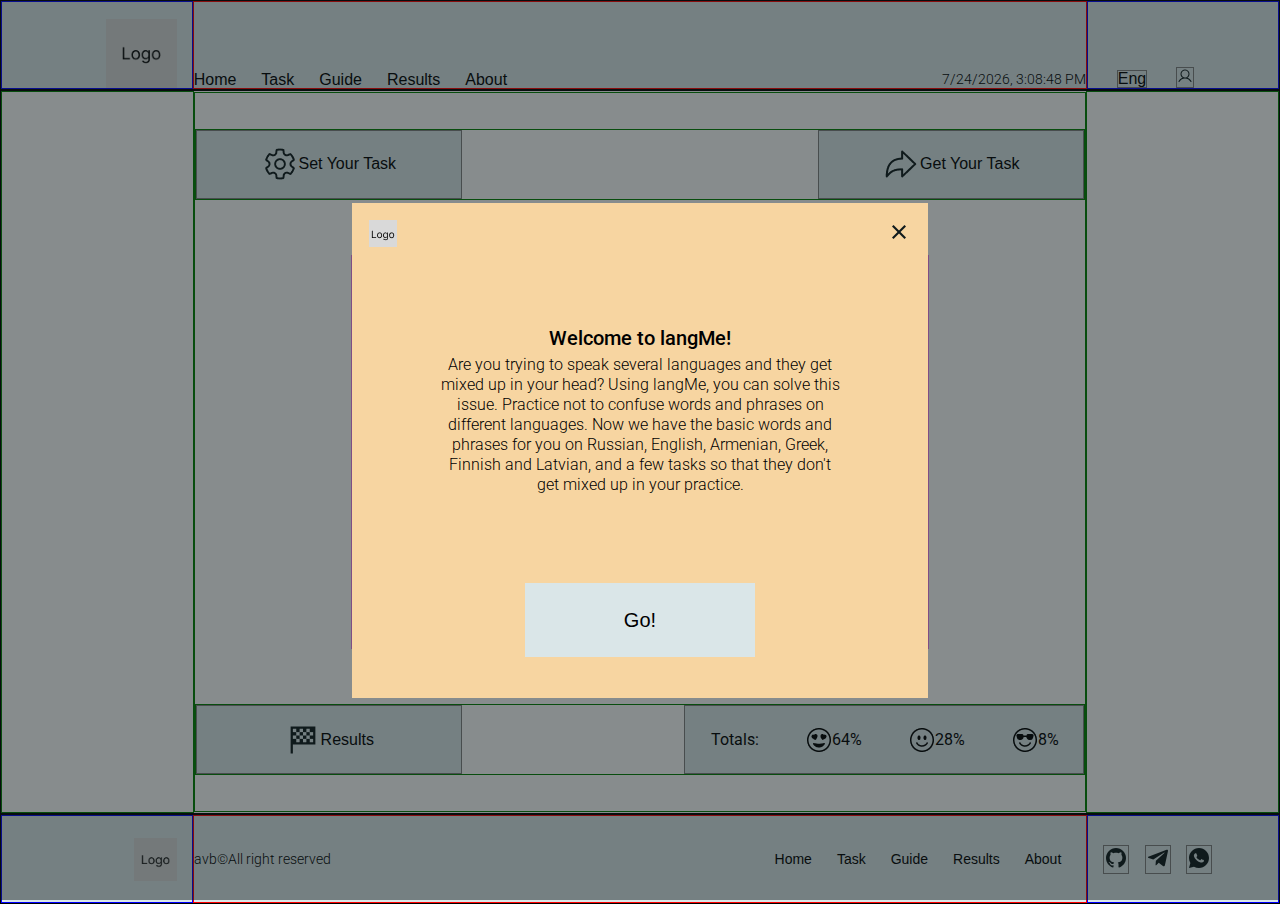
<file: index.html>
<!DOCTYPE html>
<html lang="en">
<head>
    <meta charset="UTF-8">
    <meta name="viewport" content="width=device-width, initial-scale=1.0">
    <title>langMe-index</title>
    <link rel="stylesheet" href="styles/home/home.css">
    <script defer src="scripts/timenow.js"></script>
</head>
<body>
    <div class="wrapper">
        <div class="index-cover">
            <div class="info">
                <div class="info-header">
                    <img src="assets/icons/png/Logo-1-3.png" alt="logo">
                    <button onclick="window.location.href='pages/home.html'"><img src="assets/icons/png/icon-close.png" alt="close"></button>
                </div>
                <div class="info-main">
                    <p class="terve">Welcome to langMe!</p>
                    <p>Are you trying to speak several languages and they get mixed up in your head?
                    Using langMe, you can solve this issue.
                    Practice not to confuse words and phrases on different languages. 
                    Now we have the basic words and phrases for you on Russian, English, Armenian, Greek, Finnish and Latvian, and a few tasks so that they don't get mixed up in your practice.</p>
                </div>
                <div class="info-button">
                    <button class="btn-go" onclick="window.location.href='pages/home.html'">Go!</button>
                </div>                
            </div>
        </div>
        <div class="top">
            <header>
                <div class="header-left">
                    <div class="header-left-block">
                        <img src="assets/icons/png/Logo-1-1.png" alt="logo">
                    </div>
                </div>
                <div class="header-center">
                    <div class="header-center-block">
                        <menu>
                            <button class="menu-item header">Home</button>
                            <button class="menu-item header">Task</button>
                            <button class="menu-item header">Guide</button>
                            <button class="menu-item header">Results</button>
                            <button class="menu-item header">About</button>
                        </menu>
                        <div class="service-time">
                            <p id="currentTime"></p>
                        </div>                        
                    </div>
                </div>
                <div class="header-right">
                    <div class="header-right-block">
                        <menu>
                            <button class="menu-item header">Eng</button>
                            <button class="menu-item header">
                                <svg width="16" height="16" viewBox="0 0 16 16" fill="none" xmlns="http://www.w3.org/2000/svg">
                                    <path d="M14.4324 13.25C13.4805 11.6044 12.0137 10.4244 10.3018 9.86501C11.1486 9.36092 11.8065 8.59281 12.1744 7.67863C12.5424 6.76445 12.6001 5.75476 12.3387 4.8046C12.0773 3.85445 11.5112 3.01638 10.7274 2.41908C9.94359 1.82179 8.98538 1.49831 7.99993 1.49831C7.01447 1.49831 6.05626 1.82179 5.27244 2.41908C4.48863 3.01638 3.92255 3.85445 3.66114 4.8046C3.39973 5.75476 3.45744 6.76445 3.82542 7.67863C4.19339 8.59281 4.85128 9.36092 5.69805 9.86501C3.98618 10.4238 2.5193 11.6038 1.56743 13.25C1.53252 13.3069 1.50936 13.3703 1.49933 13.4363C1.4893 13.5023 1.49259 13.5696 1.509 13.6343C1.52542 13.6991 1.55463 13.7598 1.59492 13.8131C1.63521 13.8663 1.68575 13.911 1.74357 13.9444C1.80138 13.9778 1.8653 13.9992 1.93155 14.0075C1.99781 14.0158 2.06505 14.0108 2.12931 13.9927C2.19358 13.9745 2.25356 13.9437 2.30573 13.9021C2.3579 13.8604 2.40119 13.8087 2.43305 13.75C3.61055 11.715 5.6918 10.5 7.99993 10.5C10.3081 10.5 12.3893 11.715 13.5668 13.75C13.5987 13.8087 13.642 13.8604 13.6941 13.9021C13.7463 13.9437 13.8063 13.9745 13.8705 13.9927C13.9348 14.0108 14.002 14.0158 14.0683 14.0075C14.1345 13.9992 14.1985 13.9778 14.2563 13.9444C14.3141 13.911 14.3646 13.8663 14.4049 13.8131C14.4452 13.7598 14.4744 13.6991 14.4908 13.6343C14.5073 13.5696 14.5106 13.5023 14.5005 13.4363C14.4905 13.3703 14.4673 13.3069 14.4324 13.25ZM4.49993 6.00001C4.49993 5.30777 4.7052 4.63108 5.08978 4.05551C5.47437 3.47994 6.02099 3.03133 6.66053 2.76643C7.30007 2.50152 8.00381 2.43221 8.68274 2.56726C9.36168 2.70231 9.98531 3.03565 10.4748 3.52513C10.9643 4.01462 11.2976 4.63826 11.4327 5.31719C11.5677 5.99612 11.4984 6.69986 11.2335 7.3394C10.9686 7.97894 10.52 8.52557 9.94442 8.91015C9.36885 9.29474 8.69216 9.50001 7.99993 9.50001C7.07197 9.49901 6.18231 9.12995 5.52615 8.47378C4.86999 7.81762 4.50092 6.92796 4.49993 6.00001Z" fill="#0F1A1C"/>
                                </svg>
                            </button>
                        </menu>                     
                    </div>
                </div>
            </header>
            <main>
                <div class="main-left"></div>
                <div class="main-center">
                    <div class="settings">
                        <button class="set-get"><img src="assets/icons/png/icon-settings-regular.png" alt="settings">Set Your Task</button>
                        <button class="set-get"><img src="assets/icons/png/icon-arrow-next.png" alt="to-task">Get Your Task</button>
                    </div>
                    <div class="modes">
                        <div class="mode-item plain">
                            <button class="mode-item-btn">
                                <p class="title">PLAIN</p>
                                <p class="title">mode</p>
                                <p class="info">Plain visualization of words by themes on selected languages</p>
                            </button>
                        </div>
                        <div class="mode-item choice">
                            <button class="mode-item-btn">
                                <p class="title">CHOICE</p>
                                <p class="title">mode</p>
                                <p class="info">Choosing the right translation for each selected languages</p>
                            </button>
                        </div>
                        <div class="mode-item lang">
                            <button class="mode-item-btn">
                                <p class="title">LANG</p>
                                <p class="title">mode</p>
                                <p class="info">Choosing the right language for spelling translation</p>
                            </button>
                        </div>
                        <div class="mode-item mix">
                            <button class="mode-item-btn">
                                <p class="title">MIX</p>
                                <p class="title">mode</p>
                                <p class="info">Choosing the correct spelling translation for a given language</p>
                            </button>
                        </div>
                    </div>
                    <div class="results">
                        <button class="set-get"><img src="assets/icons/png/icon-finish-flag.png" alt="results">Results</button>
                        <div class="totals">
                            <div class="totals-block">
                                <div class="total-item title">
                                    <p>Totals:</p>
                                </div>
                                <div class="total-item enjoy">
                                    <img src="assets/icons/png/emoji-smile-regular.png" alt="enjoy">
                                    <p>64%</p>
                                </div>
                                <div class="total-item neutral">
                                    <img src="assets/icons/png/emoji-meh-regular.png" alt="neutral">
                                    <p>28%</p>
                                </div>
                                <div class="total-item worry">
                                    <img src="assets/icons/png/emoji-sad-regular.png" alt="worry">
                                    <p>8%</p>
                                </div>                                
                            </div>
                        </div>
                    </div>
                </div>
                <div class="main-right"></div>
            </main>
        </div>
        <!-- Modals code block here -->
        <footer>
                <div class="footer-left">
                    <div class="footer-left-block">
                        <img src="assets/icons/png/Logo-2-3.png" alt="logo">
                    </div>                    
                </div>
                <div class="footer-center">
                    <div class="footer-center-block">
                        <div class="copyright">
                            <p>avb&copy;All right reserved</p>
                        </div>
                        <menu>
                            <button class="menu-item footer">Home</button>
                            <button class="menu-item footer">Task</button>
                            <button class="menu-item footer">Guide</button>
                            <button class="menu-item footer">Results</button>
                            <button class="menu-item footer">About</button>
                        </menu>                     
                    </div>
                </div>
                <div class="footer-right">
                    <div class="footer-right-block">
                        <menu>
                            <button class="menu-item footer">
                                <svg width="24" height="24" viewBox="0 0 24 24" fill="none" xmlns="http://www.w3.org/2000/svg">
                                    <path d="M12 2C10.6868 2 9.38642 2.25866 8.17317 2.7612C6.95991 3.26375 5.85752 4.00035 4.92893 4.92893C3.05357 6.8043 2 9.34784 2 12C2 16.42 4.87 20.17 8.84 21.5C9.34 21.58 9.5 21.27 9.5 21V19.31C6.73 19.91 6.14 17.97 6.14 17.97C5.68 16.81 5.03 16.5 5.03 16.5C4.12 15.88 5.1 15.9 5.1 15.9C6.1 15.97 6.63 16.93 6.63 16.93C7.5 18.45 8.97 18 9.54 17.76C9.63 17.11 9.89 16.67 10.17 16.42C7.95 16.17 5.62 15.31 5.62 11.5C5.62 10.39 6 9.5 6.65 8.79C6.55 8.54 6.2 7.5 6.75 6.15C6.75 6.15 7.59 5.88 9.5 7.17C10.29 6.95 11.15 6.84 12 6.84C12.85 6.84 13.71 6.95 14.5 7.17C16.41 5.88 17.25 6.15 17.25 6.15C17.8 7.5 17.45 8.54 17.35 8.79C18 9.5 18.38 10.39 18.38 11.5C18.38 15.32 16.04 16.16 13.81 16.41C14.17 16.72 14.5 17.33 14.5 18.26V21C14.5 21.27 14.66 21.59 15.17 21.5C19.14 20.16 22 16.42 22 12C22 10.6868 21.7413 9.38642 21.2388 8.17317C20.7362 6.95991 19.9997 5.85752 19.0711 4.92893C18.1425 4.00035 17.0401 3.26375 15.8268 2.7612C14.6136 2.25866 13.3132 2 12 2Z" fill="#0F1A1C"/>
                                </svg>
                            </button>
                            <button class="menu-item footer">
                                <svg width="24" height="24" viewBox="0 0 24 24" fill="none" xmlns="http://www.w3.org/2000/svg">
                                <path d="M21.9359 5.17L18.9059 19.355C18.6799 20.354 18.0999 20.579 17.2619 20.128L12.7169 16.776L10.4919 18.903C10.2669 19.129 10.0409 19.355 9.52491 19.355L9.87991 14.68L18.3579 6.976C18.7119 6.621 18.2609 6.492 17.8099 6.783L7.26891 13.423L2.72291 12.037C1.72391 11.715 1.72391 11.037 2.94891 10.587L20.6139 3.72C21.4839 3.462 22.2259 3.914 21.9359 5.17Z" fill="#0F1A1C"/>
                                </svg>
                            </button>
                            <button class="menu-item footer">
                                <svg width="24" height="24" viewBox="0 0 24 24" fill="none" xmlns="http://www.w3.org/2000/svg">
                                    <path d="M12.001 2C17.524 2 22.001 6.477 22.001 12C22.001 17.523 17.524 22 12.001 22C10.2337 22.003 8.49757 21.5353 6.97099 20.645L2.00499 22L3.35699 17.032C2.46595 15.5049 1.99789 13.768 2.00099 12C2.00099 6.477 6.47799 2 12.001 2ZM8.59299 7.3L8.39299 7.308C8.26368 7.31691 8.13734 7.35087 8.02099 7.408C7.91257 7.46951 7.81355 7.5463 7.72699 7.636C7.60699 7.749 7.53899 7.847 7.46599 7.942C7.09611 8.4229 6.89696 9.01331 6.89999 9.62C6.90199 10.11 7.02999 10.587 7.22999 11.033C7.63899 11.935 8.31199 12.89 9.19999 13.775C9.41399 13.988 9.62399 14.202 9.84999 14.401C10.9534 15.3724 12.2683 16.073 13.69 16.447L14.258 16.534C14.443 16.544 14.628 16.53 14.814 16.521C15.1052 16.5056 15.3895 16.4268 15.647 16.29C15.7778 16.2223 15.9056 16.1489 16.03 16.07C16.03 16.07 16.0723 16.0413 16.155 15.98C16.29 15.88 16.373 15.809 16.485 15.692C16.569 15.6053 16.639 15.5047 16.695 15.39C16.773 15.227 16.851 14.916 16.883 14.657C16.907 14.459 16.9 14.351 16.897 14.284C16.893 14.177 16.804 14.066 16.707 14.019L16.125 13.758C16.125 13.758 15.255 13.379 14.723 13.137C14.6673 13.1128 14.6077 13.0989 14.547 13.096C14.4786 13.0888 14.4094 13.0965 14.3442 13.1184C14.279 13.1403 14.2192 13.176 14.169 13.223C14.164 13.221 14.097 13.278 13.374 14.154C13.3325 14.2098 13.2753 14.2519 13.2098 14.2751C13.1443 14.2982 13.0733 14.3013 13.006 14.284C12.9408 14.2666 12.877 14.2446 12.815 14.218C12.691 14.166 12.648 14.146 12.563 14.11C11.9889 13.8599 11.4574 13.5215 10.988 13.107C10.862 12.997 10.745 12.877 10.625 12.761C10.2316 12.3842 9.88874 11.958 9.60499 11.493L9.54599 11.398C9.50425 11.3338 9.47003 11.265 9.44399 11.193C9.40599 11.046 9.50499 10.928 9.50499 10.928C9.50499 10.928 9.74799 10.662 9.86099 10.518C9.97099 10.378 10.064 10.242 10.124 10.145C10.242 9.955 10.279 9.76 10.217 9.609C9.93699 8.925 9.64766 8.24467 9.34899 7.568C9.28999 7.434 9.11499 7.338 8.95599 7.319C8.90199 7.31233 8.84799 7.307 8.79399 7.303C8.65972 7.2953 8.52508 7.29663 8.39099 7.307L8.59299 7.3Z" fill="#0F1A1C"/>
                                </svg>
                            </button>
                        </menu>                     
                    </div>
                </div>
        </footer>
    </div>
</body>
</html>
</file>
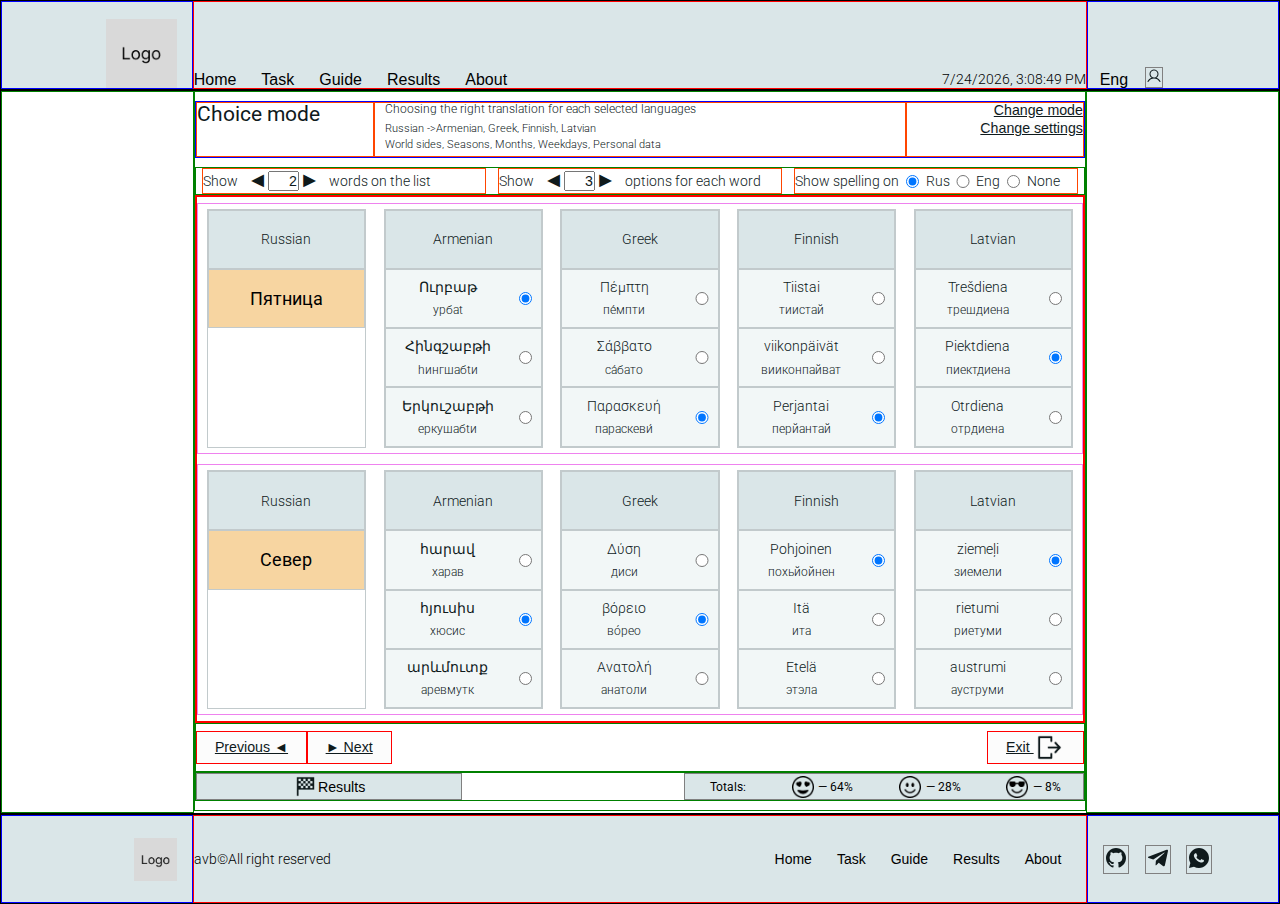
<file: pages/_taskChoice.html>
<!DOCTYPE html>
<html lang="en">
<head>
    <meta charset="UTF-8">
    <meta name="viewport" content="width=device-width, initial-scale=1.0">
    <title>langMe-Choice</title>
    <link rel="stylesheet" href="../styles/task/task.css">
    <script defer src="../scripts/pageLoading.js"></script>
    <script defer src="../data/langs.js"></script> 
    <script defer src="../data/themes.js"></script> 
    <script defer src="../data/modes.js"></script>  
    <script defer src="../scripts/timenow.js"></script>
    <script defer src="../scripts/showModals.js"></script>
    <script defer src="../scripts/listLangs.js"></script>
    <script defer src="../scripts/listThemes.js"></script>
    <script defer src="../scripts/listModes.js"></script>
    <script defer src="../scripts/counter.js"></script>
</head>
<body>
    <div class="wrapper">
        <div class="top">
            <header>
                <div class="header-left">
                    <div class="header-left-block">
                        <img src="../assets/icons/png/Logo-1-1.png" alt="logo">
                    </div>
                </div>
                <div class="header-center">
                    <div class="header-center-block">
                        <menu>
                            <button class="menu-item header" onclick="window.location.href='home.html'">Home</button>
                            <button class="menu-item header" onclick="window.location.href='task.html'">Task</button>
                            <button class="menu-item header">Guide</button>
                            <button class="menu-item header">Results</button>
                            <button class="menu-item header">About</button>
                        </menu>
                        <div class="service-time">
                            <p id="currentTime"></p>
                        </div>                        
                    </div>
                </div>
                <div class="header-right">
                    <div class="header-right-block">
                        <menu>                            
                            <div class="combo-block" id="appLang">
                                <button class="menu-item header" id="appLangEngChoice" onclick="openAppLangChoiceList()">Eng</button>
                                <div class="combo-list" id="appLangChoice">
                                    <!-- <button class="menu-item header" id="appLangEng">Eng</button>
                                   <button class="menu-item header" id="appLangRus">Rus</button>  -->
                                </div>                                
                            </div>
                            <button class="menu-item header">
                                <svg width="16" height="16" viewBox="0 0 16 16" fill="none" xmlns="http://www.w3.org/2000/svg">
                                    <path d="M14.4324 13.25C13.4805 11.6044 12.0137 10.4244 10.3018 9.86501C11.1486 9.36092 11.8065 8.59281 12.1744 7.67863C12.5424 6.76445 12.6001 5.75476 12.3387 4.8046C12.0773 3.85445 11.5112 3.01638 10.7274 2.41908C9.94359 1.82179 8.98538 1.49831 7.99993 1.49831C7.01447 1.49831 6.05626 1.82179 5.27244 2.41908C4.48863 3.01638 3.92255 3.85445 3.66114 4.8046C3.39973 5.75476 3.45744 6.76445 3.82542 7.67863C4.19339 8.59281 4.85128 9.36092 5.69805 9.86501C3.98618 10.4238 2.5193 11.6038 1.56743 13.25C1.53252 13.3069 1.50936 13.3703 1.49933 13.4363C1.4893 13.5023 1.49259 13.5696 1.509 13.6343C1.52542 13.6991 1.55463 13.7598 1.59492 13.8131C1.63521 13.8663 1.68575 13.911 1.74357 13.9444C1.80138 13.9778 1.8653 13.9992 1.93155 14.0075C1.99781 14.0158 2.06505 14.0108 2.12931 13.9927C2.19358 13.9745 2.25356 13.9437 2.30573 13.9021C2.3579 13.8604 2.40119 13.8087 2.43305 13.75C3.61055 11.715 5.6918 10.5 7.99993 10.5C10.3081 10.5 12.3893 11.715 13.5668 13.75C13.5987 13.8087 13.642 13.8604 13.6941 13.9021C13.7463 13.9437 13.8063 13.9745 13.8705 13.9927C13.9348 14.0108 14.002 14.0158 14.0683 14.0075C14.1345 13.9992 14.1985 13.9778 14.2563 13.9444C14.3141 13.911 14.3646 13.8663 14.4049 13.8131C14.4452 13.7598 14.4744 13.6991 14.4908 13.6343C14.5073 13.5696 14.5106 13.5023 14.5005 13.4363C14.4905 13.3703 14.4673 13.3069 14.4324 13.25ZM4.49993 6.00001C4.49993 5.30777 4.7052 4.63108 5.08978 4.05551C5.47437 3.47994 6.02099 3.03133 6.66053 2.76643C7.30007 2.50152 8.00381 2.43221 8.68274 2.56726C9.36168 2.70231 9.98531 3.03565 10.4748 3.52513C10.9643 4.01462 11.2976 4.63826 11.4327 5.31719C11.5677 5.99612 11.4984 6.69986 11.2335 7.3394C10.9686 7.97894 10.52 8.52557 9.94442 8.91015C9.36885 9.29474 8.69216 9.50001 7.99993 9.50001C7.07197 9.49901 6.18231 9.12995 5.52615 8.47378C4.86999 7.81762 4.50092 6.92796 4.49993 6.00001Z" fill="#0F1A1C"/>
                                </svg>
                            </button>
                        </menu>                     
                    </div>
                </div>
            </header>
            <main>
                <div class="main-left"></div>
                <div class="main-center">
                    <div class="task-info">
                        <div class="info-title-block">
                            <p class="info-title">Choice mode</p>
                        </div>
                        <div class="info-content-block">
                            <div class="task-description">
                                <p class="info-content" id="taskDescription">Choosing the right translation for each selected languages</p>
                            </div>
                            <div class="task-langs">
                                <p class="info-content" id="taskPrimLang">Russian -></p>
                                <p class="info-content" id="taskCompLang">Armenian, Greek, Finnish, Latvian</p>
                            </div>
                            <div class="task-themes">
                                <p class="info-content">World sides, Seasons, Months, Weekdays, Personal data</p>
                            </div>                            
                        </div>
                        <div class="info-service-block">
                            <button class="btn-link">Change mode</button>
                            <button class="btn-link" onclick="openModalSettings()">Change settings</button>
                        </div>
                    </div>
                    <div class="task-settings">
                        <div class="counter" id="counterWords">
                            <label class="counter-label" for="">Show</label>
                            <button class="counter-btn" id="btnPrevNumWords" onclick="minusFunction(numWordsValue)">&#9668;</button>
                            <input class="counter-value" id="numWordsValue" type="text" value="2" title="2 words recomended" readonly>
                            <button class="counter-btn" id="btnNextNumWords" onclick="plusFunction(numWordsValue)">&#9658;</button>
                            <label class="counter-label" for="">words on the list</label>
                        </div>
                        <div class="counter" id="counterOptions">
                            <label class="counter-label" for="">Show</label>
                            <button class="counter-btn" id="btnPrevNumOpt" onclick="minusFunction(numOptionsValue)">&#9668;</button>
                            <input class="counter-value" id="numOptionsValue" type="text" value="3" title="3 options recomended" readonly>
                            <button class="counter-btn" id="btnNextNumOpt" onclick="plusFunction(numOptionsValue)">&#9658;</button>
                            <label class="counter-label" for="">options for each word</label>
                        </div>
                        <div class="counter" id="radioSpell">
                            <label class="counter-label" for="">Show spelling on</label>
                            <input class="counter-value" type="radio" name="spellChoice" id="spellRus" checked>
                            <label class="counter-label" for="spellRus">Rus</label>
                            <input class="counter-value" type="radio" name="spellChoice" id="spellEng">
                            <label class="counter-label" for="spellEng">Eng</label>
                            <input class="counter-value" type="radio" name="spellChoice" id="spellNone">
                            <label class="counter-label" for="spellNone">None</label>
                        </div>
                    </div>
                    <div class="task-mode-block" id="taskModeChoice">
                        <div class="task-mode" name="row1" id="item1">
                            <div class="item-card base" id="item1Base">
                                <div class="item-heading">
                                    <p class="heading-text" id="item1HeadingBase">Russian</p>
                                </div>
                                <div class="item-option base">
                                    <p class="item-word base" id="item1WordBase">Пятница</p>
                                </div>
                            </div>
                            <div class="item-card" id="item1Comp1">
                                <div class="item-heading">
                                    <p class="heading-text" id="item1Comp1Heading">Armenian</p>
                                </div>
                                <div class="item-option" id="item1Comp1Option1">
                                    <div class="option-word-block">
                                        <p class="option-word" id="item1Comp1Option1Word">Ուրբաթ</p>
                                        <p class="option-spell" id="item1Comp1Option1Spell">урбаt</p>
                                    </div>
                                    <div class="option-radio-block">
                                        <input class="option-radio" name="item1Comp1" type="radio" id="item1Comp1Option1Radio" checked>
                                    </div>
                                    
                                </div>
                                <div class="item-option" id="item1Comp1Option2">
                                    <div class="option-word-block">
                                        <p class="option-word" id="item1Comp1Option2Word">Հինգշաբթի</p>
                                        <p class="option-spell" id="item1Comp1Option2Spell">hингшабtи</p>
                                    </div>
                                    <div class="option-radio-block">
                                        <input class="option-radio" name="item1Comp1" type="radio" id="item1Comp1Option2Radio">
                                    </div>                                
                                </div>
                                <div class="item-option" id="item1Comp1Option3">
                                    <div class="option-word-block">
                                        <p class="option-word" id="item1Comp1Option3Word">Երկուշաբթի</p>
                                        <p class="option-spell" id="item1Comp1Option3Spell">еркушабtи</p>
                                    </div>
                                    <div class="option-radio-block">
                                        <input class="option-radio" name="item1Comp1" type="radio" id="item1Comp1Option3Radio">
                                    </div>                                
                                </div>
                            </div>
                            <div class="item-card" id="item1Comp2">
                                <div class="item-heading">
                                    <p class="heading-text" id="item1Comp2Heading">Greek</p>
                                </div>
                                <div class="item-option" id="item1Comp2Option1">
                                    <div class="option-word-block">
                                        <p class="option-word" id="item1Comp2Option1Word">Πέμπτη</p>
                                        <p class="option-spell" id="item1Comp2Option1Spell">пе́мпти</p>
                                    </div>
                                    <div class="option-radio-block">
                                        <input class="option-radio" name="item1Comp2" type="radio" id="item1Comp2Option1Radio">
                                    </div>
                                    
                                </div>
                                <div class="item-option" id="item1Comp2Option2">
                                    <div class="option-word-block">
                                        <p class="option-word" id="item1Comp2Option2Word">Σάββατο</p>
                                        <p class="option-spell" id="item1Comp2Option2Spell">са́бато</p>
                                    </div>
                                    <div class="option-radio-block">
                                        <input class="option-radio" name="item1Comp2" type="radio" id="item1Comp2Option2Radio">
                                    </div>                                
                                </div>
                                <div class="item-option" id="item1Comp2Option3">
                                    <div class="option-word-block">
                                        <p class="option-word" id="item1Comp2Option3Word">Παρασκευή</p>
                                        <p class="option-spell" id="item1Comp2Option3Spell">параскеви́</p>
                                    </div>
                                    <div class="option-radio-block">
                                        <input class="option-radio" name="item1Comp2" type="radio" id="item1Comp2Option3Radio" checked>
                                    </div>                                
                                </div>
                            </div>
                            <div class="item-card" id="item1Comp3">
                                <div class="item-heading">
                                    <p class="heading-text" id="item1Comp3Heading">Finnish</p>
                                </div>
                                <div class="item-option" id="item1Comp3Option1">
                                    <div class="option-word-block">
                                        <p class="option-word" id="item1Comp3Option1Word">Tiistai</p>
                                        <p class="option-spell" id="item1Comp3Option1Spell">тиистай</p>
                                    </div>
                                    <div class="option-radio-block">
                                        <input class="option-radio" name="item1Comp3" type="radio" id="item1Comp3Option1Radio">
                                    </div>
                                    
                                </div>
                                <div class="item-option" id="item1Comp3Option2">
                                    <div class="option-word-block">
                                        <p class="option-word" id="item1Comp3Option2Word">viikonpäivät</p>
                                        <p class="option-spell" id="item1Comp3Option2Spell">вииконпайват</p>
                                    </div>
                                    <div class="option-radio-block">
                                        <input class="option-radio" name="item1Comp3" type="radio" id="item1Comp3Option2Radio">
                                    </div>                                
                                </div>
                                <div class="item-option" id="item1Comp3Option3">
                                    <div class="option-word-block">
                                        <p class="option-word" id="item1Comp3Option3Word">Perjantai</p>
                                        <p class="option-spell" id="item1Comp3Option3Spell">перйантай</p>
                                    </div>
                                    <div class="option-radio-block">
                                        <input class="option-radio" name="item1Comp3" type="radio" id="item1Comp3Option3Radio" checked>
                                    </div>                                
                                </div>
                            </div>
                            <div class="item-card" id="item1Comp4">
                                <div class="item-heading">
                                    <p class="heading-text" id="item1Comp4Heading">Latvian</p>
                                </div>
                                <div class="item-option" id="item1Comp4Option1">
                                    <div class="option-word-block">
                                        <p class="option-word" id="item1Comp4Option1Word">Trešdiena</p>
                                        <p class="option-spell" id="item1Comp4Option1Spell">трешдиена</p>
                                    </div>
                                    <div class="option-radio-block">
                                        <input class="option-radio" name="item1Comp4" type="radio" id="item1Comp4Option1Radio">
                                    </div>
                                    
                                </div>
                                <div class="item-option" id="item1Comp4Option2">
                                    <div class="option-word-block">
                                        <p class="option-word" id="item1Comp4Option2Word">Piektdiena</p>
                                        <p class="option-spell" id="item1Comp4Option2Spell">пиектдиена</p>
                                    </div>
                                    <div class="option-radio-block">
                                        <input class="option-radio" name="item1Comp4" type="radio" id="item1Comp4Option2Radio" checked>
                                    </div>                                
                                </div>
                                <div class="item-option" id="item1Comp4Option3">
                                    <div class="option-word-block">
                                        <p class="option-word" id="item1Comp4Option3Word">Otrdiena</p>
                                        <p class="option-spell" id="item1Comp4Option3Spell">отрдиена</p>
                                    </div>
                                    <div class="option-radio-block">
                                        <input class="option-radio" name="item1Comp4" type="radio" id="item1Comp4Option3Radio">
                                    </div>                                
                                </div>
                            </div>
                        </div>
                        <div class="task-mode" name="row2" id="item2">
                            <div class="item-card base" id="item1Base">
                                <div class="item-heading">
                                    <p class="heading-text" id="item2HeadingBase">Russian</p>
                                </div>
                                <div class="item-option base">
                                    <p class="item-word base" id="item2WordBase">Север</p>
                                </div>
                            </div>
                            <div class="item-card" id="item2Comp1">
                                <div class="item-heading">
                                    <p class="heading-text" id="item2Comp1Heading">Armenian</p>
                                </div>
                                <div class="item-option" id="item2Comp1Option1">
                                    <div class="option-word-block">
                                        <p class="option-word" id="item2Comp1Option1Word">հարավ</p>
                                        <p class="option-spell" id="item2Comp1Option1Spell">харав</p>
                                    </div>
                                    <div class="option-radio-block">
                                        <input class="option-radio" name="item2Comp1" type="radio" id="item2Comp1Option1Radio">
                                    </div>
                                    
                                </div>
                                <div class="item-option" id="item2Comp1Option2">
                                    <div class="option-word-block">
                                        <p class="option-word" id="item2Comp1Option2Word">հյուսիս</p>
                                        <p class="option-spell" id="item2Comp1Option2Spell">хюсис</p>
                                    </div>
                                    <div class="option-radio-block">
                                        <input class="option-radio" name="item2Comp1" type="radio" id="item2Comp1Option2Radio" checked>
                                    </div>                                
                                </div>
                                <div class="item-option" id="item2Comp1Option3">
                                    <div class="option-word-block">
                                        <p class="option-word" id="item2Comp1Option3Word">արևմուտք</p>
                                        <p class="option-spell" id="item2Comp1Option3Spell">аревмутк</p>
                                    </div>
                                    <div class="option-radio-block">
                                        <input class="option-radio" name="item2Comp1" type="radio" id="item2Comp1Option3Radio">
                                    </div>                                
                                </div>
                            </div>
                            <div class="item-card" id="item2Comp2">
                                <div class="item-heading">
                                    <p class="heading-text" id="item2Comp2Heading">Greek</p>
                                </div>
                                <div class="item-option" id="item2Comp2Option1">
                                    <div class="option-word-block">
                                        <p class="option-word" id="item2Comp2Option1Word">Δύση</p>
                                        <p class="option-spell" id="item2Comp2Option1Spell">диси</p>
                                    </div>
                                    <div class="option-radio-block">
                                        <input class="option-radio" name="item2Comp2" type="radio" id="item2Comp2Option1Radio">
                                    </div>
                                    
                                </div>
                                <div class="item-option" id="item2Comp2Option2">
                                    <div class="option-word-block">
                                        <p class="option-word" id="item2Comp2Option2Word">βόρειο</p>
                                        <p class="option-spell" id="item2Comp2Option2Spell">вóрео</p>
                                    </div>
                                    <div class="option-radio-block">
                                        <input class="option-radio" name="item2Comp2" type="radio" id="item2Comp2Option2Radio" checked>
                                    </div>                                
                                </div>
                                <div class="item-option" id="item2Comp2Option3">
                                    <div class="option-word-block">
                                        <p class="option-word" id="item2Comp2Option3Word">Ανατολή</p>
                                        <p class="option-spell" id="item2Comp2Option3Spell">анатоли</p>
                                    </div>
                                    <div class="option-radio-block">
                                        <input class="option-radio" name="item2Comp2" type="radio" id="item2Comp2Option3Radio">
                                    </div>                                
                                </div>
                            </div>
                            <div class="item-card" id="item2Comp3">
                                <div class="item-heading">
                                    <p class="heading-text" id="item2Comp3Heading">Finnish</p>
                                </div>
                                <div class="item-option" id="item2Comp3Option1">
                                    <div class="option-word-block">
                                        <p class="option-word" id="item2Comp3Option1Word">Pohjoinen</p>
                                        <p class="option-spell" id="item2Comp3Option1Spell">похьйойнен</p>
                                    </div>
                                    <div class="option-radio-block">
                                        <input class="option-radio" name="item2Comp3" type="radio" id="item2Comp3Option1Radio" checked>
                                    </div>
                                    
                                </div>
                                <div class="item-option" id="item2Comp3Option2">
                                    <div class="option-word-block">
                                        <p class="option-word" id="item2Comp3Option2Word">Itä</p>
                                        <p class="option-spell" id="item2Comp3Option2Spell">ита</p>
                                    </div>
                                    <div class="option-radio-block">
                                        <input class="option-radio" name="item2Comp3" type="radio" id="item2Comp3Option2Radio">
                                    </div>                                
                                </div>
                                <div class="item-option" id="item2Comp3Option3">
                                    <div class="option-word-block">
                                        <p class="option-word" id="item2Comp3Option3Word">Etelä</p>
                                        <p class="option-spell" id="item2Comp3Option3Spell">этэла</p>
                                    </div>
                                    <div class="option-radio-block">
                                        <input class="option-radio" name="item2Comp3" type="radio" id="item2Comp3Option3Radio">
                                    </div>                                
                                </div>
                            </div>
                            <div class="item-card" id="item2Comp4">
                                <div class="item-heading">
                                    <p class="heading-text" id="item2Comp4Heading">Latvian</p>
                                </div>
                                <div class="item-option" id="item2Comp4Option1">
                                    <div class="option-word-block">
                                        <p class="option-word" id="item2Comp4Option1Word">ziemeļi</p>
                                        <p class="option-spell" id="item2Comp4Option1Spell">зиемели</p>
                                    </div>
                                    <div class="option-radio-block">
                                        <input class="option-radio" name="item2Comp4" type="radio" id="item2Comp4Option1Radio" checked>
                                    </div>
                                    
                                </div>
                                <div class="item-option" id="item2Comp4Option2">
                                    <div class="option-word-block">
                                        <p class="option-word" id="item2Comp4Option2Word">rietumi</p>
                                        <p class="option-spell" id="item2Comp4Option2Spell">риетуми</p>
                                    </div>
                                    <div class="option-radio-block">
                                        <input class="option-radio" name="item2Comp4" type="radio" id="item2Comp4Option2Radio">
                                    </div>                                
                                </div>
                                <div class="item-option" id="item2Comp4Option3">
                                    <div class="option-word-block">
                                        <p class="option-word" id="item2Comp4Option3Word">austrumi</p>
                                        <p class="option-spell" id="item2Comp4Option3Spell">ауструми</p>
                                    </div>
                                    <div class="option-radio-block">
                                        <input class="option-radio" name="item2Comp4" type="radio" id="item2Comp4Option3Radio">
                                    </div>                                
                                </div>
                            </div>
                        </div>
                    </div>
                    <div class="task-navi">
                        <div class="navi-buttons">
                            <button class="btn-link">Previous&nbsp;&#9668;</button>
                            <button class="btn-link">&#9658;&nbsp;Next</button>
                        </div>
                        <div class="navi-buttons">
                            <button class="btn-link">Exit&nbsp;<img src="../assets/icons/png/icon-exit.png" alt="exit"></button>
                        </div>
                    </div>
                    <div class="task-results">
                        <div class="results-buttons">
                            <button class="set-get"><img src="../assets/icons/png/icon-finish-flag.png" alt="results">Results</button>                            
                        </div>
                        <div class="totals">
                            <div class="totals-block">
                                <div class="total-item title">
                                    <p>Totals:</p>
                                </div>
                                <div class="total-item enjoy">
                                    <img src="../assets/icons/png/emoji-smile-regular.png" alt="enjoy">
                                    <p>&nbsp;&mdash;&nbsp;64%</p>
                                </div>
                                <div class="total-item neutral">
                                    <img src="../assets/icons/png/emoji-meh-regular.png" alt="neutral">
                                    <p>&nbsp;&mdash;&nbsp;28%</p>
                                </div>
                                <div class="total-item worry">
                                    <img src="../assets/icons/png/emoji-sad-regular.png" alt="worry">
                                    <p>&nbsp;&mdash;&nbsp;8%</p>
                                </div>                                
                            </div>
                        </div>
                    </div>
                </div>
                <div class="main-right"></div>
            </main>
        </div>
        <!-- Modal forms code block follow-->
        <form class="modal-settings" id="settings" action="" method="get">
            <div class="info">
                <div class="info-header">
                    <img src="../assets/icons/png/Logo-1-3.png" alt="logo">
                    <p class="modal-title">Choose settings for your task</p>
                    <button onclick="closeModalSettings()"><img src="../assets/icons/png/icon-close.png" alt="close"></button>
                </div>
                <div class="info-main">
                    <div class="combo-block" id="primLangBlock">
                        <label class="combo-label" for="primLang">Primary language:</label>
                        <input class="combo-input" type="text" id="primLang" name="primLang" placeholder="Select the primary language..." readonly>
                        <button type="button" class="combo-button" id="btnOpenPrimLang" onclick="openPrimLangsChoiceList()">...</button>
                        <div class="combo-list" id="primLangChoice">
                            <div class="combo-list-item" name="choose">
                                <input class="combo-list-input search" type="text">
                                <button type="button" class="btn-choose" onclick="closePrimLangsChoiceList()">Choose</button>
                            </div>
                            <div class="combo-list-choice" id="primLangChoiceList">
                            </div>

                        </div>
                    </div>                    
                    <div class="combo-block" id="compLangBlock">
                        <label class="combo-label" for="compLangInput">Compared language:</label>
                        <input class="combo-input" type="text" id="compLang" name="compLangInput" placeholder="Select the compared language..." readonly>
                        <button type="button" class="combo-button" id="btnOpenCompLang" onclick="openCompLangsChoiceList()">...</button>
                        <div class="combo-list" id="compLangChoice">
                            <div class="combo-list-item" name="choose">
                                <input class="combo-list-input search" type="text">
                                <button type="button" class="btn-choose" onclick="closeCompLangsChoiceList()">Choose</button>
                            </div>
                            <div class="combo-list-choice" id="compLangChoiceList">
                            </div>
                        </div>
                    </div>
                    <div class="combo-block" id="themesBlock">
                        <label class="combo-label" for="themes">Themes:</label>
                        <input class="combo-input" type="text" id="themeList" name="themes" placeholder="Select themes of words..." readonly>
                        <button type="button" class="combo-button" id="btnOpenThemes" onclick="openThemesChoiceList()">...</button>
                        <div class="combo-list" id="themeChoice">
                            <div class="combo-list-item" name="themeList">
                                <input class="combo-list-input search" type="text">
                                <!-- <img src="../assets/icons/png/icon-search.png" alt="search"> -->
                                <button type="button" class="btn-choose" onclick="closeThemesChoiceList()">Choose</button>
                            </div>
                            <div class="combo-list-item" name="allThemes">
                                <input class="combo-list-input" type="checkbox" id="allThemes" name="themeList" value="allThemes">
                                <label for="compRu">All themes</label>
                            </div>
                            <div class="combo-list-choice" id="themeChoiceList"></div>
                        </div>
                    </div>

                    <!-- <div class="combo-block" id="modeButtonsBlock">
                        <label class="combo-label" for="modeButtons">Mode:</label>
                        <button type="button" class="mode-button" id="setModePlain">Plain</button>
                        <button type="button" class="mode-button" id="setModeChoice">Choice</button>
                        <button type="button" class="mode-button" id="setModeLang">Lang</button>
                        <button type="button" class="mode-button" id="setModeMix">Mix</button>
                    </div> -->

                    <div class="combo-block" id="modeButtonsBlock">
                        <label class="combo-label mode" for="modeButtons">Mode:</label>
                        
                        <div class="combo-block-choice" id="modeChoice"></div>
                        <button type="button" class="combo-button" onclick="choosedModeItemRadio('modeButton', 'resultMode')">&check;</button>
                    </div>

                    <div class="combo-block" id="userChoiceBlock">
                        <label class="combo-label choice" for="userChoice">Your choice:</label>
                        <!-- <textarea class="combo-text" name="userChoice" id="userChoice" placeholder="Your task settings here..." rows="5" readonly></textarea> -->
                        <div class="user-choice">
                            <div class="user-choice-result">
                                <label class="result-label" for="resultPrim">Primary: </label>
                                <input class="result-field" type="text" id="resultPrim" name="resultPrim">                                
                            </div>
                            <div class="user-choice-result">
                                <label class="result-label" for="resultComp">Compared: </label>
                                <!-- <input class="result-field" type="text" id="resultComp" name="resultComp"> -->
                                <textarea class="result-field" name="resultComp" id="resultComp" readonly></textarea>
                            </div>
                            <div class="user-choice-result">
                                <label class="result-label" for="resultThemes">Themes: </label>
                                <!-- <input class="result-field" type="text" id="resultThemes" name="resultThemes"> -->
                                <textarea class="result-field" name="resultThemes" id="resultThemes" readonly></textarea>
                            </div>
                            <div class="user-choice-result">
                                <label class="result-label" for="resultMode">Mode: </label>
                                <input class="result-field" type="text" id="resultMode" name="resultMode">
                            </div>
                        </div>
                    </div>
                </div>
                <div class="info-button">
                    <button type="submit" class="btn-go" onclick="submitTaskSettings()">Confirm</button>
                </div>                
            </div>
        </form>
        <footer>
                <div class="footer-left">
                    <div class="footer-left-block">
                        <img src="../assets/icons/png/Logo-2-3.png" alt="logo">
                    </div>                    
                </div>
                <div class="footer-center">
                    <div class="footer-center-block">
                        <div class="copyright">
                            <p>avb&copy;All right reserved</p>
                        </div>
                        <menu>
                            <button class="menu-item footer">Home</button>
                            <button class="menu-item footer">Task</button>
                            <button class="menu-item footer">Guide</button>
                            <button class="menu-item footer">Results</button>
                            <button class="menu-item footer">About</button>
                        </menu>                     
                    </div>
                </div>
                <div class="footer-right">
                    <div class="footer-right-block">
                        <menu>
                            <button class="menu-item footer">
                                <svg width="24" height="24" viewBox="0 0 24 24" fill="none" xmlns="http://www.w3.org/2000/svg">
                                    <path d="M12 2C10.6868 2 9.38642 2.25866 8.17317 2.7612C6.95991 3.26375 5.85752 4.00035 4.92893 4.92893C3.05357 6.8043 2 9.34784 2 12C2 16.42 4.87 20.17 8.84 21.5C9.34 21.58 9.5 21.27 9.5 21V19.31C6.73 19.91 6.14 17.97 6.14 17.97C5.68 16.81 5.03 16.5 5.03 16.5C4.12 15.88 5.1 15.9 5.1 15.9C6.1 15.97 6.63 16.93 6.63 16.93C7.5 18.45 8.97 18 9.54 17.76C9.63 17.11 9.89 16.67 10.17 16.42C7.95 16.17 5.62 15.31 5.62 11.5C5.62 10.39 6 9.5 6.65 8.79C6.55 8.54 6.2 7.5 6.75 6.15C6.75 6.15 7.59 5.88 9.5 7.17C10.29 6.95 11.15 6.84 12 6.84C12.85 6.84 13.71 6.95 14.5 7.17C16.41 5.88 17.25 6.15 17.25 6.15C17.8 7.5 17.45 8.54 17.35 8.79C18 9.5 18.38 10.39 18.38 11.5C18.38 15.32 16.04 16.16 13.81 16.41C14.17 16.72 14.5 17.33 14.5 18.26V21C14.5 21.27 14.66 21.59 15.17 21.5C19.14 20.16 22 16.42 22 12C22 10.6868 21.7413 9.38642 21.2388 8.17317C20.7362 6.95991 19.9997 5.85752 19.0711 4.92893C18.1425 4.00035 17.0401 3.26375 15.8268 2.7612C14.6136 2.25866 13.3132 2 12 2Z" fill="#0F1A1C"/>
                                </svg>
                            </button>
                            <button class="menu-item footer">
                                <svg width="24" height="24" viewBox="0 0 24 24" fill="none" xmlns="http://www.w3.org/2000/svg">
                                <path d="M21.9359 5.17L18.9059 19.355C18.6799 20.354 18.0999 20.579 17.2619 20.128L12.7169 16.776L10.4919 18.903C10.2669 19.129 10.0409 19.355 9.52491 19.355L9.87991 14.68L18.3579 6.976C18.7119 6.621 18.2609 6.492 17.8099 6.783L7.26891 13.423L2.72291 12.037C1.72391 11.715 1.72391 11.037 2.94891 10.587L20.6139 3.72C21.4839 3.462 22.2259 3.914 21.9359 5.17Z" fill="#0F1A1C"/>
                                </svg>
                            </button>
                            <button class="menu-item footer">
                                <svg width="24" height="24" viewBox="0 0 24 24" fill="none" xmlns="http://www.w3.org/2000/svg">
                                    <path d="M12.001 2C17.524 2 22.001 6.477 22.001 12C22.001 17.523 17.524 22 12.001 22C10.2337 22.003 8.49757 21.5353 6.97099 20.645L2.00499 22L3.35699 17.032C2.46595 15.5049 1.99789 13.768 2.00099 12C2.00099 6.477 6.47799 2 12.001 2ZM8.59299 7.3L8.39299 7.308C8.26368 7.31691 8.13734 7.35087 8.02099 7.408C7.91257 7.46951 7.81355 7.5463 7.72699 7.636C7.60699 7.749 7.53899 7.847 7.46599 7.942C7.09611 8.4229 6.89696 9.01331 6.89999 9.62C6.90199 10.11 7.02999 10.587 7.22999 11.033C7.63899 11.935 8.31199 12.89 9.19999 13.775C9.41399 13.988 9.62399 14.202 9.84999 14.401C10.9534 15.3724 12.2683 16.073 13.69 16.447L14.258 16.534C14.443 16.544 14.628 16.53 14.814 16.521C15.1052 16.5056 15.3895 16.4268 15.647 16.29C15.7778 16.2223 15.9056 16.1489 16.03 16.07C16.03 16.07 16.0723 16.0413 16.155 15.98C16.29 15.88 16.373 15.809 16.485 15.692C16.569 15.6053 16.639 15.5047 16.695 15.39C16.773 15.227 16.851 14.916 16.883 14.657C16.907 14.459 16.9 14.351 16.897 14.284C16.893 14.177 16.804 14.066 16.707 14.019L16.125 13.758C16.125 13.758 15.255 13.379 14.723 13.137C14.6673 13.1128 14.6077 13.0989 14.547 13.096C14.4786 13.0888 14.4094 13.0965 14.3442 13.1184C14.279 13.1403 14.2192 13.176 14.169 13.223C14.164 13.221 14.097 13.278 13.374 14.154C13.3325 14.2098 13.2753 14.2519 13.2098 14.2751C13.1443 14.2982 13.0733 14.3013 13.006 14.284C12.9408 14.2666 12.877 14.2446 12.815 14.218C12.691 14.166 12.648 14.146 12.563 14.11C11.9889 13.8599 11.4574 13.5215 10.988 13.107C10.862 12.997 10.745 12.877 10.625 12.761C10.2316 12.3842 9.88874 11.958 9.60499 11.493L9.54599 11.398C9.50425 11.3338 9.47003 11.265 9.44399 11.193C9.40599 11.046 9.50499 10.928 9.50499 10.928C9.50499 10.928 9.74799 10.662 9.86099 10.518C9.97099 10.378 10.064 10.242 10.124 10.145C10.242 9.955 10.279 9.76 10.217 9.609C9.93699 8.925 9.64766 8.24467 9.34899 7.568C9.28999 7.434 9.11499 7.338 8.95599 7.319C8.90199 7.31233 8.84799 7.307 8.79399 7.303C8.65972 7.2953 8.52508 7.29663 8.39099 7.307L8.59299 7.3Z" fill="#0F1A1C"/>
                                </svg>
                            </button>
                        </menu>                     
                    </div>
                </div>
        </footer>
    </div>
</body>
</html>
</file>
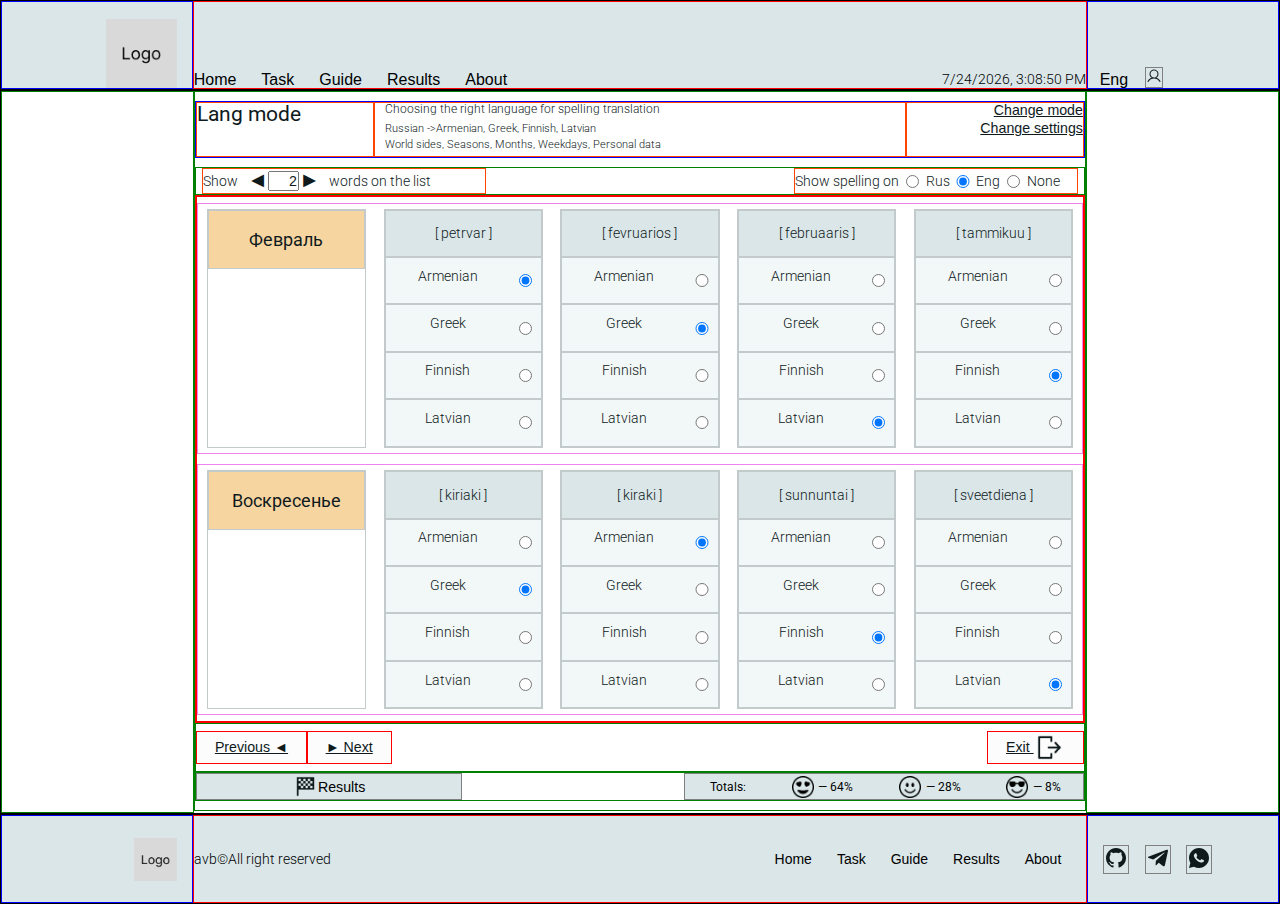
<file: pages/_taskLang.html>
<!DOCTYPE html>
<html lang="en">
<head>
    <meta charset="UTF-8">
    <meta name="viewport" content="width=device-width, initial-scale=1.0">
    <title>langMe-Lang</title>
    <link rel="stylesheet" href="../styles/task/task.css">
    <script defer src="../scripts/pageLoading.js"></script>
    <script defer src="../data/langs.js"></script> 
    <script defer src="../data/themes.js"></script> 
    <script defer src="../data/modes.js"></script>  
    <script defer src="../scripts/timenow.js"></script>
    <script defer src="../scripts/showModals.js"></script>
    <script defer src="../scripts/listLangs.js"></script>
    <script defer src="../scripts/listThemes.js"></script>
    <script defer src="../scripts/listModes.js"></script>
    <script defer src="../scripts/counter.js"></script>
</head>
<body>
    <div class="wrapper">
        <div class="top">
            <header>
                <div class="header-left">
                    <div class="header-left-block">
                        <img src="../assets/icons/png/Logo-1-1.png" alt="logo">
                    </div>
                </div>
                <div class="header-center">
                    <div class="header-center-block">
                        <menu>
                            <button class="menu-item header" onclick="window.location.href='home.html'">Home</button>
                            <button class="menu-item header" onclick="window.location.href='task.html'">Task</button>
                            <button class="menu-item header">Guide</button>
                            <button class="menu-item header">Results</button>
                            <button class="menu-item header">About</button>
                        </menu>
                        <div class="service-time">
                            <p id="currentTime"></p>
                        </div>                        
                    </div>
                </div>
                <div class="header-right">
                    <div class="header-right-block">
                        <menu>                            
                            <div class="combo-block" id="appLang">
                                <button class="menu-item header" id="appLangEngChoice" onclick="openAppLangChoiceList()">Eng</button>
                                <div class="combo-list" id="appLangChoice">
                                    <!-- <button class="menu-item header" id="appLangEng">Eng</button>
                                   <button class="menu-item header" id="appLangRus">Rus</button>  -->
                                </div>                                
                            </div>
                            <button class="menu-item header">
                                <svg width="16" height="16" viewBox="0 0 16 16" fill="none" xmlns="http://www.w3.org/2000/svg">
                                    <path d="M14.4324 13.25C13.4805 11.6044 12.0137 10.4244 10.3018 9.86501C11.1486 9.36092 11.8065 8.59281 12.1744 7.67863C12.5424 6.76445 12.6001 5.75476 12.3387 4.8046C12.0773 3.85445 11.5112 3.01638 10.7274 2.41908C9.94359 1.82179 8.98538 1.49831 7.99993 1.49831C7.01447 1.49831 6.05626 1.82179 5.27244 2.41908C4.48863 3.01638 3.92255 3.85445 3.66114 4.8046C3.39973 5.75476 3.45744 6.76445 3.82542 7.67863C4.19339 8.59281 4.85128 9.36092 5.69805 9.86501C3.98618 10.4238 2.5193 11.6038 1.56743 13.25C1.53252 13.3069 1.50936 13.3703 1.49933 13.4363C1.4893 13.5023 1.49259 13.5696 1.509 13.6343C1.52542 13.6991 1.55463 13.7598 1.59492 13.8131C1.63521 13.8663 1.68575 13.911 1.74357 13.9444C1.80138 13.9778 1.8653 13.9992 1.93155 14.0075C1.99781 14.0158 2.06505 14.0108 2.12931 13.9927C2.19358 13.9745 2.25356 13.9437 2.30573 13.9021C2.3579 13.8604 2.40119 13.8087 2.43305 13.75C3.61055 11.715 5.6918 10.5 7.99993 10.5C10.3081 10.5 12.3893 11.715 13.5668 13.75C13.5987 13.8087 13.642 13.8604 13.6941 13.9021C13.7463 13.9437 13.8063 13.9745 13.8705 13.9927C13.9348 14.0108 14.002 14.0158 14.0683 14.0075C14.1345 13.9992 14.1985 13.9778 14.2563 13.9444C14.3141 13.911 14.3646 13.8663 14.4049 13.8131C14.4452 13.7598 14.4744 13.6991 14.4908 13.6343C14.5073 13.5696 14.5106 13.5023 14.5005 13.4363C14.4905 13.3703 14.4673 13.3069 14.4324 13.25ZM4.49993 6.00001C4.49993 5.30777 4.7052 4.63108 5.08978 4.05551C5.47437 3.47994 6.02099 3.03133 6.66053 2.76643C7.30007 2.50152 8.00381 2.43221 8.68274 2.56726C9.36168 2.70231 9.98531 3.03565 10.4748 3.52513C10.9643 4.01462 11.2976 4.63826 11.4327 5.31719C11.5677 5.99612 11.4984 6.69986 11.2335 7.3394C10.9686 7.97894 10.52 8.52557 9.94442 8.91015C9.36885 9.29474 8.69216 9.50001 7.99993 9.50001C7.07197 9.49901 6.18231 9.12995 5.52615 8.47378C4.86999 7.81762 4.50092 6.92796 4.49993 6.00001Z" fill="#0F1A1C"/>
                                </svg>
                            </button>
                        </menu>                     
                    </div>
                </div>
            </header>
            <main>
                <div class="main-left"></div>
                <div class="main-center">
                    <div class="task-info">
                        <div class="info-title-block">
                            <p class="info-title">Lang mode</p>
                        </div>
                        <div class="info-content-block">
                            <div class="task-description">
                                <p class="info-content" id="taskDescription">Choosing the right language for spelling translation</p>
                            </div>
                            <div class="task-langs">
                                <p class="info-content" id="taskPrimLang">Russian -></p>
                                <p class="info-content" id="taskCompLang">Armenian, Greek, Finnish, Latvian</p>
                            </div>
                            <div class="task-themes">
                                <p class="info-content">World sides, Seasons, Months, Weekdays, Personal data</p>
                            </div>                            
                        </div>
                        <div class="info-service-block">
                            <button class="btn-link">Change mode</button>
                            <button class="btn-link" onclick="openModalSettings()">Change settings</button>
                        </div>
                    </div>
                    <div class="task-settings">
                        <div class="counter" id="counterWords">
                            <label class="counter-label" for="">Show</label>
                            <button class="counter-btn" id="btnPrevNumWords" onclick="minusFunction(numWordsValue)">&#9668;</button>
                            <input class="counter-value" id="numWordsValue" type="text" value="2" title="2 words recomended" readonly>
                            <button class="counter-btn" id="btnNextNumWords" onclick="plusFunction(numWordsValue)">&#9658;</button>
                            <label class="counter-label" for="">words on the list</label>
                        </div>
                        <div class="counter" id="counterOptions" style="visibility: hidden;">
                            <label class="counter-label" for="">Show</label>
                            <button class="counter-btn" id="btnPrevNumOpt" onclick="minusFunction(numOptionsValue)">&#9668;</button>
                            <input class="counter-value" id="numOptionsValue" type="text" value="3" title="3 options recomended" readonly>
                            <button class="counter-btn" id="btnNextNumOpt" onclick="plusFunction(numOptionsValue)">&#9658;</button>
                            <label class="counter-label" for="">options for each word</label>
                        </div>
                        <div class="counter" id="radioSpell">
                            <label class="counter-label" for="">Show spelling on</label>
                            <input class="counter-value" type="radio" name="spellChoice" id="spellRus">
                            <label class="counter-label" for="spellRus">Rus</label>
                            <input class="counter-value" type="radio" name="spellChoice" id="spellEng" checked>
                            <label class="counter-label" for="spellEng">Eng</label>
                            <input class="counter-value" type="radio" name="spellChoice" id="spellNone">
                            <label class="counter-label" for="spellNone">None</label>
                        </div>
                    </div>
                    <div class="task-mode-block" id="taskModeLang">
                        <div class="task-mode" name="row1" id="item1">
                            <div class="item-card base" id="item1Base">
                                <div class="item-heading" style="background-color: #f7d5a1;">
                                    <p class="heading-text" id="item1HeadingBase" style="font-size: 1.39vw; font-weight: 400; height: 20%;">Февраль</p>
                                </div>
                                <div class="item-option base" style="visibility: hidden;">
                                    <p class="item-word base" id="item1WordBase">Russian</p>
                                </div>
                            </div>
                            <div class="item-card" id="item1Comp1">
                                <div class="item-heading">
                                    <p class="heading-text" id="item1Comp1Heading">[ petrvar ]</p>
                                </div>
                                <div class="item-option" id="item1Comp1Option1">
                                    <div class="option-word-block">
                                        <p class="option-word" id="item1Comp1Option1Word">Armenian</p>
                                        <p class="option-spell" id="item1Comp1Option1Spell" style="display: none;"></p>
                                    </div>
                                    <div class="option-radio-block">
                                        <input class="option-radio" name="item1Comp1" type="radio" id="item1Comp1Option1Radio" checked>
                                    </div>
                                    
                                </div>
                                <div class="item-option" id="item1Comp1Option2">
                                    <div class="option-word-block">
                                        <p class="option-word" id="item1Comp1Option2Word">Greek</p>
                                        <p class="option-spell" id="item1Comp1Option2Spell" style="display: none;"></p>
                                    </div>
                                    <div class="option-radio-block">
                                        <input class="option-radio" name="item1Comp1" type="radio" id="item1Comp1Option2Radio">
                                    </div>                                
                                </div>
                                <div class="item-option" id="item1Comp1Option3">
                                    <div class="option-word-block">
                                        <p class="option-word" id="item1Comp1Option3Word">Finnish</p>
                                        <p class="option-spell" id="item1Comp1Option3Spell" style="display: none;"></p>
                                    </div>
                                    <div class="option-radio-block">
                                        <input class="option-radio" name="item1Comp1" type="radio" id="item1Comp1Option3Radio">
                                    </div>                                
                                </div>
                                <div class="item-option" id="item1Comp1Option4">
                                    <div class="option-word-block">
                                        <p class="option-word" id="item1Comp1Option4Word">Latvian</p>
                                        <p class="option-spell" id="item1Comp1Option4Spell" style="display: none;"></p>
                                    </div>
                                    <div class="option-radio-block">
                                        <input class="option-radio" name="item1Comp1" type="radio" id="item1Comp1Option4Radio">
                                    </div>                                
                                </div>
                            </div>
                            <div class="item-card" id="item1Comp2">
                                <div class="item-heading">
                                    <p class="heading-text" id="item1Comp2Heading">[ fevruarios ]</p>
                                </div>
                                <div class="item-option" id="item1Comp2Option1">
                                    <div class="option-word-block">
                                        <p class="option-word" id="item1Comp2Option1Word">Armenian</p>
                                        <p class="option-spell" id="item1Comp2Option1Spell" style="display: none;"></p>
                                    </div>
                                    <div class="option-radio-block">
                                        <input class="option-radio" name="item1Comp2" type="radio" id="item1Comp2Option1Radio">
                                    </div>
                                    
                                </div>
                                <div class="item-option" id="item1Comp2Option2">
                                    <div class="option-word-block">
                                        <p class="option-word" id="item1Comp2Option2Word">Greek</p>
                                        <p class="option-spell" id="item1Comp2Option2Spell" style="display: none;"></p>
                                    </div>
                                    <div class="option-radio-block">
                                        <input class="option-radio" name="item1Comp2" type="radio" id="item1Comp2Option2Radio" checked>
                                    </div>                                
                                </div>
                                <div class="item-option" id="item1Comp2Option3">
                                    <div class="option-word-block">
                                        <p class="option-word" id="item1Comp2Option3Word">Finnish</p>
                                        <p class="option-spell" id="item1Comp2Option3Spell" style="display: none;"></p>
                                    </div>
                                    <div class="option-radio-block">
                                        <input class="option-radio" name="item1Comp2" type="radio" id="item1Comp2Option3Radio">
                                    </div>                                
                                </div>
                                <div class="item-option" id="item1Comp2Option4">
                                    <div class="option-word-block">
                                        <p class="option-word" id="item1Comp2Option4Word">Latvian</p>
                                        <p class="option-spell" id="item1Comp2Option4Spell" style="display: none;"></p>
                                    </div>
                                    <div class="option-radio-block">
                                        <input class="option-radio" name="item1Comp2" type="radio" id="item1Comp2Option4Radio">
                                    </div>                                
                                </div>
                            </div>
                            <div class="item-card" id="item1Comp3">
                                <div class="item-heading">
                                    <p class="heading-text" id="item1Comp3Heading">[ februaaris ]</p>
                                </div>
                                <div class="item-option" id="item1Comp3Option1">
                                    <div class="option-word-block">
                                        <p class="option-word" id="item1Comp3Option1Word">Armenian</p>
                                        <p class="option-spell" id="item1Comp3Option1Spell" style="display: none;"></p>
                                    </div>
                                    <div class="option-radio-block">
                                        <input class="option-radio" name="item1Comp3" type="radio" id="item1Comp3Option1Radio">
                                    </div>
                                    
                                </div>
                                <div class="item-option" id="item1Comp3Option2">
                                    <div class="option-word-block">
                                        <p class="option-word" id="item1Comp3Option2Word">Greek</p>
                                        <p class="option-spell" id="item1Comp3Option2Spell" style="display: none;"></p>
                                    </div>
                                    <div class="option-radio-block">
                                        <input class="option-radio" name="item1Comp3" type="radio" id="item1Comp3Option2Radio">
                                    </div>                                
                                </div>
                                <div class="item-option" id="item1Comp3Option3">
                                    <div class="option-word-block">
                                        <p class="option-word" id="item1Comp3Option3Word">Finnish</p>
                                        <p class="option-spell" id="item1Comp3Option3Spell" style="display: none;"></p>
                                    </div>
                                    <div class="option-radio-block">
                                        <input class="option-radio" name="item1Comp3" type="radio" id="item1Comp3Option3Radio">
                                    </div>                                
                                </div>
                                <div class="item-option" id="item1Comp3Option4">
                                    <div class="option-word-block">
                                        <p class="option-word" id="item1Comp3Option4Word">Latvian</p>
                                        <p class="option-spell" id="item1Comp3Option4Spell" style="display: none;"></p>
                                    </div>
                                    <div class="option-radio-block">
                                        <input class="option-radio" name="item1Comp3" type="radio" id="item1Comp3Option4Radio" checked>
                                    </div>                                
                                </div>
                            </div>
                            <div class="item-card" id="item1Comp4">
                                <div class="item-heading">
                                    <p class="heading-text" id="item1Comp4Heading">[ tammikuu ]</p>
                                </div>
                                <div class="item-option" id="item1Comp4Option1">
                                    <div class="option-word-block">
                                        <p class="option-word" id="item1Comp4Option1Word">Armenian</p>
                                        <p class="option-spell" id="item1Comp4Option1Spell" style="display: none;"></p>
                                    </div>
                                    <div class="option-radio-block">
                                        <input class="option-radio" name="item1Comp4" type="radio" id="item1Comp4Option1Radio">
                                    </div>
                                    
                                </div>
                                <div class="item-option" id="item1Comp4Option2">
                                    <div class="option-word-block">
                                        <p class="option-word" id="item1Comp4Option2Word">Greek</p>
                                        <p class="option-spell" id="item1Comp4Option2Spell" style="display: none;"></p>
                                    </div>
                                    <div class="option-radio-block">
                                        <input class="option-radio" name="item1Comp4" type="radio" id="item1Comp4Option2Radio">
                                    </div>                                
                                </div>
                                <div class="item-option" id="item1Comp4Option3">
                                    <div class="option-word-block">
                                        <p class="option-word" id="item1Comp4Option3Word">Finnish</p>
                                        <p class="option-spell" id="item1Comp4Option3Spell" style="display: none;"></p>
                                    </div>
                                    <div class="option-radio-block">
                                        <input class="option-radio" name="item1Comp4" type="radio" id="item1Comp4Option3Radio" checked>
                                    </div>                                
                                </div>
                                <div class="item-option" id="item1Comp4Option4">
                                    <div class="option-word-block">
                                        <p class="option-word" id="item1Comp4Option4Word">Latvian</p>
                                        <p class="option-spell" id="item1Comp4Option4Spell" style="display: none;"></p>
                                    </div>
                                    <div class="option-radio-block">
                                        <input class="option-radio" name="item1Comp4" type="radio" id="item1Comp4Option4Radio">
                                    </div>                                
                                </div>
                            </div>
                        </div>
                        <div class="task-mode" name="row2" id="item2">
                            <div class="item-card base" id="item1Base">
                                <div class="item-heading" style="background-color: #f7d5a1;">
                                    <p class="heading-text" id="item2HeadingBase" style="font-size: 1.39vw; font-weight: 400;">Воскресенье</p>
                                </div>
                                <div class="item-option base" style="visibility: hidden;">
                                    <p class="item-word base" id="item2WordBase"></p>
                                </div>
                            </div>
                            <div class="item-card" id="item2Comp1">
                                <div class="item-heading">
                                    <p class="heading-text" id="item2Comp1Heading">[ kiriaki ]</p>
                                </div>
                                <div class="item-option" id="item2Comp1Option1">
                                    <div class="option-word-block">
                                        <p class="option-word" id="item2Comp1Option1Word">Armenian</p>
                                        <p class="option-spell" id="item2Comp1Option1Spell" style="display: none;"></p>
                                    </div>
                                    <div class="option-radio-block">
                                        <input class="option-radio" name="item2Comp1" type="radio" id="item2Comp1Option1Radio">
                                    </div>
                                    
                                </div>
                                <div class="item-option" id="item2Comp1Option2">
                                    <div class="option-word-block">
                                        <p class="option-word" id="item2Comp1Option2Word">Greek</p>
                                        <p class="option-spell" id="item2Comp1Option2Spell" style="display: none;"></p>
                                    </div>
                                    <div class="option-radio-block">
                                        <input class="option-radio" name="item2Comp1" type="radio" id="item2Comp1Option2Radio" checked>
                                    </div>                                
                                </div>
                                <div class="item-option" id="item2Comp1Option3">
                                    <div class="option-word-block">
                                        <p class="option-word" id="item2Comp1Option3Word">Finnish</p>
                                        <p class="option-spell" id="item2Comp1Option3Spell" style="display: none;"></p>
                                    </div>
                                    <div class="option-radio-block">
                                        <input class="option-radio" name="item2Comp1" type="radio" id="item2Comp1Option3Radio">
                                    </div>                                
                                </div>
                                <div class="item-option" id="item2Comp1Option4">
                                    <div class="option-word-block">
                                        <p class="option-word" id="item2Comp1Option4Word">Latvian</p>
                                        <p class="option-spell" id="item2Comp1Option4Spell" style="display: none;"></p>
                                    </div>
                                    <div class="option-radio-block">
                                        <input class="option-radio" name="item2Comp1" type="radio" id="item2Comp1Option4Radio">
                                    </div>                                
                                </div>
                            </div>
                            <div class="item-card" id="item2Comp2">
                                <div class="item-heading">
                                    <p class="heading-text" id="item2Comp2Heading">[ kiraki ]</p>
                                </div>
                                <div class="item-option" id="item2Comp2Option1">
                                    <div class="option-word-block">
                                        <p class="option-word" id="item2Comp2Option1Word">Armenian</p>
                                        <p class="option-spell" id="item2Comp2Option1Spell" style="display: none;"></p>
                                    </div>
                                    <div class="option-radio-block">
                                        <input class="option-radio" name="item2Comp2" type="radio" id="item2Comp2Option1Radio" checked>
                                    </div>
                                    
                                </div>
                                <div class="item-option" id="item2Comp2Option2">
                                    <div class="option-word-block">
                                        <p class="option-word" id="item2Comp2Option2Word">Greek</p>
                                        <p class="option-spell" id="item2Comp2Option2Spell" style="display: none;"></p>
                                    </div>
                                    <div class="option-radio-block">
                                        <input class="option-radio" name="item2Comp2" type="radio" id="item2Comp2Option2Radio">
                                    </div>                                
                                </div>
                                <div class="item-option" id="item2Comp2Option3">
                                    <div class="option-word-block">
                                        <p class="option-word" id="item2Comp2Option3Word">Finnish</p>
                                        <p class="option-spell" id="item2Comp2Option3Spell" style="display: none;"></p>
                                    </div>
                                    <div class="option-radio-block">
                                        <input class="option-radio" name="item2Comp2" type="radio" id="item2Comp2Option3Radio">
                                    </div>                                
                                </div>
                                <div class="item-option" id="item2Comp2Option4">
                                    <div class="option-word-block">
                                        <p class="option-word" id="item2Comp2Option4Word">Latvian</p>
                                        <p class="option-spell" id="item2Comp2Option4Spell" style="display: none;"></p>
                                    </div>
                                    <div class="option-radio-block">
                                        <input class="option-radio" name="item2Comp2" type="radio" id="item2Comp2Option4Radio">
                                    </div>                                
                                </div>
                            </div>
                            <div class="item-card" id="item2Comp3">
                                <div class="item-heading">
                                    <p class="heading-text" id="item2Comp3Heading">[ sunnuntai ]</p>
                                </div>
                                <div class="item-option" id="item2Comp3Option1">
                                    <div class="option-word-block">
                                        <p class="option-word" id="item2Comp3Option1Word">Armenian</p>
                                        <p class="option-spell" id="item2Comp3Option1Spell" style="display: none;"></p>
                                    </div>
                                    <div class="option-radio-block">
                                        <input class="option-radio" name="item2Comp3" type="radio" id="item2Comp3Option1Radio">
                                    </div>
                                    
                                </div>
                                <div class="item-option" id="item2Comp3Option2">
                                    <div class="option-word-block">
                                        <p class="option-word" id="item2Comp3Option2Word">Greek</p>
                                        <p class="option-spell" id="item2Comp3Option2Spell" style="display: none;"></p>
                                    </div>
                                    <div class="option-radio-block">
                                        <input class="option-radio" name="item2Comp3" type="radio" id="item2Comp3Option2Radio">
                                    </div>                                
                                </div>
                                <div class="item-option" id="item2Comp3Option3">
                                    <div class="option-word-block">
                                        <p class="option-word" id="item2Comp3Option3Word">Finnish</p>
                                        <p class="option-spell" id="item2Comp3Option3Spell" style="display: none;"></p>
                                    </div>
                                    <div class="option-radio-block">
                                        <input class="option-radio" name="item2Comp3" type="radio" id="item2Comp3Option3Radio" checked>
                                    </div>                                
                                </div>
                                <div class="item-option" id="item2Comp3Option4">
                                    <div class="option-word-block">
                                        <p class="option-word" id="item2Comp3Option4Word">Latvian</p>
                                        <p class="option-spell" id="item2Comp3Option4Spell" style="display: none;"></p>
                                    </div>
                                    <div class="option-radio-block">
                                        <input class="option-radio" name="item2Comp3" type="radio" id="item2Comp3Option4Radio">
                                    </div>                                
                                </div>
                            </div>
                            <div class="item-card" id="item2Comp4">
                                <div class="item-heading">
                                    <p class="heading-text" id="item2Comp4Heading">[ sveetdiena ]</p>
                                </div>
                                <div class="item-option" id="item2Comp4Option1">
                                    <div class="option-word-block">
                                        <p class="option-word" id="item2Comp4Option1Word">Armenian</p>
                                        <p class="option-spell" id="item2Comp4Option1Spell" style="display: none;"></p>
                                    </div>
                                    <div class="option-radio-block">
                                        <input class="option-radio" name="item2Comp4" type="radio" id="item2Comp4Option1Radio">
                                    </div>
                                    
                                </div>
                                <div class="item-option" id="item2Comp4Option2">
                                    <div class="option-word-block">
                                        <p class="option-word" id="item2Comp4Option2Word">Greek</p>
                                        <p class="option-spell" id="item2Comp4Option2Spell" style="display: none;"></p>
                                    </div>
                                    <div class="option-radio-block">
                                        <input class="option-radio" name="item2Comp4" type="radio" id="item2Comp4Option2Radio">
                                    </div>                                
                                </div>
                                <div class="item-option" id="item2Comp4Option3">
                                    <div class="option-word-block">
                                        <p class="option-word" id="item2Comp4Option3Word">Finnish</p>
                                        <p class="option-spell" id="item2Comp4Option3Spell" style="display: none;"></p>
                                    </div>
                                    <div class="option-radio-block">
                                        <input class="option-radio" name="item2Comp4" type="radio" id="item2Comp4Option3Radio">
                                    </div>                                
                                </div>
                                <div class="item-option" id="item2Comp4Option3">
                                    <div class="option-word-block">
                                        <p class="option-word" id="item2Comp4Option3Word">Latvian</p>
                                        <p class="option-spell" id="item2Comp4Option3Spell" style="display: none;"></p>
                                    </div>
                                    <div class="option-radio-block">
                                        <input class="option-radio" name="item2Comp4" type="radio" id="item2Comp4Option3Radio" checked>
                                    </div>                                
                                </div>
                            </div>
                        </div>
                    </div>
                    <div class="task-navi">
                        <div class="navi-buttons">
                            <button class="btn-link">Previous&nbsp;&#9668;</button>
                            <button class="btn-link">&#9658;&nbsp;Next</button>
                        </div>
                        <div class="navi-buttons">
                            <button class="btn-link">Exit&nbsp;<img src="../assets/icons/png/icon-exit.png" alt="exit"></button>
                        </div>
                    </div>
                    <div class="task-results">
                        <div class="results-buttons">
                            <button class="set-get"><img src="../assets/icons/png/icon-finish-flag.png" alt="results">Results</button>                            
                        </div>
                        <div class="totals">
                            <div class="totals-block">
                                <div class="total-item title">
                                    <p>Totals:</p>
                                </div>
                                <div class="total-item enjoy">
                                    <img src="../assets/icons/png/emoji-smile-regular.png" alt="enjoy">
                                    <p>&nbsp;&mdash;&nbsp;64%</p>
                                </div>
                                <div class="total-item neutral">
                                    <img src="../assets/icons/png/emoji-meh-regular.png" alt="neutral">
                                    <p>&nbsp;&mdash;&nbsp;28%</p>
                                </div>
                                <div class="total-item worry">
                                    <img src="../assets/icons/png/emoji-sad-regular.png" alt="worry">
                                    <p>&nbsp;&mdash;&nbsp;8%</p>
                                </div>                                
                            </div>
                        </div>
                    </div>
                </div>
                <div class="main-right"></div>
            </main>
        </div>
        <!-- Modal forms code block follow-->
        <form class="modal-settings" id="settings" action="" method="get">
            <div class="info">
                <div class="info-header">
                    <img src="../assets/icons/png/Logo-1-3.png" alt="logo">
                    <p class="modal-title">Choose settings for your task</p>
                    <button onclick="closeModalSettings()"><img src="../assets/icons/png/icon-close.png" alt="close"></button>
                </div>
                <div class="info-main">
                    <div class="combo-block" id="primLangBlock">
                        <label class="combo-label" for="primLang">Primary language:</label>
                        <input class="combo-input" type="text" id="primLang" name="primLang" placeholder="Select the primary language..." readonly>
                        <button type="button" class="combo-button" id="btnOpenPrimLang" onclick="openPrimLangsChoiceList()">...</button>
                        <div class="combo-list" id="primLangChoice">
                            <div class="combo-list-item" name="choose">
                                <input class="combo-list-input search" type="text">
                                <button type="button" class="btn-choose" onclick="closePrimLangsChoiceList()">Choose</button>
                            </div>
                            <div class="combo-list-choice" id="primLangChoiceList">
                            </div>

                        </div>
                    </div>                    
                    <div class="combo-block" id="compLangBlock">
                        <label class="combo-label" for="compLangInput">Compared language:</label>
                        <input class="combo-input" type="text" id="compLang" name="compLangInput" placeholder="Select the compared language..." readonly>
                        <button type="button" class="combo-button" id="btnOpenCompLang" onclick="openCompLangsChoiceList()">...</button>
                        <div class="combo-list" id="compLangChoice">
                            <div class="combo-list-item" name="choose">
                                <input class="combo-list-input search" type="text">
                                <button type="button" class="btn-choose" onclick="closeCompLangsChoiceList()">Choose</button>
                            </div>
                            <div class="combo-list-choice" id="compLangChoiceList">
                            </div>
                        </div>
                    </div>
                    <div class="combo-block" id="themesBlock">
                        <label class="combo-label" for="themes">Themes:</label>
                        <input class="combo-input" type="text" id="themeList" name="themes" placeholder="Select themes of words..." readonly>
                        <button type="button" class="combo-button" id="btnOpenThemes" onclick="openThemesChoiceList()">...</button>
                        <div class="combo-list" id="themeChoice">
                            <div class="combo-list-item" name="themeList">
                                <input class="combo-list-input search" type="text">
                                <!-- <img src="../assets/icons/png/icon-search.png" alt="search"> -->
                                <button type="button" class="btn-choose" onclick="closeThemesChoiceList()">Choose</button>
                            </div>
                            <div class="combo-list-item" name="allThemes">
                                <input class="combo-list-input" type="checkbox" id="allThemes" name="themeList" value="allThemes">
                                <label for="compRu">All themes</label>
                            </div>
                            <div class="combo-list-choice" id="themeChoiceList"></div>
                        </div>
                    </div>

                    <!-- <div class="combo-block" id="modeButtonsBlock">
                        <label class="combo-label" for="modeButtons">Mode:</label>
                        <button type="button" class="mode-button" id="setModePlain">Plain</button>
                        <button type="button" class="mode-button" id="setModeChoice">Choice</button>
                        <button type="button" class="mode-button" id="setModeLang">Lang</button>
                        <button type="button" class="mode-button" id="setModeMix">Mix</button>
                    </div> -->

                    <div class="combo-block" id="modeButtonsBlock">
                        <label class="combo-label mode" for="modeButtons">Mode:</label>
                        
                        <div class="combo-block-choice" id="modeChoice"></div>
                        <button type="button" class="combo-button" onclick="choosedModeItemRadio('modeButton', 'resultMode')">&check;</button>
                    </div>

                    <div class="combo-block" id="userChoiceBlock">
                        <label class="combo-label choice" for="userChoice">Your choice:</label>
                        <!-- <textarea class="combo-text" name="userChoice" id="userChoice" placeholder="Your task settings here..." rows="5" readonly></textarea> -->
                        <div class="user-choice">
                            <div class="user-choice-result">
                                <label class="result-label" for="resultPrim">Primary: </label>
                                <input class="result-field" type="text" id="resultPrim" name="resultPrim">                                
                            </div>
                            <div class="user-choice-result">
                                <label class="result-label" for="resultComp">Compared: </label>
                                <!-- <input class="result-field" type="text" id="resultComp" name="resultComp"> -->
                                <textarea class="result-field" name="resultComp" id="resultComp" readonly></textarea>
                            </div>
                            <div class="user-choice-result">
                                <label class="result-label" for="resultThemes">Themes: </label>
                                <!-- <input class="result-field" type="text" id="resultThemes" name="resultThemes"> -->
                                <textarea class="result-field" name="resultThemes" id="resultThemes" readonly></textarea>
                            </div>
                            <div class="user-choice-result">
                                <label class="result-label" for="resultMode">Mode: </label>
                                <input class="result-field" type="text" id="resultMode" name="resultMode">
                            </div>
                        </div>
                    </div>
                </div>
                <div class="info-button">
                    <button type="submit" class="btn-go" onclick="submitTaskSettings()">Confirm</button>
                </div>                
            </div>
        </form>
        <footer>
                <div class="footer-left">
                    <div class="footer-left-block">
                        <img src="../assets/icons/png/Logo-2-3.png" alt="logo">
                    </div>                    
                </div>
                <div class="footer-center">
                    <div class="footer-center-block">
                        <div class="copyright">
                            <p>avb&copy;All right reserved</p>
                        </div>
                        <menu>
                            <button class="menu-item footer">Home</button>
                            <button class="menu-item footer">Task</button>
                            <button class="menu-item footer">Guide</button>
                            <button class="menu-item footer">Results</button>
                            <button class="menu-item footer">About</button>
                        </menu>                     
                    </div>
                </div>
                <div class="footer-right">
                    <div class="footer-right-block">
                        <menu>
                            <button class="menu-item footer">
                                <svg width="24" height="24" viewBox="0 0 24 24" fill="none" xmlns="http://www.w3.org/2000/svg">
                                    <path d="M12 2C10.6868 2 9.38642 2.25866 8.17317 2.7612C6.95991 3.26375 5.85752 4.00035 4.92893 4.92893C3.05357 6.8043 2 9.34784 2 12C2 16.42 4.87 20.17 8.84 21.5C9.34 21.58 9.5 21.27 9.5 21V19.31C6.73 19.91 6.14 17.97 6.14 17.97C5.68 16.81 5.03 16.5 5.03 16.5C4.12 15.88 5.1 15.9 5.1 15.9C6.1 15.97 6.63 16.93 6.63 16.93C7.5 18.45 8.97 18 9.54 17.76C9.63 17.11 9.89 16.67 10.17 16.42C7.95 16.17 5.62 15.31 5.62 11.5C5.62 10.39 6 9.5 6.65 8.79C6.55 8.54 6.2 7.5 6.75 6.15C6.75 6.15 7.59 5.88 9.5 7.17C10.29 6.95 11.15 6.84 12 6.84C12.85 6.84 13.71 6.95 14.5 7.17C16.41 5.88 17.25 6.15 17.25 6.15C17.8 7.5 17.45 8.54 17.35 8.79C18 9.5 18.38 10.39 18.38 11.5C18.38 15.32 16.04 16.16 13.81 16.41C14.17 16.72 14.5 17.33 14.5 18.26V21C14.5 21.27 14.66 21.59 15.17 21.5C19.14 20.16 22 16.42 22 12C22 10.6868 21.7413 9.38642 21.2388 8.17317C20.7362 6.95991 19.9997 5.85752 19.0711 4.92893C18.1425 4.00035 17.0401 3.26375 15.8268 2.7612C14.6136 2.25866 13.3132 2 12 2Z" fill="#0F1A1C"/>
                                </svg>
                            </button>
                            <button class="menu-item footer">
                                <svg width="24" height="24" viewBox="0 0 24 24" fill="none" xmlns="http://www.w3.org/2000/svg">
                                <path d="M21.9359 5.17L18.9059 19.355C18.6799 20.354 18.0999 20.579 17.2619 20.128L12.7169 16.776L10.4919 18.903C10.2669 19.129 10.0409 19.355 9.52491 19.355L9.87991 14.68L18.3579 6.976C18.7119 6.621 18.2609 6.492 17.8099 6.783L7.26891 13.423L2.72291 12.037C1.72391 11.715 1.72391 11.037 2.94891 10.587L20.6139 3.72C21.4839 3.462 22.2259 3.914 21.9359 5.17Z" fill="#0F1A1C"/>
                                </svg>
                            </button>
                            <button class="menu-item footer">
                                <svg width="24" height="24" viewBox="0 0 24 24" fill="none" xmlns="http://www.w3.org/2000/svg">
                                    <path d="M12.001 2C17.524 2 22.001 6.477 22.001 12C22.001 17.523 17.524 22 12.001 22C10.2337 22.003 8.49757 21.5353 6.97099 20.645L2.00499 22L3.35699 17.032C2.46595 15.5049 1.99789 13.768 2.00099 12C2.00099 6.477 6.47799 2 12.001 2ZM8.59299 7.3L8.39299 7.308C8.26368 7.31691 8.13734 7.35087 8.02099 7.408C7.91257 7.46951 7.81355 7.5463 7.72699 7.636C7.60699 7.749 7.53899 7.847 7.46599 7.942C7.09611 8.4229 6.89696 9.01331 6.89999 9.62C6.90199 10.11 7.02999 10.587 7.22999 11.033C7.63899 11.935 8.31199 12.89 9.19999 13.775C9.41399 13.988 9.62399 14.202 9.84999 14.401C10.9534 15.3724 12.2683 16.073 13.69 16.447L14.258 16.534C14.443 16.544 14.628 16.53 14.814 16.521C15.1052 16.5056 15.3895 16.4268 15.647 16.29C15.7778 16.2223 15.9056 16.1489 16.03 16.07C16.03 16.07 16.0723 16.0413 16.155 15.98C16.29 15.88 16.373 15.809 16.485 15.692C16.569 15.6053 16.639 15.5047 16.695 15.39C16.773 15.227 16.851 14.916 16.883 14.657C16.907 14.459 16.9 14.351 16.897 14.284C16.893 14.177 16.804 14.066 16.707 14.019L16.125 13.758C16.125 13.758 15.255 13.379 14.723 13.137C14.6673 13.1128 14.6077 13.0989 14.547 13.096C14.4786 13.0888 14.4094 13.0965 14.3442 13.1184C14.279 13.1403 14.2192 13.176 14.169 13.223C14.164 13.221 14.097 13.278 13.374 14.154C13.3325 14.2098 13.2753 14.2519 13.2098 14.2751C13.1443 14.2982 13.0733 14.3013 13.006 14.284C12.9408 14.2666 12.877 14.2446 12.815 14.218C12.691 14.166 12.648 14.146 12.563 14.11C11.9889 13.8599 11.4574 13.5215 10.988 13.107C10.862 12.997 10.745 12.877 10.625 12.761C10.2316 12.3842 9.88874 11.958 9.60499 11.493L9.54599 11.398C9.50425 11.3338 9.47003 11.265 9.44399 11.193C9.40599 11.046 9.50499 10.928 9.50499 10.928C9.50499 10.928 9.74799 10.662 9.86099 10.518C9.97099 10.378 10.064 10.242 10.124 10.145C10.242 9.955 10.279 9.76 10.217 9.609C9.93699 8.925 9.64766 8.24467 9.34899 7.568C9.28999 7.434 9.11499 7.338 8.95599 7.319C8.90199 7.31233 8.84799 7.307 8.79399 7.303C8.65972 7.2953 8.52508 7.29663 8.39099 7.307L8.59299 7.3Z" fill="#0F1A1C"/>
                                </svg>
                            </button>
                        </menu>                     
                    </div>
                </div>
        </footer>
    </div>
</body>
</html>
</file>
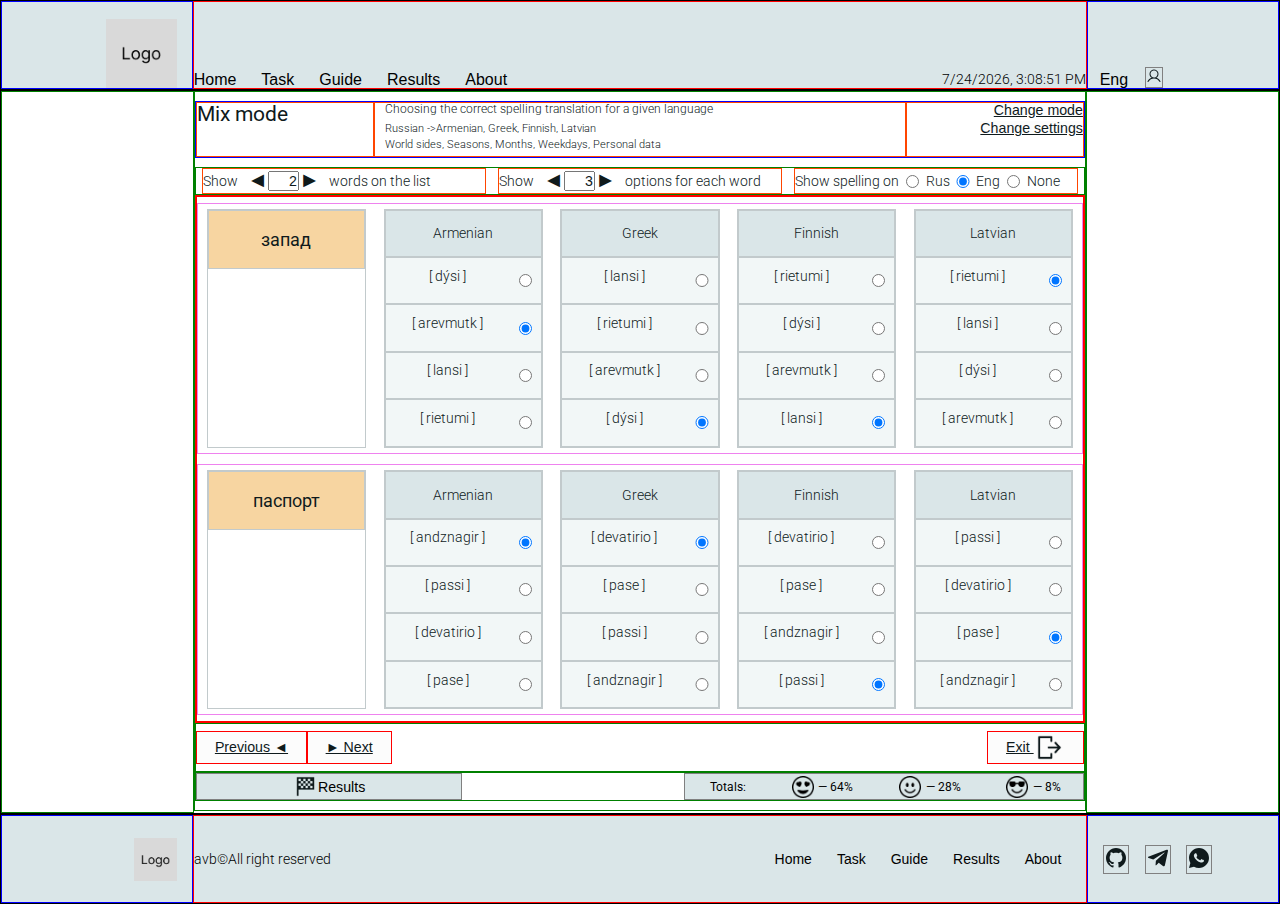
<file: pages/_taskMix.html>
<!DOCTYPE html>
<html lang="en">
<head>
    <meta charset="UTF-8">
    <meta name="viewport" content="width=device-width, initial-scale=1.0">
    <title>langMe-Mix</title>
    <link rel="stylesheet" href="../styles/task/task.css">
    <script defer src="../scripts/pageLoading.js"></script>
    <script defer src="../data/langs.js"></script> 
    <script defer src="../data/themes.js"></script> 
    <script defer src="../data/modes.js"></script>  
    <script defer src="../scripts/timenow.js"></script>
    <script defer src="../scripts/showModals.js"></script>
    <script defer src="../scripts/listLangs.js"></script>
    <script defer src="../scripts/listThemes.js"></script>
    <script defer src="../scripts/listModes.js"></script>
    <script defer src="../scripts/counter.js"></script>
</head>
<body>
    <div class="wrapper">
        <div class="top">
            <header>
                <div class="header-left">
                    <div class="header-left-block">
                        <img src="../assets/icons/png/Logo-1-1.png" alt="logo">
                    </div>
                </div>
                <div class="header-center">
                    <div class="header-center-block">
                        <menu>
                            <button class="menu-item header" onclick="window.location.href='home.html'">Home</button>
                            <button class="menu-item header" onclick="window.location.href='task.html'">Task</button>
                            <button class="menu-item header">Guide</button>
                            <button class="menu-item header">Results</button>
                            <button class="menu-item header">About</button>
                        </menu>
                        <div class="service-time">
                            <p id="currentTime"></p>
                        </div>                        
                    </div>
                </div>
                <div class="header-right">
                    <div class="header-right-block">
                        <menu>                            
                            <div class="combo-block" id="appLang">
                                <button class="menu-item header" id="appLangEngChoice" onclick="openAppLangChoiceList()">Eng</button>
                                <div class="combo-list" id="appLangChoice">
                                    <!-- <button class="menu-item header" id="appLangEng">Eng</button>
                                   <button class="menu-item header" id="appLangRus">Rus</button>  -->
                                </div>                                
                            </div>
                            <button class="menu-item header">
                                <svg width="16" height="16" viewBox="0 0 16 16" fill="none" xmlns="http://www.w3.org/2000/svg">
                                    <path d="M14.4324 13.25C13.4805 11.6044 12.0137 10.4244 10.3018 9.86501C11.1486 9.36092 11.8065 8.59281 12.1744 7.67863C12.5424 6.76445 12.6001 5.75476 12.3387 4.8046C12.0773 3.85445 11.5112 3.01638 10.7274 2.41908C9.94359 1.82179 8.98538 1.49831 7.99993 1.49831C7.01447 1.49831 6.05626 1.82179 5.27244 2.41908C4.48863 3.01638 3.92255 3.85445 3.66114 4.8046C3.39973 5.75476 3.45744 6.76445 3.82542 7.67863C4.19339 8.59281 4.85128 9.36092 5.69805 9.86501C3.98618 10.4238 2.5193 11.6038 1.56743 13.25C1.53252 13.3069 1.50936 13.3703 1.49933 13.4363C1.4893 13.5023 1.49259 13.5696 1.509 13.6343C1.52542 13.6991 1.55463 13.7598 1.59492 13.8131C1.63521 13.8663 1.68575 13.911 1.74357 13.9444C1.80138 13.9778 1.8653 13.9992 1.93155 14.0075C1.99781 14.0158 2.06505 14.0108 2.12931 13.9927C2.19358 13.9745 2.25356 13.9437 2.30573 13.9021C2.3579 13.8604 2.40119 13.8087 2.43305 13.75C3.61055 11.715 5.6918 10.5 7.99993 10.5C10.3081 10.5 12.3893 11.715 13.5668 13.75C13.5987 13.8087 13.642 13.8604 13.6941 13.9021C13.7463 13.9437 13.8063 13.9745 13.8705 13.9927C13.9348 14.0108 14.002 14.0158 14.0683 14.0075C14.1345 13.9992 14.1985 13.9778 14.2563 13.9444C14.3141 13.911 14.3646 13.8663 14.4049 13.8131C14.4452 13.7598 14.4744 13.6991 14.4908 13.6343C14.5073 13.5696 14.5106 13.5023 14.5005 13.4363C14.4905 13.3703 14.4673 13.3069 14.4324 13.25ZM4.49993 6.00001C4.49993 5.30777 4.7052 4.63108 5.08978 4.05551C5.47437 3.47994 6.02099 3.03133 6.66053 2.76643C7.30007 2.50152 8.00381 2.43221 8.68274 2.56726C9.36168 2.70231 9.98531 3.03565 10.4748 3.52513C10.9643 4.01462 11.2976 4.63826 11.4327 5.31719C11.5677 5.99612 11.4984 6.69986 11.2335 7.3394C10.9686 7.97894 10.52 8.52557 9.94442 8.91015C9.36885 9.29474 8.69216 9.50001 7.99993 9.50001C7.07197 9.49901 6.18231 9.12995 5.52615 8.47378C4.86999 7.81762 4.50092 6.92796 4.49993 6.00001Z" fill="#0F1A1C"/>
                                </svg>
                            </button>
                        </menu>                     
                    </div>
                </div>
            </header>
            <main>
                <div class="main-left"></div>
                <div class="main-center">
                    <div class="task-info">
                        <div class="info-title-block">
                            <p class="info-title">Mix mode</p>
                        </div>
                        <div class="info-content-block">
                            <div class="task-description">
                                <p class="info-content" id="taskDescription">Choosing the correct spelling translation for a given language</p>
                            </div>
                            <div class="task-langs">
                                <p class="info-content" id="taskPrimLang">Russian -></p>
                                <p class="info-content" id="taskCompLang">Armenian, Greek, Finnish, Latvian</p>
                            </div>
                            <div class="task-themes">
                                <p class="info-content">World sides, Seasons, Months, Weekdays, Personal data</p>
                            </div>                            
                        </div>
                        <div class="info-service-block">
                            <button class="btn-link">Change mode</button>
                            <button class="btn-link" onclick="openModalSettings()">Change settings</button>
                        </div>
                    </div>
                    <div class="task-settings">
                        <div class="counter" id="counterWords">
                            <label class="counter-label" for="">Show</label>
                            <button class="counter-btn" id="btnPrevNumWords" onclick="minusFunction(numWordsValue)">&#9668;</button>
                            <input class="counter-value" id="numWordsValue" type="text" value="2" title="2 words recomended" readonly>
                            <button class="counter-btn" id="btnNextNumWords" onclick="plusFunction(numWordsValue)">&#9658;</button>
                            <label class="counter-label" for="">words on the list</label>
                        </div>
                        <div class="counter" id="counterOptions">
                            <label class="counter-label" for="">Show</label>
                            <button class="counter-btn" id="btnPrevNumOpt" onclick="minusFunction(numOptionsValue)">&#9668;</button>
                            <input class="counter-value" id="numOptionsValue" type="text" value="3" title="3 options recomended" readonly>
                            <button class="counter-btn" id="btnNextNumOpt" onclick="plusFunction(numOptionsValue)">&#9658;</button>
                            <label class="counter-label" for="">options for each word</label>
                        </div>
                        <div class="counter" id="radioSpell">
                            <label class="counter-label" for="">Show spelling on</label>
                            <input class="counter-value" type="radio" name="spellChoice" id="spellRus">
                            <label class="counter-label" for="spellRus">Rus</label>
                            <input class="counter-value" type="radio" name="spellChoice" id="spellEng" checked>
                            <label class="counter-label" for="spellEng">Eng</label>
                            <input class="counter-value" type="radio" name="spellChoice" id="spellNone">
                            <label class="counter-label" for="spellNone">None</label>
                        </div>
                    </div>
                    <div class="task-mode-block" id="taskModeLang">
                        <div class="task-mode" name="row1" id="item1">
                            <div class="item-card base" id="item1Base">
                                <div class="item-heading" style="background-color: #f7d5a1;">
                                    <p class="heading-text" id="item1HeadingBase" style="font-size: 1.39vw; font-weight: 400; height: 20%;">запад</p>
                                </div>
                                <div class="item-option base" style="visibility: hidden;">
                                    <p class="item-word base" id="item1WordBase">Russian</p>
                                </div>
                            </div>
                            <div class="item-card" id="item1Comp1">
                                <div class="item-heading">
                                    <p class="heading-text" id="item1Comp1Heading">Armenian</p>
                                </div>
                                <div class="item-option" id="item1Comp1Option1">
                                    <div class="option-word-block">
                                        <p class="option-word" id="item1Comp1Option1Word">[ dýsi ]</p>
                                        <p class="option-spell" id="item1Comp1Option1Spell" style="display: none;"></p>
                                    </div>
                                    <div class="option-radio-block">
                                        <input class="option-radio" name="item1Comp1" type="radio" id="item1Comp1Option1Radio">
                                    </div>
                                    
                                </div>
                                <div class="item-option" id="item1Comp1Option2">
                                    <div class="option-word-block">
                                        <p class="option-word" id="item1Comp1Option2Word">[ arevmutk ]</p>
                                        <p class="option-spell" id="item1Comp1Option2Spell" style="display: none;"></p>
                                    </div>
                                    <div class="option-radio-block">
                                        <input class="option-radio" name="item1Comp1" type="radio" id="item1Comp1Option2Radio" checked>
                                    </div>                                
                                </div>
                                <div class="item-option" id="item1Comp1Option3">
                                    <div class="option-word-block">
                                        <p class="option-word" id="item1Comp1Option3Word">[ lansi ]</p>
                                        <p class="option-spell" id="item1Comp1Option3Spell" style="display: none;"></p>
                                    </div>
                                    <div class="option-radio-block">
                                        <input class="option-radio" name="item1Comp1" type="radio" id="item1Comp1Option3Radio">
                                    </div>                                
                                </div>
                                <div class="item-option" id="item1Comp1Option4">
                                    <div class="option-word-block">
                                        <p class="option-word" id="item1Comp1Option4Word">[ rietumi ]</p>
                                        <p class="option-spell" id="item1Comp1Option4Spell" style="display: none;"></p>
                                    </div>
                                    <div class="option-radio-block">
                                        <input class="option-radio" name="item1Comp1" type="radio" id="item1Comp1Option4Radio">
                                    </div>                                
                                </div>
                            </div>
                            <div class="item-card" id="item1Comp2">
                                <div class="item-heading">
                                    <p class="heading-text" id="item1Comp2Heading">Greek</p>
                                </div>
                                <div class="item-option" id="item1Comp2Option1">
                                    <div class="option-word-block">
                                        <p class="option-word" id="item1Comp2Option1Word">[ lansi ]</p>
                                        <p class="option-spell" id="item1Comp2Option1Spell" style="display: none;"></p>
                                    </div>
                                    <div class="option-radio-block">
                                        <input class="option-radio" name="item1Comp2" type="radio" id="item1Comp2Option1Radio">
                                    </div>
                                    
                                </div>
                                <div class="item-option" id="item1Comp2Option2">
                                    <div class="option-word-block">
                                        <p class="option-word" id="item1Comp2Option2Word">[ rietumi ]</p>
                                        <p class="option-spell" id="item1Comp2Option2Spell" style="display: none;"></p>
                                    </div>
                                    <div class="option-radio-block">
                                        <input class="option-radio" name="item1Comp2" type="radio" id="item1Comp2Option2Radio">
                                    </div>                                
                                </div>
                                <div class="item-option" id="item1Comp2Option3">
                                    <div class="option-word-block">
                                        <p class="option-word" id="item1Comp2Option3Word">[ arevmutk ]</p>
                                        <p class="option-spell" id="item1Comp2Option3Spell" style="display: none;"></p>
                                    </div>
                                    <div class="option-radio-block">
                                        <input class="option-radio" name="item1Comp2" type="radio" id="item1Comp2Option3Radio">
                                    </div>                                
                                </div>
                                <div class="item-option" id="item1Comp2Option4">
                                    <div class="option-word-block">
                                        <p class="option-word" id="item1Comp2Option4Word">[ dýsi ]</p>
                                        <p class="option-spell" id="item1Comp2Option4Spell" style="display: none;"></p>
                                    </div>
                                    <div class="option-radio-block">
                                        <input class="option-radio" name="item1Comp2" type="radio" id="item1Comp2Option4Radio" checked>
                                    </div>                                
                                </div>
                            </div>
                            <div class="item-card" id="item1Comp3">
                                <div class="item-heading">
                                    <p class="heading-text" id="item1Comp3Heading">Finnish</p>
                                </div>
                                <div class="item-option" id="item1Comp3Option1">
                                    <div class="option-word-block">
                                        <p class="option-word" id="item1Comp3Option1Word">[ rietumi ]</p>
                                        <p class="option-spell" id="item1Comp3Option1Spell" style="display: none;"></p>
                                    </div>
                                    <div class="option-radio-block">
                                        <input class="option-radio" name="item1Comp3" type="radio" id="item1Comp3Option1Radio">
                                    </div>
                                    
                                </div>
                                <div class="item-option" id="item1Comp3Option2">
                                    <div class="option-word-block">
                                        <p class="option-word" id="item1Comp3Option2Word">[ dýsi ]</p>
                                        <p class="option-spell" id="item1Comp3Option2Spell" style="display: none;"></p>
                                    </div>
                                    <div class="option-radio-block">
                                        <input class="option-radio" name="item1Comp3" type="radio" id="item1Comp3Option2Radio">
                                    </div>                                
                                </div>
                                <div class="item-option" id="item1Comp3Option3">
                                    <div class="option-word-block">
                                        <p class="option-word" id="item1Comp3Option3Word">[ arevmutk ]</p>
                                        <p class="option-spell" id="item1Comp3Option3Spell" style="display: none;"></p>
                                    </div>
                                    <div class="option-radio-block">
                                        <input class="option-radio" name="item1Comp3" type="radio" id="item1Comp3Option3Radio">
                                    </div>                                
                                </div>
                                <div class="item-option" id="item1Comp3Option4">
                                    <div class="option-word-block">
                                        <p class="option-word" id="item1Comp3Option4Word">[ lansi ]</p>
                                        <p class="option-spell" id="item1Comp3Option4Spell" style="display: none;"></p>
                                    </div>
                                    <div class="option-radio-block">
                                        <input class="option-radio" name="item1Comp3" type="radio" id="item1Comp3Option4Radio" checked>
                                    </div>                                
                                </div>
                            </div>
                            <div class="item-card" id="item1Comp4">
                                <div class="item-heading">
                                    <p class="heading-text" id="item1Comp4Heading">Latvian</p>
                                </div>
                                <div class="item-option" id="item1Comp4Option1">
                                    <div class="option-word-block">
                                        <p class="option-word" id="item1Comp4Option1Word">[ rietumi ]</p>
                                        <p class="option-spell" id="item1Comp4Option1Spell" style="display: none;"></p>
                                    </div>
                                    <div class="option-radio-block">
                                        <input class="option-radio" name="item1Comp4" type="radio" id="item1Comp4Option1Radio" checked>
                                    </div>
                                    
                                </div>
                                <div class="item-option" id="item1Comp4Option2">
                                    <div class="option-word-block">
                                        <p class="option-word" id="item1Comp4Option2Word">[ lansi ]</p>
                                        <p class="option-spell" id="item1Comp4Option2Spell" style="display: none;"></p>
                                    </div>
                                    <div class="option-radio-block">
                                        <input class="option-radio" name="item1Comp4" type="radio" id="item1Comp4Option2Radio">
                                    </div>                                
                                </div>
                                <div class="item-option" id="item1Comp4Option3">
                                    <div class="option-word-block">
                                        <p class="option-word" id="item1Comp4Option3Word">[ dýsi ]</p>
                                        <p class="option-spell" id="item1Comp4Option3Spell" style="display: none;"></p>
                                    </div>
                                    <div class="option-radio-block">
                                        <input class="option-radio" name="item1Comp4" type="radio" id="item1Comp4Option3Radio">
                                    </div>                                
                                </div>
                                <div class="item-option" id="item1Comp4Option4">
                                    <div class="option-word-block">
                                        <p class="option-word" id="item1Comp4Option4Word">[ arevmutk ]</p>
                                        <p class="option-spell" id="item1Comp4Option4Spell" style="display: none;"></p>
                                    </div>
                                    <div class="option-radio-block">
                                        <input class="option-radio" name="item1Comp4" type="radio" id="item1Comp4Option4Radio">
                                    </div>                                
                                </div>
                            </div>
                        </div>
                        <div class="task-mode" name="row2" id="item2">
                            <div class="item-card base" id="item1Base">
                                <div class="item-heading" style="background-color: #f7d5a1;">
                                    <p class="heading-text" id="item2HeadingBase" style="font-size: 1.39vw; font-weight: 400;">паспорт</p>
                                </div>
                                <div class="item-option base" style="visibility: hidden;">
                                    <p class="item-word base" id="item2WordBase"></p>
                                </div>
                            </div>
                            <div class="item-card" id="item2Comp1">
                                <div class="item-heading">
                                    <p class="heading-text" id="item2Comp1Heading">Armenian</p>
                                </div>
                                <div class="item-option" id="item2Comp1Option1">
                                    <div class="option-word-block">
                                        <p class="option-word" id="item2Comp1Option1Word">[ andznagir ]</p>
                                        <p class="option-spell" id="item2Comp1Option1Spell" style="display: none;"></p>
                                    </div>
                                    <div class="option-radio-block">
                                        <input class="option-radio" name="item2Comp1" type="radio" id="item2Comp1Option1Radio" checked>
                                    </div>
                                    
                                </div>
                                <div class="item-option" id="item2Comp1Option2">
                                    <div class="option-word-block">
                                        <p class="option-word" id="item2Comp1Option2Word">[ passi ]</p>
                                        <p class="option-spell" id="item2Comp1Option2Spell" style="display: none;"></p>
                                    </div>
                                    <div class="option-radio-block">
                                        <input class="option-radio" name="item2Comp1" type="radio" id="item2Comp1Option2Radio">
                                    </div>                                
                                </div>
                                <div class="item-option" id="item2Comp1Option3">
                                    <div class="option-word-block">
                                        <p class="option-word" id="item2Comp1Option3Word">[ devatirio ]</p>
                                        <p class="option-spell" id="item2Comp1Option3Spell" style="display: none;"></p>
                                    </div>
                                    <div class="option-radio-block">
                                        <input class="option-radio" name="item2Comp1" type="radio" id="item2Comp1Option3Radio">
                                    </div>                                
                                </div>
                                <div class="item-option" id="item2Comp1Option4">
                                    <div class="option-word-block">
                                        <p class="option-word" id="item2Comp1Option4Word">[ pase ]</p>
                                        <p class="option-spell" id="item2Comp1Option4Spell" style="display: none;"></p>
                                    </div>
                                    <div class="option-radio-block">
                                        <input class="option-radio" name="item2Comp1" type="radio" id="item2Comp1Option4Radio">
                                    </div>                                
                                </div>
                            </div>
                            <div class="item-card" id="item2Comp2">
                                <div class="item-heading">
                                    <p class="heading-text" id="item2Comp2Heading">Greek</p>
                                </div>
                                <div class="item-option" id="item2Comp2Option1">
                                    <div class="option-word-block">
                                        <p class="option-word" id="item2Comp2Option1Word">[ devatirio ]</p>
                                        <p class="option-spell" id="item2Comp2Option1Spell" style="display: none;"></p>
                                    </div>
                                    <div class="option-radio-block">
                                        <input class="option-radio" name="item2Comp2" type="radio" id="item2Comp2Option1Radio" checked>
                                    </div>
                                    
                                </div>
                                <div class="item-option" id="item2Comp2Option2">
                                    <div class="option-word-block">
                                        <p class="option-word" id="item2Comp2Option2Word">[ pase ]</p>
                                        <p class="option-spell" id="item2Comp2Option2Spell" style="display: none;"></p>
                                    </div>
                                    <div class="option-radio-block">
                                        <input class="option-radio" name="item2Comp2" type="radio" id="item2Comp2Option2Radio">
                                    </div>                                
                                </div>
                                <div class="item-option" id="item2Comp2Option3">
                                    <div class="option-word-block">
                                        <p class="option-word" id="item2Comp2Option3Word">[ passi ]</p>
                                        <p class="option-spell" id="item2Comp2Option3Spell" style="display: none;"></p>
                                    </div>
                                    <div class="option-radio-block">
                                        <input class="option-radio" name="item2Comp2" type="radio" id="item2Comp2Option3Radio">
                                    </div>                                
                                </div>
                                <div class="item-option" id="item2Comp2Option4">
                                    <div class="option-word-block">
                                        <p class="option-word" id="item2Comp2Option4Word">[ andznagir ]</p>
                                        <p class="option-spell" id="item2Comp2Option4Spell" style="display: none;"></p>
                                    </div>
                                    <div class="option-radio-block">
                                        <input class="option-radio" name="item2Comp2" type="radio" id="item2Comp2Option4Radio">
                                    </div>                                
                                </div>
                            </div>
                            <div class="item-card" id="item2Comp3">
                                <div class="item-heading">
                                    <p class="heading-text" id="item2Comp3Heading">Finnish</p>
                                </div>
                                <div class="item-option" id="item2Comp3Option1">
                                    <div class="option-word-block">
                                        <p class="option-word" id="item2Comp3Option1Word">[ devatirio ]</p>
                                        <p class="option-spell" id="item2Comp3Option1Spell" style="display: none;"></p>
                                    </div>
                                    <div class="option-radio-block">
                                        <input class="option-radio" name="item2Comp3" type="radio" id="item2Comp3Option1Radio">
                                    </div>
                                    
                                </div>
                                <div class="item-option" id="item2Comp3Option2">
                                    <div class="option-word-block">
                                        <p class="option-word" id="item2Comp3Option2Word">[ pase ]</p>
                                        <p class="option-spell" id="item2Comp3Option2Spell" style="display: none;"></p>
                                    </div>
                                    <div class="option-radio-block">
                                        <input class="option-radio" name="item2Comp3" type="radio" id="item2Comp3Option2Radio">
                                    </div>                                
                                </div>
                                <div class="item-option" id="item2Comp3Option3">
                                    <div class="option-word-block">
                                        <p class="option-word" id="item2Comp3Option3Word">[ andznagir ]</p>
                                        <p class="option-spell" id="item2Comp3Option3Spell" style="display: none;"></p>
                                    </div>
                                    <div class="option-radio-block">
                                        <input class="option-radio" name="item2Comp3" type="radio" id="item2Comp3Option3Radio">
                                    </div>                                
                                </div>
                                <div class="item-option" id="item2Comp3Option4">
                                    <div class="option-word-block">
                                        <p class="option-word" id="item2Comp3Option4Word">[ passi ]</p>
                                        <p class="option-spell" id="item2Comp3Option4Spell" style="display: none;"></p>
                                    </div>
                                    <div class="option-radio-block">
                                        <input class="option-radio" name="item2Comp3" type="radio" id="item2Comp3Option4Radio" checked>
                                    </div>                                
                                </div>
                            </div>
                            <div class="item-card" id="item2Comp4">
                                <div class="item-heading">
                                    <p class="heading-text" id="item2Comp4Heading">Latvian</p>
                                </div>
                                <div class="item-option" id="item2Comp4Option1">
                                    <div class="option-word-block">
                                        <p class="option-word" id="item2Comp4Option1Word">[ passi ]</p>
                                        <p class="option-spell" id="item2Comp4Option1Spell" style="display: none;"></p>
                                    </div>
                                    <div class="option-radio-block">
                                        <input class="option-radio" name="item2Comp4" type="radio" id="item2Comp4Option1Radio">
                                    </div>
                                    
                                </div>
                                <div class="item-option" id="item2Comp4Option2">
                                    <div class="option-word-block">
                                        <p class="option-word" id="item2Comp4Option2Word">[ devatirio ]</p>
                                        <p class="option-spell" id="item2Comp4Option2Spell" style="display: none;"></p>
                                    </div>
                                    <div class="option-radio-block">
                                        <input class="option-radio" name="item2Comp4" type="radio" id="item2Comp4Option2Radio">
                                    </div>                                
                                </div>
                                <div class="item-option" id="item2Comp4Option3">
                                    <div class="option-word-block">
                                        <p class="option-word" id="item2Comp4Option3Word">[ pase ]</p>
                                        <p class="option-spell" id="item2Comp4Option3Spell" style="display: none;"></p>
                                    </div>
                                    <div class="option-radio-block">
                                        <input class="option-radio" name="item2Comp4" type="radio" id="item2Comp4Option3Radio" checked>
                                    </div>                                
                                </div>
                                <div class="item-option" id="item2Comp4Option3">
                                    <div class="option-word-block">
                                        <p class="option-word" id="item2Comp4Option3Word">[ andznagir ]</p>
                                        <p class="option-spell" id="item2Comp4Option3Spell" style="display: none;"></p>
                                    </div>
                                    <div class="option-radio-block">
                                        <input class="option-radio" name="item2Comp4" type="radio" id="item2Comp4Option3Radio">
                                    </div>                                
                                </div>
                            </div>
                        </div>
                    </div>
                    <div class="task-navi">
                        <div class="navi-buttons">
                            <button class="btn-link">Previous&nbsp;&#9668;</button>
                            <button class="btn-link">&#9658;&nbsp;Next</button>
                        </div>
                        <div class="navi-buttons">
                            <button class="btn-link">Exit&nbsp;<img src="../assets/icons/png/icon-exit.png" alt="exit"></button>
                        </div>
                    </div>
                    <div class="task-results">
                        <div class="results-buttons">
                            <button class="set-get"><img src="../assets/icons/png/icon-finish-flag.png" alt="results">Results</button>                            
                        </div>
                        <div class="totals">
                            <div class="totals-block">
                                <div class="total-item title">
                                    <p>Totals:</p>
                                </div>
                                <div class="total-item enjoy">
                                    <img src="../assets/icons/png/emoji-smile-regular.png" alt="enjoy">
                                    <p>&nbsp;&mdash;&nbsp;64%</p>
                                </div>
                                <div class="total-item neutral">
                                    <img src="../assets/icons/png/emoji-meh-regular.png" alt="neutral">
                                    <p>&nbsp;&mdash;&nbsp;28%</p>
                                </div>
                                <div class="total-item worry">
                                    <img src="../assets/icons/png/emoji-sad-regular.png" alt="worry">
                                    <p>&nbsp;&mdash;&nbsp;8%</p>
                                </div>                                
                            </div>
                        </div>
                    </div>
                </div>
                <div class="main-right"></div>
            </main>
        </div>
        <!-- Modal forms code block follow-->
        <form class="modal-settings" id="settings" action="" method="get">
            <div class="info">
                <div class="info-header">
                    <img src="../assets/icons/png/Logo-1-3.png" alt="logo">
                    <p class="modal-title">Choose settings for your task</p>
                    <button onclick="closeModalSettings()"><img src="../assets/icons/png/icon-close.png" alt="close"></button>
                </div>
                <div class="info-main">
                    <div class="combo-block" id="primLangBlock">
                        <label class="combo-label" for="primLang">Primary language:</label>
                        <input class="combo-input" type="text" id="primLang" name="primLang" placeholder="Select the primary language..." readonly>
                        <button type="button" class="combo-button" id="btnOpenPrimLang" onclick="openPrimLangsChoiceList()">...</button>
                        <div class="combo-list" id="primLangChoice">
                            <div class="combo-list-item" name="choose">
                                <input class="combo-list-input search" type="text">
                                <button type="button" class="btn-choose" onclick="closePrimLangsChoiceList()">Choose</button>
                            </div>
                            <div class="combo-list-choice" id="primLangChoiceList">
                            </div>

                        </div>
                    </div>                    
                    <div class="combo-block" id="compLangBlock">
                        <label class="combo-label" for="compLangInput">Compared language:</label>
                        <input class="combo-input" type="text" id="compLang" name="compLangInput" placeholder="Select the compared language..." readonly>
                        <button type="button" class="combo-button" id="btnOpenCompLang" onclick="openCompLangsChoiceList()">...</button>
                        <div class="combo-list" id="compLangChoice">
                            <div class="combo-list-item" name="choose">
                                <input class="combo-list-input search" type="text">
                                <button type="button" class="btn-choose" onclick="closeCompLangsChoiceList()">Choose</button>
                            </div>
                            <div class="combo-list-choice" id="compLangChoiceList">
                            </div>
                        </div>
                    </div>
                    <div class="combo-block" id="themesBlock">
                        <label class="combo-label" for="themes">Themes:</label>
                        <input class="combo-input" type="text" id="themeList" name="themes" placeholder="Select themes of words..." readonly>
                        <button type="button" class="combo-button" id="btnOpenThemes" onclick="openThemesChoiceList()">...</button>
                        <div class="combo-list" id="themeChoice">
                            <div class="combo-list-item" name="themeList">
                                <input class="combo-list-input search" type="text">
                                <!-- <img src="../assets/icons/png/icon-search.png" alt="search"> -->
                                <button type="button" class="btn-choose" onclick="closeThemesChoiceList()">Choose</button>
                            </div>
                            <div class="combo-list-item" name="allThemes">
                                <input class="combo-list-input" type="checkbox" id="allThemes" name="themeList" value="allThemes">
                                <label for="compRu">All themes</label>
                            </div>
                            <div class="combo-list-choice" id="themeChoiceList"></div>
                        </div>
                    </div>

                    <!-- <div class="combo-block" id="modeButtonsBlock">
                        <label class="combo-label" for="modeButtons">Mode:</label>
                        <button type="button" class="mode-button" id="setModePlain">Plain</button>
                        <button type="button" class="mode-button" id="setModeChoice">Choice</button>
                        <button type="button" class="mode-button" id="setModeLang">Lang</button>
                        <button type="button" class="mode-button" id="setModeMix">Mix</button>
                    </div> -->

                    <div class="combo-block" id="modeButtonsBlock">
                        <label class="combo-label mode" for="modeButtons">Mode:</label>
                        
                        <div class="combo-block-choice" id="modeChoice"></div>
                        <button type="button" class="combo-button" onclick="choosedModeItemRadio('modeButton', 'resultMode')">&check;</button>
                    </div>

                    <div class="combo-block" id="userChoiceBlock">
                        <label class="combo-label choice" for="userChoice">Your choice:</label>
                        <!-- <textarea class="combo-text" name="userChoice" id="userChoice" placeholder="Your task settings here..." rows="5" readonly></textarea> -->
                        <div class="user-choice">
                            <div class="user-choice-result">
                                <label class="result-label" for="resultPrim">Primary: </label>
                                <input class="result-field" type="text" id="resultPrim" name="resultPrim">                                
                            </div>
                            <div class="user-choice-result">
                                <label class="result-label" for="resultComp">Compared: </label>
                                <!-- <input class="result-field" type="text" id="resultComp" name="resultComp"> -->
                                <textarea class="result-field" name="resultComp" id="resultComp" readonly></textarea>
                            </div>
                            <div class="user-choice-result">
                                <label class="result-label" for="resultThemes">Themes: </label>
                                <!-- <input class="result-field" type="text" id="resultThemes" name="resultThemes"> -->
                                <textarea class="result-field" name="resultThemes" id="resultThemes" readonly></textarea>
                            </div>
                            <div class="user-choice-result">
                                <label class="result-label" for="resultMode">Mode: </label>
                                <input class="result-field" type="text" id="resultMode" name="resultMode">
                            </div>
                        </div>
                    </div>
                </div>
                <div class="info-button">
                    <button type="submit" class="btn-go" onclick="submitTaskSettings()">Confirm</button>
                </div>                
            </div>
        </form>
        <footer>
                <div class="footer-left">
                    <div class="footer-left-block">
                        <img src="../assets/icons/png/Logo-2-3.png" alt="logo">
                    </div>                    
                </div>
                <div class="footer-center">
                    <div class="footer-center-block">
                        <div class="copyright">
                            <p>avb&copy;All right reserved</p>
                        </div>
                        <menu>
                            <button class="menu-item footer">Home</button>
                            <button class="menu-item footer">Task</button>
                            <button class="menu-item footer">Guide</button>
                            <button class="menu-item footer">Results</button>
                            <button class="menu-item footer">About</button>
                        </menu>                     
                    </div>
                </div>
                <div class="footer-right">
                    <div class="footer-right-block">
                        <menu>
                            <button class="menu-item footer">
                                <svg width="24" height="24" viewBox="0 0 24 24" fill="none" xmlns="http://www.w3.org/2000/svg">
                                    <path d="M12 2C10.6868 2 9.38642 2.25866 8.17317 2.7612C6.95991 3.26375 5.85752 4.00035 4.92893 4.92893C3.05357 6.8043 2 9.34784 2 12C2 16.42 4.87 20.17 8.84 21.5C9.34 21.58 9.5 21.27 9.5 21V19.31C6.73 19.91 6.14 17.97 6.14 17.97C5.68 16.81 5.03 16.5 5.03 16.5C4.12 15.88 5.1 15.9 5.1 15.9C6.1 15.97 6.63 16.93 6.63 16.93C7.5 18.45 8.97 18 9.54 17.76C9.63 17.11 9.89 16.67 10.17 16.42C7.95 16.17 5.62 15.31 5.62 11.5C5.62 10.39 6 9.5 6.65 8.79C6.55 8.54 6.2 7.5 6.75 6.15C6.75 6.15 7.59 5.88 9.5 7.17C10.29 6.95 11.15 6.84 12 6.84C12.85 6.84 13.71 6.95 14.5 7.17C16.41 5.88 17.25 6.15 17.25 6.15C17.8 7.5 17.45 8.54 17.35 8.79C18 9.5 18.38 10.39 18.38 11.5C18.38 15.32 16.04 16.16 13.81 16.41C14.17 16.72 14.5 17.33 14.5 18.26V21C14.5 21.27 14.66 21.59 15.17 21.5C19.14 20.16 22 16.42 22 12C22 10.6868 21.7413 9.38642 21.2388 8.17317C20.7362 6.95991 19.9997 5.85752 19.0711 4.92893C18.1425 4.00035 17.0401 3.26375 15.8268 2.7612C14.6136 2.25866 13.3132 2 12 2Z" fill="#0F1A1C"/>
                                </svg>
                            </button>
                            <button class="menu-item footer">
                                <svg width="24" height="24" viewBox="0 0 24 24" fill="none" xmlns="http://www.w3.org/2000/svg">
                                <path d="M21.9359 5.17L18.9059 19.355C18.6799 20.354 18.0999 20.579 17.2619 20.128L12.7169 16.776L10.4919 18.903C10.2669 19.129 10.0409 19.355 9.52491 19.355L9.87991 14.68L18.3579 6.976C18.7119 6.621 18.2609 6.492 17.8099 6.783L7.26891 13.423L2.72291 12.037C1.72391 11.715 1.72391 11.037 2.94891 10.587L20.6139 3.72C21.4839 3.462 22.2259 3.914 21.9359 5.17Z" fill="#0F1A1C"/>
                                </svg>
                            </button>
                            <button class="menu-item footer">
                                <svg width="24" height="24" viewBox="0 0 24 24" fill="none" xmlns="http://www.w3.org/2000/svg">
                                    <path d="M12.001 2C17.524 2 22.001 6.477 22.001 12C22.001 17.523 17.524 22 12.001 22C10.2337 22.003 8.49757 21.5353 6.97099 20.645L2.00499 22L3.35699 17.032C2.46595 15.5049 1.99789 13.768 2.00099 12C2.00099 6.477 6.47799 2 12.001 2ZM8.59299 7.3L8.39299 7.308C8.26368 7.31691 8.13734 7.35087 8.02099 7.408C7.91257 7.46951 7.81355 7.5463 7.72699 7.636C7.60699 7.749 7.53899 7.847 7.46599 7.942C7.09611 8.4229 6.89696 9.01331 6.89999 9.62C6.90199 10.11 7.02999 10.587 7.22999 11.033C7.63899 11.935 8.31199 12.89 9.19999 13.775C9.41399 13.988 9.62399 14.202 9.84999 14.401C10.9534 15.3724 12.2683 16.073 13.69 16.447L14.258 16.534C14.443 16.544 14.628 16.53 14.814 16.521C15.1052 16.5056 15.3895 16.4268 15.647 16.29C15.7778 16.2223 15.9056 16.1489 16.03 16.07C16.03 16.07 16.0723 16.0413 16.155 15.98C16.29 15.88 16.373 15.809 16.485 15.692C16.569 15.6053 16.639 15.5047 16.695 15.39C16.773 15.227 16.851 14.916 16.883 14.657C16.907 14.459 16.9 14.351 16.897 14.284C16.893 14.177 16.804 14.066 16.707 14.019L16.125 13.758C16.125 13.758 15.255 13.379 14.723 13.137C14.6673 13.1128 14.6077 13.0989 14.547 13.096C14.4786 13.0888 14.4094 13.0965 14.3442 13.1184C14.279 13.1403 14.2192 13.176 14.169 13.223C14.164 13.221 14.097 13.278 13.374 14.154C13.3325 14.2098 13.2753 14.2519 13.2098 14.2751C13.1443 14.2982 13.0733 14.3013 13.006 14.284C12.9408 14.2666 12.877 14.2446 12.815 14.218C12.691 14.166 12.648 14.146 12.563 14.11C11.9889 13.8599 11.4574 13.5215 10.988 13.107C10.862 12.997 10.745 12.877 10.625 12.761C10.2316 12.3842 9.88874 11.958 9.60499 11.493L9.54599 11.398C9.50425 11.3338 9.47003 11.265 9.44399 11.193C9.40599 11.046 9.50499 10.928 9.50499 10.928C9.50499 10.928 9.74799 10.662 9.86099 10.518C9.97099 10.378 10.064 10.242 10.124 10.145C10.242 9.955 10.279 9.76 10.217 9.609C9.93699 8.925 9.64766 8.24467 9.34899 7.568C9.28999 7.434 9.11499 7.338 8.95599 7.319C8.90199 7.31233 8.84799 7.307 8.79399 7.303C8.65972 7.2953 8.52508 7.29663 8.39099 7.307L8.59299 7.3Z" fill="#0F1A1C"/>
                                </svg>
                            </button>
                        </menu>                     
                    </div>
                </div>
        </footer>
    </div>
</body>
</html>
</file>
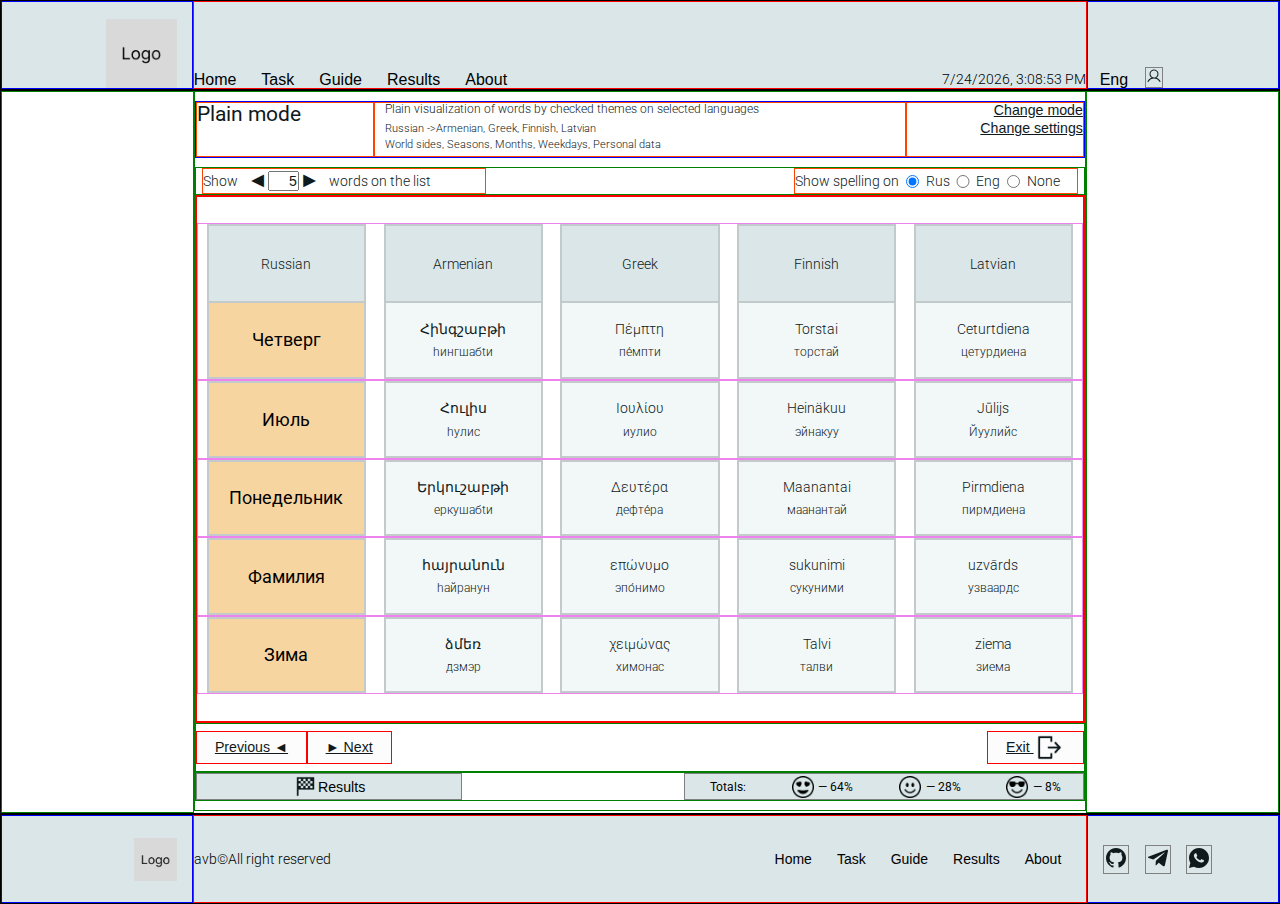
<file: pages/_taskPlain.html>
<!DOCTYPE html>
<html lang="en">
<head>
    <meta charset="UTF-8">
    <meta name="viewport" content="width=device-width, initial-scale=1.0">
    <title>langMe-Plain</title>
    <link rel="stylesheet" href="../styles/task/task.css">
    <script defer src="../scripts/pageLoading.js"></script>
    <script defer src="../data/langs.js"></script> 
    <script defer src="../data/themes.js"></script> 
    <script defer src="../data/modes.js"></script>  
    <script defer src="../scripts/timenow.js"></script>
    <script defer src="../scripts/showModals.js"></script>
    <script defer src="../scripts/listLangs.js"></script>
    <script defer src="../scripts/listThemes.js"></script>
    <script defer src="../scripts/listModes.js"></script>
    <script defer src="../scripts/counter.js"></script>
</head>
<body>
    <div class="wrapper">
        <div class="top">
            <header>
                <div class="header-left">
                    <div class="header-left-block">
                        <img src="../assets/icons/png/Logo-1-1.png" alt="logo">
                    </div>
                </div>
                <div class="header-center">
                    <div class="header-center-block">
                        <menu>
                            <button class="menu-item header" onclick="window.location.href='home.html'">Home</button>
                            <button class="menu-item header" onclick="window.location.href='task.html'">Task</button>
                            <button class="menu-item header">Guide</button>
                            <button class="menu-item header">Results</button>
                            <button class="menu-item header">About</button>
                        </menu>
                        <div class="service-time">
                            <p id="currentTime"></p>
                        </div>                        
                    </div>
                </div>
                <div class="header-right">
                    <div class="header-right-block">
                        <menu>                            
                            <div class="combo-block" id="appLang">
                                <button class="menu-item header" id="appLangEngChoice" onclick="openAppLangChoiceList()">Eng</button>
                                <div class="combo-list" id="appLangChoice">
                                    <!-- <button class="menu-item header" id="appLangEng">Eng</button>
                                   <button class="menu-item header" id="appLangRus">Rus</button>  -->
                                </div>                                
                            </div>
                            <button class="menu-item header">
                                <svg width="16" height="16" viewBox="0 0 16 16" fill="none" xmlns="http://www.w3.org/2000/svg">
                                    <path d="M14.4324 13.25C13.4805 11.6044 12.0137 10.4244 10.3018 9.86501C11.1486 9.36092 11.8065 8.59281 12.1744 7.67863C12.5424 6.76445 12.6001 5.75476 12.3387 4.8046C12.0773 3.85445 11.5112 3.01638 10.7274 2.41908C9.94359 1.82179 8.98538 1.49831 7.99993 1.49831C7.01447 1.49831 6.05626 1.82179 5.27244 2.41908C4.48863 3.01638 3.92255 3.85445 3.66114 4.8046C3.39973 5.75476 3.45744 6.76445 3.82542 7.67863C4.19339 8.59281 4.85128 9.36092 5.69805 9.86501C3.98618 10.4238 2.5193 11.6038 1.56743 13.25C1.53252 13.3069 1.50936 13.3703 1.49933 13.4363C1.4893 13.5023 1.49259 13.5696 1.509 13.6343C1.52542 13.6991 1.55463 13.7598 1.59492 13.8131C1.63521 13.8663 1.68575 13.911 1.74357 13.9444C1.80138 13.9778 1.8653 13.9992 1.93155 14.0075C1.99781 14.0158 2.06505 14.0108 2.12931 13.9927C2.19358 13.9745 2.25356 13.9437 2.30573 13.9021C2.3579 13.8604 2.40119 13.8087 2.43305 13.75C3.61055 11.715 5.6918 10.5 7.99993 10.5C10.3081 10.5 12.3893 11.715 13.5668 13.75C13.5987 13.8087 13.642 13.8604 13.6941 13.9021C13.7463 13.9437 13.8063 13.9745 13.8705 13.9927C13.9348 14.0108 14.002 14.0158 14.0683 14.0075C14.1345 13.9992 14.1985 13.9778 14.2563 13.9444C14.3141 13.911 14.3646 13.8663 14.4049 13.8131C14.4452 13.7598 14.4744 13.6991 14.4908 13.6343C14.5073 13.5696 14.5106 13.5023 14.5005 13.4363C14.4905 13.3703 14.4673 13.3069 14.4324 13.25ZM4.49993 6.00001C4.49993 5.30777 4.7052 4.63108 5.08978 4.05551C5.47437 3.47994 6.02099 3.03133 6.66053 2.76643C7.30007 2.50152 8.00381 2.43221 8.68274 2.56726C9.36168 2.70231 9.98531 3.03565 10.4748 3.52513C10.9643 4.01462 11.2976 4.63826 11.4327 5.31719C11.5677 5.99612 11.4984 6.69986 11.2335 7.3394C10.9686 7.97894 10.52 8.52557 9.94442 8.91015C9.36885 9.29474 8.69216 9.50001 7.99993 9.50001C7.07197 9.49901 6.18231 9.12995 5.52615 8.47378C4.86999 7.81762 4.50092 6.92796 4.49993 6.00001Z" fill="#0F1A1C"/>
                                </svg>
                            </button>
                        </menu>                     
                    </div>
                </div>
            </header>
            <main>
                <div class="main-left"></div>
                <div class="main-center">
                    <div class="task-info">
                        <div class="info-title-block">
                            <p class="info-title">Plain mode</p>
                        </div>
                        <div class="info-content-block">
                            <div class="task-description">
                                <p class="info-content" id="taskDescription">Plain visualization of words by checked themes on selected languages</p>
                            </div>
                            <div class="task-langs">
                                <p class="info-content" id="taskPrimLang">Russian -></p>
                                <p class="info-content" id="taskCompLang">Armenian, Greek, Finnish, Latvian</p>
                            </div>
                            <div class="task-themes">
                                <p class="info-content">World sides, Seasons, Months, Weekdays, Personal data</p>
                            </div>                            
                        </div>
                        <div class="info-service-block">
                            <button class="btn-link">Change mode</button>
                            <button class="btn-link" onclick="openModalSettings()">Change settings</button>
                        </div>
                    </div>
                    <div class="task-settings">
                        <div class="counter" id="counterWords">
                            <label class="counter-label" for="">Show</label>
                            <button class="counter-btn" id="btnPrevNumWords" onclick="minusFunction(numWordsValue)">&#9668;</button>
                            <input class="counter-value" id="numWordsValue" type="text" value="5" title="5 words recomended" readonly>
                            <button class="counter-btn" id="btnNextNumWords" onclick="plusFunction(numWordsValue)">&#9658;</button>
                            <label class="counter-label" for="">words on the list</label>
                        </div>
                        <div class="counter" id="counterOptions" style="visibility: hidden;">
                            <label class="counter-label" for="">Show</label>
                            <button class="counter-btn" id="btnPrevNumOpt" onclick="minusFunction(numOptionsValue)">&#9668;</button>
                            <input class="counter-value" id="numOptionsValue" type="text" value="3" title="3 options recomended" readonly>
                            <button class="counter-btn" id="btnNextNumOpt" onclick="plusFunction(numOptionsValue)">&#9658;</button>
                            <label class="counter-label" for="">options for each word</label>
                        </div>
                        <div class="counter" id="radioSpell">
                            <label class="counter-label" for="">Show spelling on</label>
                            <input class="counter-value" type="radio" name="spellChoice" id="spellRus" checked>
                            <label class="counter-label" for="spellRus">Rus</label>
                            <input class="counter-value" type="radio" name="spellChoice" id="spellEng">
                            <label class="counter-label" for="spellEng">Eng</label>
                            <input class="counter-value" type="radio" name="spellChoice" id="spellNone">
                            <label class="counter-label" for="spellNone">None</label>
                        </div>
                    </div>
                    <div class="task-mode-block" id="taskModeChoice" style="justify-content: center;">
                        <div class="task-mode" name="row1" id="item1" style="height: 30%;">
                            <div class="item-card base" id="item1Base" style="height: 100%;">
                                <div class="item-heading" style="height: 50%;">
                                    <p class="heading-text" id="item1HeadingBase">Russian</p>
                                </div>
                                <div class="item-option base" style="height: 50%;">
                                    <p class="item-word base" id="item1WordBase">Четверг</p>
                                </div>
                            </div>
                            <div class="item-card" id="item1Comp1" style="height: 100%;">
                                <div class="item-heading" style="height: 50%;">
                                    <p class="heading-text" id="item1Comp1Heading">Armenian</p>
                                </div>
                                <div class="item-option" id="item1Comp1Option1" style="height: 50%;">
                                    <div class="option-word-block">
                                        <p class="option-word" id="item1Comp1Option1Word">Հինգշաբթի</p>
                                        <p class="option-spell" id="item1Comp1Option1Spell">hингшабtи</p>
                                    </div>
                                    <div class="option-radio-block" style="display: none;">
                                        <input class="option-radio" name="item1Comp1" type="radio" id="item1Comp1Option1Radio" checked>
                                    </div>
                                    
                                </div>
                                <div class="item-option" id="item1Comp1Option2" style="display: none;">
                                    <div class="option-word-block">
                                        <p class="option-word" id="item1Comp1Option2Word"></p>
                                        <p class="option-spell" id="item1Comp1Option2Spell"></p>
                                    </div>
                                    <div class="option-radio-block">
                                        <input class="option-radio" name="item1Comp1" type="radio" id="item1Comp1Option2Radio">
                                    </div>                                
                                </div>
                                <div class="item-option" id="item1Comp1Option3" style="display: none;">
                                    <div class="option-word-block">
                                        <p class="option-word" id="item1Comp1Option3Word"></p>
                                        <p class="option-spell" id="item1Comp1Option3Spell"></p>
                                    </div>
                                    <div class="option-radio-block">
                                        <input class="option-radio" name="item1Comp1" type="radio" id="item1Comp1Option3Radio">
                                    </div>                                
                                </div>
                            </div>
                            <div class="item-card" id="item1Comp2" style="height: 100%;">
                                <div class="item-heading" style="height: 50%;">
                                    <p class="heading-text" id="item1Comp2Heading">Greek</p>
                                </div>
                                <div class="item-option" id="item1Comp2Option1" style="height: 50%;">
                                    <div class="option-word-block">
                                        <p class="option-word" id="item1Comp2Option1Word">Πέμπτη</p>
                                        <p class="option-spell" id="item1Comp2Option1Spell">пе́мпти</p>
                                    </div>
                                    <div class="option-radio-block" style="display: none;">
                                        <input class="option-radio" name="item1Comp2" type="radio" id="item1Comp2Option1Radio">
                                    </div>                                    
                                </div>
                                <div class="item-option" id="item1Comp2Option2" style="display: none;">
                                    <div class="option-word-block">
                                        <p class="option-word" id="item1Comp2Option2Word"></p>
                                        <p class="option-spell" id="item1Comp2Option2Spell"></p>
                                    </div>
                                    <div class="option-radio-block">
                                        <input class="option-radio" name="item1Comp2" type="radio" id="item1Comp2Option2Radio">
                                    </div>                                
                                </div>
                                <div class="item-option" id="item1Comp2Option3" style="display: none;">
                                    <div class="option-word-block">
                                        <p class="option-word" id="item1Comp2Option3Word"></p>
                                        <p class="option-spell" id="item1Comp2Option3Spell"></p>
                                    </div>
                                    <div class="option-radio-block">
                                        <input class="option-radio" name="item1Comp2" type="radio" id="item1Comp2Option3Radio" checked>
                                    </div>                                
                                </div>
                            </div>
                            <div class="item-card" id="item1Comp3" style="height: 100%;">
                                <div class="item-heading" style="height: 50%;">
                                    <p class="heading-text" id="item1Comp3Heading">Finnish</p>
                                </div>
                                <div class="item-option" id="item1Comp3Option1" style="height: 50%;">
                                    <div class="option-word-block">
                                        <p class="option-word" id="item1Comp3Option1Word">Torstai</p>
                                        <p class="option-spell" id="item1Comp3Option1Spell">торстай</p>
                                    </div>
                                    <div class="option-radio-block" style="display: none;">
                                        <input class="option-radio" name="item1Comp3" type="radio" id="item1Comp3Option1Radio">
                                    </div>                                    
                                </div>
                                <div class="item-option" id="item1Comp3Option2" style="display: none;">
                                    <div class="option-word-block">
                                        <p class="option-word" id="item1Comp3Option2Word"></p>
                                        <p class="option-spell" id="item1Comp3Option2Spell"></p>
                                    </div>
                                    <div class="option-radio-block">
                                        <input class="option-radio" name="item1Comp3" type="radio" id="item1Comp3Option2Radio">
                                    </div>                                
                                </div>
                                <div class="item-option" id="item1Comp3Option3" style="display: none;">
                                    <div class="option-word-block">
                                        <p class="option-word" id="item1Comp3Option3Word"></p>
                                        <p class="option-spell" id="item1Comp3Option3Spell"></p>
                                    </div>
                                    <div class="option-radio-block">
                                        <input class="option-radio" name="item1Comp3" type="radio" id="item1Comp3Option3Radio" checked>
                                    </div>                                
                                </div>
                            </div>
                            <div class="item-card" id="item1Comp4" style="height: 100%;">
                                <div class="item-heading" style="height: 50%;">
                                    <p class="heading-text" id="item1Comp4Heading">Latvian</p>
                                </div>
                                <div class="item-option" id="item1Comp4Option1" style="height: 50%;">
                                    <div class="option-word-block">
                                        <p class="option-word" id="item1Comp4Option1Word">Ceturtdiena</p>
                                        <p class="option-spell" id="item1Comp4Option1Spell">цетурдиена</p>
                                    </div>
                                    <div class="option-radio-block" style="display: none;">
                                        <input class="option-radio" name="item1Comp4" type="radio" id="item1Comp4Option1Radio">
                                    </div>
                                    
                                </div>
                                <div class="item-option" id="item1Comp4Option2" style="display: none;">
                                    <div class="option-word-block">
                                        <p class="option-word" id="item1Comp4Option2Word">Piektdiena</p>
                                        <p class="option-spell" id="item1Comp4Option2Spell">пиектдиена</p>
                                    </div>
                                    <div class="option-radio-block">
                                        <input class="option-radio" name="item1Comp4" type="radio" id="item1Comp4Option2Radio" checked>
                                    </div>                                
                                </div>
                                <div class="item-option" id="item1Comp4Option3" style="display: none;">
                                    <div class="option-word-block">
                                        <p class="option-word" id="item1Comp4Option3Word">Otrdiena</p>
                                        <p class="option-spell" id="item1Comp4Option3Spell">отрдиена</p>
                                    </div>
                                    <div class="option-radio-block">
                                        <input class="option-radio" name="item1Comp4" type="radio" id="item1Comp4Option3Radio">
                                    </div>                                
                                </div>
                            </div>
                        </div>
                        <div class="task-mode" name="row2" id="item2" style="height: 15%;">
                            <div class="item-card base" id="item1Base" style="height: 100%;">
                                <div class="item-heading" style="display: none;">
                                    <p class="heading-text" id="item2HeadingBase">Russian</p>
                                </div>
                                <div class="item-option base" style="height: 100%;">
                                    <p class="item-word base" id="item2WordBase">Июль</p>
                                </div>
                            </div>
                            <div class="item-card" id="item2Comp1" style="height: 100%;">
                                <div class="item-heading" style="display: none;">
                                    <p class="heading-text" id="item2Comp1Heading">Armenian</p>
                                </div>
                                <div class="item-option" id="item2Comp1Option1" style="height: 100%;">
                                    <div class="option-word-block">
                                        <p class="option-word" id="item2Comp1Option1Word">Հուլիս</p>
                                        <p class="option-spell" id="item2Comp1Option1Spell">hулис</p>
                                    </div>
                                    <div class="option-radio-block" style="display: none;">
                                        <input class="option-radio" name="item2Comp1" type="radio" id="item2Comp1Option1Radio">
                                    </div>
                                    
                                </div>
                                <div class="item-option" id="item2Comp1Option2" style="display: none;">
                                    <div class="option-word-block">
                                        <p class="option-word" id="item2Comp1Option2Word"></p>
                                        <p class="option-spell" id="item2Comp1Option2Spell"></p>
                                    </div>
                                    <div class="option-radio-block">
                                        <input class="option-radio" name="item2Comp1" type="radio" id="item2Comp1Option2Radio" checked>
                                    </div>                                
                                </div>
                                <div class="item-option" id="item2Comp1Option3" style="display: none;">
                                    <div class="option-word-block">
                                        <p class="option-word" id="item2Comp1Option3Word"></p>
                                        <p class="option-spell" id="item2Comp1Option3Spell"></p>
                                    </div>
                                    <div class="option-radio-block">
                                        <input class="option-radio" name="item2Comp1" type="radio" id="item2Comp1Option3Radio">
                                    </div>                                
                                </div>
                            </div>
                            <div class="item-card" id="item2Comp2" style="height: 100%;">
                                <div class="item-heading" style="display: none;">
                                    <p class="heading-text" id="item2Comp2Heading">Greek</p>
                                </div>
                                <div class="item-option" id="item2Comp2Option1" style="height: 100%;">
                                    <div class="option-word-block">
                                        <p class="option-word" id="item2Comp2Option1Word">Ιουλίου</p>
                                        <p class="option-spell" id="item2Comp2Option1Spell">иулио</p>
                                    </div>
                                    <div class="option-radio-block" style="display: none;">
                                        <input class="option-radio" name="item2Comp2" type="radio" id="item2Comp2Option1Radio">
                                    </div>
                                    
                                </div>
                                <div class="item-option" id="item2Comp2Option2" style="display: none;">
                                    <div class="option-word-block">
                                        <p class="option-word" id="item2Comp2Option2Word"></p>
                                        <p class="option-spell" id="item2Comp2Option2Spell"></p>
                                    </div>
                                    <div class="option-radio-block">
                                        <input class="option-radio" name="item2Comp2" type="radio" id="item2Comp2Option2Radio" checked>
                                    </div>                                
                                </div>
                                <div class="item-option" id="item2Comp2Option3" style="display: none;">
                                    <div class="option-word-block">
                                        <p class="option-word" id="item2Comp2Option3Word"></p>
                                        <p class="option-spell" id="item2Comp2Option3Spell"></p>
                                    </div>
                                    <div class="option-radio-block">
                                        <input class="option-radio" name="item2Comp2" type="radio" id="item2Comp2Option3Radio">
                                    </div>                                
                                </div>
                            </div>
                            <div class="item-card" id="item2Comp3" style="height: 100%;">
                                <div class="item-heading" style="display: none;">
                                    <p class="heading-text" id="item2Comp3Heading">Finnish</p>
                                </div>
                                <div class="item-option" id="item2Comp3Option1" style="height: 100%;">
                                    <div class="option-word-block">
                                        <p class="option-word" id="item2Comp3Option1Word">Heinäkuu</p>
                                        <p class="option-spell" id="item2Comp3Option1Spell">эйнакуу</p>
                                    </div>
                                    <div class="option-radio-block" style="display: none;">
                                        <input class="option-radio" name="item2Comp3" type="radio" id="item2Comp3Option1Radio" checked>
                                    </div>
                                    
                                </div>
                                <div class="item-option" id="item2Comp3Option2" style="display: none;">
                                    <div class="option-word-block">
                                        <p class="option-word" id="item2Comp3Option2Word"></p>
                                        <p class="option-spell" id="item2Comp3Option2Spell"></p>
                                    </div>
                                    <div class="option-radio-block">
                                        <input class="option-radio" name="item2Comp3" type="radio" id="item2Comp3Option2Radio">
                                    </div>                                
                                </div>
                                <div class="item-option" id="item2Comp3Option3" style="display: none;">
                                    <div class="option-word-block">
                                        <p class="option-word" id="item2Comp3Option3Word"></p>
                                        <p class="option-spell" id="item2Comp3Option3Spell"></p>
                                    </div>
                                    <div class="option-radio-block">
                                        <input class="option-radio" name="item2Comp3" type="radio" id="item2Comp3Option3Radio">
                                    </div>                                
                                </div>
                            </div>
                            <div class="item-card" id="item2Comp4" style="height: 100%;">
                                <div class="item-heading" style="display: none;">
                                    <p class="heading-text" id="item2Comp4Heading">Latvian</p>
                                </div>
                                <div class="item-option" id="item2Comp4Option1" style="height: 100%;">
                                    <div class="option-word-block">
                                        <p class="option-word" id="item2Comp4Option1Word">Jūlijs</p>
                                        <p class="option-spell" id="item2Comp4Option1Spell">Йуулийс</p>
                                    </div>
                                    <div class="option-radio-block" style="display: none;">
                                        <input class="option-radio" name="item2Comp4" type="radio" id="item2Comp4Option1Radio" checked>
                                    </div>
                                    
                                </div>
                                <div class="item-option" id="item2Comp4Option2" style="display: none;">
                                    <div class="option-word-block">
                                        <p class="option-word" id="item2Comp4Option2Word"></p>
                                        <p class="option-spell" id="item2Comp4Option2Spell"></p>
                                    </div>
                                    <div class="option-radio-block">
                                        <input class="option-radio" name="item2Comp4" type="radio" id="item2Comp4Option2Radio">
                                    </div>                                
                                </div>
                                <div class="item-option" id="item2Comp4Option3" style="display: none;">
                                    <div class="option-word-block">
                                        <p class="option-word" id="item2Comp4Option3Word"></p>
                                        <p class="option-spell" id="item2Comp4Option3Spell"></p>
                                    </div>
                                    <div class="option-radio-block">
                                        <input class="option-radio" name="item2Comp4" type="radio" id="item2Comp4Option3Radio">
                                    </div>                                
                                </div>
                            </div>
                        </div>
                        <div class="task-mode" name="row3" id="item3" style="height: 15%;">
                            <div class="item-card base" id="item1Base" style="height: 100%;">
                                <div class="item-heading" style="display: none;">
                                    <p class="heading-text" id="item2HeadingBase">Russian</p>
                                </div>
                                <div class="item-option base" style="height: 100%;">
                                    <p class="item-word base" id="item2WordBase">Понедельник</p>
                                </div>
                            </div>
                            <div class="item-card" id="item2Comp1" style="height: 100%;">
                                <div class="item-heading" style="display: none;">
                                    <p class="heading-text" id="item2Comp1Heading">Armenian</p>
                                </div>
                                <div class="item-option" id="item2Comp1Option1" style="height: 100%;">
                                    <div class="option-word-block">
                                        <p class="option-word" id="item2Comp1Option1Word">Երկուշաբթի</p>
                                        <p class="option-spell" id="item2Comp1Option1Spell">еркушабtи</p>
                                    </div>
                                    <div class="option-radio-block" style="display: none;">
                                        <input class="option-radio" name="item2Comp1" type="radio" id="item2Comp1Option1Radio">
                                    </div>
                                    
                                </div>
                                <div class="item-option" id="item2Comp1Option2" style="display: none;">
                                    <div class="option-word-block">
                                        <p class="option-word" id="item2Comp1Option2Word"></p>
                                        <p class="option-spell" id="item2Comp1Option2Spell"></p>
                                    </div>
                                    <div class="option-radio-block">
                                        <input class="option-radio" name="item2Comp1" type="radio" id="item2Comp1Option2Radio" checked>
                                    </div>                                
                                </div>
                                <div class="item-option" id="item2Comp1Option3" style="display: none;">
                                    <div class="option-word-block">
                                        <p class="option-word" id="item2Comp1Option3Word"></p>
                                        <p class="option-spell" id="item2Comp1Option3Spell"></p>
                                    </div>
                                    <div class="option-radio-block">
                                        <input class="option-radio" name="item2Comp1" type="radio" id="item2Comp1Option3Radio">
                                    </div>                                
                                </div>
                            </div>
                            <div class="item-card" id="item2Comp2" style="height: 100%;">
                                <div class="item-heading" style="display: none;">
                                    <p class="heading-text" id="item2Comp2Heading">Greek</p>
                                </div>
                                <div class="item-option" id="item2Comp2Option1" style="height: 100%;">
                                    <div class="option-word-block">
                                        <p class="option-word" id="item2Comp2Option1Word">Δευτέρα</p>
                                        <p class="option-spell" id="item2Comp2Option1Spell">дефте́ра</p>
                                    </div>
                                    <div class="option-radio-block" style="display: none;">
                                        <input class="option-radio" name="item2Comp2" type="radio" id="item2Comp2Option1Radio">
                                    </div>
                                    
                                </div>
                                <div class="item-option" id="item2Comp2Option2" style="display: none;">
                                    <div class="option-word-block">
                                        <p class="option-word" id="item2Comp2Option2Word"></p>
                                        <p class="option-spell" id="item2Comp2Option2Spell"></p>
                                    </div>
                                    <div class="option-radio-block">
                                        <input class="option-radio" name="item2Comp2" type="radio" id="item2Comp2Option2Radio" checked>
                                    </div>                                
                                </div>
                                <div class="item-option" id="item2Comp2Option3" style="display: none;">
                                    <div class="option-word-block">
                                        <p class="option-word" id="item2Comp2Option3Word"></p>
                                        <p class="option-spell" id="item2Comp2Option3Spell"></p>
                                    </div>
                                    <div class="option-radio-block">
                                        <input class="option-radio" name="item2Comp2" type="radio" id="item2Comp2Option3Radio">
                                    </div>                                
                                </div>
                            </div>
                            <div class="item-card" id="item2Comp3" style="height: 100%;">
                                <div class="item-heading" style="display: none;">
                                    <p class="heading-text" id="item2Comp3Heading">Finnish</p>
                                </div>
                                <div class="item-option" id="item2Comp3Option1" style="height: 100%;">
                                    <div class="option-word-block">
                                        <p class="option-word" id="item2Comp3Option1Word">Maanantai</p>
                                        <p class="option-spell" id="item2Comp3Option1Spell">маанантай</p>
                                    </div>
                                    <div class="option-radio-block" style="display: none;">
                                        <input class="option-radio" name="item2Comp3" type="radio" id="item2Comp3Option1Radio" checked>
                                    </div>
                                    
                                </div>
                                <div class="item-option" id="item2Comp3Option2" style="display: none;">
                                    <div class="option-word-block">
                                        <p class="option-word" id="item2Comp3Option2Word"></p>
                                        <p class="option-spell" id="item2Comp3Option2Spell"></p>
                                    </div>
                                    <div class="option-radio-block">
                                        <input class="option-radio" name="item2Comp3" type="radio" id="item2Comp3Option2Radio">
                                    </div>                                
                                </div>
                                <div class="item-option" id="item2Comp3Option3" style="display: none;">
                                    <div class="option-word-block">
                                        <p class="option-word" id="item2Comp3Option3Word"></p>
                                        <p class="option-spell" id="item2Comp3Option3Spell"></p>
                                    </div>
                                    <div class="option-radio-block">
                                        <input class="option-radio" name="item2Comp3" type="radio" id="item2Comp3Option3Radio">
                                    </div>                                
                                </div>
                            </div>
                            <div class="item-card" id="item2Comp4" style="height: 100%;">
                                <div class="item-heading" style="display: none;">
                                    <p class="heading-text" id="item2Comp4Heading">Latvian</p>
                                </div>
                                <div class="item-option" id="item2Comp4Option1" style="height: 100%;">
                                    <div class="option-word-block">
                                        <p class="option-word" id="item2Comp4Option1Word">Pirmdiena</p>
                                        <p class="option-spell" id="item2Comp4Option1Spell">пирмдиена</p>
                                    </div>
                                    <div class="option-radio-block" style="display: none;">
                                        <input class="option-radio" name="item2Comp4" type="radio" id="item2Comp4Option1Radio" checked>
                                    </div>
                                    
                                </div>
                                <div class="item-option" id="item2Comp4Option2" style="display: none;">
                                    <div class="option-word-block">
                                        <p class="option-word" id="item2Comp4Option2Word"></p>
                                        <p class="option-spell" id="item2Comp4Option2Spell"></p>
                                    </div>
                                    <div class="option-radio-block">
                                        <input class="option-radio" name="item2Comp4" type="radio" id="item2Comp4Option2Radio">
                                    </div>                                
                                </div>
                                <div class="item-option" id="item2Comp4Option3" style="display: none;">
                                    <div class="option-word-block">
                                        <p class="option-word" id="item2Comp4Option3Word"></p>
                                        <p class="option-spell" id="item2Comp4Option3Spell"></p>
                                    </div>
                                    <div class="option-radio-block">
                                        <input class="option-radio" name="item2Comp4" type="radio" id="item2Comp4Option3Radio">
                                    </div>                                
                                </div>
                            </div>
                        </div>
                        <div class="task-mode" name="row4" id="item4" style="height: 15%;">
                            <div class="item-card base" id="item1Base" style="height: 100%;">
                                <div class="item-heading" style="display: none;">
                                    <p class="heading-text" id="item2HeadingBase">Russian</p>
                                </div>
                                <div class="item-option base" style="height: 100%;">
                                    <p class="item-word base" id="item2WordBase">Фамилия</p>
                                </div>
                            </div>
                            <div class="item-card" id="item2Comp1" style="height: 100%;">
                                <div class="item-heading" style="display: none;">
                                    <p class="heading-text" id="item2Comp1Heading">Armenian</p>
                                </div>
                                <div class="item-option" id="item2Comp1Option1" style="height: 100%;">
                                    <div class="option-word-block">
                                        <p class="option-word" id="item2Comp1Option1Word">հայրանուն</p>
                                        <p class="option-spell" id="item2Comp1Option1Spell">hайранун</p>
                                    </div>
                                    <div class="option-radio-block" style="display: none;">
                                        <input class="option-radio" name="item2Comp1" type="radio" id="item2Comp1Option1Radio">
                                    </div>
                                    
                                </div>
                                <div class="item-option" id="item2Comp1Option2" style="display: none;">
                                    <div class="option-word-block">
                                        <p class="option-word" id="item2Comp1Option2Word"></p>
                                        <p class="option-spell" id="item2Comp1Option2Spell"></p>
                                    </div>
                                    <div class="option-radio-block">
                                        <input class="option-radio" name="item2Comp1" type="radio" id="item2Comp1Option2Radio" checked>
                                    </div>                                
                                </div>
                                <div class="item-option" id="item2Comp1Option3" style="display: none;">
                                    <div class="option-word-block">
                                        <p class="option-word" id="item2Comp1Option3Word"></p>
                                        <p class="option-spell" id="item2Comp1Option3Spell"></p>
                                    </div>
                                    <div class="option-radio-block">
                                        <input class="option-radio" name="item2Comp1" type="radio" id="item2Comp1Option3Radio">
                                    </div>                                
                                </div>
                            </div>
                            <div class="item-card" id="item2Comp2" style="height: 100%;">
                                <div class="item-heading" style="display: none;">
                                    <p class="heading-text" id="item2Comp2Heading">Greek</p>
                                </div>
                                <div class="item-option" id="item2Comp2Option1" style="height: 100%;">
                                    <div class="option-word-block">
                                        <p class="option-word" id="item2Comp2Option1Word">επώνυμο</p>
                                        <p class="option-spell" id="item2Comp2Option1Spell">эпо́нимо</p>
                                    </div>
                                    <div class="option-radio-block" style="display: none;">
                                        <input class="option-radio" name="item2Comp2" type="radio" id="item2Comp2Option1Radio">
                                    </div>
                                    
                                </div>
                                <div class="item-option" id="item2Comp2Option2" style="display: none;">
                                    <div class="option-word-block">
                                        <p class="option-word" id="item2Comp2Option2Word"></p>
                                        <p class="option-spell" id="item2Comp2Option2Spell"></p>
                                    </div>
                                    <div class="option-radio-block">
                                        <input class="option-radio" name="item2Comp2" type="radio" id="item2Comp2Option2Radio" checked>
                                    </div>                                
                                </div>
                                <div class="item-option" id="item2Comp2Option3" style="display: none;">
                                    <div class="option-word-block">
                                        <p class="option-word" id="item2Comp2Option3Word"></p>
                                        <p class="option-spell" id="item2Comp2Option3Spell"></p>
                                    </div>
                                    <div class="option-radio-block">
                                        <input class="option-radio" name="item2Comp2" type="radio" id="item2Comp2Option3Radio">
                                    </div>                                
                                </div>
                            </div>
                            <div class="item-card" id="item2Comp3" style="height: 100%;">
                                <div class="item-heading" style="display: none;">
                                    <p class="heading-text" id="item2Comp3Heading">Finnish</p>
                                </div>
                                <div class="item-option" id="item2Comp3Option1" style="height: 100%;">
                                    <div class="option-word-block">
                                        <p class="option-word" id="item2Comp3Option1Word">sukunimi</p>
                                        <p class="option-spell" id="item2Comp3Option1Spell">сукуними</p>
                                    </div>
                                    <div class="option-radio-block" style="display: none;">
                                        <input class="option-radio" name="item2Comp3" type="radio" id="item2Comp3Option1Radio" checked>
                                    </div>
                                    
                                </div>
                                <div class="item-option" id="item2Comp3Option2" style="display: none;">
                                    <div class="option-word-block">
                                        <p class="option-word" id="item2Comp3Option2Word"></p>
                                        <p class="option-spell" id="item2Comp3Option2Spell"></p>
                                    </div>
                                    <div class="option-radio-block">
                                        <input class="option-radio" name="item2Comp3" type="radio" id="item2Comp3Option2Radio">
                                    </div>                                
                                </div>
                                <div class="item-option" id="item2Comp3Option3" style="display: none;">
                                    <div class="option-word-block">
                                        <p class="option-word" id="item2Comp3Option3Word"></p>
                                        <p class="option-spell" id="item2Comp3Option3Spell"></p>
                                    </div>
                                    <div class="option-radio-block">
                                        <input class="option-radio" name="item2Comp3" type="radio" id="item2Comp3Option3Radio">
                                    </div>                                
                                </div>
                            </div>
                            <div class="item-card" id="item2Comp4" style="height: 100%;">
                                <div class="item-heading" style="display: none;">
                                    <p class="heading-text" id="item2Comp4Heading">Latvian</p>
                                </div>
                                <div class="item-option" id="item2Comp4Option1" style="height: 100%;">
                                    <div class="option-word-block">
                                        <p class="option-word" id="item2Comp4Option1Word">uzvārds</p>
                                        <p class="option-spell" id="item2Comp4Option1Spell">узваардс</p>
                                    </div>
                                    <div class="option-radio-block" style="display: none;">
                                        <input class="option-radio" name="item2Comp4" type="radio" id="item2Comp4Option1Radio" checked>
                                    </div>
                                    
                                </div>
                                <div class="item-option" id="item2Comp4Option2" style="display: none;">
                                    <div class="option-word-block">
                                        <p class="option-word" id="item2Comp4Option2Word"></p>
                                        <p class="option-spell" id="item2Comp4Option2Spell"></p>
                                    </div>
                                    <div class="option-radio-block">
                                        <input class="option-radio" name="item2Comp4" type="radio" id="item2Comp4Option2Radio">
                                    </div>                                
                                </div>
                                <div class="item-option" id="item2Comp4Option3" style="display: none;">
                                    <div class="option-word-block">
                                        <p class="option-word" id="item2Comp4Option3Word"></p>
                                        <p class="option-spell" id="item2Comp4Option3Spell"></p>
                                    </div>
                                    <div class="option-radio-block">
                                        <input class="option-radio" name="item2Comp4" type="radio" id="item2Comp4Option3Radio">
                                    </div>                                
                                </div>
                            </div>
                        </div>
                        <div class="task-mode" name="row5" id="item5" style="height: 15%;">
                            <div class="item-card base" id="item1Base" style="height: 100%;">
                                <div class="item-heading" style="display: none;">
                                    <p class="heading-text" id="item2HeadingBase">Russian</p>
                                </div>
                                <div class="item-option base" style="height: 100%;">
                                    <p class="item-word base" id="item2WordBase">Зима</p>
                                </div>
                            </div>
                            <div class="item-card" id="item2Comp1" style="height: 100%;">
                                <div class="item-heading" style="display: none;">
                                    <p class="heading-text" id="item2Comp1Heading">Armenian</p>
                                </div>
                                <div class="item-option" id="item2Comp1Option1" style="height: 100%;">
                                    <div class="option-word-block">
                                        <p class="option-word" id="item2Comp1Option1Word">ձմեռ</p>
                                        <p class="option-spell" id="item2Comp1Option1Spell">дзмэр</p>
                                    </div>
                                    <div class="option-radio-block" style="display: none;">
                                        <input class="option-radio" name="item2Comp1" type="radio" id="item2Comp1Option1Radio">
                                    </div>
                                    
                                </div>
                                <div class="item-option" id="item2Comp1Option2" style="display: none;">
                                    <div class="option-word-block">
                                        <p class="option-word" id="item2Comp1Option2Word"></p>
                                        <p class="option-spell" id="item2Comp1Option2Spell"></p>
                                    </div>
                                    <div class="option-radio-block">
                                        <input class="option-radio" name="item2Comp1" type="radio" id="item2Comp1Option2Radio" checked>
                                    </div>                                
                                </div>
                                <div class="item-option" id="item2Comp1Option3" style="display: none;">
                                    <div class="option-word-block">
                                        <p class="option-word" id="item2Comp1Option3Word"></p>
                                        <p class="option-spell" id="item2Comp1Option3Spell"></p>
                                    </div>
                                    <div class="option-radio-block">
                                        <input class="option-radio" name="item2Comp1" type="radio" id="item2Comp1Option3Radio">
                                    </div>                                
                                </div>
                            </div>
                            <div class="item-card" id="item2Comp2" style="height: 100%;">
                                <div class="item-heading" style="display: none;">
                                    <p class="heading-text" id="item2Comp2Heading">Greek</p>
                                </div>
                                <div class="item-option" id="item2Comp2Option1" style="height: 100%;">
                                    <div class="option-word-block">
                                        <p class="option-word" id="item2Comp2Option1Word">χειμώνας</p>
                                        <p class="option-spell" id="item2Comp2Option1Spell">химонас</p>
                                    </div>
                                    <div class="option-radio-block" style="display: none;">
                                        <input class="option-radio" name="item2Comp2" type="radio" id="item2Comp2Option1Radio">
                                    </div>
                                    
                                </div>
                                <div class="item-option" id="item2Comp2Option2" style="display: none;">
                                    <div class="option-word-block">
                                        <p class="option-word" id="item2Comp2Option2Word"></p>
                                        <p class="option-spell" id="item2Comp2Option2Spell"></p>
                                    </div>
                                    <div class="option-radio-block">
                                        <input class="option-radio" name="item2Comp2" type="radio" id="item2Comp2Option2Radio" checked>
                                    </div>                                
                                </div>
                                <div class="item-option" id="item2Comp2Option3" style="display: none;">
                                    <div class="option-word-block">
                                        <p class="option-word" id="item2Comp2Option3Word"></p>
                                        <p class="option-spell" id="item2Comp2Option3Spell"></p>
                                    </div>
                                    <div class="option-radio-block">
                                        <input class="option-radio" name="item2Comp2" type="radio" id="item2Comp2Option3Radio">
                                    </div>                                
                                </div>
                            </div>
                            <div class="item-card" id="item2Comp3" style="height: 100%;">
                                <div class="item-heading" style="display: none;">
                                    <p class="heading-text" id="item2Comp3Heading">Finnish</p>
                                </div>
                                <div class="item-option" id="item2Comp3Option1" style="height: 100%;">
                                    <div class="option-word-block">
                                        <p class="option-word" id="item2Comp3Option1Word">Talvi</p>
                                        <p class="option-spell" id="item2Comp3Option1Spell">талви</p>
                                    </div>
                                    <div class="option-radio-block" style="display: none;">
                                        <input class="option-radio" name="item2Comp3" type="radio" id="item2Comp3Option1Radio" checked>
                                    </div>
                                    
                                </div>
                                <div class="item-option" id="item2Comp3Option2" style="display: none;">
                                    <div class="option-word-block">
                                        <p class="option-word" id="item2Comp3Option2Word"></p>
                                        <p class="option-spell" id="item2Comp3Option2Spell"></p>
                                    </div>
                                    <div class="option-radio-block">
                                        <input class="option-radio" name="item2Comp3" type="radio" id="item2Comp3Option2Radio">
                                    </div>                                
                                </div>
                                <div class="item-option" id="item2Comp3Option3" style="display: none;">
                                    <div class="option-word-block">
                                        <p class="option-word" id="item2Comp3Option3Word"></p>
                                        <p class="option-spell" id="item2Comp3Option3Spell"></p>
                                    </div>
                                    <div class="option-radio-block">
                                        <input class="option-radio" name="item2Comp3" type="radio" id="item2Comp3Option3Radio">
                                    </div>                                
                                </div>
                            </div>
                            <div class="item-card" id="item2Comp4" style="height: 100%;">
                                <div class="item-heading" style="display: none;">
                                    <p class="heading-text" id="item2Comp4Heading">Latvian</p>
                                </div>
                                <div class="item-option" id="item2Comp4Option1" style="height: 100%;">
                                    <div class="option-word-block">
                                        <p class="option-word" id="item2Comp4Option1Word">ziema</p>
                                        <p class="option-spell" id="item2Comp4Option1Spell">зиема</p>
                                    </div>
                                    <div class="option-radio-block" style="display: none;">
                                        <input class="option-radio" name="item2Comp4" type="radio" id="item2Comp4Option1Radio" checked>
                                    </div>
                                    
                                </div>
                                <div class="item-option" id="item2Comp4Option2" style="display: none;">
                                    <div class="option-word-block">
                                        <p class="option-word" id="item2Comp4Option2Word"></p>
                                        <p class="option-spell" id="item2Comp4Option2Spell"></p>
                                    </div>
                                    <div class="option-radio-block">
                                        <input class="option-radio" name="item2Comp4" type="radio" id="item2Comp4Option2Radio">
                                    </div>                                
                                </div>
                                <div class="item-option" id="item2Comp4Option3" style="display: none;">
                                    <div class="option-word-block">
                                        <p class="option-word" id="item2Comp4Option3Word"></p>
                                        <p class="option-spell" id="item2Comp4Option3Spell"></p>
                                    </div>
                                    <div class="option-radio-block">
                                        <input class="option-radio" name="item2Comp4" type="radio" id="item2Comp4Option3Radio">
                                    </div>                                
                                </div>
                            </div>
                        </div>
                    </div>
                    <div class="task-navi">
                        <div class="navi-buttons">
                            <button class="btn-link">Previous&nbsp;&#9668;</button>
                            <button class="btn-link">&#9658;&nbsp;Next</button>
                        </div>
                        <div class="navi-buttons">
                            <button class="btn-link">Exit&nbsp;<img src="../assets/icons/png/icon-exit.png" alt="exit"></button>
                        </div>
                    </div>
                    <div class="task-results">
                        <div class="results-buttons">
                            <button class="set-get"><img src="../assets/icons/png/icon-finish-flag.png" alt="results">Results</button>                            
                        </div>
                        <div class="totals">
                            <div class="totals-block">
                                <div class="total-item title">
                                    <p>Totals:</p>
                                </div>
                                <div class="total-item enjoy">
                                    <img src="../assets/icons/png/emoji-smile-regular.png" alt="enjoy">
                                    <p>&nbsp;&mdash;&nbsp;64%</p>
                                </div>
                                <div class="total-item neutral">
                                    <img src="../assets/icons/png/emoji-meh-regular.png" alt="neutral">
                                    <p>&nbsp;&mdash;&nbsp;28%</p>
                                </div>
                                <div class="total-item worry">
                                    <img src="../assets/icons/png/emoji-sad-regular.png" alt="worry">
                                    <p>&nbsp;&mdash;&nbsp;8%</p>
                                </div>                                
                            </div>
                        </div>
                    </div>
                </div>
                <div class="main-right"></div>
            </main>
        </div>
        <!-- Modal forms code block follow-->
        <form class="modal-settings" id="settings" action="" method="get">
            <div class="info">
                <div class="info-header">
                    <img src="../assets/icons/png/Logo-1-3.png" alt="logo">
                    <p class="modal-title">Choose settings for your task</p>
                    <button onclick="closeModalSettings()"><img src="../assets/icons/png/icon-close.png" alt="close"></button>
                </div>
                <div class="info-main">
                    <div class="combo-block" id="primLangBlock">
                        <label class="combo-label" for="primLang">Primary language:</label>
                        <input class="combo-input" type="text" id="primLang" name="primLang" placeholder="Select the primary language..." readonly>
                        <button type="button" class="combo-button" id="btnOpenPrimLang" onclick="openPrimLangsChoiceList()">...</button>
                        <div class="combo-list" id="primLangChoice">
                            <div class="combo-list-item" name="choose">
                                <input class="combo-list-input search" type="text">
                                <button type="button" class="btn-choose" onclick="closePrimLangsChoiceList()">Choose</button>
                            </div>
                            <div class="combo-list-choice" id="primLangChoiceList">
                            </div>

                        </div>
                    </div>                    
                    <div class="combo-block" id="compLangBlock">
                        <label class="combo-label" for="compLangInput">Compared language:</label>
                        <input class="combo-input" type="text" id="compLang" name="compLangInput" placeholder="Select the compared language..." readonly>
                        <button type="button" class="combo-button" id="btnOpenCompLang" onclick="openCompLangsChoiceList()">...</button>
                        <div class="combo-list" id="compLangChoice">
                            <div class="combo-list-item" name="choose">
                                <input class="combo-list-input search" type="text">
                                <button type="button" class="btn-choose" onclick="closeCompLangsChoiceList()">Choose</button>
                            </div>
                            <div class="combo-list-choice" id="compLangChoiceList">
                            </div>
                        </div>
                    </div>
                    <div class="combo-block" id="themesBlock">
                        <label class="combo-label" for="themes">Themes:</label>
                        <input class="combo-input" type="text" id="themeList" name="themes" placeholder="Select themes of words..." readonly>
                        <button type="button" class="combo-button" id="btnOpenThemes" onclick="openThemesChoiceList()">...</button>
                        <div class="combo-list" id="themeChoice">
                            <div class="combo-list-item" name="themeList">
                                <input class="combo-list-input search" type="text">
                                <!-- <img src="../assets/icons/png/icon-search.png" alt="search"> -->
                                <button type="button" class="btn-choose" onclick="closeThemesChoiceList()">Choose</button>
                            </div>
                            <div class="combo-list-item" name="allThemes">
                                <input class="combo-list-input" type="checkbox" id="allThemes" name="themeList" value="allThemes">
                                <label for="compRu">All themes</label>
                            </div>
                            <div class="combo-list-choice" id="themeChoiceList"></div>
                        </div>
                    </div>

                    <!-- <div class="combo-block" id="modeButtonsBlock">
                        <label class="combo-label" for="modeButtons">Mode:</label>
                        <button type="button" class="mode-button" id="setModePlain">Plain</button>
                        <button type="button" class="mode-button" id="setModeChoice">Choice</button>
                        <button type="button" class="mode-button" id="setModeLang">Lang</button>
                        <button type="button" class="mode-button" id="setModeMix">Mix</button>
                    </div> -->

                    <div class="combo-block" id="modeButtonsBlock">
                        <label class="combo-label mode" for="modeButtons">Mode:</label>
                        
                        <div class="combo-block-choice" id="modeChoice"></div>
                        <button type="button" class="combo-button" onclick="choosedModeItemRadio('modeButton', 'resultMode')">&check;</button>
                    </div>

                    <div class="combo-block" id="userChoiceBlock">
                        <label class="combo-label choice" for="userChoice">Your choice:</label>
                        <!-- <textarea class="combo-text" name="userChoice" id="userChoice" placeholder="Your task settings here..." rows="5" readonly></textarea> -->
                        <div class="user-choice">
                            <div class="user-choice-result">
                                <label class="result-label" for="resultPrim">Primary: </label>
                                <input class="result-field" type="text" id="resultPrim" name="resultPrim">                                
                            </div>
                            <div class="user-choice-result">
                                <label class="result-label" for="resultComp">Compared: </label>
                                <!-- <input class="result-field" type="text" id="resultComp" name="resultComp"> -->
                                <textarea class="result-field" name="resultComp" id="resultComp" readonly></textarea>
                            </div>
                            <div class="user-choice-result">
                                <label class="result-label" for="resultThemes">Themes: </label>
                                <!-- <input class="result-field" type="text" id="resultThemes" name="resultThemes"> -->
                                <textarea class="result-field" name="resultThemes" id="resultThemes" readonly></textarea>
                            </div>
                            <div class="user-choice-result">
                                <label class="result-label" for="resultMode">Mode: </label>
                                <input class="result-field" type="text" id="resultMode" name="resultMode">
                            </div>
                        </div>
                    </div>
                </div>
                <div class="info-button">
                    <button type="submit" class="btn-go" onclick="submitTaskSettings()">Confirm</button>
                </div>                
            </div>
        </form>
        <footer>
                <div class="footer-left">
                    <div class="footer-left-block">
                        <img src="../assets/icons/png/Logo-2-3.png" alt="logo">
                    </div>                    
                </div>
                <div class="footer-center">
                    <div class="footer-center-block">
                        <div class="copyright">
                            <p>avb&copy;All right reserved</p>
                        </div>
                        <menu>
                            <button class="menu-item footer">Home</button>
                            <button class="menu-item footer">Task</button>
                            <button class="menu-item footer">Guide</button>
                            <button class="menu-item footer">Results</button>
                            <button class="menu-item footer">About</button>
                        </menu>                     
                    </div>
                </div>
                <div class="footer-right">
                    <div class="footer-right-block">
                        <menu>
                            <button class="menu-item footer">
                                <svg width="24" height="24" viewBox="0 0 24 24" fill="none" xmlns="http://www.w3.org/2000/svg">
                                    <path d="M12 2C10.6868 2 9.38642 2.25866 8.17317 2.7612C6.95991 3.26375 5.85752 4.00035 4.92893 4.92893C3.05357 6.8043 2 9.34784 2 12C2 16.42 4.87 20.17 8.84 21.5C9.34 21.58 9.5 21.27 9.5 21V19.31C6.73 19.91 6.14 17.97 6.14 17.97C5.68 16.81 5.03 16.5 5.03 16.5C4.12 15.88 5.1 15.9 5.1 15.9C6.1 15.97 6.63 16.93 6.63 16.93C7.5 18.45 8.97 18 9.54 17.76C9.63 17.11 9.89 16.67 10.17 16.42C7.95 16.17 5.62 15.31 5.62 11.5C5.62 10.39 6 9.5 6.65 8.79C6.55 8.54 6.2 7.5 6.75 6.15C6.75 6.15 7.59 5.88 9.5 7.17C10.29 6.95 11.15 6.84 12 6.84C12.85 6.84 13.71 6.95 14.5 7.17C16.41 5.88 17.25 6.15 17.25 6.15C17.8 7.5 17.45 8.54 17.35 8.79C18 9.5 18.38 10.39 18.38 11.5C18.38 15.32 16.04 16.16 13.81 16.41C14.17 16.72 14.5 17.33 14.5 18.26V21C14.5 21.27 14.66 21.59 15.17 21.5C19.14 20.16 22 16.42 22 12C22 10.6868 21.7413 9.38642 21.2388 8.17317C20.7362 6.95991 19.9997 5.85752 19.0711 4.92893C18.1425 4.00035 17.0401 3.26375 15.8268 2.7612C14.6136 2.25866 13.3132 2 12 2Z" fill="#0F1A1C"/>
                                </svg>
                            </button>
                            <button class="menu-item footer">
                                <svg width="24" height="24" viewBox="0 0 24 24" fill="none" xmlns="http://www.w3.org/2000/svg">
                                <path d="M21.9359 5.17L18.9059 19.355C18.6799 20.354 18.0999 20.579 17.2619 20.128L12.7169 16.776L10.4919 18.903C10.2669 19.129 10.0409 19.355 9.52491 19.355L9.87991 14.68L18.3579 6.976C18.7119 6.621 18.2609 6.492 17.8099 6.783L7.26891 13.423L2.72291 12.037C1.72391 11.715 1.72391 11.037 2.94891 10.587L20.6139 3.72C21.4839 3.462 22.2259 3.914 21.9359 5.17Z" fill="#0F1A1C"/>
                                </svg>
                            </button>
                            <button class="menu-item footer">
                                <svg width="24" height="24" viewBox="0 0 24 24" fill="none" xmlns="http://www.w3.org/2000/svg">
                                    <path d="M12.001 2C17.524 2 22.001 6.477 22.001 12C22.001 17.523 17.524 22 12.001 22C10.2337 22.003 8.49757 21.5353 6.97099 20.645L2.00499 22L3.35699 17.032C2.46595 15.5049 1.99789 13.768 2.00099 12C2.00099 6.477 6.47799 2 12.001 2ZM8.59299 7.3L8.39299 7.308C8.26368 7.31691 8.13734 7.35087 8.02099 7.408C7.91257 7.46951 7.81355 7.5463 7.72699 7.636C7.60699 7.749 7.53899 7.847 7.46599 7.942C7.09611 8.4229 6.89696 9.01331 6.89999 9.62C6.90199 10.11 7.02999 10.587 7.22999 11.033C7.63899 11.935 8.31199 12.89 9.19999 13.775C9.41399 13.988 9.62399 14.202 9.84999 14.401C10.9534 15.3724 12.2683 16.073 13.69 16.447L14.258 16.534C14.443 16.544 14.628 16.53 14.814 16.521C15.1052 16.5056 15.3895 16.4268 15.647 16.29C15.7778 16.2223 15.9056 16.1489 16.03 16.07C16.03 16.07 16.0723 16.0413 16.155 15.98C16.29 15.88 16.373 15.809 16.485 15.692C16.569 15.6053 16.639 15.5047 16.695 15.39C16.773 15.227 16.851 14.916 16.883 14.657C16.907 14.459 16.9 14.351 16.897 14.284C16.893 14.177 16.804 14.066 16.707 14.019L16.125 13.758C16.125 13.758 15.255 13.379 14.723 13.137C14.6673 13.1128 14.6077 13.0989 14.547 13.096C14.4786 13.0888 14.4094 13.0965 14.3442 13.1184C14.279 13.1403 14.2192 13.176 14.169 13.223C14.164 13.221 14.097 13.278 13.374 14.154C13.3325 14.2098 13.2753 14.2519 13.2098 14.2751C13.1443 14.2982 13.0733 14.3013 13.006 14.284C12.9408 14.2666 12.877 14.2446 12.815 14.218C12.691 14.166 12.648 14.146 12.563 14.11C11.9889 13.8599 11.4574 13.5215 10.988 13.107C10.862 12.997 10.745 12.877 10.625 12.761C10.2316 12.3842 9.88874 11.958 9.60499 11.493L9.54599 11.398C9.50425 11.3338 9.47003 11.265 9.44399 11.193C9.40599 11.046 9.50499 10.928 9.50499 10.928C9.50499 10.928 9.74799 10.662 9.86099 10.518C9.97099 10.378 10.064 10.242 10.124 10.145C10.242 9.955 10.279 9.76 10.217 9.609C9.93699 8.925 9.64766 8.24467 9.34899 7.568C9.28999 7.434 9.11499 7.338 8.95599 7.319C8.90199 7.31233 8.84799 7.307 8.79399 7.303C8.65972 7.2953 8.52508 7.29663 8.39099 7.307L8.59299 7.3Z" fill="#0F1A1C"/>
                                </svg>
                            </button>
                        </menu>                     
                    </div>
                </div>
        </footer>
    </div>
</body>
</html>
</file>
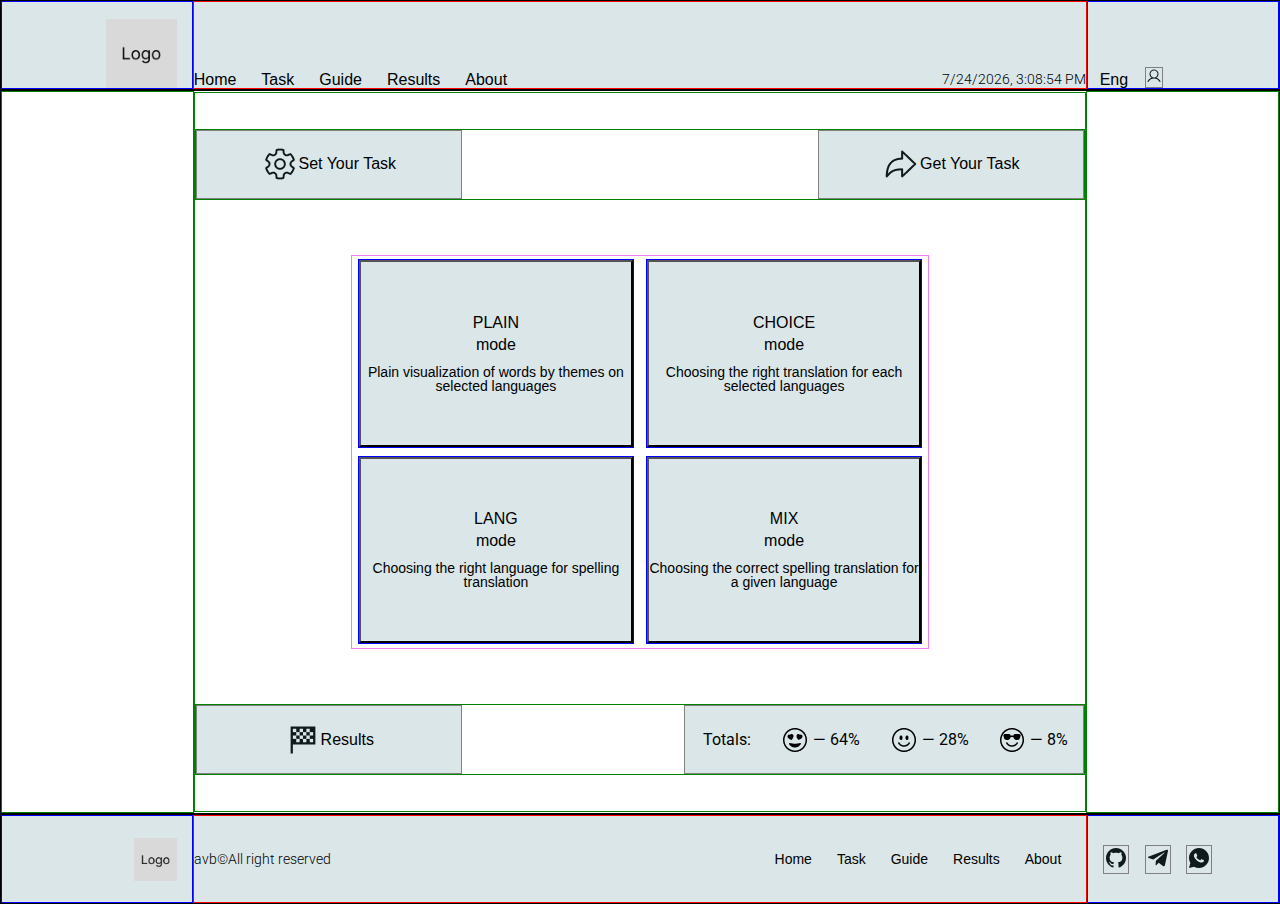
<file: pages/home.html>
<!DOCTYPE html>
<html lang="en">
<head>
    <meta charset="UTF-8">
    <meta name="viewport" content="width=device-width, initial-scale=1.0">
    <title>langMe-home</title>
    <link rel="stylesheet" href="../styles/home/home.css">
    <script defer src="../data/langs.js"></script> 
    <script defer src="../data/themes.js"></script> 
    <script defer src="../data/modes.js"></script>  
    <script defer src="../scripts/timenow.js"></script>
    <script defer src="../scripts/showModals.js"></script>
    <script defer src="../scripts/listLangs.js"></script>
    <script defer src="../scripts/listThemes.js"></script>
    <script defer src="../scripts/listModes.js"></script>
</head>
<body>
    <div class="wrapper">
        <div class="top">
            <header>
                <div class="header-left">
                    <div class="header-left-block">
                        <img src="../assets/icons/png/Logo-1-1.png" alt="logo">
                    </div>
                </div>
                <div class="header-center">
                    <div class="header-center-block">
                        <menu>
                            <button class="menu-item header" onclick="window.location.href='home.html'">Home</button>
                            <button class="menu-item header" onclick="window.location.href='task.html'">Task</button>
                            <button class="menu-item header">Guide</button>
                            <button class="menu-item header">Results</button>
                            <button class="menu-item header">About</button>
                        </menu>
                        <div class="service-time">
                            <p id="currentTime"></p>
                        </div>                        
                    </div>
                </div>
                <div class="header-right">
                    <div class="header-right-block">
                        <menu>                            
                            <div class="combo-block" id="appLang">
                                <button class="menu-item header" id="appLangEngChoice" onclick="openAppLangChoiceList()">Eng</button>
                                <div class="combo-list" id="appLangChoice">
                                </div>                                
                            </div>
                            <button class="menu-item header">
                                <svg width="16" height="16" viewBox="0 0 16 16" fill="none" xmlns="http://www.w3.org/2000/svg">
                                    <path d="M14.4324 13.25C13.4805 11.6044 12.0137 10.4244 10.3018 9.86501C11.1486 9.36092 11.8065 8.59281 12.1744 7.67863C12.5424 6.76445 12.6001 5.75476 12.3387 4.8046C12.0773 3.85445 11.5112 3.01638 10.7274 2.41908C9.94359 1.82179 8.98538 1.49831 7.99993 1.49831C7.01447 1.49831 6.05626 1.82179 5.27244 2.41908C4.48863 3.01638 3.92255 3.85445 3.66114 4.8046C3.39973 5.75476 3.45744 6.76445 3.82542 7.67863C4.19339 8.59281 4.85128 9.36092 5.69805 9.86501C3.98618 10.4238 2.5193 11.6038 1.56743 13.25C1.53252 13.3069 1.50936 13.3703 1.49933 13.4363C1.4893 13.5023 1.49259 13.5696 1.509 13.6343C1.52542 13.6991 1.55463 13.7598 1.59492 13.8131C1.63521 13.8663 1.68575 13.911 1.74357 13.9444C1.80138 13.9778 1.8653 13.9992 1.93155 14.0075C1.99781 14.0158 2.06505 14.0108 2.12931 13.9927C2.19358 13.9745 2.25356 13.9437 2.30573 13.9021C2.3579 13.8604 2.40119 13.8087 2.43305 13.75C3.61055 11.715 5.6918 10.5 7.99993 10.5C10.3081 10.5 12.3893 11.715 13.5668 13.75C13.5987 13.8087 13.642 13.8604 13.6941 13.9021C13.7463 13.9437 13.8063 13.9745 13.8705 13.9927C13.9348 14.0108 14.002 14.0158 14.0683 14.0075C14.1345 13.9992 14.1985 13.9778 14.2563 13.9444C14.3141 13.911 14.3646 13.8663 14.4049 13.8131C14.4452 13.7598 14.4744 13.6991 14.4908 13.6343C14.5073 13.5696 14.5106 13.5023 14.5005 13.4363C14.4905 13.3703 14.4673 13.3069 14.4324 13.25ZM4.49993 6.00001C4.49993 5.30777 4.7052 4.63108 5.08978 4.05551C5.47437 3.47994 6.02099 3.03133 6.66053 2.76643C7.30007 2.50152 8.00381 2.43221 8.68274 2.56726C9.36168 2.70231 9.98531 3.03565 10.4748 3.52513C10.9643 4.01462 11.2976 4.63826 11.4327 5.31719C11.5677 5.99612 11.4984 6.69986 11.2335 7.3394C10.9686 7.97894 10.52 8.52557 9.94442 8.91015C9.36885 9.29474 8.69216 9.50001 7.99993 9.50001C7.07197 9.49901 6.18231 9.12995 5.52615 8.47378C4.86999 7.81762 4.50092 6.92796 4.49993 6.00001Z" fill="#0F1A1C"/>
                                </svg>
                            </button>
                        </menu>                     
                    </div>
                </div>
            </header>
            <main>
                <div class="main-left"></div>
                <div class="main-center">
                    <div class="settings">
                        <button class="set-get" id="setButton" onclick="openModalSettings()"><img src="../assets/icons/png/icon-settings-regular.png" alt="settings">Set Your Task</button>
                        <button class="set-get" id="getButton"><img src="../assets/icons/png/icon-arrow-next.png" alt="to-task">Get Your Task</button>
                    </div>
                    <div class="modes">
                        <div class="mode-item plain">
                            <button class="mode-item-btn" onclick="window.location.href='_taskPlain.html'">
                                <p class="title">PLAIN</p>
                                <p class="title">mode</p>
                                <p class="info">Plain visualization of words by themes on selected languages</p>
                            </button>
                        </div>
                        <div class="mode-item choice">
                            <button class="mode-item-btn" onclick="window.location.href='_taskChoice.html'">
                                <p class="title">CHOICE</p>
                                <p class="title">mode</p>
                                <p class="info">Choosing the right translation for each selected languages</p>
                            </button>
                        </div>
                        <div class="mode-item lang" onclick="window.location.href='_taskLang.html'">
                            <button class="mode-item-btn">
                                <p class="title">LANG</p>
                                <p class="title">mode</p>
                                <p class="info">Choosing the right language for spelling translation</p>
                            </button>
                        </div>
                        <div class="mode-item mix" onclick="window.location.href='_taskMix.html'">
                            <button class="mode-item-btn">
                                <p class="title">MIX</p>
                                <p class="title">mode</p>
                                <p class="info">Choosing the correct spelling translation for a given language</p>
                            </button>
                        </div>
                    </div>
                    <div class="results">
                        <button class="set-get"><img src="../assets/icons/png/icon-finish-flag.png" alt="results">Results</button>
                        <div class="totals">
                            <div class="totals-block">
                                <div class="total-item title">
                                    <p>Totals:</p>
                                </div>
                                <div class="total-item enjoy">
                                    <img src="../assets/icons/png/emoji-smile-regular.png" alt="enjoy">
                                    <p>&nbsp;&mdash;&nbsp;64%</p>
                                </div>
                                <div class="total-item neutral">
                                    <img src="../assets/icons/png/emoji-meh-regular.png" alt="neutral">
                                    <p>&nbsp;&mdash;&nbsp;28%</p>
                                </div>
                                <div class="total-item worry">
                                    <img src="../assets/icons/png/emoji-sad-regular.png" alt="worry">
                                    <p>&nbsp;&mdash;&nbsp;8%</p>
                                </div>                                
                            </div>
                        </div>
                    </div>
                </div>
                <div class="main-right"></div>
            </main>
        </div>
        <!-- Modal forms code block follow-->
        <form class="modal-settings" id="settings" action="" method="get">
            <div class="info">
                <div class="info-header">
                    <img src="../assets/icons/png/Logo-1-3.png" alt="logo">
                    <p class="modal-title">Choose settings for your task</p>
                    <button onclick="closeModalSettings()"><img src="../assets/icons/png/icon-close.png" alt="close"></button>
                </div>
                <div class="info-main">
                    <div class="combo-block" id="primLangBlock">
                        <label class="combo-label" for="primLang">Primary language:</label>
                        <input class="combo-input" type="text" id="primLang" name="primLang" placeholder="Select the primary language..." readonly>
                        <button type="button" class="combo-button" id="btnOpenPrimLang" onclick="openPrimLangsChoiceList()">...</button>
                        <div class="combo-list" id="primLangChoice">
                            <div class="combo-list-item" name="choose">
                                <input class="combo-list-input search" type="text">
                                <button type="button" class="btn-choose" onclick="closePrimLangsChoiceList()">Choose</button>
                            </div>
                            <div class="combo-list-choice" id="primLangChoiceList">
                            </div>

                        </div>
                    </div>                    
                    <div class="combo-block" id="compLangBlock">
                        <label class="combo-label" for="compLangInput">Compared language:</label>
                        <input class="combo-input" type="text" id="compLang" name="compLangInput" placeholder="Select the compared language..." readonly>
                        <button type="button" class="combo-button" id="btnOpenCompLang" onclick="openCompLangsChoiceList()">...</button>
                        <div class="combo-list" id="compLangChoice">
                            <div class="combo-list-item" name="choose">
                                <input class="combo-list-input search" type="text">
                                <button type="button" class="btn-choose" onclick="closeCompLangsChoiceList()">Choose</button>
                            </div>
                            <div class="combo-list-choice" id="compLangChoiceList">
                            </div>
                        </div>
                    </div>
                    <div class="combo-block" id="themesBlock">
                        <label class="combo-label" for="themes">Themes:</label>
                        <input class="combo-input" type="text" id="themeList" name="themes" placeholder="Select themes of words..." readonly>
                        <button type="button" class="combo-button" id="btnOpenThemes" onclick="openThemesChoiceList()">...</button>
                        <div class="combo-list" id="themeChoice">
                            <div class="combo-list-item" name="themeList">
                                <input class="combo-list-input search" type="text">
                                <!-- <img src="../assets/icons/png/icon-search.png" alt="search"> -->
                                <button type="button" class="btn-choose" onclick="closeThemesChoiceList()">Choose</button>
                            </div>
                            <div class="combo-list-item" name="allThemes">
                                <input class="combo-list-input" type="checkbox" id="allThemes" name="themeList" value="allThemes">
                                <label for="compRu">All themes</label>
                            </div>
                            <div class="combo-list-choice" id="themeChoiceList"></div>
                        </div>
                    </div>
                    <div class="combo-block" id="modeButtonsBlock">
                        <label class="combo-label mode" for="modeButtons">Mode:</label>
                        
                        <div class="combo-block-choice" id="modeChoice"></div>
                        <button type="button" class="combo-button" onclick="choosedModeItemRadio('modeButton', 'resultMode')">&check;</button>
                    </div>
                    <div class="combo-block" id="userChoiceBlock">
                        <label class="combo-label choice" for="userChoice">Your choice:</label>
                        <div class="user-choice">
                            <div class="user-choice-result">
                                <label class="result-label" for="resultPrim">Primary: </label>
                                <input class="result-field" type="text" id="resultPrim" name="resultPrim">                                
                            </div>
                            <div class="user-choice-result">
                                <label class="result-label" for="resultComp">Compared: </label>
                                <textarea class="result-field" name="resultComp" id="resultComp" readonly></textarea>
                            </div>
                            <div class="user-choice-result">
                                <label class="result-label" for="resultThemes">Themes: </label>
                                <textarea class="result-field" name="resultThemes" id="resultThemes" readonly></textarea>
                            </div>
                            <div class="user-choice-result">
                                <label class="result-label" for="resultMode">Mode: </label>
                                <input class="result-field" type="text" id="resultMode" name="resultMode">
                            </div>
                        </div>
                    </div>
                </div>
                <div class="info-button">
                    <button type="submit" class="btn-go" onclick="submitTaskSettings()">Confirm</button>
                </div>                
            </div>
        </form>
        <footer>
                <div class="footer-left">
                    <div class="footer-left-block">
                        <img src="../assets/icons/png/Logo-2-3.png" alt="logo">
                    </div>                    
                </div>
                <div class="footer-center">
                    <div class="footer-center-block">
                        <div class="copyright">
                            <p>avb&copy;All right reserved</p>
                        </div>
                        <menu>
                            <button class="menu-item footer">Home</button>
                            <button class="menu-item footer">Task</button>
                            <button class="menu-item footer">Guide</button>
                            <button class="menu-item footer">Results</button>
                            <button class="menu-item footer">About</button>
                        </menu>                     
                    </div>
                </div>
                <div class="footer-right">
                    <div class="footer-right-block">
                        <menu>
                            <button class="menu-item footer">
                                <svg width="24" height="24" viewBox="0 0 24 24" fill="none" xmlns="http://www.w3.org/2000/svg">
                                    <path d="M12 2C10.6868 2 9.38642 2.25866 8.17317 2.7612C6.95991 3.26375 5.85752 4.00035 4.92893 4.92893C3.05357 6.8043 2 9.34784 2 12C2 16.42 4.87 20.17 8.84 21.5C9.34 21.58 9.5 21.27 9.5 21V19.31C6.73 19.91 6.14 17.97 6.14 17.97C5.68 16.81 5.03 16.5 5.03 16.5C4.12 15.88 5.1 15.9 5.1 15.9C6.1 15.97 6.63 16.93 6.63 16.93C7.5 18.45 8.97 18 9.54 17.76C9.63 17.11 9.89 16.67 10.17 16.42C7.95 16.17 5.62 15.31 5.62 11.5C5.62 10.39 6 9.5 6.65 8.79C6.55 8.54 6.2 7.5 6.75 6.15C6.75 6.15 7.59 5.88 9.5 7.17C10.29 6.95 11.15 6.84 12 6.84C12.85 6.84 13.71 6.95 14.5 7.17C16.41 5.88 17.25 6.15 17.25 6.15C17.8 7.5 17.45 8.54 17.35 8.79C18 9.5 18.38 10.39 18.38 11.5C18.38 15.32 16.04 16.16 13.81 16.41C14.17 16.72 14.5 17.33 14.5 18.26V21C14.5 21.27 14.66 21.59 15.17 21.5C19.14 20.16 22 16.42 22 12C22 10.6868 21.7413 9.38642 21.2388 8.17317C20.7362 6.95991 19.9997 5.85752 19.0711 4.92893C18.1425 4.00035 17.0401 3.26375 15.8268 2.7612C14.6136 2.25866 13.3132 2 12 2Z" fill="#0F1A1C"/>
                                </svg>
                            </button>
                            <button class="menu-item footer">
                                <svg width="24" height="24" viewBox="0 0 24 24" fill="none" xmlns="http://www.w3.org/2000/svg">
                                <path d="M21.9359 5.17L18.9059 19.355C18.6799 20.354 18.0999 20.579 17.2619 20.128L12.7169 16.776L10.4919 18.903C10.2669 19.129 10.0409 19.355 9.52491 19.355L9.87991 14.68L18.3579 6.976C18.7119 6.621 18.2609 6.492 17.8099 6.783L7.26891 13.423L2.72291 12.037C1.72391 11.715 1.72391 11.037 2.94891 10.587L20.6139 3.72C21.4839 3.462 22.2259 3.914 21.9359 5.17Z" fill="#0F1A1C"/>
                                </svg>
                            </button>
                            <button class="menu-item footer">
                                <svg width="24" height="24" viewBox="0 0 24 24" fill="none" xmlns="http://www.w3.org/2000/svg">
                                    <path d="M12.001 2C17.524 2 22.001 6.477 22.001 12C22.001 17.523 17.524 22 12.001 22C10.2337 22.003 8.49757 21.5353 6.97099 20.645L2.00499 22L3.35699 17.032C2.46595 15.5049 1.99789 13.768 2.00099 12C2.00099 6.477 6.47799 2 12.001 2ZM8.59299 7.3L8.39299 7.308C8.26368 7.31691 8.13734 7.35087 8.02099 7.408C7.91257 7.46951 7.81355 7.5463 7.72699 7.636C7.60699 7.749 7.53899 7.847 7.46599 7.942C7.09611 8.4229 6.89696 9.01331 6.89999 9.62C6.90199 10.11 7.02999 10.587 7.22999 11.033C7.63899 11.935 8.31199 12.89 9.19999 13.775C9.41399 13.988 9.62399 14.202 9.84999 14.401C10.9534 15.3724 12.2683 16.073 13.69 16.447L14.258 16.534C14.443 16.544 14.628 16.53 14.814 16.521C15.1052 16.5056 15.3895 16.4268 15.647 16.29C15.7778 16.2223 15.9056 16.1489 16.03 16.07C16.03 16.07 16.0723 16.0413 16.155 15.98C16.29 15.88 16.373 15.809 16.485 15.692C16.569 15.6053 16.639 15.5047 16.695 15.39C16.773 15.227 16.851 14.916 16.883 14.657C16.907 14.459 16.9 14.351 16.897 14.284C16.893 14.177 16.804 14.066 16.707 14.019L16.125 13.758C16.125 13.758 15.255 13.379 14.723 13.137C14.6673 13.1128 14.6077 13.0989 14.547 13.096C14.4786 13.0888 14.4094 13.0965 14.3442 13.1184C14.279 13.1403 14.2192 13.176 14.169 13.223C14.164 13.221 14.097 13.278 13.374 14.154C13.3325 14.2098 13.2753 14.2519 13.2098 14.2751C13.1443 14.2982 13.0733 14.3013 13.006 14.284C12.9408 14.2666 12.877 14.2446 12.815 14.218C12.691 14.166 12.648 14.146 12.563 14.11C11.9889 13.8599 11.4574 13.5215 10.988 13.107C10.862 12.997 10.745 12.877 10.625 12.761C10.2316 12.3842 9.88874 11.958 9.60499 11.493L9.54599 11.398C9.50425 11.3338 9.47003 11.265 9.44399 11.193C9.40599 11.046 9.50499 10.928 9.50499 10.928C9.50499 10.928 9.74799 10.662 9.86099 10.518C9.97099 10.378 10.064 10.242 10.124 10.145C10.242 9.955 10.279 9.76 10.217 9.609C9.93699 8.925 9.64766 8.24467 9.34899 7.568C9.28999 7.434 9.11499 7.338 8.95599 7.319C8.90199 7.31233 8.84799 7.307 8.79399 7.303C8.65972 7.2953 8.52508 7.29663 8.39099 7.307L8.59299 7.3Z" fill="#0F1A1C"/>
                                </svg>
                            </button>
                        </menu>                     
                    </div>
                </div>
        </footer>
    </div>
</body>
</html>
</file>
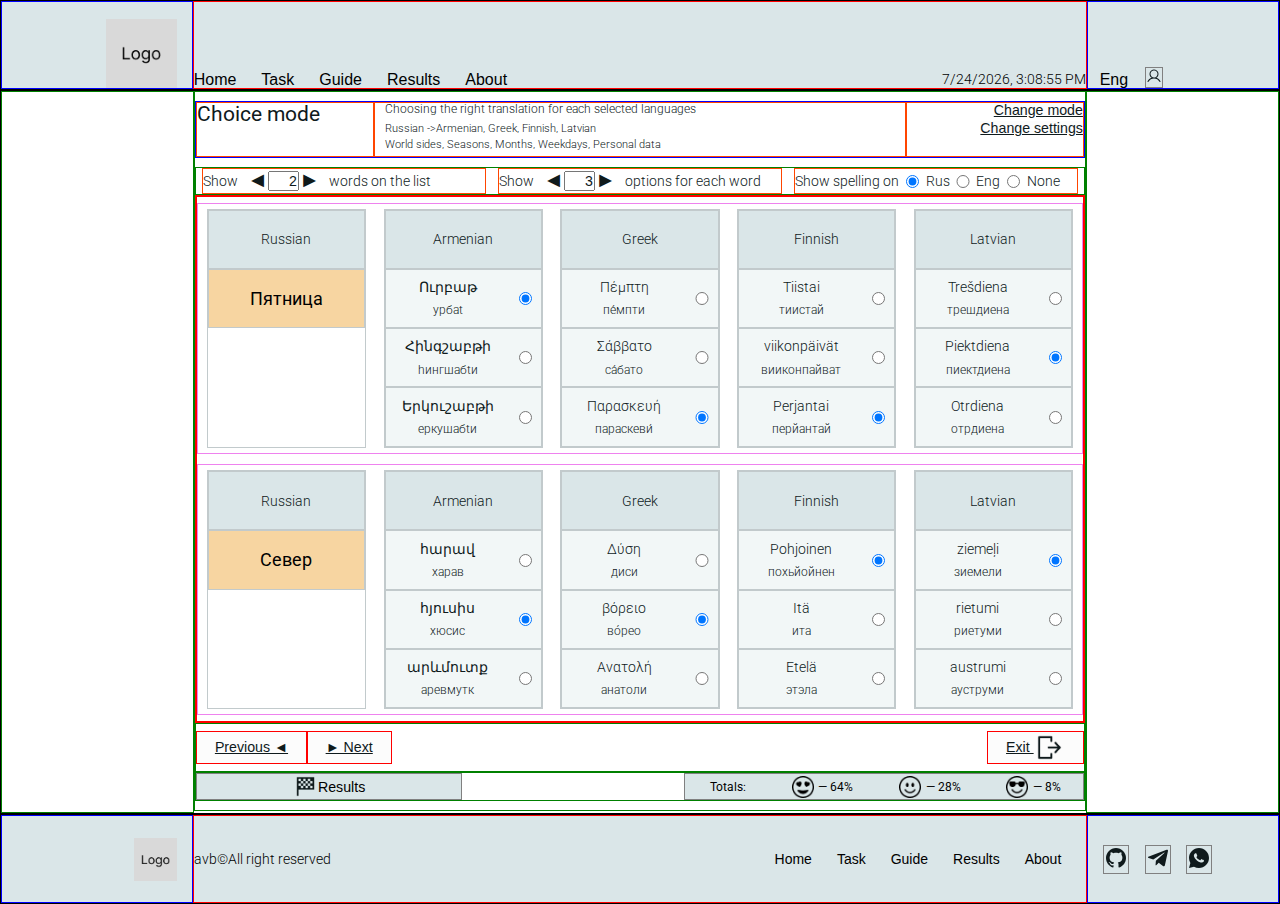
<file: pages/task.html>
<!DOCTYPE html>
<html lang="en">
<head>
    <meta charset="UTF-8">
    <meta name="viewport" content="width=device-width, initial-scale=1.0">
    <title>langMe-task</title>
    <link rel="stylesheet" href="../styles/task/task.css">
    <script defer src="../scripts/pageLoading.js"></script>
    <script defer src="../data/langs.js"></script> 
    <script defer src="../data/themes.js"></script> 
    <script defer src="../data/modes.js"></script>
    <script defer src="../data/words.js"></script>
    <script defer src="../data/patterns.js"></script>
    <script defer src="../data/_patternRus.js"></script>
    <script defer src="../data/_patternEng.js"></script>
    <script defer src="../data/_patternArm.js"></script>
    <script defer src="../data/_patternGre.js"></script>
    <script defer src="../data/_patternFin.js"></script>
    <script defer src="../data/_patternLav.js"></script>
    <script defer src="../scripts/homeLoading.js"></script>
    <script defer src="../scripts/pageLoading.js"></script>  
    <script defer src="../scripts/timenow.js"></script>
    <script defer src="../scripts/showModals.js"></script>
    <script defer src="../scripts/listLangs.js"></script>
    <script defer src="../scripts/listThemes.js"></script>
    <script defer src="../scripts/listModes.js"></script>
    <script defer src="../scripts/counter.js"></script>
    <!-- <script defer src="../scripts/taskChoice.js"></script> -->
    <script defer src="../scripts/task.js"></script>
</head>
<body>
    <div class="wrapper">
        <div class="top">
            <header>
                <div class="header-left">
                    <div class="header-left-block">
                        <img src="../assets/icons/png/Logo-1-1.png" alt="logo">
                    </div>
                </div>
                <div class="header-center">
                    <div class="header-center-block">
                        <menu>
                            <button class="menu-item header" onclick="window.location.href='home.html'">Home</button>
                            <button class="menu-item header" onclick="window.location.href='task.html'">Task</button>
                            <button class="menu-item header">Guide</button>
                            <button class="menu-item header">Results</button>
                            <button class="menu-item header">About</button>
                        </menu>
                        <div class="service-time">
                            <p id="currentTime"></p>
                        </div>                        
                    </div>
                </div>
                <div class="header-right">
                    <div class="header-right-block">
                        <menu>                            
                            <div class="combo-block" id="appLang">
                                <button class="menu-item header" id="appLangEngChoice" onclick="openAppLangChoiceList()">Eng</button>
                                <div class="combo-list" id="appLangChoice">
                                    <!-- <button class="menu-item header" id="appLangEng">Eng</button>
                                   <button class="menu-item header" id="appLangRus">Rus</button>  -->
                                </div>                                
                            </div>
                            <button class="menu-item header">
                                <svg width="16" height="16" viewBox="0 0 16 16" fill="none" xmlns="http://www.w3.org/2000/svg">
                                    <path d="M14.4324 13.25C13.4805 11.6044 12.0137 10.4244 10.3018 9.86501C11.1486 9.36092 11.8065 8.59281 12.1744 7.67863C12.5424 6.76445 12.6001 5.75476 12.3387 4.8046C12.0773 3.85445 11.5112 3.01638 10.7274 2.41908C9.94359 1.82179 8.98538 1.49831 7.99993 1.49831C7.01447 1.49831 6.05626 1.82179 5.27244 2.41908C4.48863 3.01638 3.92255 3.85445 3.66114 4.8046C3.39973 5.75476 3.45744 6.76445 3.82542 7.67863C4.19339 8.59281 4.85128 9.36092 5.69805 9.86501C3.98618 10.4238 2.5193 11.6038 1.56743 13.25C1.53252 13.3069 1.50936 13.3703 1.49933 13.4363C1.4893 13.5023 1.49259 13.5696 1.509 13.6343C1.52542 13.6991 1.55463 13.7598 1.59492 13.8131C1.63521 13.8663 1.68575 13.911 1.74357 13.9444C1.80138 13.9778 1.8653 13.9992 1.93155 14.0075C1.99781 14.0158 2.06505 14.0108 2.12931 13.9927C2.19358 13.9745 2.25356 13.9437 2.30573 13.9021C2.3579 13.8604 2.40119 13.8087 2.43305 13.75C3.61055 11.715 5.6918 10.5 7.99993 10.5C10.3081 10.5 12.3893 11.715 13.5668 13.75C13.5987 13.8087 13.642 13.8604 13.6941 13.9021C13.7463 13.9437 13.8063 13.9745 13.8705 13.9927C13.9348 14.0108 14.002 14.0158 14.0683 14.0075C14.1345 13.9992 14.1985 13.9778 14.2563 13.9444C14.3141 13.911 14.3646 13.8663 14.4049 13.8131C14.4452 13.7598 14.4744 13.6991 14.4908 13.6343C14.5073 13.5696 14.5106 13.5023 14.5005 13.4363C14.4905 13.3703 14.4673 13.3069 14.4324 13.25ZM4.49993 6.00001C4.49993 5.30777 4.7052 4.63108 5.08978 4.05551C5.47437 3.47994 6.02099 3.03133 6.66053 2.76643C7.30007 2.50152 8.00381 2.43221 8.68274 2.56726C9.36168 2.70231 9.98531 3.03565 10.4748 3.52513C10.9643 4.01462 11.2976 4.63826 11.4327 5.31719C11.5677 5.99612 11.4984 6.69986 11.2335 7.3394C10.9686 7.97894 10.52 8.52557 9.94442 8.91015C9.36885 9.29474 8.69216 9.50001 7.99993 9.50001C7.07197 9.49901 6.18231 9.12995 5.52615 8.47378C4.86999 7.81762 4.50092 6.92796 4.49993 6.00001Z" fill="#0F1A1C"/>
                                </svg>
                            </button>
                        </menu>                     
                    </div>
                </div>
            </header>
            <main>
                <div class="main-left"></div>
                <div class="main-center">
                    <div class="task-info">
                        <div class="info-title-block">
                            <p class="info-title">Choice mode</p>
                        </div>
                        <div class="info-content-block">
                            <div class="task-description">
                                <p class="info-content" id="taskDescription">Choosing the right translation for each selected languages</p>
                            </div>
                            <div class="task-langs">
                                <p class="info-content" id="taskPrimLang">Russian -></p>
                                <p class="info-content" id="taskCompLang">Armenian, Greek, Finnish, Latvian</p>
                            </div>
                            <div class="task-themes">
                                <p class="info-content">World sides, Seasons, Months, Weekdays, Personal data</p>
                            </div>                            
                        </div>
                        <div class="info-service-block">
                            <button class="btn-link">Change mode</button>
                            <button class="btn-link" onclick="openModalSettings()">Change settings</button>
                        </div>
                    </div>
                    <div class="task-settings">
                        <div class="counter" id="counterWords">
                            <label class="counter-label" for="">Show</label>
                            <button class="counter-btn" id="btnPrevNumWords" onclick="minusFunction(numWordsValue)">&#9668;</button>
                            <input class="counter-value" id="numWordsValue" type="text" value="2" title="2 words recomended" readonly>
                            <button class="counter-btn" id="btnNextNumWords" onclick="plusFunction(numWordsValue)">&#9658;</button>
                            <label class="counter-label" for="">words on the list</label>
                        </div>
                        <div class="counter" id="counterOptions">
                            <label class="counter-label" for="">Show</label>
                            <button class="counter-btn" id="btnPrevNumOpt" onclick="minusFunction(numOptionsValue)">&#9668;</button>
                            <input class="counter-value" id="numOptionsValue" type="text" value="3" title="3 options recomended" readonly>
                            <button class="counter-btn" id="btnNextNumOpt" onclick="plusFunction(numOptionsValue)">&#9658;</button>
                            <label class="counter-label" for="">options for each word</label>
                        </div>
                        <div class="counter" id="radioSpell">
                            <label class="counter-label" for="">Show spelling on</label>
                            <input class="counter-value" type="radio" name="spellChoice" id="spellRus" checked>
                            <label class="counter-label" for="spellRus">Rus</label>
                            <input class="counter-value" type="radio" name="spellChoice" id="spellEng">
                            <label class="counter-label" for="spellEng">Eng</label>
                            <input class="counter-value" type="radio" name="spellChoice" id="spellNone">
                            <label class="counter-label" for="spellNone">None</label>
                        </div>
                    </div>
                    <div class="task-mode-block" id="taskModeChoice">
                        <div class="task-mode" name="row1" id="item1">
                            <div class="item-card base" id="item1Base">
                                <div class="item-heading">
                                    <p class="heading-text" id="item1HeadingBase">Russian</p>
                                </div>
                                <div class="item-option base">
                                    <p class="item-word base" id="item1WordBase">Пятница</p>
                                </div>
                            </div>
                            <div class="item-card" id="item1Comp1">
                                <div class="item-heading">
                                    <p class="heading-text" id="item1Comp1Heading">Armenian</p>
                                </div>
                                <div class="item-option" id="item1Comp1Option1">
                                    <div class="option-word-block">
                                        <p class="option-word" id="item1Comp1Option1Word">Ուրբաթ</p>
                                        <p class="option-spell" id="item1Comp1Option1Spell">урбаt</p>
                                    </div>
                                    <div class="option-radio-block">
                                        <input class="option-radio" name="item1Comp1" type="radio" id="item1Comp1Option1Radio" checked>
                                    </div>
                                    
                                </div>
                                <div class="item-option" id="item1Comp1Option2">
                                    <div class="option-word-block">
                                        <p class="option-word" id="item1Comp1Option2Word">Հինգշաբթի</p>
                                        <p class="option-spell" id="item1Comp1Option2Spell">hингшабtи</p>
                                    </div>
                                    <div class="option-radio-block">
                                        <input class="option-radio" name="item1Comp1" type="radio" id="item1Comp1Option2Radio">
                                    </div>                                
                                </div>
                                <div class="item-option" id="item1Comp1Option3">
                                    <div class="option-word-block">
                                        <p class="option-word" id="item1Comp1Option3Word">Երկուշաբթի</p>
                                        <p class="option-spell" id="item1Comp1Option3Spell">еркушабtи</p>
                                    </div>
                                    <div class="option-radio-block">
                                        <input class="option-radio" name="item1Comp1" type="radio" id="item1Comp1Option3Radio">
                                    </div>                                
                                </div>
                            </div>
                            <div class="item-card" id="item1Comp2">
                                <div class="item-heading">
                                    <p class="heading-text" id="item1Comp2Heading">Greek</p>
                                </div>
                                <div class="item-option" id="item1Comp2Option1">
                                    <div class="option-word-block">
                                        <p class="option-word" id="item1Comp2Option1Word">Πέμπτη</p>
                                        <p class="option-spell" id="item1Comp2Option1Spell">пе́мпти</p>
                                    </div>
                                    <div class="option-radio-block">
                                        <input class="option-radio" name="item1Comp2" type="radio" id="item1Comp2Option1Radio">
                                    </div>
                                    
                                </div>
                                <div class="item-option" id="item1Comp2Option2">
                                    <div class="option-word-block">
                                        <p class="option-word" id="item1Comp2Option2Word">Σάββατο</p>
                                        <p class="option-spell" id="item1Comp2Option2Spell">са́бато</p>
                                    </div>
                                    <div class="option-radio-block">
                                        <input class="option-radio" name="item1Comp2" type="radio" id="item1Comp2Option2Radio">
                                    </div>                                
                                </div>
                                <div class="item-option" id="item1Comp2Option3">
                                    <div class="option-word-block">
                                        <p class="option-word" id="item1Comp2Option3Word">Παρασκευή</p>
                                        <p class="option-spell" id="item1Comp2Option3Spell">параскеви́</p>
                                    </div>
                                    <div class="option-radio-block">
                                        <input class="option-radio" name="item1Comp2" type="radio" id="item1Comp2Option3Radio" checked>
                                    </div>                                
                                </div>
                            </div>
                            <div class="item-card" id="item1Comp3">
                                <div class="item-heading">
                                    <p class="heading-text" id="item1Comp3Heading">Finnish</p>
                                </div>
                                <div class="item-option" id="item1Comp3Option1">
                                    <div class="option-word-block">
                                        <p class="option-word" id="item1Comp3Option1Word">Tiistai</p>
                                        <p class="option-spell" id="item1Comp3Option1Spell">тиистай</p>
                                    </div>
                                    <div class="option-radio-block">
                                        <input class="option-radio" name="item1Comp3" type="radio" id="item1Comp3Option1Radio">
                                    </div>
                                    
                                </div>
                                <div class="item-option" id="item1Comp3Option2">
                                    <div class="option-word-block">
                                        <p class="option-word" id="item1Comp3Option2Word">viikonpäivät</p>
                                        <p class="option-spell" id="item1Comp3Option2Spell">вииконпайват</p>
                                    </div>
                                    <div class="option-radio-block">
                                        <input class="option-radio" name="item1Comp3" type="radio" id="item1Comp3Option2Radio">
                                    </div>                                
                                </div>
                                <div class="item-option" id="item1Comp3Option3">
                                    <div class="option-word-block">
                                        <p class="option-word" id="item1Comp3Option3Word">Perjantai</p>
                                        <p class="option-spell" id="item1Comp3Option3Spell">перйантай</p>
                                    </div>
                                    <div class="option-radio-block">
                                        <input class="option-radio" name="item1Comp3" type="radio" id="item1Comp3Option3Radio" checked>
                                    </div>                                
                                </div>
                            </div>
                            <div class="item-card" id="item1Comp4">
                                <div class="item-heading">
                                    <p class="heading-text" id="item1Comp4Heading">Latvian</p>
                                </div>
                                <div class="item-option" id="item1Comp4Option1">
                                    <div class="option-word-block">
                                        <p class="option-word" id="item1Comp4Option1Word">Trešdiena</p>
                                        <p class="option-spell" id="item1Comp4Option1Spell">трешдиена</p>
                                    </div>
                                    <div class="option-radio-block">
                                        <input class="option-radio" name="item1Comp4" type="radio" id="item1Comp4Option1Radio">
                                    </div>
                                    
                                </div>
                                <div class="item-option" id="item1Comp4Option2">
                                    <div class="option-word-block">
                                        <p class="option-word" id="item1Comp4Option2Word">Piektdiena</p>
                                        <p class="option-spell" id="item1Comp4Option2Spell">пиектдиена</p>
                                    </div>
                                    <div class="option-radio-block">
                                        <input class="option-radio" name="item1Comp4" type="radio" id="item1Comp4Option2Radio" checked>
                                    </div>                                
                                </div>
                                <div class="item-option" id="item1Comp4Option3">
                                    <div class="option-word-block">
                                        <p class="option-word" id="item1Comp4Option3Word">Otrdiena</p>
                                        <p class="option-spell" id="item1Comp4Option3Spell">отрдиена</p>
                                    </div>
                                    <div class="option-radio-block">
                                        <input class="option-radio" name="item1Comp4" type="radio" id="item1Comp4Option3Radio">
                                    </div>                                
                                </div>
                            </div>
                        </div>
                        <div class="task-mode" name="row2" id="item2">
                            <div class="item-card base" id="item1Base">
                                <div class="item-heading">
                                    <p class="heading-text" id="item2HeadingBase">Russian</p>
                                </div>
                                <div class="item-option base">
                                    <p class="item-word base" id="item2WordBase">Север</p>
                                </div>
                            </div>
                            <div class="item-card" id="item2Comp1">
                                <div class="item-heading">
                                    <p class="heading-text" id="item2Comp1Heading">Armenian</p>
                                </div>
                                <div class="item-option" id="item2Comp1Option1">
                                    <div class="option-word-block">
                                        <p class="option-word" id="item2Comp1Option1Word">հարավ</p>
                                        <p class="option-spell" id="item2Comp1Option1Spell">харав</p>
                                    </div>
                                    <div class="option-radio-block">
                                        <input class="option-radio" name="item2Comp1" type="radio" id="item2Comp1Option1Radio">
                                    </div>
                                    
                                </div>
                                <div class="item-option" id="item2Comp1Option2">
                                    <div class="option-word-block">
                                        <p class="option-word" id="item2Comp1Option2Word">հյուսիս</p>
                                        <p class="option-spell" id="item2Comp1Option2Spell">хюсис</p>
                                    </div>
                                    <div class="option-radio-block">
                                        <input class="option-radio" name="item2Comp1" type="radio" id="item2Comp1Option2Radio" checked>
                                    </div>                                
                                </div>
                                <div class="item-option" id="item2Comp1Option3">
                                    <div class="option-word-block">
                                        <p class="option-word" id="item2Comp1Option3Word">արևմուտք</p>
                                        <p class="option-spell" id="item2Comp1Option3Spell">аревмутк</p>
                                    </div>
                                    <div class="option-radio-block">
                                        <input class="option-radio" name="item2Comp1" type="radio" id="item2Comp1Option3Radio">
                                    </div>                                
                                </div>
                            </div>
                            <div class="item-card" id="item2Comp2">
                                <div class="item-heading">
                                    <p class="heading-text" id="item2Comp2Heading">Greek</p>
                                </div>
                                <div class="item-option" id="item2Comp2Option1">
                                    <div class="option-word-block">
                                        <p class="option-word" id="item2Comp2Option1Word">Δύση</p>
                                        <p class="option-spell" id="item2Comp2Option1Spell">диси</p>
                                    </div>
                                    <div class="option-radio-block">
                                        <input class="option-radio" name="item2Comp2" type="radio" id="item2Comp2Option1Radio">
                                    </div>
                                    
                                </div>
                                <div class="item-option" id="item2Comp2Option2">
                                    <div class="option-word-block">
                                        <p class="option-word" id="item2Comp2Option2Word">βόρειο</p>
                                        <p class="option-spell" id="item2Comp2Option2Spell">вóрео</p>
                                    </div>
                                    <div class="option-radio-block">
                                        <input class="option-radio" name="item2Comp2" type="radio" id="item2Comp2Option2Radio" checked>
                                    </div>                                
                                </div>
                                <div class="item-option" id="item2Comp2Option3">
                                    <div class="option-word-block">
                                        <p class="option-word" id="item2Comp2Option3Word">Ανατολή</p>
                                        <p class="option-spell" id="item2Comp2Option3Spell">анатоли</p>
                                    </div>
                                    <div class="option-radio-block">
                                        <input class="option-radio" name="item2Comp2" type="radio" id="item2Comp2Option3Radio">
                                    </div>                                
                                </div>
                            </div>
                            <div class="item-card" id="item2Comp3">
                                <div class="item-heading">
                                    <p class="heading-text" id="item2Comp3Heading">Finnish</p>
                                </div>
                                <div class="item-option" id="item2Comp3Option1">
                                    <div class="option-word-block">
                                        <p class="option-word" id="item2Comp3Option1Word">Pohjoinen</p>
                                        <p class="option-spell" id="item2Comp3Option1Spell">похьйойнен</p>
                                    </div>
                                    <div class="option-radio-block">
                                        <input class="option-radio" name="item2Comp3" type="radio" id="item2Comp3Option1Radio" checked>
                                    </div>
                                    
                                </div>
                                <div class="item-option" id="item2Comp3Option2">
                                    <div class="option-word-block">
                                        <p class="option-word" id="item2Comp3Option2Word">Itä</p>
                                        <p class="option-spell" id="item2Comp3Option2Spell">ита</p>
                                    </div>
                                    <div class="option-radio-block">
                                        <input class="option-radio" name="item2Comp3" type="radio" id="item2Comp3Option2Radio">
                                    </div>                                
                                </div>
                                <div class="item-option" id="item2Comp3Option3">
                                    <div class="option-word-block">
                                        <p class="option-word" id="item2Comp3Option3Word">Etelä</p>
                                        <p class="option-spell" id="item2Comp3Option3Spell">этэла</p>
                                    </div>
                                    <div class="option-radio-block">
                                        <input class="option-radio" name="item2Comp3" type="radio" id="item2Comp3Option3Radio">
                                    </div>                                
                                </div>
                            </div>
                            <div class="item-card" id="item2Comp4">
                                <div class="item-heading">
                                    <p class="heading-text" id="item2Comp4Heading">Latvian</p>
                                </div>
                                <div class="item-option" id="item2Comp4Option1">
                                    <div class="option-word-block">
                                        <p class="option-word" id="item2Comp4Option1Word">ziemeļi</p>
                                        <p class="option-spell" id="item2Comp4Option1Spell">зиемели</p>
                                    </div>
                                    <div class="option-radio-block">
                                        <input class="option-radio" name="item2Comp4" type="radio" id="item2Comp4Option1Radio" checked>
                                    </div>
                                    
                                </div>
                                <div class="item-option" id="item2Comp4Option2">
                                    <div class="option-word-block">
                                        <p class="option-word" id="item2Comp4Option2Word">rietumi</p>
                                        <p class="option-spell" id="item2Comp4Option2Spell">риетуми</p>
                                    </div>
                                    <div class="option-radio-block">
                                        <input class="option-radio" name="item2Comp4" type="radio" id="item2Comp4Option2Radio">
                                    </div>                                
                                </div>
                                <div class="item-option" id="item2Comp4Option3">
                                    <div class="option-word-block">
                                        <p class="option-word" id="item2Comp4Option3Word">austrumi</p>
                                        <p class="option-spell" id="item2Comp4Option3Spell">ауструми</p>
                                    </div>
                                    <div class="option-radio-block">
                                        <input class="option-radio" name="item2Comp4" type="radio" id="item2Comp4Option3Radio">
                                    </div>                                
                                </div>
                            </div>
                        </div>
                    </div>
                    <div class="task-navi">
                        <div class="navi-buttons">
                            <button class="btn-link">Previous&nbsp;&#9668;</button>
                            <button class="btn-link">&#9658;&nbsp;Next</button>
                        </div>
                        <div class="navi-buttons">
                            <button class="btn-link">Exit&nbsp;<img src="../assets/icons/png/icon-exit.png" alt="exit"></button>
                        </div>
                    </div>
                    <div class="task-results">
                        <div class="results-buttons">
                            <button class="set-get"><img src="../assets/icons/png/icon-finish-flag.png" alt="results">Results</button>                            
                        </div>
                        <div class="totals">
                            <div class="totals-block">
                                <div class="total-item title">
                                    <p>Totals:</p>
                                </div>
                                <div class="total-item enjoy">
                                    <img src="../assets/icons/png/emoji-smile-regular.png" alt="enjoy">
                                    <p>&nbsp;&mdash;&nbsp;64%</p>
                                </div>
                                <div class="total-item neutral">
                                    <img src="../assets/icons/png/emoji-meh-regular.png" alt="neutral">
                                    <p>&nbsp;&mdash;&nbsp;28%</p>
                                </div>
                                <div class="total-item worry">
                                    <img src="../assets/icons/png/emoji-sad-regular.png" alt="worry">
                                    <p>&nbsp;&mdash;&nbsp;8%</p>
                                </div>                                
                            </div>
                        </div>
                    </div>
                </div>
                <div class="main-right"></div>
            </main>
        </div>
        <!-- Modal forms code block follow-->
        <form class="modal-settings" id="settings" action="" method="get">
            <div class="info">
                <div class="info-header">
                    <img src="../assets/icons/png/Logo-1-3.png" alt="logo">
                    <p class="modal-title">Choose settings for your task</p>
                    <button onclick="closeModalSettings()"><img src="../assets/icons/png/icon-close.png" alt="close"></button>
                </div>
                <div class="info-main">
                    <div class="combo-block" id="primLangBlock">
                        <label class="combo-label" for="primLang">Primary language:</label>
                        <input class="combo-input" type="text" id="primLang" name="primLang" placeholder="Select the primary language..." readonly>
                        <button type="button" class="combo-button" id="btnOpenPrimLang" onclick="openPrimLangsChoiceList()">...</button>
                        <div class="combo-list" id="primLangChoice">
                            <div class="combo-list-item" name="choose">
                                <input class="combo-list-input search" type="text">
                                <button type="button" class="btn-choose" onclick="closePrimLangsChoiceList()">Choose</button>
                            </div>
                            <div class="combo-list-choice" id="primLangChoiceList">
                            </div>

                        </div>
                    </div>                    
                    <div class="combo-block" id="compLangBlock">
                        <label class="combo-label" for="compLangInput">Compared language:</label>
                        <input class="combo-input" type="text" id="compLang" name="compLangInput" placeholder="Select the compared language..." readonly>
                        <button type="button" class="combo-button" id="btnOpenCompLang" onclick="openCompLangsChoiceList()">...</button>
                        <div class="combo-list" id="compLangChoice">
                            <div class="combo-list-item" name="choose">
                                <input class="combo-list-input search" type="text">
                                <button type="button" class="btn-choose" onclick="closeCompLangsChoiceList()">Choose</button>
                            </div>
                            <div class="combo-list-choice" id="compLangChoiceList">
                            </div>
                        </div>
                    </div>
                    <div class="combo-block" id="themesBlock">
                        <label class="combo-label" for="themes">Themes:</label>
                        <input class="combo-input" type="text" id="themeList" name="themes" placeholder="Select themes of words..." readonly>
                        <button type="button" class="combo-button" id="btnOpenThemes" onclick="openThemesChoiceList()">...</button>
                        <div class="combo-list" id="themeChoice">
                            <div class="combo-list-item" name="themeList">
                                <input class="combo-list-input search" type="text">
                                <!-- <img src="../assets/icons/png/icon-search.png" alt="search"> -->
                                <button type="button" class="btn-choose" onclick="closeThemesChoiceList()">Choose</button>
                            </div>
                            <div class="combo-list-item" name="allThemes">
                                <input class="combo-list-input" type="checkbox" id="allThemes" name="themeList" value="allThemes">
                                <label for="compRu">All themes</label>
                            </div>
                            <div class="combo-list-choice" id="themeChoiceList"></div>
                        </div>
                    </div>

                    <!-- <div class="combo-block" id="modeButtonsBlock">
                        <label class="combo-label" for="modeButtons">Mode:</label>
                        <button type="button" class="mode-button" id="setModePlain">Plain</button>
                        <button type="button" class="mode-button" id="setModeChoice">Choice</button>
                        <button type="button" class="mode-button" id="setModeLang">Lang</button>
                        <button type="button" class="mode-button" id="setModeMix">Mix</button>
                    </div> -->

                    <div class="combo-block" id="modeButtonsBlock">
                        <label class="combo-label mode" for="modeButtons">Mode:</label>
                        
                        <div class="combo-block-choice" id="modeChoice"></div>
                        <button type="button" class="combo-button" onclick="choosedModeItemRadio('modeButton', 'resultMode')">&check;</button>
                    </div>

                    <div class="combo-block" id="userChoiceBlock">
                        <label class="combo-label choice" for="userChoice">Your choice:</label>
                        <!-- <textarea class="combo-text" name="userChoice" id="userChoice" placeholder="Your task settings here..." rows="5" readonly></textarea> -->
                        <div class="user-choice">
                            <div class="user-choice-result">
                                <label class="result-label" for="resultPrim">Primary: </label>
                                <input class="result-field" type="text" id="resultPrim" name="resultPrim">                                
                            </div>
                            <div class="user-choice-result">
                                <label class="result-label" for="resultComp">Compared: </label>
                                <!-- <input class="result-field" type="text" id="resultComp" name="resultComp"> -->
                                <textarea class="result-field" name="resultComp" id="resultComp" readonly></textarea>
                            </div>
                            <div class="user-choice-result">
                                <label class="result-label" for="resultThemes">Themes: </label>
                                <!-- <input class="result-field" type="text" id="resultThemes" name="resultThemes"> -->
                                <textarea class="result-field" name="resultThemes" id="resultThemes" readonly></textarea>
                            </div>
                            <div class="user-choice-result">
                                <label class="result-label" for="resultMode">Mode: </label>
                                <input class="result-field" type="text" id="resultMode" name="resultMode">
                            </div>
                        </div>
                    </div>
                </div>
                <div class="info-button">
                    <!-- <button type="submit" class="btn-go" onclick="submitTaskSettings()">Confirm</button> -->
                    <button type="button" class="btn-go" onclick="submitTaskSettings()">Confirm</button>
                </div>                
            </div>
        </form>
        <footer>
                <div class="footer-left">
                    <div class="footer-left-block">
                        <img src="../assets/icons/png/Logo-2-3.png" alt="logo">
                    </div>                    
                </div>
                <div class="footer-center">
                    <div class="footer-center-block">
                        <div class="copyright">
                            <p>avb&copy;All right reserved</p>
                        </div>
                        <menu>
                            <button class="menu-item footer">Home</button>
                            <button class="menu-item footer">Task</button>
                            <button class="menu-item footer">Guide</button>
                            <button class="menu-item footer">Results</button>
                            <button class="menu-item footer">About</button>
                        </menu>                     
                    </div>
                </div>
                <div class="footer-right">
                    <div class="footer-right-block">
                        <menu>
                            <button class="menu-item footer">
                                <svg width="24" height="24" viewBox="0 0 24 24" fill="none" xmlns="http://www.w3.org/2000/svg">
                                    <path d="M12 2C10.6868 2 9.38642 2.25866 8.17317 2.7612C6.95991 3.26375 5.85752 4.00035 4.92893 4.92893C3.05357 6.8043 2 9.34784 2 12C2 16.42 4.87 20.17 8.84 21.5C9.34 21.58 9.5 21.27 9.5 21V19.31C6.73 19.91 6.14 17.97 6.14 17.97C5.68 16.81 5.03 16.5 5.03 16.5C4.12 15.88 5.1 15.9 5.1 15.9C6.1 15.97 6.63 16.93 6.63 16.93C7.5 18.45 8.97 18 9.54 17.76C9.63 17.11 9.89 16.67 10.17 16.42C7.95 16.17 5.62 15.31 5.62 11.5C5.62 10.39 6 9.5 6.65 8.79C6.55 8.54 6.2 7.5 6.75 6.15C6.75 6.15 7.59 5.88 9.5 7.17C10.29 6.95 11.15 6.84 12 6.84C12.85 6.84 13.71 6.95 14.5 7.17C16.41 5.88 17.25 6.15 17.25 6.15C17.8 7.5 17.45 8.54 17.35 8.79C18 9.5 18.38 10.39 18.38 11.5C18.38 15.32 16.04 16.16 13.81 16.41C14.17 16.72 14.5 17.33 14.5 18.26V21C14.5 21.27 14.66 21.59 15.17 21.5C19.14 20.16 22 16.42 22 12C22 10.6868 21.7413 9.38642 21.2388 8.17317C20.7362 6.95991 19.9997 5.85752 19.0711 4.92893C18.1425 4.00035 17.0401 3.26375 15.8268 2.7612C14.6136 2.25866 13.3132 2 12 2Z" fill="#0F1A1C"/>
                                </svg>
                            </button>
                            <button class="menu-item footer">
                                <svg width="24" height="24" viewBox="0 0 24 24" fill="none" xmlns="http://www.w3.org/2000/svg">
                                <path d="M21.9359 5.17L18.9059 19.355C18.6799 20.354 18.0999 20.579 17.2619 20.128L12.7169 16.776L10.4919 18.903C10.2669 19.129 10.0409 19.355 9.52491 19.355L9.87991 14.68L18.3579 6.976C18.7119 6.621 18.2609 6.492 17.8099 6.783L7.26891 13.423L2.72291 12.037C1.72391 11.715 1.72391 11.037 2.94891 10.587L20.6139 3.72C21.4839 3.462 22.2259 3.914 21.9359 5.17Z" fill="#0F1A1C"/>
                                </svg>
                            </button>
                            <button class="menu-item footer">
                                <svg width="24" height="24" viewBox="0 0 24 24" fill="none" xmlns="http://www.w3.org/2000/svg">
                                    <path d="M12.001 2C17.524 2 22.001 6.477 22.001 12C22.001 17.523 17.524 22 12.001 22C10.2337 22.003 8.49757 21.5353 6.97099 20.645L2.00499 22L3.35699 17.032C2.46595 15.5049 1.99789 13.768 2.00099 12C2.00099 6.477 6.47799 2 12.001 2ZM8.59299 7.3L8.39299 7.308C8.26368 7.31691 8.13734 7.35087 8.02099 7.408C7.91257 7.46951 7.81355 7.5463 7.72699 7.636C7.60699 7.749 7.53899 7.847 7.46599 7.942C7.09611 8.4229 6.89696 9.01331 6.89999 9.62C6.90199 10.11 7.02999 10.587 7.22999 11.033C7.63899 11.935 8.31199 12.89 9.19999 13.775C9.41399 13.988 9.62399 14.202 9.84999 14.401C10.9534 15.3724 12.2683 16.073 13.69 16.447L14.258 16.534C14.443 16.544 14.628 16.53 14.814 16.521C15.1052 16.5056 15.3895 16.4268 15.647 16.29C15.7778 16.2223 15.9056 16.1489 16.03 16.07C16.03 16.07 16.0723 16.0413 16.155 15.98C16.29 15.88 16.373 15.809 16.485 15.692C16.569 15.6053 16.639 15.5047 16.695 15.39C16.773 15.227 16.851 14.916 16.883 14.657C16.907 14.459 16.9 14.351 16.897 14.284C16.893 14.177 16.804 14.066 16.707 14.019L16.125 13.758C16.125 13.758 15.255 13.379 14.723 13.137C14.6673 13.1128 14.6077 13.0989 14.547 13.096C14.4786 13.0888 14.4094 13.0965 14.3442 13.1184C14.279 13.1403 14.2192 13.176 14.169 13.223C14.164 13.221 14.097 13.278 13.374 14.154C13.3325 14.2098 13.2753 14.2519 13.2098 14.2751C13.1443 14.2982 13.0733 14.3013 13.006 14.284C12.9408 14.2666 12.877 14.2446 12.815 14.218C12.691 14.166 12.648 14.146 12.563 14.11C11.9889 13.8599 11.4574 13.5215 10.988 13.107C10.862 12.997 10.745 12.877 10.625 12.761C10.2316 12.3842 9.88874 11.958 9.60499 11.493L9.54599 11.398C9.50425 11.3338 9.47003 11.265 9.44399 11.193C9.40599 11.046 9.50499 10.928 9.50499 10.928C9.50499 10.928 9.74799 10.662 9.86099 10.518C9.97099 10.378 10.064 10.242 10.124 10.145C10.242 9.955 10.279 9.76 10.217 9.609C9.93699 8.925 9.64766 8.24467 9.34899 7.568C9.28999 7.434 9.11499 7.338 8.95599 7.319C8.90199 7.31233 8.84799 7.307 8.79399 7.303C8.65972 7.2953 8.52508 7.29663 8.39099 7.307L8.59299 7.3Z" fill="#0F1A1C"/>
                                </svg>
                            </button>
                        </menu>                     
                    </div>
                </div>
        </footer>
    </div>
</body>
</html>
</file>
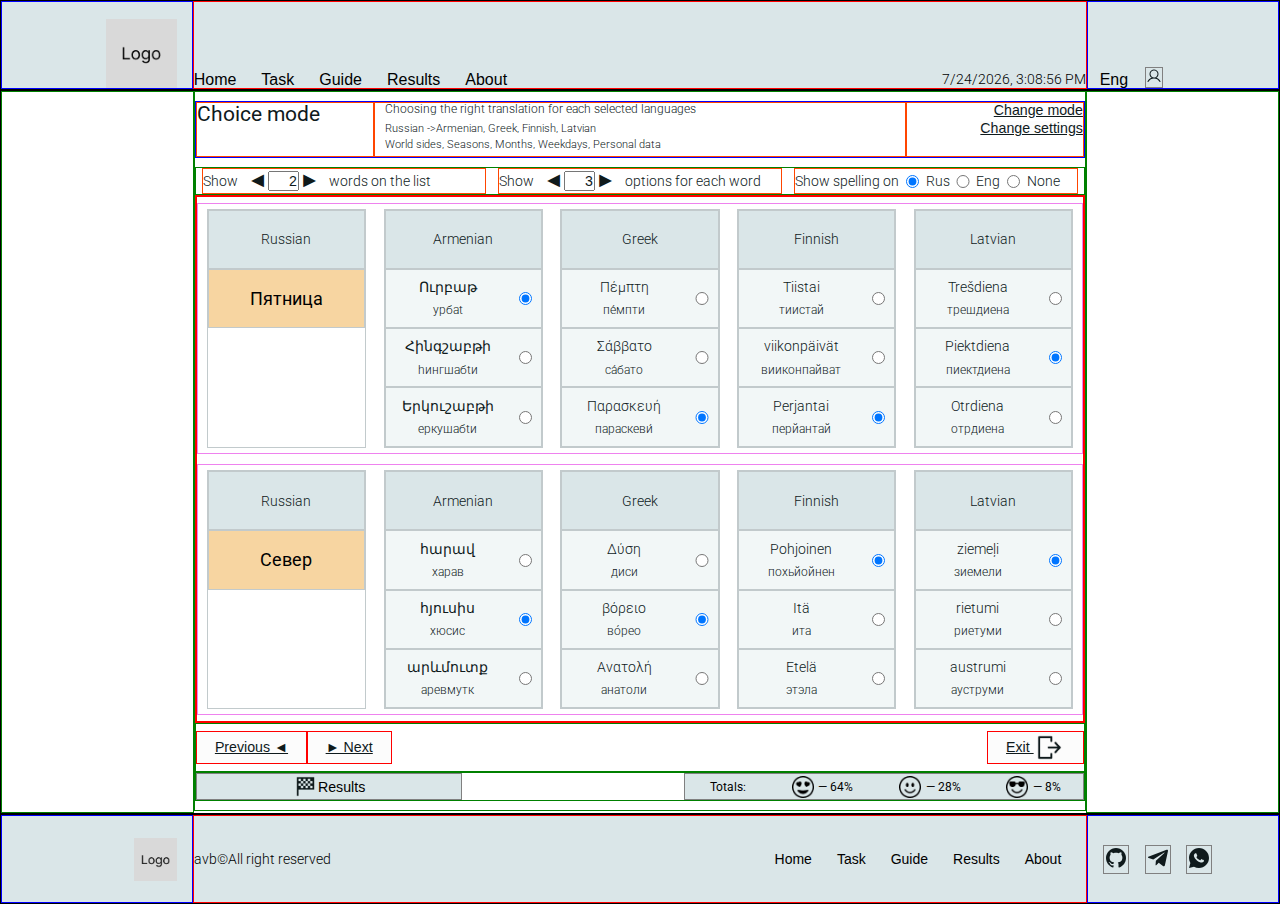
<file: pages/taskChoice.html>
<!DOCTYPE html>
<html lang="en">
<head>
    <meta charset="UTF-8">
    <meta name="viewport" content="width=device-width, initial-scale=1.0">
    <title>langMe-Choice</title>
    <link rel="stylesheet" href="../styles/task/task.css">
    <script defer src="../scripts/pageLoading.js"></script>
    <script defer src="../data/langs.js"></script> 
    <script defer src="../data/themes.js"></script> 
    <script defer src="../data/modes.js"></script>
    <script defer src="../scripts/homeLoading.js"></script>
    <script defer src="../scripts/pageLoading.js"></script>  
    <script defer src="../scripts/timenow.js"></script>
    <script defer src="../scripts/showModals.js"></script>
    <script defer src="../scripts/listLangs.js"></script>
    <script defer src="../scripts/listThemes.js"></script>
    <script defer src="../scripts/listModes.js"></script>
    <script defer src="../scripts/counter.js"></script>
</head>
<body>
    <div class="wrapper">
        <div class="top">
            <header>
                <div class="header-left">
                    <div class="header-left-block">
                        <img src="../assets/icons/png/Logo-1-1.png" alt="logo">
                    </div>
                </div>
                <div class="header-center">
                    <div class="header-center-block">
                        <menu>
                            <button class="menu-item header" onclick="window.location.href='home.html'">Home</button>
                            <button class="menu-item header" onclick="window.location.href='task.html'">Task</button>
                            <button class="menu-item header">Guide</button>
                            <button class="menu-item header">Results</button>
                            <button class="menu-item header">About</button>
                        </menu>
                        <div class="service-time">
                            <p id="currentTime"></p>
                        </div>                        
                    </div>
                </div>
                <div class="header-right">
                    <div class="header-right-block">
                        <menu>                            
                            <div class="combo-block" id="appLang">
                                <button class="menu-item header" id="appLangEngChoice" onclick="openAppLangChoiceList()">Eng</button>
                                <div class="combo-list" id="appLangChoice">
                                    <!-- <button class="menu-item header" id="appLangEng">Eng</button>
                                   <button class="menu-item header" id="appLangRus">Rus</button>  -->
                                </div>                                
                            </div>
                            <button class="menu-item header">
                                <svg width="16" height="16" viewBox="0 0 16 16" fill="none" xmlns="http://www.w3.org/2000/svg">
                                    <path d="M14.4324 13.25C13.4805 11.6044 12.0137 10.4244 10.3018 9.86501C11.1486 9.36092 11.8065 8.59281 12.1744 7.67863C12.5424 6.76445 12.6001 5.75476 12.3387 4.8046C12.0773 3.85445 11.5112 3.01638 10.7274 2.41908C9.94359 1.82179 8.98538 1.49831 7.99993 1.49831C7.01447 1.49831 6.05626 1.82179 5.27244 2.41908C4.48863 3.01638 3.92255 3.85445 3.66114 4.8046C3.39973 5.75476 3.45744 6.76445 3.82542 7.67863C4.19339 8.59281 4.85128 9.36092 5.69805 9.86501C3.98618 10.4238 2.5193 11.6038 1.56743 13.25C1.53252 13.3069 1.50936 13.3703 1.49933 13.4363C1.4893 13.5023 1.49259 13.5696 1.509 13.6343C1.52542 13.6991 1.55463 13.7598 1.59492 13.8131C1.63521 13.8663 1.68575 13.911 1.74357 13.9444C1.80138 13.9778 1.8653 13.9992 1.93155 14.0075C1.99781 14.0158 2.06505 14.0108 2.12931 13.9927C2.19358 13.9745 2.25356 13.9437 2.30573 13.9021C2.3579 13.8604 2.40119 13.8087 2.43305 13.75C3.61055 11.715 5.6918 10.5 7.99993 10.5C10.3081 10.5 12.3893 11.715 13.5668 13.75C13.5987 13.8087 13.642 13.8604 13.6941 13.9021C13.7463 13.9437 13.8063 13.9745 13.8705 13.9927C13.9348 14.0108 14.002 14.0158 14.0683 14.0075C14.1345 13.9992 14.1985 13.9778 14.2563 13.9444C14.3141 13.911 14.3646 13.8663 14.4049 13.8131C14.4452 13.7598 14.4744 13.6991 14.4908 13.6343C14.5073 13.5696 14.5106 13.5023 14.5005 13.4363C14.4905 13.3703 14.4673 13.3069 14.4324 13.25ZM4.49993 6.00001C4.49993 5.30777 4.7052 4.63108 5.08978 4.05551C5.47437 3.47994 6.02099 3.03133 6.66053 2.76643C7.30007 2.50152 8.00381 2.43221 8.68274 2.56726C9.36168 2.70231 9.98531 3.03565 10.4748 3.52513C10.9643 4.01462 11.2976 4.63826 11.4327 5.31719C11.5677 5.99612 11.4984 6.69986 11.2335 7.3394C10.9686 7.97894 10.52 8.52557 9.94442 8.91015C9.36885 9.29474 8.69216 9.50001 7.99993 9.50001C7.07197 9.49901 6.18231 9.12995 5.52615 8.47378C4.86999 7.81762 4.50092 6.92796 4.49993 6.00001Z" fill="#0F1A1C"/>
                                </svg>
                            </button>
                        </menu>                     
                    </div>
                </div>
            </header>
            <main>
                <div class="main-left"></div>
                <div class="main-center">
                    <div class="task-info">
                        <div class="info-title-block">
                            <p class="info-title">Choice mode</p>
                        </div>
                        <div class="info-content-block">
                            <div class="task-description">
                                <p class="info-content" id="taskDescription">Choosing the right translation for each selected languages</p>
                            </div>
                            <div class="task-langs">
                                <p class="info-content" id="taskPrimLang">Russian -></p>
                                <p class="info-content" id="taskCompLang">Armenian, Greek, Finnish, Latvian</p>
                            </div>
                            <div class="task-themes">
                                <p class="info-content">World sides, Seasons, Months, Weekdays, Personal data</p>
                            </div>                            
                        </div>
                        <div class="info-service-block">
                            <button class="btn-link">Change mode</button>
                            <button class="btn-link" onclick="openModalSettings()">Change settings</button>
                        </div>
                    </div>
                    <div class="task-settings">
                        <div class="counter" id="counterWords">
                            <label class="counter-label" for="">Show</label>
                            <button class="counter-btn" id="btnPrevNumWords" onclick="minusFunction(numWordsValue)">&#9668;</button>
                            <input class="counter-value" id="numWordsValue" type="text" value="2" title="2 words recomended" readonly>
                            <button class="counter-btn" id="btnNextNumWords" onclick="plusFunction(numWordsValue)">&#9658;</button>
                            <label class="counter-label" for="">words on the list</label>
                        </div>
                        <div class="counter" id="counterOptions">
                            <label class="counter-label" for="">Show</label>
                            <button class="counter-btn" id="btnPrevNumOpt" onclick="minusFunction(numOptionsValue)">&#9668;</button>
                            <input class="counter-value" id="numOptionsValue" type="text" value="3" title="3 options recomended" readonly>
                            <button class="counter-btn" id="btnNextNumOpt" onclick="plusFunction(numOptionsValue)">&#9658;</button>
                            <label class="counter-label" for="">options for each word</label>
                        </div>
                        <div class="counter" id="radioSpell">
                            <label class="counter-label" for="">Show spelling on</label>
                            <input class="counter-value" type="radio" name="spellChoice" id="spellRus" checked>
                            <label class="counter-label" for="spellRus">Rus</label>
                            <input class="counter-value" type="radio" name="spellChoice" id="spellEng">
                            <label class="counter-label" for="spellEng">Eng</label>
                            <input class="counter-value" type="radio" name="spellChoice" id="spellNone">
                            <label class="counter-label" for="spellNone">None</label>
                        </div>
                    </div>
                    <div class="task-mode-block" id="taskModeChoice">
                        <div class="task-mode" name="row1" id="item1">
                            <div class="item-card base" id="item1Base">
                                <div class="item-heading">
                                    <p class="heading-text" id="item1HeadingBase">Russian</p>
                                </div>
                                <div class="item-option base">
                                    <p class="item-word base" id="item1WordBase">Пятница</p>
                                </div>
                            </div>
                            <div class="item-card" id="item1Comp1">
                                <div class="item-heading">
                                    <p class="heading-text" id="item1Comp1Heading">Armenian</p>
                                </div>
                                <div class="item-option" id="item1Comp1Option1">
                                    <div class="option-word-block">
                                        <p class="option-word" id="item1Comp1Option1Word">Ուրբաթ</p>
                                        <p class="option-spell" id="item1Comp1Option1Spell">урбаt</p>
                                    </div>
                                    <div class="option-radio-block">
                                        <input class="option-radio" name="item1Comp1" type="radio" id="item1Comp1Option1Radio" checked>
                                    </div>
                                    
                                </div>
                                <div class="item-option" id="item1Comp1Option2">
                                    <div class="option-word-block">
                                        <p class="option-word" id="item1Comp1Option2Word">Հինգշաբթի</p>
                                        <p class="option-spell" id="item1Comp1Option2Spell">hингшабtи</p>
                                    </div>
                                    <div class="option-radio-block">
                                        <input class="option-radio" name="item1Comp1" type="radio" id="item1Comp1Option2Radio">
                                    </div>                                
                                </div>
                                <div class="item-option" id="item1Comp1Option3">
                                    <div class="option-word-block">
                                        <p class="option-word" id="item1Comp1Option3Word">Երկուշաբթի</p>
                                        <p class="option-spell" id="item1Comp1Option3Spell">еркушабtи</p>
                                    </div>
                                    <div class="option-radio-block">
                                        <input class="option-radio" name="item1Comp1" type="radio" id="item1Comp1Option3Radio">
                                    </div>                                
                                </div>
                            </div>
                            <div class="item-card" id="item1Comp2">
                                <div class="item-heading">
                                    <p class="heading-text" id="item1Comp2Heading">Greek</p>
                                </div>
                                <div class="item-option" id="item1Comp2Option1">
                                    <div class="option-word-block">
                                        <p class="option-word" id="item1Comp2Option1Word">Πέμπτη</p>
                                        <p class="option-spell" id="item1Comp2Option1Spell">пе́мпти</p>
                                    </div>
                                    <div class="option-radio-block">
                                        <input class="option-radio" name="item1Comp2" type="radio" id="item1Comp2Option1Radio">
                                    </div>
                                    
                                </div>
                                <div class="item-option" id="item1Comp2Option2">
                                    <div class="option-word-block">
                                        <p class="option-word" id="item1Comp2Option2Word">Σάββατο</p>
                                        <p class="option-spell" id="item1Comp2Option2Spell">са́бато</p>
                                    </div>
                                    <div class="option-radio-block">
                                        <input class="option-radio" name="item1Comp2" type="radio" id="item1Comp2Option2Radio">
                                    </div>                                
                                </div>
                                <div class="item-option" id="item1Comp2Option3">
                                    <div class="option-word-block">
                                        <p class="option-word" id="item1Comp2Option3Word">Παρασκευή</p>
                                        <p class="option-spell" id="item1Comp2Option3Spell">параскеви́</p>
                                    </div>
                                    <div class="option-radio-block">
                                        <input class="option-radio" name="item1Comp2" type="radio" id="item1Comp2Option3Radio" checked>
                                    </div>                                
                                </div>
                            </div>
                            <div class="item-card" id="item1Comp3">
                                <div class="item-heading">
                                    <p class="heading-text" id="item1Comp3Heading">Finnish</p>
                                </div>
                                <div class="item-option" id="item1Comp3Option1">
                                    <div class="option-word-block">
                                        <p class="option-word" id="item1Comp3Option1Word">Tiistai</p>
                                        <p class="option-spell" id="item1Comp3Option1Spell">тиистай</p>
                                    </div>
                                    <div class="option-radio-block">
                                        <input class="option-radio" name="item1Comp3" type="radio" id="item1Comp3Option1Radio">
                                    </div>
                                    
                                </div>
                                <div class="item-option" id="item1Comp3Option2">
                                    <div class="option-word-block">
                                        <p class="option-word" id="item1Comp3Option2Word">viikonpäivät</p>
                                        <p class="option-spell" id="item1Comp3Option2Spell">вииконпайват</p>
                                    </div>
                                    <div class="option-radio-block">
                                        <input class="option-radio" name="item1Comp3" type="radio" id="item1Comp3Option2Radio">
                                    </div>                                
                                </div>
                                <div class="item-option" id="item1Comp3Option3">
                                    <div class="option-word-block">
                                        <p class="option-word" id="item1Comp3Option3Word">Perjantai</p>
                                        <p class="option-spell" id="item1Comp3Option3Spell">перйантай</p>
                                    </div>
                                    <div class="option-radio-block">
                                        <input class="option-radio" name="item1Comp3" type="radio" id="item1Comp3Option3Radio" checked>
                                    </div>                                
                                </div>
                            </div>
                            <div class="item-card" id="item1Comp4">
                                <div class="item-heading">
                                    <p class="heading-text" id="item1Comp4Heading">Latvian</p>
                                </div>
                                <div class="item-option" id="item1Comp4Option1">
                                    <div class="option-word-block">
                                        <p class="option-word" id="item1Comp4Option1Word">Trešdiena</p>
                                        <p class="option-spell" id="item1Comp4Option1Spell">трешдиена</p>
                                    </div>
                                    <div class="option-radio-block">
                                        <input class="option-radio" name="item1Comp4" type="radio" id="item1Comp4Option1Radio">
                                    </div>
                                    
                                </div>
                                <div class="item-option" id="item1Comp4Option2">
                                    <div class="option-word-block">
                                        <p class="option-word" id="item1Comp4Option2Word">Piektdiena</p>
                                        <p class="option-spell" id="item1Comp4Option2Spell">пиектдиена</p>
                                    </div>
                                    <div class="option-radio-block">
                                        <input class="option-radio" name="item1Comp4" type="radio" id="item1Comp4Option2Radio" checked>
                                    </div>                                
                                </div>
                                <div class="item-option" id="item1Comp4Option3">
                                    <div class="option-word-block">
                                        <p class="option-word" id="item1Comp4Option3Word">Otrdiena</p>
                                        <p class="option-spell" id="item1Comp4Option3Spell">отрдиена</p>
                                    </div>
                                    <div class="option-radio-block">
                                        <input class="option-radio" name="item1Comp4" type="radio" id="item1Comp4Option3Radio">
                                    </div>                                
                                </div>
                            </div>
                        </div>
                        <div class="task-mode" name="row2" id="item2">
                            <div class="item-card base" id="item1Base">
                                <div class="item-heading">
                                    <p class="heading-text" id="item2HeadingBase">Russian</p>
                                </div>
                                <div class="item-option base">
                                    <p class="item-word base" id="item2WordBase">Север</p>
                                </div>
                            </div>
                            <div class="item-card" id="item2Comp1">
                                <div class="item-heading">
                                    <p class="heading-text" id="item2Comp1Heading">Armenian</p>
                                </div>
                                <div class="item-option" id="item2Comp1Option1">
                                    <div class="option-word-block">
                                        <p class="option-word" id="item2Comp1Option1Word">հարավ</p>
                                        <p class="option-spell" id="item2Comp1Option1Spell">харав</p>
                                    </div>
                                    <div class="option-radio-block">
                                        <input class="option-radio" name="item2Comp1" type="radio" id="item2Comp1Option1Radio">
                                    </div>
                                    
                                </div>
                                <div class="item-option" id="item2Comp1Option2">
                                    <div class="option-word-block">
                                        <p class="option-word" id="item2Comp1Option2Word">հյուսիս</p>
                                        <p class="option-spell" id="item2Comp1Option2Spell">хюсис</p>
                                    </div>
                                    <div class="option-radio-block">
                                        <input class="option-radio" name="item2Comp1" type="radio" id="item2Comp1Option2Radio" checked>
                                    </div>                                
                                </div>
                                <div class="item-option" id="item2Comp1Option3">
                                    <div class="option-word-block">
                                        <p class="option-word" id="item2Comp1Option3Word">արևմուտք</p>
                                        <p class="option-spell" id="item2Comp1Option3Spell">аревмутк</p>
                                    </div>
                                    <div class="option-radio-block">
                                        <input class="option-radio" name="item2Comp1" type="radio" id="item2Comp1Option3Radio">
                                    </div>                                
                                </div>
                            </div>
                            <div class="item-card" id="item2Comp2">
                                <div class="item-heading">
                                    <p class="heading-text" id="item2Comp2Heading">Greek</p>
                                </div>
                                <div class="item-option" id="item2Comp2Option1">
                                    <div class="option-word-block">
                                        <p class="option-word" id="item2Comp2Option1Word">Δύση</p>
                                        <p class="option-spell" id="item2Comp2Option1Spell">диси</p>
                                    </div>
                                    <div class="option-radio-block">
                                        <input class="option-radio" name="item2Comp2" type="radio" id="item2Comp2Option1Radio">
                                    </div>
                                    
                                </div>
                                <div class="item-option" id="item2Comp2Option2">
                                    <div class="option-word-block">
                                        <p class="option-word" id="item2Comp2Option2Word">βόρειο</p>
                                        <p class="option-spell" id="item2Comp2Option2Spell">вóрео</p>
                                    </div>
                                    <div class="option-radio-block">
                                        <input class="option-radio" name="item2Comp2" type="radio" id="item2Comp2Option2Radio" checked>
                                    </div>                                
                                </div>
                                <div class="item-option" id="item2Comp2Option3">
                                    <div class="option-word-block">
                                        <p class="option-word" id="item2Comp2Option3Word">Ανατολή</p>
                                        <p class="option-spell" id="item2Comp2Option3Spell">анатоли</p>
                                    </div>
                                    <div class="option-radio-block">
                                        <input class="option-radio" name="item2Comp2" type="radio" id="item2Comp2Option3Radio">
                                    </div>                                
                                </div>
                            </div>
                            <div class="item-card" id="item2Comp3">
                                <div class="item-heading">
                                    <p class="heading-text" id="item2Comp3Heading">Finnish</p>
                                </div>
                                <div class="item-option" id="item2Comp3Option1">
                                    <div class="option-word-block">
                                        <p class="option-word" id="item2Comp3Option1Word">Pohjoinen</p>
                                        <p class="option-spell" id="item2Comp3Option1Spell">похьйойнен</p>
                                    </div>
                                    <div class="option-radio-block">
                                        <input class="option-radio" name="item2Comp3" type="radio" id="item2Comp3Option1Radio" checked>
                                    </div>
                                    
                                </div>
                                <div class="item-option" id="item2Comp3Option2">
                                    <div class="option-word-block">
                                        <p class="option-word" id="item2Comp3Option2Word">Itä</p>
                                        <p class="option-spell" id="item2Comp3Option2Spell">ита</p>
                                    </div>
                                    <div class="option-radio-block">
                                        <input class="option-radio" name="item2Comp3" type="radio" id="item2Comp3Option2Radio">
                                    </div>                                
                                </div>
                                <div class="item-option" id="item2Comp3Option3">
                                    <div class="option-word-block">
                                        <p class="option-word" id="item2Comp3Option3Word">Etelä</p>
                                        <p class="option-spell" id="item2Comp3Option3Spell">этэла</p>
                                    </div>
                                    <div class="option-radio-block">
                                        <input class="option-radio" name="item2Comp3" type="radio" id="item2Comp3Option3Radio">
                                    </div>                                
                                </div>
                            </div>
                            <div class="item-card" id="item2Comp4">
                                <div class="item-heading">
                                    <p class="heading-text" id="item2Comp4Heading">Latvian</p>
                                </div>
                                <div class="item-option" id="item2Comp4Option1">
                                    <div class="option-word-block">
                                        <p class="option-word" id="item2Comp4Option1Word">ziemeļi</p>
                                        <p class="option-spell" id="item2Comp4Option1Spell">зиемели</p>
                                    </div>
                                    <div class="option-radio-block">
                                        <input class="option-radio" name="item2Comp4" type="radio" id="item2Comp4Option1Radio" checked>
                                    </div>
                                    
                                </div>
                                <div class="item-option" id="item2Comp4Option2">
                                    <div class="option-word-block">
                                        <p class="option-word" id="item2Comp4Option2Word">rietumi</p>
                                        <p class="option-spell" id="item2Comp4Option2Spell">риетуми</p>
                                    </div>
                                    <div class="option-radio-block">
                                        <input class="option-radio" name="item2Comp4" type="radio" id="item2Comp4Option2Radio">
                                    </div>                                
                                </div>
                                <div class="item-option" id="item2Comp4Option3">
                                    <div class="option-word-block">
                                        <p class="option-word" id="item2Comp4Option3Word">austrumi</p>
                                        <p class="option-spell" id="item2Comp4Option3Spell">ауструми</p>
                                    </div>
                                    <div class="option-radio-block">
                                        <input class="option-radio" name="item2Comp4" type="radio" id="item2Comp4Option3Radio">
                                    </div>                                
                                </div>
                            </div>
                        </div>
                    </div>
                    <div class="task-navi">
                        <div class="navi-buttons">
                            <button class="btn-link">Previous&nbsp;&#9668;</button>
                            <button class="btn-link">&#9658;&nbsp;Next</button>
                        </div>
                        <div class="navi-buttons">
                            <button class="btn-link">Exit&nbsp;<img src="../assets/icons/png/icon-exit.png" alt="exit"></button>
                        </div>
                    </div>
                    <div class="task-results">
                        <div class="results-buttons">
                            <button class="set-get"><img src="../assets/icons/png/icon-finish-flag.png" alt="results">Results</button>                            
                        </div>
                        <div class="totals">
                            <div class="totals-block">
                                <div class="total-item title">
                                    <p>Totals:</p>
                                </div>
                                <div class="total-item enjoy">
                                    <img src="../assets/icons/png/emoji-smile-regular.png" alt="enjoy">
                                    <p>&nbsp;&mdash;&nbsp;64%</p>
                                </div>
                                <div class="total-item neutral">
                                    <img src="../assets/icons/png/emoji-meh-regular.png" alt="neutral">
                                    <p>&nbsp;&mdash;&nbsp;28%</p>
                                </div>
                                <div class="total-item worry">
                                    <img src="../assets/icons/png/emoji-sad-regular.png" alt="worry">
                                    <p>&nbsp;&mdash;&nbsp;8%</p>
                                </div>                                
                            </div>
                        </div>
                    </div>
                </div>
                <div class="main-right"></div>
            </main>
        </div>
        <!-- Modal forms code block follow-->
        <form class="modal-settings" id="settings" action="" method="get">
            <div class="info">
                <div class="info-header">
                    <img src="../assets/icons/png/Logo-1-3.png" alt="logo">
                    <p class="modal-title">Choose settings for your task</p>
                    <button onclick="closeModalSettings()"><img src="../assets/icons/png/icon-close.png" alt="close"></button>
                </div>
                <div class="info-main">
                    <div class="combo-block" id="primLangBlock">
                        <label class="combo-label" for="primLang">Primary language:</label>
                        <input class="combo-input" type="text" id="primLang" name="primLang" placeholder="Select the primary language..." readonly>
                        <button type="button" class="combo-button" id="btnOpenPrimLang" onclick="openPrimLangsChoiceList()">...</button>
                        <div class="combo-list" id="primLangChoice">
                            <div class="combo-list-item" name="choose">
                                <input class="combo-list-input search" type="text">
                                <button type="button" class="btn-choose" onclick="closePrimLangsChoiceList()">Choose</button>
                            </div>
                            <div class="combo-list-choice" id="primLangChoiceList">
                            </div>

                        </div>
                    </div>                    
                    <div class="combo-block" id="compLangBlock">
                        <label class="combo-label" for="compLangInput">Compared language:</label>
                        <input class="combo-input" type="text" id="compLang" name="compLangInput" placeholder="Select the compared language..." readonly>
                        <button type="button" class="combo-button" id="btnOpenCompLang" onclick="openCompLangsChoiceList()">...</button>
                        <div class="combo-list" id="compLangChoice">
                            <div class="combo-list-item" name="choose">
                                <input class="combo-list-input search" type="text">
                                <button type="button" class="btn-choose" onclick="closeCompLangsChoiceList()">Choose</button>
                            </div>
                            <div class="combo-list-choice" id="compLangChoiceList">
                            </div>
                        </div>
                    </div>
                    <div class="combo-block" id="themesBlock">
                        <label class="combo-label" for="themes">Themes:</label>
                        <input class="combo-input" type="text" id="themeList" name="themes" placeholder="Select themes of words..." readonly>
                        <button type="button" class="combo-button" id="btnOpenThemes" onclick="openThemesChoiceList()">...</button>
                        <div class="combo-list" id="themeChoice">
                            <div class="combo-list-item" name="themeList">
                                <input class="combo-list-input search" type="text">
                                <!-- <img src="../assets/icons/png/icon-search.png" alt="search"> -->
                                <button type="button" class="btn-choose" onclick="closeThemesChoiceList()">Choose</button>
                            </div>
                            <div class="combo-list-item" name="allThemes">
                                <input class="combo-list-input" type="checkbox" id="allThemes" name="themeList" value="allThemes">
                                <label for="compRu">All themes</label>
                            </div>
                            <div class="combo-list-choice" id="themeChoiceList"></div>
                        </div>
                    </div>

                    <!-- <div class="combo-block" id="modeButtonsBlock">
                        <label class="combo-label" for="modeButtons">Mode:</label>
                        <button type="button" class="mode-button" id="setModePlain">Plain</button>
                        <button type="button" class="mode-button" id="setModeChoice">Choice</button>
                        <button type="button" class="mode-button" id="setModeLang">Lang</button>
                        <button type="button" class="mode-button" id="setModeMix">Mix</button>
                    </div> -->

                    <div class="combo-block" id="modeButtonsBlock">
                        <label class="combo-label mode" for="modeButtons">Mode:</label>
                        
                        <div class="combo-block-choice" id="modeChoice"></div>
                        <button type="button" class="combo-button" onclick="choosedModeItemRadio('modeButton', 'resultMode')">&check;</button>
                    </div>

                    <div class="combo-block" id="userChoiceBlock">
                        <label class="combo-label choice" for="userChoice">Your choice:</label>
                        <!-- <textarea class="combo-text" name="userChoice" id="userChoice" placeholder="Your task settings here..." rows="5" readonly></textarea> -->
                        <div class="user-choice">
                            <div class="user-choice-result">
                                <label class="result-label" for="resultPrim">Primary: </label>
                                <input class="result-field" type="text" id="resultPrim" name="resultPrim">                                
                            </div>
                            <div class="user-choice-result">
                                <label class="result-label" for="resultComp">Compared: </label>
                                <!-- <input class="result-field" type="text" id="resultComp" name="resultComp"> -->
                                <textarea class="result-field" name="resultComp" id="resultComp" readonly></textarea>
                            </div>
                            <div class="user-choice-result">
                                <label class="result-label" for="resultThemes">Themes: </label>
                                <!-- <input class="result-field" type="text" id="resultThemes" name="resultThemes"> -->
                                <textarea class="result-field" name="resultThemes" id="resultThemes" readonly></textarea>
                            </div>
                            <div class="user-choice-result">
                                <label class="result-label" for="resultMode">Mode: </label>
                                <input class="result-field" type="text" id="resultMode" name="resultMode">
                            </div>
                        </div>
                    </div>
                </div>
                <div class="info-button">
                    <!-- <button type="submit" class="btn-go" onclick="submitTaskSettings()">Confirm</button> -->
                    <button type="button" class="btn-go" onclick="submitTaskSettings()">Confirm</button>
                </div>                
            </div>
        </form>
        <footer>
                <div class="footer-left">
                    <div class="footer-left-block">
                        <img src="../assets/icons/png/Logo-2-3.png" alt="logo">
                    </div>                    
                </div>
                <div class="footer-center">
                    <div class="footer-center-block">
                        <div class="copyright">
                            <p>avb&copy;All right reserved</p>
                        </div>
                        <menu>
                            <button class="menu-item footer">Home</button>
                            <button class="menu-item footer">Task</button>
                            <button class="menu-item footer">Guide</button>
                            <button class="menu-item footer">Results</button>
                            <button class="menu-item footer">About</button>
                        </menu>                     
                    </div>
                </div>
                <div class="footer-right">
                    <div class="footer-right-block">
                        <menu>
                            <button class="menu-item footer">
                                <svg width="24" height="24" viewBox="0 0 24 24" fill="none" xmlns="http://www.w3.org/2000/svg">
                                    <path d="M12 2C10.6868 2 9.38642 2.25866 8.17317 2.7612C6.95991 3.26375 5.85752 4.00035 4.92893 4.92893C3.05357 6.8043 2 9.34784 2 12C2 16.42 4.87 20.17 8.84 21.5C9.34 21.58 9.5 21.27 9.5 21V19.31C6.73 19.91 6.14 17.97 6.14 17.97C5.68 16.81 5.03 16.5 5.03 16.5C4.12 15.88 5.1 15.9 5.1 15.9C6.1 15.97 6.63 16.93 6.63 16.93C7.5 18.45 8.97 18 9.54 17.76C9.63 17.11 9.89 16.67 10.17 16.42C7.95 16.17 5.62 15.31 5.62 11.5C5.62 10.39 6 9.5 6.65 8.79C6.55 8.54 6.2 7.5 6.75 6.15C6.75 6.15 7.59 5.88 9.5 7.17C10.29 6.95 11.15 6.84 12 6.84C12.85 6.84 13.71 6.95 14.5 7.17C16.41 5.88 17.25 6.15 17.25 6.15C17.8 7.5 17.45 8.54 17.35 8.79C18 9.5 18.38 10.39 18.38 11.5C18.38 15.32 16.04 16.16 13.81 16.41C14.17 16.72 14.5 17.33 14.5 18.26V21C14.5 21.27 14.66 21.59 15.17 21.5C19.14 20.16 22 16.42 22 12C22 10.6868 21.7413 9.38642 21.2388 8.17317C20.7362 6.95991 19.9997 5.85752 19.0711 4.92893C18.1425 4.00035 17.0401 3.26375 15.8268 2.7612C14.6136 2.25866 13.3132 2 12 2Z" fill="#0F1A1C"/>
                                </svg>
                            </button>
                            <button class="menu-item footer">
                                <svg width="24" height="24" viewBox="0 0 24 24" fill="none" xmlns="http://www.w3.org/2000/svg">
                                <path d="M21.9359 5.17L18.9059 19.355C18.6799 20.354 18.0999 20.579 17.2619 20.128L12.7169 16.776L10.4919 18.903C10.2669 19.129 10.0409 19.355 9.52491 19.355L9.87991 14.68L18.3579 6.976C18.7119 6.621 18.2609 6.492 17.8099 6.783L7.26891 13.423L2.72291 12.037C1.72391 11.715 1.72391 11.037 2.94891 10.587L20.6139 3.72C21.4839 3.462 22.2259 3.914 21.9359 5.17Z" fill="#0F1A1C"/>
                                </svg>
                            </button>
                            <button class="menu-item footer">
                                <svg width="24" height="24" viewBox="0 0 24 24" fill="none" xmlns="http://www.w3.org/2000/svg">
                                    <path d="M12.001 2C17.524 2 22.001 6.477 22.001 12C22.001 17.523 17.524 22 12.001 22C10.2337 22.003 8.49757 21.5353 6.97099 20.645L2.00499 22L3.35699 17.032C2.46595 15.5049 1.99789 13.768 2.00099 12C2.00099 6.477 6.47799 2 12.001 2ZM8.59299 7.3L8.39299 7.308C8.26368 7.31691 8.13734 7.35087 8.02099 7.408C7.91257 7.46951 7.81355 7.5463 7.72699 7.636C7.60699 7.749 7.53899 7.847 7.46599 7.942C7.09611 8.4229 6.89696 9.01331 6.89999 9.62C6.90199 10.11 7.02999 10.587 7.22999 11.033C7.63899 11.935 8.31199 12.89 9.19999 13.775C9.41399 13.988 9.62399 14.202 9.84999 14.401C10.9534 15.3724 12.2683 16.073 13.69 16.447L14.258 16.534C14.443 16.544 14.628 16.53 14.814 16.521C15.1052 16.5056 15.3895 16.4268 15.647 16.29C15.7778 16.2223 15.9056 16.1489 16.03 16.07C16.03 16.07 16.0723 16.0413 16.155 15.98C16.29 15.88 16.373 15.809 16.485 15.692C16.569 15.6053 16.639 15.5047 16.695 15.39C16.773 15.227 16.851 14.916 16.883 14.657C16.907 14.459 16.9 14.351 16.897 14.284C16.893 14.177 16.804 14.066 16.707 14.019L16.125 13.758C16.125 13.758 15.255 13.379 14.723 13.137C14.6673 13.1128 14.6077 13.0989 14.547 13.096C14.4786 13.0888 14.4094 13.0965 14.3442 13.1184C14.279 13.1403 14.2192 13.176 14.169 13.223C14.164 13.221 14.097 13.278 13.374 14.154C13.3325 14.2098 13.2753 14.2519 13.2098 14.2751C13.1443 14.2982 13.0733 14.3013 13.006 14.284C12.9408 14.2666 12.877 14.2446 12.815 14.218C12.691 14.166 12.648 14.146 12.563 14.11C11.9889 13.8599 11.4574 13.5215 10.988 13.107C10.862 12.997 10.745 12.877 10.625 12.761C10.2316 12.3842 9.88874 11.958 9.60499 11.493L9.54599 11.398C9.50425 11.3338 9.47003 11.265 9.44399 11.193C9.40599 11.046 9.50499 10.928 9.50499 10.928C9.50499 10.928 9.74799 10.662 9.86099 10.518C9.97099 10.378 10.064 10.242 10.124 10.145C10.242 9.955 10.279 9.76 10.217 9.609C9.93699 8.925 9.64766 8.24467 9.34899 7.568C9.28999 7.434 9.11499 7.338 8.95599 7.319C8.90199 7.31233 8.84799 7.307 8.79399 7.303C8.65972 7.2953 8.52508 7.29663 8.39099 7.307L8.59299 7.3Z" fill="#0F1A1C"/>
                                </svg>
                            </button>
                        </menu>                     
                    </div>
                </div>
        </footer>
    </div>
</body>
</html>
</file>
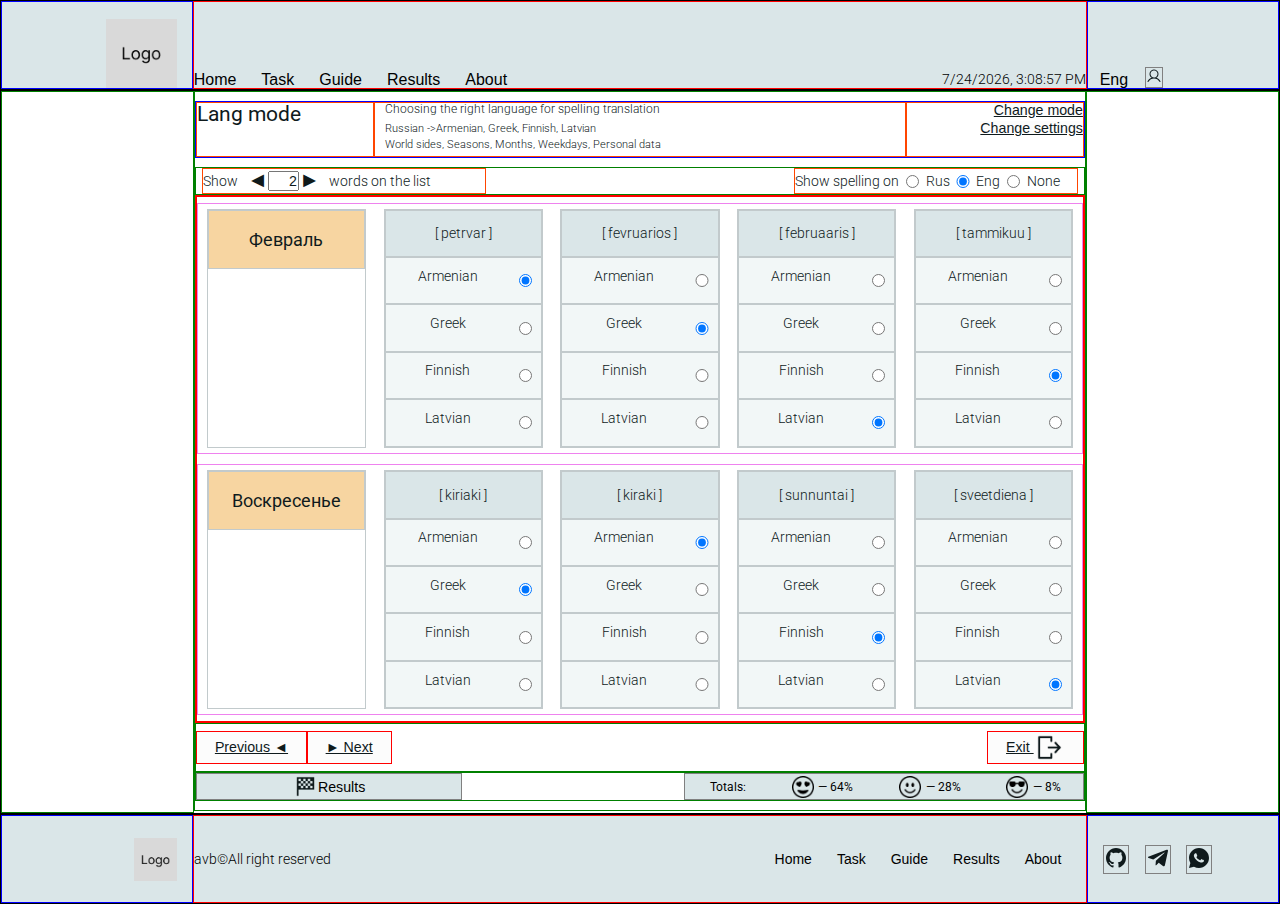
<file: pages/taskLang.html>
<!DOCTYPE html>
<html lang="en">
<head>
    <meta charset="UTF-8">
    <meta name="viewport" content="width=device-width, initial-scale=1.0">
    <title>langMe-Lang</title>
    <link rel="stylesheet" href="../styles/task/task.css">
    <script defer src="../scripts/pageLoading.js"></script>
    <script defer src="../data/langs.js"></script> 
    <script defer src="../data/themes.js"></script> 
    <script defer src="../data/modes.js"></script>
    <script defer src="../scripts/homeLoading.js"></script>
    <script defer src="../scripts/pageLoading.js"></script>  
    <script defer src="../scripts/timenow.js"></script>
    <script defer src="../scripts/showModals.js"></script>
    <script defer src="../scripts/listLangs.js"></script>
    <script defer src="../scripts/listThemes.js"></script>
    <script defer src="../scripts/listModes.js"></script>
    <script defer src="../scripts/counter.js"></script>
</head>
<body>
    <div class="wrapper">
        <div class="top">
            <header>
                <div class="header-left">
                    <div class="header-left-block">
                        <img src="../assets/icons/png/Logo-1-1.png" alt="logo">
                    </div>
                </div>
                <div class="header-center">
                    <div class="header-center-block">
                        <menu>
                            <button class="menu-item header" onclick="window.location.href='home.html'">Home</button>
                            <button class="menu-item header" onclick="window.location.href='task.html'">Task</button>
                            <button class="menu-item header">Guide</button>
                            <button class="menu-item header">Results</button>
                            <button class="menu-item header">About</button>
                        </menu>
                        <div class="service-time">
                            <p id="currentTime"></p>
                        </div>                        
                    </div>
                </div>
                <div class="header-right">
                    <div class="header-right-block">
                        <menu>                            
                            <div class="combo-block" id="appLang">
                                <button class="menu-item header" id="appLangEngChoice" onclick="openAppLangChoiceList()">Eng</button>
                                <div class="combo-list" id="appLangChoice">
                                    <!-- <button class="menu-item header" id="appLangEng">Eng</button>
                                   <button class="menu-item header" id="appLangRus">Rus</button>  -->
                                </div>                                
                            </div>
                            <button class="menu-item header">
                                <svg width="16" height="16" viewBox="0 0 16 16" fill="none" xmlns="http://www.w3.org/2000/svg">
                                    <path d="M14.4324 13.25C13.4805 11.6044 12.0137 10.4244 10.3018 9.86501C11.1486 9.36092 11.8065 8.59281 12.1744 7.67863C12.5424 6.76445 12.6001 5.75476 12.3387 4.8046C12.0773 3.85445 11.5112 3.01638 10.7274 2.41908C9.94359 1.82179 8.98538 1.49831 7.99993 1.49831C7.01447 1.49831 6.05626 1.82179 5.27244 2.41908C4.48863 3.01638 3.92255 3.85445 3.66114 4.8046C3.39973 5.75476 3.45744 6.76445 3.82542 7.67863C4.19339 8.59281 4.85128 9.36092 5.69805 9.86501C3.98618 10.4238 2.5193 11.6038 1.56743 13.25C1.53252 13.3069 1.50936 13.3703 1.49933 13.4363C1.4893 13.5023 1.49259 13.5696 1.509 13.6343C1.52542 13.6991 1.55463 13.7598 1.59492 13.8131C1.63521 13.8663 1.68575 13.911 1.74357 13.9444C1.80138 13.9778 1.8653 13.9992 1.93155 14.0075C1.99781 14.0158 2.06505 14.0108 2.12931 13.9927C2.19358 13.9745 2.25356 13.9437 2.30573 13.9021C2.3579 13.8604 2.40119 13.8087 2.43305 13.75C3.61055 11.715 5.6918 10.5 7.99993 10.5C10.3081 10.5 12.3893 11.715 13.5668 13.75C13.5987 13.8087 13.642 13.8604 13.6941 13.9021C13.7463 13.9437 13.8063 13.9745 13.8705 13.9927C13.9348 14.0108 14.002 14.0158 14.0683 14.0075C14.1345 13.9992 14.1985 13.9778 14.2563 13.9444C14.3141 13.911 14.3646 13.8663 14.4049 13.8131C14.4452 13.7598 14.4744 13.6991 14.4908 13.6343C14.5073 13.5696 14.5106 13.5023 14.5005 13.4363C14.4905 13.3703 14.4673 13.3069 14.4324 13.25ZM4.49993 6.00001C4.49993 5.30777 4.7052 4.63108 5.08978 4.05551C5.47437 3.47994 6.02099 3.03133 6.66053 2.76643C7.30007 2.50152 8.00381 2.43221 8.68274 2.56726C9.36168 2.70231 9.98531 3.03565 10.4748 3.52513C10.9643 4.01462 11.2976 4.63826 11.4327 5.31719C11.5677 5.99612 11.4984 6.69986 11.2335 7.3394C10.9686 7.97894 10.52 8.52557 9.94442 8.91015C9.36885 9.29474 8.69216 9.50001 7.99993 9.50001C7.07197 9.49901 6.18231 9.12995 5.52615 8.47378C4.86999 7.81762 4.50092 6.92796 4.49993 6.00001Z" fill="#0F1A1C"/>
                                </svg>
                            </button>
                        </menu>                     
                    </div>
                </div>
            </header>
            <main>
                <div class="main-left"></div>
                <div class="main-center">
                    <div class="task-info">
                        <div class="info-title-block">
                            <p class="info-title">Lang mode</p>
                        </div>
                        <div class="info-content-block">
                            <div class="task-description">
                                <p class="info-content" id="taskDescription">Choosing the right language for spelling translation</p>
                            </div>
                            <div class="task-langs">
                                <p class="info-content" id="taskPrimLang">Russian -></p>
                                <p class="info-content" id="taskCompLang">Armenian, Greek, Finnish, Latvian</p>
                            </div>
                            <div class="task-themes">
                                <p class="info-content">World sides, Seasons, Months, Weekdays, Personal data</p>
                            </div>                            
                        </div>
                        <div class="info-service-block">
                            <button class="btn-link">Change mode</button>
                            <button class="btn-link" onclick="openModalSettings()">Change settings</button>
                        </div>
                    </div>
                    <div class="task-settings">
                        <div class="counter" id="counterWords">
                            <label class="counter-label" for="">Show</label>
                            <button class="counter-btn" id="btnPrevNumWords" onclick="minusFunction(numWordsValue)">&#9668;</button>
                            <input class="counter-value" id="numWordsValue" type="text" value="2" title="2 words recomended" readonly>
                            <button class="counter-btn" id="btnNextNumWords" onclick="plusFunction(numWordsValue)">&#9658;</button>
                            <label class="counter-label" for="">words on the list</label>
                        </div>
                        <div class="counter" id="counterOptions" style="visibility: hidden;">
                            <label class="counter-label" for="">Show</label>
                            <button class="counter-btn" id="btnPrevNumOpt" onclick="minusFunction(numOptionsValue)">&#9668;</button>
                            <input class="counter-value" id="numOptionsValue" type="text" value="3" title="3 options recomended" readonly>
                            <button class="counter-btn" id="btnNextNumOpt" onclick="plusFunction(numOptionsValue)">&#9658;</button>
                            <label class="counter-label" for="">options for each word</label>
                        </div>
                        <div class="counter" id="radioSpell">
                            <label class="counter-label" for="">Show spelling on</label>
                            <input class="counter-value" type="radio" name="spellChoice" id="spellRus">
                            <label class="counter-label" for="spellRus">Rus</label>
                            <input class="counter-value" type="radio" name="spellChoice" id="spellEng" checked>
                            <label class="counter-label" for="spellEng">Eng</label>
                            <input class="counter-value" type="radio" name="spellChoice" id="spellNone">
                            <label class="counter-label" for="spellNone">None</label>
                        </div>
                    </div>
                    <div class="task-mode-block" id="taskModeLang">
                        <div class="task-mode" name="row1" id="item1">
                            <div class="item-card base" id="item1Base">
                                <div class="item-heading" style="background-color: #f7d5a1;">
                                    <p class="heading-text" id="item1HeadingBase" style="font-size: 1.39vw; font-weight: 400; height: 20%;">Февраль</p>
                                </div>
                                <div class="item-option base" style="visibility: hidden;">
                                    <p class="item-word base" id="item1WordBase">Russian</p>
                                </div>
                            </div>
                            <div class="item-card" id="item1Comp1">
                                <div class="item-heading">
                                    <p class="heading-text" id="item1Comp1Heading">[ petrvar ]</p>
                                </div>
                                <div class="item-option" id="item1Comp1Option1">
                                    <div class="option-word-block">
                                        <p class="option-word" id="item1Comp1Option1Word">Armenian</p>
                                        <p class="option-spell" id="item1Comp1Option1Spell" style="display: none;"></p>
                                    </div>
                                    <div class="option-radio-block">
                                        <input class="option-radio" name="item1Comp1" type="radio" id="item1Comp1Option1Radio" checked>
                                    </div>                                    
                                </div>
                                <div class="item-option" id="item1Comp1Option2">
                                    <div class="option-word-block">
                                        <p class="option-word" id="item1Comp1Option2Word">Greek</p>
                                        <p class="option-spell" id="item1Comp1Option2Spell" style="display: none;"></p>
                                    </div>
                                    <div class="option-radio-block">
                                        <input class="option-radio" name="item1Comp1" type="radio" id="item1Comp1Option2Radio">
                                    </div>                                
                                </div>
                                <div class="item-option" id="item1Comp1Option3">
                                    <div class="option-word-block">
                                        <p class="option-word" id="item1Comp1Option3Word">Finnish</p>
                                        <p class="option-spell" id="item1Comp1Option3Spell" style="display: none;"></p>
                                    </div>
                                    <div class="option-radio-block">
                                        <input class="option-radio" name="item1Comp1" type="radio" id="item1Comp1Option3Radio">
                                    </div>                                
                                </div>
                                <div class="item-option" id="item1Comp1Option4">
                                    <div class="option-word-block">
                                        <p class="option-word" id="item1Comp1Option4Word">Latvian</p>
                                        <p class="option-spell" id="item1Comp1Option4Spell" style="display: none;"></p>
                                    </div>
                                    <div class="option-radio-block">
                                        <input class="option-radio" name="item1Comp1" type="radio" id="item1Comp1Option4Radio">
                                    </div>                                
                                </div>
                            </div>
                            <div class="item-card" id="item1Comp2">
                                <div class="item-heading">
                                    <p class="heading-text" id="item1Comp2Heading">[ fevruarios ]</p>
                                </div>
                                <div class="item-option" id="item1Comp2Option1">
                                    <div class="option-word-block">
                                        <p class="option-word" id="item1Comp2Option1Word">Armenian</p>
                                        <p class="option-spell" id="item1Comp2Option1Spell" style="display: none;"></p>
                                    </div>
                                    <div class="option-radio-block">
                                        <input class="option-radio" name="item1Comp2" type="radio" id="item1Comp2Option1Radio">
                                    </div>
                                    
                                </div>
                                <div class="item-option" id="item1Comp2Option2">
                                    <div class="option-word-block">
                                        <p class="option-word" id="item1Comp2Option2Word">Greek</p>
                                        <p class="option-spell" id="item1Comp2Option2Spell" style="display: none;"></p>
                                    </div>
                                    <div class="option-radio-block">
                                        <input class="option-radio" name="item1Comp2" type="radio" id="item1Comp2Option2Radio" checked>
                                    </div>                                
                                </div>
                                <div class="item-option" id="item1Comp2Option3">
                                    <div class="option-word-block">
                                        <p class="option-word" id="item1Comp2Option3Word">Finnish</p>
                                        <p class="option-spell" id="item1Comp2Option3Spell" style="display: none;"></p>
                                    </div>
                                    <div class="option-radio-block">
                                        <input class="option-radio" name="item1Comp2" type="radio" id="item1Comp2Option3Radio">
                                    </div>                                
                                </div>
                                <div class="item-option" id="item1Comp2Option4">
                                    <div class="option-word-block">
                                        <p class="option-word" id="item1Comp2Option4Word">Latvian</p>
                                        <p class="option-spell" id="item1Comp2Option4Spell" style="display: none;"></p>
                                    </div>
                                    <div class="option-radio-block">
                                        <input class="option-radio" name="item1Comp2" type="radio" id="item1Comp2Option4Radio">
                                    </div>                                
                                </div>
                            </div>
                            <div class="item-card" id="item1Comp3">
                                <div class="item-heading">
                                    <p class="heading-text" id="item1Comp3Heading">[ februaaris ]</p>
                                </div>
                                <div class="item-option" id="item1Comp3Option1">
                                    <div class="option-word-block">
                                        <p class="option-word" id="item1Comp3Option1Word">Armenian</p>
                                        <p class="option-spell" id="item1Comp3Option1Spell" style="display: none;"></p>
                                    </div>
                                    <div class="option-radio-block">
                                        <input class="option-radio" name="item1Comp3" type="radio" id="item1Comp3Option1Radio">
                                    </div>
                                    
                                </div>
                                <div class="item-option" id="item1Comp3Option2">
                                    <div class="option-word-block">
                                        <p class="option-word" id="item1Comp3Option2Word">Greek</p>
                                        <p class="option-spell" id="item1Comp3Option2Spell" style="display: none;"></p>
                                    </div>
                                    <div class="option-radio-block">
                                        <input class="option-radio" name="item1Comp3" type="radio" id="item1Comp3Option2Radio">
                                    </div>                                
                                </div>
                                <div class="item-option" id="item1Comp3Option3">
                                    <div class="option-word-block">
                                        <p class="option-word" id="item1Comp3Option3Word">Finnish</p>
                                        <p class="option-spell" id="item1Comp3Option3Spell" style="display: none;"></p>
                                    </div>
                                    <div class="option-radio-block">
                                        <input class="option-radio" name="item1Comp3" type="radio" id="item1Comp3Option3Radio">
                                    </div>                                
                                </div>
                                <div class="item-option" id="item1Comp3Option4">
                                    <div class="option-word-block">
                                        <p class="option-word" id="item1Comp3Option4Word">Latvian</p>
                                        <p class="option-spell" id="item1Comp3Option4Spell" style="display: none;"></p>
                                    </div>
                                    <div class="option-radio-block">
                                        <input class="option-radio" name="item1Comp3" type="radio" id="item1Comp3Option4Radio" checked>
                                    </div>                                
                                </div>
                            </div>
                            <div class="item-card" id="item1Comp4">
                                <div class="item-heading">
                                    <p class="heading-text" id="item1Comp4Heading">[ tammikuu ]</p>
                                </div>
                                <div class="item-option" id="item1Comp4Option1">
                                    <div class="option-word-block">
                                        <p class="option-word" id="item1Comp4Option1Word">Armenian</p>
                                        <p class="option-spell" id="item1Comp4Option1Spell" style="display: none;"></p>
                                    </div>
                                    <div class="option-radio-block">
                                        <input class="option-radio" name="item1Comp4" type="radio" id="item1Comp4Option1Radio">
                                    </div>
                                    
                                </div>
                                <div class="item-option" id="item1Comp4Option2">
                                    <div class="option-word-block">
                                        <p class="option-word" id="item1Comp4Option2Word">Greek</p>
                                        <p class="option-spell" id="item1Comp4Option2Spell" style="display: none;"></p>
                                    </div>
                                    <div class="option-radio-block">
                                        <input class="option-radio" name="item1Comp4" type="radio" id="item1Comp4Option2Radio">
                                    </div>                                
                                </div>
                                <div class="item-option" id="item1Comp4Option3">
                                    <div class="option-word-block">
                                        <p class="option-word" id="item1Comp4Option3Word">Finnish</p>
                                        <p class="option-spell" id="item1Comp4Option3Spell" style="display: none;"></p>
                                    </div>
                                    <div class="option-radio-block">
                                        <input class="option-radio" name="item1Comp4" type="radio" id="item1Comp4Option3Radio" checked>
                                    </div>                                
                                </div>
                                <div class="item-option" id="item1Comp4Option4">
                                    <div class="option-word-block">
                                        <p class="option-word" id="item1Comp4Option4Word">Latvian</p>
                                        <p class="option-spell" id="item1Comp4Option4Spell" style="display: none;"></p>
                                    </div>
                                    <div class="option-radio-block">
                                        <input class="option-radio" name="item1Comp4" type="radio" id="item1Comp4Option4Radio">
                                    </div>                                
                                </div>
                            </div>
                        </div>
                        <div class="task-mode" name="row2" id="item2">
                            <div class="item-card base" id="item1Base">
                                <div class="item-heading" style="background-color: #f7d5a1;">
                                    <p class="heading-text" id="item2HeadingBase" style="font-size: 1.39vw; font-weight: 400;">Воскресенье</p>
                                </div>
                                <div class="item-option base" style="visibility: hidden;">
                                    <p class="item-word base" id="item2WordBase"></p>
                                </div>
                            </div>
                            <div class="item-card" id="item2Comp1">
                                <div class="item-heading">
                                    <p class="heading-text" id="item2Comp1Heading">[ kiriaki ]</p>
                                </div>
                                <div class="item-option" id="item2Comp1Option1">
                                    <div class="option-word-block">
                                        <p class="option-word" id="item2Comp1Option1Word">Armenian</p>
                                        <p class="option-spell" id="item2Comp1Option1Spell" style="display: none;"></p>
                                    </div>
                                    <div class="option-radio-block">
                                        <input class="option-radio" name="item2Comp1" type="radio" id="item2Comp1Option1Radio">
                                    </div>
                                    
                                </div>
                                <div class="item-option" id="item2Comp1Option2">
                                    <div class="option-word-block">
                                        <p class="option-word" id="item2Comp1Option2Word">Greek</p>
                                        <p class="option-spell" id="item2Comp1Option2Spell" style="display: none;"></p>
                                    </div>
                                    <div class="option-radio-block">
                                        <input class="option-radio" name="item2Comp1" type="radio" id="item2Comp1Option2Radio" checked>
                                    </div>                                
                                </div>
                                <div class="item-option" id="item2Comp1Option3">
                                    <div class="option-word-block">
                                        <p class="option-word" id="item2Comp1Option3Word">Finnish</p>
                                        <p class="option-spell" id="item2Comp1Option3Spell" style="display: none;"></p>
                                    </div>
                                    <div class="option-radio-block">
                                        <input class="option-radio" name="item2Comp1" type="radio" id="item2Comp1Option3Radio">
                                    </div>                                
                                </div>
                                <div class="item-option" id="item2Comp1Option4">
                                    <div class="option-word-block">
                                        <p class="option-word" id="item2Comp1Option4Word">Latvian</p>
                                        <p class="option-spell" id="item2Comp1Option4Spell" style="display: none;"></p>
                                    </div>
                                    <div class="option-radio-block">
                                        <input class="option-radio" name="item2Comp1" type="radio" id="item2Comp1Option4Radio">
                                    </div>                                
                                </div>
                            </div>
                            <div class="item-card" id="item2Comp2">
                                <div class="item-heading">
                                    <p class="heading-text" id="item2Comp2Heading">[ kiraki ]</p>
                                </div>
                                <div class="item-option" id="item2Comp2Option1">
                                    <div class="option-word-block">
                                        <p class="option-word" id="item2Comp2Option1Word">Armenian</p>
                                        <p class="option-spell" id="item2Comp2Option1Spell" style="display: none;"></p>
                                    </div>
                                    <div class="option-radio-block">
                                        <input class="option-radio" name="item2Comp2" type="radio" id="item2Comp2Option1Radio" checked>
                                    </div>
                                    
                                </div>
                                <div class="item-option" id="item2Comp2Option2">
                                    <div class="option-word-block">
                                        <p class="option-word" id="item2Comp2Option2Word">Greek</p>
                                        <p class="option-spell" id="item2Comp2Option2Spell" style="display: none;"></p>
                                    </div>
                                    <div class="option-radio-block">
                                        <input class="option-radio" name="item2Comp2" type="radio" id="item2Comp2Option2Radio">
                                    </div>                                
                                </div>
                                <div class="item-option" id="item2Comp2Option3">
                                    <div class="option-word-block">
                                        <p class="option-word" id="item2Comp2Option3Word">Finnish</p>
                                        <p class="option-spell" id="item2Comp2Option3Spell" style="display: none;"></p>
                                    </div>
                                    <div class="option-radio-block">
                                        <input class="option-radio" name="item2Comp2" type="radio" id="item2Comp2Option3Radio">
                                    </div>                                
                                </div>
                                <div class="item-option" id="item2Comp2Option4">
                                    <div class="option-word-block">
                                        <p class="option-word" id="item2Comp2Option4Word">Latvian</p>
                                        <p class="option-spell" id="item2Comp2Option4Spell" style="display: none;"></p>
                                    </div>
                                    <div class="option-radio-block">
                                        <input class="option-radio" name="item2Comp2" type="radio" id="item2Comp2Option4Radio">
                                    </div>                                
                                </div>
                            </div>
                            <div class="item-card" id="item2Comp3">
                                <div class="item-heading">
                                    <p class="heading-text" id="item2Comp3Heading">[ sunnuntai ]</p>
                                </div>
                                <div class="item-option" id="item2Comp3Option1">
                                    <div class="option-word-block">
                                        <p class="option-word" id="item2Comp3Option1Word">Armenian</p>
                                        <p class="option-spell" id="item2Comp3Option1Spell" style="display: none;"></p>
                                    </div>
                                    <div class="option-radio-block">
                                        <input class="option-radio" name="item2Comp3" type="radio" id="item2Comp3Option1Radio">
                                    </div>
                                    
                                </div>
                                <div class="item-option" id="item2Comp3Option2">
                                    <div class="option-word-block">
                                        <p class="option-word" id="item2Comp3Option2Word">Greek</p>
                                        <p class="option-spell" id="item2Comp3Option2Spell" style="display: none;"></p>
                                    </div>
                                    <div class="option-radio-block">
                                        <input class="option-radio" name="item2Comp3" type="radio" id="item2Comp3Option2Radio">
                                    </div>                                
                                </div>
                                <div class="item-option" id="item2Comp3Option3">
                                    <div class="option-word-block">
                                        <p class="option-word" id="item2Comp3Option3Word">Finnish</p>
                                        <p class="option-spell" id="item2Comp3Option3Spell" style="display: none;"></p>
                                    </div>
                                    <div class="option-radio-block">
                                        <input class="option-radio" name="item2Comp3" type="radio" id="item2Comp3Option3Radio" checked>
                                    </div>                                
                                </div>
                                <div class="item-option" id="item2Comp3Option4">
                                    <div class="option-word-block">
                                        <p class="option-word" id="item2Comp3Option4Word">Latvian</p>
                                        <p class="option-spell" id="item2Comp3Option4Spell" style="display: none;"></p>
                                    </div>
                                    <div class="option-radio-block">
                                        <input class="option-radio" name="item2Comp3" type="radio" id="item2Comp3Option4Radio">
                                    </div>                                
                                </div>
                            </div>
                            <div class="item-card" id="item2Comp4">
                                <div class="item-heading">
                                    <p class="heading-text" id="item2Comp4Heading">[ sveetdiena ]</p>
                                </div>
                                <div class="item-option" id="item2Comp4Option1">
                                    <div class="option-word-block">
                                        <p class="option-word" id="item2Comp4Option1Word">Armenian</p>
                                        <p class="option-spell" id="item2Comp4Option1Spell" style="display: none;"></p>
                                    </div>
                                    <div class="option-radio-block">
                                        <input class="option-radio" name="item2Comp4" type="radio" id="item2Comp4Option1Radio">
                                    </div>
                                    
                                </div>
                                <div class="item-option" id="item2Comp4Option2">
                                    <div class="option-word-block">
                                        <p class="option-word" id="item2Comp4Option2Word">Greek</p>
                                        <p class="option-spell" id="item2Comp4Option2Spell" style="display: none;"></p>
                                    </div>
                                    <div class="option-radio-block">
                                        <input class="option-radio" name="item2Comp4" type="radio" id="item2Comp4Option2Radio">
                                    </div>                                
                                </div>
                                <div class="item-option" id="item2Comp4Option3">
                                    <div class="option-word-block">
                                        <p class="option-word" id="item2Comp4Option3Word">Finnish</p>
                                        <p class="option-spell" id="item2Comp4Option3Spell" style="display: none;"></p>
                                    </div>
                                    <div class="option-radio-block">
                                        <input class="option-radio" name="item2Comp4" type="radio" id="item2Comp4Option3Radio">
                                    </div>                                
                                </div>
                                <div class="item-option" id="item2Comp4Option4">
                                    <div class="option-word-block">
                                        <p class="option-word" id="item2Comp4Option4Word">Latvian</p>
                                        <p class="option-spell" id="item2Comp4Option4Spell" style="display: none;"></p>
                                    </div>
                                    <div class="option-radio-block">
                                        <input class="option-radio" name="item2Comp4" type="radio" id="item2Comp4Option4Radio" checked>
                                    </div>                                
                                </div>
                            </div>
                        </div>
                    </div>
                    <div class="task-navi">
                        <div class="navi-buttons">
                            <button class="btn-link">Previous&nbsp;&#9668;</button>
                            <button class="btn-link">&#9658;&nbsp;Next</button>
                        </div>
                        <div class="navi-buttons">
                            <button class="btn-link">Exit&nbsp;<img src="../assets/icons/png/icon-exit.png" alt="exit"></button>
                        </div>
                    </div>
                    <div class="task-results">
                        <div class="results-buttons">
                            <button class="set-get"><img src="../assets/icons/png/icon-finish-flag.png" alt="results">Results</button>                            
                        </div>
                        <div class="totals">
                            <div class="totals-block">
                                <div class="total-item title">
                                    <p>Totals:</p>
                                </div>
                                <div class="total-item enjoy">
                                    <img src="../assets/icons/png/emoji-smile-regular.png" alt="enjoy">
                                    <p>&nbsp;&mdash;&nbsp;64%</p>
                                </div>
                                <div class="total-item neutral">
                                    <img src="../assets/icons/png/emoji-meh-regular.png" alt="neutral">
                                    <p>&nbsp;&mdash;&nbsp;28%</p>
                                </div>
                                <div class="total-item worry">
                                    <img src="../assets/icons/png/emoji-sad-regular.png" alt="worry">
                                    <p>&nbsp;&mdash;&nbsp;8%</p>
                                </div>                                
                            </div>
                        </div>
                    </div>
                </div>
                <div class="main-right"></div>
            </main>
        </div>
        <!-- Modal forms code block follow-->
        <form class="modal-settings" id="settings" action="" method="get">
            <div class="info">
                <div class="info-header">
                    <img src="../assets/icons/png/Logo-1-3.png" alt="logo">
                    <p class="modal-title">Choose settings for your task</p>
                    <button onclick="closeModalSettings()"><img src="../assets/icons/png/icon-close.png" alt="close"></button>
                </div>
                <div class="info-main">
                    <div class="combo-block" id="primLangBlock">
                        <label class="combo-label" for="primLang">Primary language:</label>
                        <input class="combo-input" type="text" id="primLang" name="primLang" placeholder="Select the primary language..." readonly>
                        <button type="button" class="combo-button" id="btnOpenPrimLang" onclick="openPrimLangsChoiceList()">...</button>
                        <div class="combo-list" id="primLangChoice">
                            <div class="combo-list-item" name="choose">
                                <input class="combo-list-input search" type="text">
                                <button type="button" class="btn-choose" onclick="closePrimLangsChoiceList()">Choose</button>
                            </div>
                            <div class="combo-list-choice" id="primLangChoiceList">
                            </div>

                        </div>
                    </div>                    
                    <div class="combo-block" id="compLangBlock">
                        <label class="combo-label" for="compLangInput">Compared language:</label>
                        <input class="combo-input" type="text" id="compLang" name="compLangInput" placeholder="Select the compared language..." readonly>
                        <button type="button" class="combo-button" id="btnOpenCompLang" onclick="openCompLangsChoiceList()">...</button>
                        <div class="combo-list" id="compLangChoice">
                            <div class="combo-list-item" name="choose">
                                <input class="combo-list-input search" type="text">
                                <button type="button" class="btn-choose" onclick="closeCompLangsChoiceList()">Choose</button>
                            </div>
                            <div class="combo-list-choice" id="compLangChoiceList">
                            </div>
                        </div>
                    </div>
                    <div class="combo-block" id="themesBlock">
                        <label class="combo-label" for="themes">Themes:</label>
                        <input class="combo-input" type="text" id="themeList" name="themes" placeholder="Select themes of words..." readonly>
                        <button type="button" class="combo-button" id="btnOpenThemes" onclick="openThemesChoiceList()">...</button>
                        <div class="combo-list" id="themeChoice">
                            <div class="combo-list-item" name="themeList">
                                <input class="combo-list-input search" type="text">
                                <!-- <img src="../assets/icons/png/icon-search.png" alt="search"> -->
                                <button type="button" class="btn-choose" onclick="closeThemesChoiceList()">Choose</button>
                            </div>
                            <div class="combo-list-item" name="allThemes">
                                <input class="combo-list-input" type="checkbox" id="allThemes" name="themeList" value="allThemes">
                                <label for="compRu">All themes</label>
                            </div>
                            <div class="combo-list-choice" id="themeChoiceList"></div>
                        </div>
                    </div>

                    <!-- <div class="combo-block" id="modeButtonsBlock">
                        <label class="combo-label" for="modeButtons">Mode:</label>
                        <button type="button" class="mode-button" id="setModePlain">Plain</button>
                        <button type="button" class="mode-button" id="setModeChoice">Choice</button>
                        <button type="button" class="mode-button" id="setModeLang">Lang</button>
                        <button type="button" class="mode-button" id="setModeMix">Mix</button>
                    </div> -->

                    <div class="combo-block" id="modeButtonsBlock">
                        <label class="combo-label mode" for="modeButtons">Mode:</label>
                        
                        <div class="combo-block-choice" id="modeChoice"></div>
                        <button type="button" class="combo-button" onclick="choosedModeItemRadio('modeButton', 'resultMode')">&check;</button>
                    </div>

                    <div class="combo-block" id="userChoiceBlock">
                        <label class="combo-label choice" for="userChoice">Your choice:</label>
                        <!-- <textarea class="combo-text" name="userChoice" id="userChoice" placeholder="Your task settings here..." rows="5" readonly></textarea> -->
                        <div class="user-choice">
                            <div class="user-choice-result">
                                <label class="result-label" for="resultPrim">Primary: </label>
                                <input class="result-field" type="text" id="resultPrim" name="resultPrim">                                
                            </div>
                            <div class="user-choice-result">
                                <label class="result-label" for="resultComp">Compared: </label>
                                <!-- <input class="result-field" type="text" id="resultComp" name="resultComp"> -->
                                <textarea class="result-field" name="resultComp" id="resultComp" readonly></textarea>
                            </div>
                            <div class="user-choice-result">
                                <label class="result-label" for="resultThemes">Themes: </label>
                                <!-- <input class="result-field" type="text" id="resultThemes" name="resultThemes"> -->
                                <textarea class="result-field" name="resultThemes" id="resultThemes" readonly></textarea>
                            </div>
                            <div class="user-choice-result">
                                <label class="result-label" for="resultMode">Mode: </label>
                                <input class="result-field" type="text" id="resultMode" name="resultMode">
                            </div>
                        </div>
                    </div>
                </div>
                <div class="info-button">
                    <!-- <button type="submit" class="btn-go" onclick="submitTaskSettings()">Confirm</button> -->
                    <button type="button" class="btn-go" onclick="submitTaskSettings()">Confirm</button>
                </div>                
            </div>
        </form>
        <footer>
                <div class="footer-left">
                    <div class="footer-left-block">
                        <img src="../assets/icons/png/Logo-2-3.png" alt="logo">
                    </div>                    
                </div>
                <div class="footer-center">
                    <div class="footer-center-block">
                        <div class="copyright">
                            <p>avb&copy;All right reserved</p>
                        </div>
                        <menu>
                            <button class="menu-item footer">Home</button>
                            <button class="menu-item footer">Task</button>
                            <button class="menu-item footer">Guide</button>
                            <button class="menu-item footer">Results</button>
                            <button class="menu-item footer">About</button>
                        </menu>                     
                    </div>
                </div>
                <div class="footer-right">
                    <div class="footer-right-block">
                        <menu>
                            <button class="menu-item footer">
                                <svg width="24" height="24" viewBox="0 0 24 24" fill="none" xmlns="http://www.w3.org/2000/svg">
                                    <path d="M12 2C10.6868 2 9.38642 2.25866 8.17317 2.7612C6.95991 3.26375 5.85752 4.00035 4.92893 4.92893C3.05357 6.8043 2 9.34784 2 12C2 16.42 4.87 20.17 8.84 21.5C9.34 21.58 9.5 21.27 9.5 21V19.31C6.73 19.91 6.14 17.97 6.14 17.97C5.68 16.81 5.03 16.5 5.03 16.5C4.12 15.88 5.1 15.9 5.1 15.9C6.1 15.97 6.63 16.93 6.63 16.93C7.5 18.45 8.97 18 9.54 17.76C9.63 17.11 9.89 16.67 10.17 16.42C7.95 16.17 5.62 15.31 5.62 11.5C5.62 10.39 6 9.5 6.65 8.79C6.55 8.54 6.2 7.5 6.75 6.15C6.75 6.15 7.59 5.88 9.5 7.17C10.29 6.95 11.15 6.84 12 6.84C12.85 6.84 13.71 6.95 14.5 7.17C16.41 5.88 17.25 6.15 17.25 6.15C17.8 7.5 17.45 8.54 17.35 8.79C18 9.5 18.38 10.39 18.38 11.5C18.38 15.32 16.04 16.16 13.81 16.41C14.17 16.72 14.5 17.33 14.5 18.26V21C14.5 21.27 14.66 21.59 15.17 21.5C19.14 20.16 22 16.42 22 12C22 10.6868 21.7413 9.38642 21.2388 8.17317C20.7362 6.95991 19.9997 5.85752 19.0711 4.92893C18.1425 4.00035 17.0401 3.26375 15.8268 2.7612C14.6136 2.25866 13.3132 2 12 2Z" fill="#0F1A1C"/>
                                </svg>
                            </button>
                            <button class="menu-item footer">
                                <svg width="24" height="24" viewBox="0 0 24 24" fill="none" xmlns="http://www.w3.org/2000/svg">
                                <path d="M21.9359 5.17L18.9059 19.355C18.6799 20.354 18.0999 20.579 17.2619 20.128L12.7169 16.776L10.4919 18.903C10.2669 19.129 10.0409 19.355 9.52491 19.355L9.87991 14.68L18.3579 6.976C18.7119 6.621 18.2609 6.492 17.8099 6.783L7.26891 13.423L2.72291 12.037C1.72391 11.715 1.72391 11.037 2.94891 10.587L20.6139 3.72C21.4839 3.462 22.2259 3.914 21.9359 5.17Z" fill="#0F1A1C"/>
                                </svg>
                            </button>
                            <button class="menu-item footer">
                                <svg width="24" height="24" viewBox="0 0 24 24" fill="none" xmlns="http://www.w3.org/2000/svg">
                                    <path d="M12.001 2C17.524 2 22.001 6.477 22.001 12C22.001 17.523 17.524 22 12.001 22C10.2337 22.003 8.49757 21.5353 6.97099 20.645L2.00499 22L3.35699 17.032C2.46595 15.5049 1.99789 13.768 2.00099 12C2.00099 6.477 6.47799 2 12.001 2ZM8.59299 7.3L8.39299 7.308C8.26368 7.31691 8.13734 7.35087 8.02099 7.408C7.91257 7.46951 7.81355 7.5463 7.72699 7.636C7.60699 7.749 7.53899 7.847 7.46599 7.942C7.09611 8.4229 6.89696 9.01331 6.89999 9.62C6.90199 10.11 7.02999 10.587 7.22999 11.033C7.63899 11.935 8.31199 12.89 9.19999 13.775C9.41399 13.988 9.62399 14.202 9.84999 14.401C10.9534 15.3724 12.2683 16.073 13.69 16.447L14.258 16.534C14.443 16.544 14.628 16.53 14.814 16.521C15.1052 16.5056 15.3895 16.4268 15.647 16.29C15.7778 16.2223 15.9056 16.1489 16.03 16.07C16.03 16.07 16.0723 16.0413 16.155 15.98C16.29 15.88 16.373 15.809 16.485 15.692C16.569 15.6053 16.639 15.5047 16.695 15.39C16.773 15.227 16.851 14.916 16.883 14.657C16.907 14.459 16.9 14.351 16.897 14.284C16.893 14.177 16.804 14.066 16.707 14.019L16.125 13.758C16.125 13.758 15.255 13.379 14.723 13.137C14.6673 13.1128 14.6077 13.0989 14.547 13.096C14.4786 13.0888 14.4094 13.0965 14.3442 13.1184C14.279 13.1403 14.2192 13.176 14.169 13.223C14.164 13.221 14.097 13.278 13.374 14.154C13.3325 14.2098 13.2753 14.2519 13.2098 14.2751C13.1443 14.2982 13.0733 14.3013 13.006 14.284C12.9408 14.2666 12.877 14.2446 12.815 14.218C12.691 14.166 12.648 14.146 12.563 14.11C11.9889 13.8599 11.4574 13.5215 10.988 13.107C10.862 12.997 10.745 12.877 10.625 12.761C10.2316 12.3842 9.88874 11.958 9.60499 11.493L9.54599 11.398C9.50425 11.3338 9.47003 11.265 9.44399 11.193C9.40599 11.046 9.50499 10.928 9.50499 10.928C9.50499 10.928 9.74799 10.662 9.86099 10.518C9.97099 10.378 10.064 10.242 10.124 10.145C10.242 9.955 10.279 9.76 10.217 9.609C9.93699 8.925 9.64766 8.24467 9.34899 7.568C9.28999 7.434 9.11499 7.338 8.95599 7.319C8.90199 7.31233 8.84799 7.307 8.79399 7.303C8.65972 7.2953 8.52508 7.29663 8.39099 7.307L8.59299 7.3Z" fill="#0F1A1C"/>
                                </svg>
                            </button>
                        </menu>                     
                    </div>
                </div>
        </footer>
    </div>
</body>
</html>
</file>
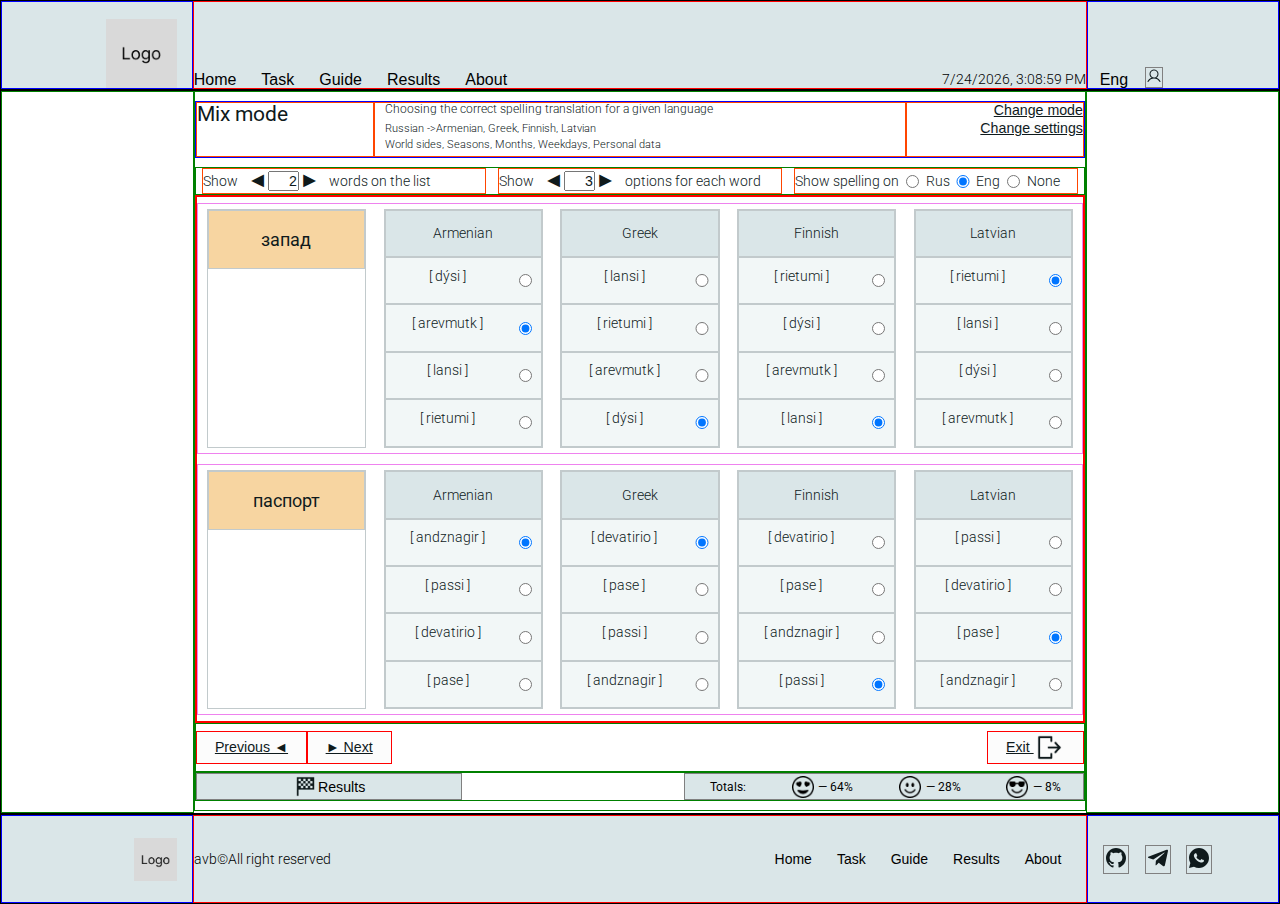
<file: pages/taskMix.html>
<!DOCTYPE html>
<html lang="en">
<head>
    <meta charset="UTF-8">
    <meta name="viewport" content="width=device-width, initial-scale=1.0">
    <title>langMe-Mix</title>
    <link rel="stylesheet" href="../styles/task/task.css">
    <script defer src="../scripts/pageLoading.js"></script>
    <script defer src="../data/langs.js"></script> 
    <script defer src="../data/themes.js"></script> 
    <script defer src="../data/modes.js"></script>
    <script defer src="../scripts/homeLoading.js"></script>
    <script defer src="../scripts/pageLoading.js"></script>  
    <script defer src="../scripts/timenow.js"></script>
    <script defer src="../scripts/showModals.js"></script>
    <script defer src="../scripts/listLangs.js"></script>
    <script defer src="../scripts/listThemes.js"></script>
    <script defer src="../scripts/listModes.js"></script>
    <script defer src="../scripts/counter.js"></script>
</head>
<body>
    <div class="wrapper">
        <div class="top">
            <header>
                <div class="header-left">
                    <div class="header-left-block">
                        <img src="../assets/icons/png/Logo-1-1.png" alt="logo">
                    </div>
                </div>
                <div class="header-center">
                    <div class="header-center-block">
                        <menu>
                            <button class="menu-item header" onclick="window.location.href='home.html'">Home</button>
                            <button class="menu-item header" onclick="window.location.href='task.html'">Task</button>
                            <button class="menu-item header">Guide</button>
                            <button class="menu-item header">Results</button>
                            <button class="menu-item header">About</button>
                        </menu>
                        <div class="service-time">
                            <p id="currentTime"></p>
                        </div>                        
                    </div>
                </div>
                <div class="header-right">
                    <div class="header-right-block">
                        <menu>                            
                            <div class="combo-block" id="appLang">
                                <button class="menu-item header" id="appLangEngChoice" onclick="openAppLangChoiceList()">Eng</button>
                                <div class="combo-list" id="appLangChoice">
                                    <!-- <button class="menu-item header" id="appLangEng">Eng</button>
                                   <button class="menu-item header" id="appLangRus">Rus</button>  -->
                                </div>                                
                            </div>
                            <button class="menu-item header">
                                <svg width="16" height="16" viewBox="0 0 16 16" fill="none" xmlns="http://www.w3.org/2000/svg">
                                    <path d="M14.4324 13.25C13.4805 11.6044 12.0137 10.4244 10.3018 9.86501C11.1486 9.36092 11.8065 8.59281 12.1744 7.67863C12.5424 6.76445 12.6001 5.75476 12.3387 4.8046C12.0773 3.85445 11.5112 3.01638 10.7274 2.41908C9.94359 1.82179 8.98538 1.49831 7.99993 1.49831C7.01447 1.49831 6.05626 1.82179 5.27244 2.41908C4.48863 3.01638 3.92255 3.85445 3.66114 4.8046C3.39973 5.75476 3.45744 6.76445 3.82542 7.67863C4.19339 8.59281 4.85128 9.36092 5.69805 9.86501C3.98618 10.4238 2.5193 11.6038 1.56743 13.25C1.53252 13.3069 1.50936 13.3703 1.49933 13.4363C1.4893 13.5023 1.49259 13.5696 1.509 13.6343C1.52542 13.6991 1.55463 13.7598 1.59492 13.8131C1.63521 13.8663 1.68575 13.911 1.74357 13.9444C1.80138 13.9778 1.8653 13.9992 1.93155 14.0075C1.99781 14.0158 2.06505 14.0108 2.12931 13.9927C2.19358 13.9745 2.25356 13.9437 2.30573 13.9021C2.3579 13.8604 2.40119 13.8087 2.43305 13.75C3.61055 11.715 5.6918 10.5 7.99993 10.5C10.3081 10.5 12.3893 11.715 13.5668 13.75C13.5987 13.8087 13.642 13.8604 13.6941 13.9021C13.7463 13.9437 13.8063 13.9745 13.8705 13.9927C13.9348 14.0108 14.002 14.0158 14.0683 14.0075C14.1345 13.9992 14.1985 13.9778 14.2563 13.9444C14.3141 13.911 14.3646 13.8663 14.4049 13.8131C14.4452 13.7598 14.4744 13.6991 14.4908 13.6343C14.5073 13.5696 14.5106 13.5023 14.5005 13.4363C14.4905 13.3703 14.4673 13.3069 14.4324 13.25ZM4.49993 6.00001C4.49993 5.30777 4.7052 4.63108 5.08978 4.05551C5.47437 3.47994 6.02099 3.03133 6.66053 2.76643C7.30007 2.50152 8.00381 2.43221 8.68274 2.56726C9.36168 2.70231 9.98531 3.03565 10.4748 3.52513C10.9643 4.01462 11.2976 4.63826 11.4327 5.31719C11.5677 5.99612 11.4984 6.69986 11.2335 7.3394C10.9686 7.97894 10.52 8.52557 9.94442 8.91015C9.36885 9.29474 8.69216 9.50001 7.99993 9.50001C7.07197 9.49901 6.18231 9.12995 5.52615 8.47378C4.86999 7.81762 4.50092 6.92796 4.49993 6.00001Z" fill="#0F1A1C"/>
                                </svg>
                            </button>
                        </menu>                     
                    </div>
                </div>
            </header>
            <main>
                <div class="main-left"></div>
                <div class="main-center">
                    <div class="task-info">
                        <div class="info-title-block">
                            <p class="info-title">Mix mode</p>
                        </div>
                        <div class="info-content-block">
                            <div class="task-description">
                                <p class="info-content" id="taskDescription">Choosing the correct spelling translation for a given language</p>
                            </div>
                            <div class="task-langs">
                                <p class="info-content" id="taskPrimLang">Russian -></p>
                                <p class="info-content" id="taskCompLang">Armenian, Greek, Finnish, Latvian</p>
                            </div>
                            <div class="task-themes">
                                <p class="info-content">World sides, Seasons, Months, Weekdays, Personal data</p>
                            </div>                            
                        </div>
                        <div class="info-service-block">
                            <button class="btn-link">Change mode</button>
                            <button class="btn-link" onclick="openModalSettings()">Change settings</button>
                        </div>
                    </div>
                    <div class="task-settings">
                        <div class="counter" id="counterWords">
                            <label class="counter-label" for="">Show</label>
                            <button class="counter-btn" id="btnPrevNumWords" onclick="minusFunction(numWordsValue)">&#9668;</button>
                            <input class="counter-value" id="numWordsValue" type="text" value="2" title="2 words recomended" readonly>
                            <button class="counter-btn" id="btnNextNumWords" onclick="plusFunction(numWordsValue)">&#9658;</button>
                            <label class="counter-label" for="">words on the list</label>
                        </div>
                        <div class="counter" id="counterOptions">
                            <label class="counter-label" for="">Show</label>
                            <button class="counter-btn" id="btnPrevNumOpt" onclick="minusFunction(numOptionsValue)">&#9668;</button>
                            <input class="counter-value" id="numOptionsValue" type="text" value="3" title="3 options recomended" readonly>
                            <button class="counter-btn" id="btnNextNumOpt" onclick="plusFunction(numOptionsValue)">&#9658;</button>
                            <label class="counter-label" for="">options for each word</label>
                        </div>
                        <div class="counter" id="radioSpell">
                            <label class="counter-label" for="">Show spelling on</label>
                            <input class="counter-value" type="radio" name="spellChoice" id="spellRus">
                            <label class="counter-label" for="spellRus">Rus</label>
                            <input class="counter-value" type="radio" name="spellChoice" id="spellEng" checked>
                            <label class="counter-label" for="spellEng">Eng</label>
                            <input class="counter-value" type="radio" name="spellChoice" id="spellNone">
                            <label class="counter-label" for="spellNone">None</label>
                        </div>
                    </div>
                    <div class="task-mode-block" id="taskModeLang">
                        <div class="task-mode" name="row1" id="item1">
                            <div class="item-card base" id="item1Base">
                                <div class="item-heading" style="background-color: #f7d5a1;">
                                    <p class="heading-text" id="item1HeadingBase" style="font-size: 1.39vw; font-weight: 400; height: 20%;">запад</p>
                                </div>
                                <div class="item-option base" style="visibility: hidden;">
                                    <p class="item-word base" id="item1WordBase">Russian</p>
                                </div>
                            </div>
                            <div class="item-card" id="item1Comp1">
                                <div class="item-heading">
                                    <p class="heading-text" id="item1Comp1Heading">Armenian</p>
                                </div>
                                <div class="item-option" id="item1Comp1Option1">
                                    <div class="option-word-block">
                                        <p class="option-word" id="item1Comp1Option1Word">[ dýsi ]</p>
                                        <p class="option-spell" id="item1Comp1Option1Spell" style="display: none;"></p>
                                    </div>
                                    <div class="option-radio-block">
                                        <input class="option-radio" name="item1Comp1" type="radio" id="item1Comp1Option1Radio">
                                    </div>
                                    
                                </div>
                                <div class="item-option" id="item1Comp1Option2">
                                    <div class="option-word-block">
                                        <p class="option-word" id="item1Comp1Option2Word">[ arevmutk ]</p>
                                        <p class="option-spell" id="item1Comp1Option2Spell" style="display: none;"></p>
                                    </div>
                                    <div class="option-radio-block">
                                        <input class="option-radio" name="item1Comp1" type="radio" id="item1Comp1Option2Radio" checked>
                                    </div>                                
                                </div>
                                <div class="item-option" id="item1Comp1Option3">
                                    <div class="option-word-block">
                                        <p class="option-word" id="item1Comp1Option3Word">[ lansi ]</p>
                                        <p class="option-spell" id="item1Comp1Option3Spell" style="display: none;"></p>
                                    </div>
                                    <div class="option-radio-block">
                                        <input class="option-radio" name="item1Comp1" type="radio" id="item1Comp1Option3Radio">
                                    </div>                                
                                </div>
                                <div class="item-option" id="item1Comp1Option4">
                                    <div class="option-word-block">
                                        <p class="option-word" id="item1Comp1Option4Word">[ rietumi ]</p>
                                        <p class="option-spell" id="item1Comp1Option4Spell" style="display: none;"></p>
                                    </div>
                                    <div class="option-radio-block">
                                        <input class="option-radio" name="item1Comp1" type="radio" id="item1Comp1Option4Radio">
                                    </div>                                
                                </div>
                            </div>
                            <div class="item-card" id="item1Comp2">
                                <div class="item-heading">
                                    <p class="heading-text" id="item1Comp2Heading">Greek</p>
                                </div>
                                <div class="item-option" id="item1Comp2Option1">
                                    <div class="option-word-block">
                                        <p class="option-word" id="item1Comp2Option1Word">[ lansi ]</p>
                                        <p class="option-spell" id="item1Comp2Option1Spell" style="display: none;"></p>
                                    </div>
                                    <div class="option-radio-block">
                                        <input class="option-radio" name="item1Comp2" type="radio" id="item1Comp2Option1Radio">
                                    </div>
                                    
                                </div>
                                <div class="item-option" id="item1Comp2Option2">
                                    <div class="option-word-block">
                                        <p class="option-word" id="item1Comp2Option2Word">[ rietumi ]</p>
                                        <p class="option-spell" id="item1Comp2Option2Spell" style="display: none;"></p>
                                    </div>
                                    <div class="option-radio-block">
                                        <input class="option-radio" name="item1Comp2" type="radio" id="item1Comp2Option2Radio">
                                    </div>                                
                                </div>
                                <div class="item-option" id="item1Comp2Option3">
                                    <div class="option-word-block">
                                        <p class="option-word" id="item1Comp2Option3Word">[ arevmutk ]</p>
                                        <p class="option-spell" id="item1Comp2Option3Spell" style="display: none;"></p>
                                    </div>
                                    <div class="option-radio-block">
                                        <input class="option-radio" name="item1Comp2" type="radio" id="item1Comp2Option3Radio">
                                    </div>                                
                                </div>
                                <div class="item-option" id="item1Comp2Option4">
                                    <div class="option-word-block">
                                        <p class="option-word" id="item1Comp2Option4Word">[ dýsi ]</p>
                                        <p class="option-spell" id="item1Comp2Option4Spell" style="display: none;"></p>
                                    </div>
                                    <div class="option-radio-block">
                                        <input class="option-radio" name="item1Comp2" type="radio" id="item1Comp2Option4Radio" checked>
                                    </div>                                
                                </div>
                            </div>
                            <div class="item-card" id="item1Comp3">
                                <div class="item-heading">
                                    <p class="heading-text" id="item1Comp3Heading">Finnish</p>
                                </div>
                                <div class="item-option" id="item1Comp3Option1">
                                    <div class="option-word-block">
                                        <p class="option-word" id="item1Comp3Option1Word">[ rietumi ]</p>
                                        <p class="option-spell" id="item1Comp3Option1Spell" style="display: none;"></p>
                                    </div>
                                    <div class="option-radio-block">
                                        <input class="option-radio" name="item1Comp3" type="radio" id="item1Comp3Option1Radio">
                                    </div>
                                    
                                </div>
                                <div class="item-option" id="item1Comp3Option2">
                                    <div class="option-word-block">
                                        <p class="option-word" id="item1Comp3Option2Word">[ dýsi ]</p>
                                        <p class="option-spell" id="item1Comp3Option2Spell" style="display: none;"></p>
                                    </div>
                                    <div class="option-radio-block">
                                        <input class="option-radio" name="item1Comp3" type="radio" id="item1Comp3Option2Radio">
                                    </div>                                
                                </div>
                                <div class="item-option" id="item1Comp3Option3">
                                    <div class="option-word-block">
                                        <p class="option-word" id="item1Comp3Option3Word">[ arevmutk ]</p>
                                        <p class="option-spell" id="item1Comp3Option3Spell" style="display: none;"></p>
                                    </div>
                                    <div class="option-radio-block">
                                        <input class="option-radio" name="item1Comp3" type="radio" id="item1Comp3Option3Radio">
                                    </div>                                
                                </div>
                                <div class="item-option" id="item1Comp3Option4">
                                    <div class="option-word-block">
                                        <p class="option-word" id="item1Comp3Option4Word">[ lansi ]</p>
                                        <p class="option-spell" id="item1Comp3Option4Spell" style="display: none;"></p>
                                    </div>
                                    <div class="option-radio-block">
                                        <input class="option-radio" name="item1Comp3" type="radio" id="item1Comp3Option4Radio" checked>
                                    </div>                                
                                </div>
                            </div>
                            <div class="item-card" id="item1Comp4">
                                <div class="item-heading">
                                    <p class="heading-text" id="item1Comp4Heading">Latvian</p>
                                </div>
                                <div class="item-option" id="item1Comp4Option1">
                                    <div class="option-word-block">
                                        <p class="option-word" id="item1Comp4Option1Word">[ rietumi ]</p>
                                        <p class="option-spell" id="item1Comp4Option1Spell" style="display: none;"></p>
                                    </div>
                                    <div class="option-radio-block">
                                        <input class="option-radio" name="item1Comp4" type="radio" id="item1Comp4Option1Radio" checked>
                                    </div>
                                    
                                </div>
                                <div class="item-option" id="item1Comp4Option2">
                                    <div class="option-word-block">
                                        <p class="option-word" id="item1Comp4Option2Word">[ lansi ]</p>
                                        <p class="option-spell" id="item1Comp4Option2Spell" style="display: none;"></p>
                                    </div>
                                    <div class="option-radio-block">
                                        <input class="option-radio" name="item1Comp4" type="radio" id="item1Comp4Option2Radio">
                                    </div>                                
                                </div>
                                <div class="item-option" id="item1Comp4Option3">
                                    <div class="option-word-block">
                                        <p class="option-word" id="item1Comp4Option3Word">[ dýsi ]</p>
                                        <p class="option-spell" id="item1Comp4Option3Spell" style="display: none;"></p>
                                    </div>
                                    <div class="option-radio-block">
                                        <input class="option-radio" name="item1Comp4" type="radio" id="item1Comp4Option3Radio">
                                    </div>                                
                                </div>
                                <div class="item-option" id="item1Comp4Option4">
                                    <div class="option-word-block">
                                        <p class="option-word" id="item1Comp4Option4Word">[ arevmutk ]</p>
                                        <p class="option-spell" id="item1Comp4Option4Spell" style="display: none;"></p>
                                    </div>
                                    <div class="option-radio-block">
                                        <input class="option-radio" name="item1Comp4" type="radio" id="item1Comp4Option4Radio">
                                    </div>                                
                                </div>
                            </div>
                        </div>
                        <div class="task-mode" name="row2" id="item2">
                            <div class="item-card base" id="item1Base">
                                <div class="item-heading" style="background-color: #f7d5a1;">
                                    <p class="heading-text" id="item2HeadingBase" style="font-size: 1.39vw; font-weight: 400;">паспорт</p>
                                </div>
                                <div class="item-option base" style="visibility: hidden;">
                                    <p class="item-word base" id="item2WordBase"></p>
                                </div>
                            </div>
                            <div class="item-card" id="item2Comp1">
                                <div class="item-heading">
                                    <p class="heading-text" id="item2Comp1Heading">Armenian</p>
                                </div>
                                <div class="item-option" id="item2Comp1Option1">
                                    <div class="option-word-block">
                                        <p class="option-word" id="item2Comp1Option1Word">[ andznagir ]</p>
                                        <p class="option-spell" id="item2Comp1Option1Spell" style="display: none;"></p>
                                    </div>
                                    <div class="option-radio-block">
                                        <input class="option-radio" name="item2Comp1" type="radio" id="item2Comp1Option1Radio" checked>
                                    </div>
                                    
                                </div>
                                <div class="item-option" id="item2Comp1Option2">
                                    <div class="option-word-block">
                                        <p class="option-word" id="item2Comp1Option2Word">[ passi ]</p>
                                        <p class="option-spell" id="item2Comp1Option2Spell" style="display: none;"></p>
                                    </div>
                                    <div class="option-radio-block">
                                        <input class="option-radio" name="item2Comp1" type="radio" id="item2Comp1Option2Radio">
                                    </div>                                
                                </div>
                                <div class="item-option" id="item2Comp1Option3">
                                    <div class="option-word-block">
                                        <p class="option-word" id="item2Comp1Option3Word">[ devatirio ]</p>
                                        <p class="option-spell" id="item2Comp1Option3Spell" style="display: none;"></p>
                                    </div>
                                    <div class="option-radio-block">
                                        <input class="option-radio" name="item2Comp1" type="radio" id="item2Comp1Option3Radio">
                                    </div>                                
                                </div>
                                <div class="item-option" id="item2Comp1Option4">
                                    <div class="option-word-block">
                                        <p class="option-word" id="item2Comp1Option4Word">[ pase ]</p>
                                        <p class="option-spell" id="item2Comp1Option4Spell" style="display: none;"></p>
                                    </div>
                                    <div class="option-radio-block">
                                        <input class="option-radio" name="item2Comp1" type="radio" id="item2Comp1Option4Radio">
                                    </div>                                
                                </div>
                            </div>
                            <div class="item-card" id="item2Comp2">
                                <div class="item-heading">
                                    <p class="heading-text" id="item2Comp2Heading">Greek</p>
                                </div>
                                <div class="item-option" id="item2Comp2Option1">
                                    <div class="option-word-block">
                                        <p class="option-word" id="item2Comp2Option1Word">[ devatirio ]</p>
                                        <p class="option-spell" id="item2Comp2Option1Spell" style="display: none;"></p>
                                    </div>
                                    <div class="option-radio-block">
                                        <input class="option-radio" name="item2Comp2" type="radio" id="item2Comp2Option1Radio" checked>
                                    </div>
                                    
                                </div>
                                <div class="item-option" id="item2Comp2Option2">
                                    <div class="option-word-block">
                                        <p class="option-word" id="item2Comp2Option2Word">[ pase ]</p>
                                        <p class="option-spell" id="item2Comp2Option2Spell" style="display: none;"></p>
                                    </div>
                                    <div class="option-radio-block">
                                        <input class="option-radio" name="item2Comp2" type="radio" id="item2Comp2Option2Radio">
                                    </div>                                
                                </div>
                                <div class="item-option" id="item2Comp2Option3">
                                    <div class="option-word-block">
                                        <p class="option-word" id="item2Comp2Option3Word">[ passi ]</p>
                                        <p class="option-spell" id="item2Comp2Option3Spell" style="display: none;"></p>
                                    </div>
                                    <div class="option-radio-block">
                                        <input class="option-radio" name="item2Comp2" type="radio" id="item2Comp2Option3Radio">
                                    </div>                                
                                </div>
                                <div class="item-option" id="item2Comp2Option4">
                                    <div class="option-word-block">
                                        <p class="option-word" id="item2Comp2Option4Word">[ andznagir ]</p>
                                        <p class="option-spell" id="item2Comp2Option4Spell" style="display: none;"></p>
                                    </div>
                                    <div class="option-radio-block">
                                        <input class="option-radio" name="item2Comp2" type="radio" id="item2Comp2Option4Radio">
                                    </div>                                
                                </div>
                            </div>
                            <div class="item-card" id="item2Comp3">
                                <div class="item-heading">
                                    <p class="heading-text" id="item2Comp3Heading">Finnish</p>
                                </div>
                                <div class="item-option" id="item2Comp3Option1">
                                    <div class="option-word-block">
                                        <p class="option-word" id="item2Comp3Option1Word">[ devatirio ]</p>
                                        <p class="option-spell" id="item2Comp3Option1Spell" style="display: none;"></p>
                                    </div>
                                    <div class="option-radio-block">
                                        <input class="option-radio" name="item2Comp3" type="radio" id="item2Comp3Option1Radio">
                                    </div>
                                    
                                </div>
                                <div class="item-option" id="item2Comp3Option2">
                                    <div class="option-word-block">
                                        <p class="option-word" id="item2Comp3Option2Word">[ pase ]</p>
                                        <p class="option-spell" id="item2Comp3Option2Spell" style="display: none;"></p>
                                    </div>
                                    <div class="option-radio-block">
                                        <input class="option-radio" name="item2Comp3" type="radio" id="item2Comp3Option2Radio">
                                    </div>                                
                                </div>
                                <div class="item-option" id="item2Comp3Option3">
                                    <div class="option-word-block">
                                        <p class="option-word" id="item2Comp3Option3Word">[ andznagir ]</p>
                                        <p class="option-spell" id="item2Comp3Option3Spell" style="display: none;"></p>
                                    </div>
                                    <div class="option-radio-block">
                                        <input class="option-radio" name="item2Comp3" type="radio" id="item2Comp3Option3Radio">
                                    </div>                                
                                </div>
                                <div class="item-option" id="item2Comp3Option4">
                                    <div class="option-word-block">
                                        <p class="option-word" id="item2Comp3Option4Word">[ passi ]</p>
                                        <p class="option-spell" id="item2Comp3Option4Spell" style="display: none;"></p>
                                    </div>
                                    <div class="option-radio-block">
                                        <input class="option-radio" name="item2Comp3" type="radio" id="item2Comp3Option4Radio" checked>
                                    </div>                                
                                </div>
                            </div>
                            <div class="item-card" id="item2Comp4">
                                <div class="item-heading">
                                    <p class="heading-text" id="item2Comp4Heading">Latvian</p>
                                </div>
                                <div class="item-option" id="item2Comp4Option1">
                                    <div class="option-word-block">
                                        <p class="option-word" id="item2Comp4Option1Word">[ passi ]</p>
                                        <p class="option-spell" id="item2Comp4Option1Spell" style="display: none;"></p>
                                    </div>
                                    <div class="option-radio-block">
                                        <input class="option-radio" name="item2Comp4" type="radio" id="item2Comp4Option1Radio">
                                    </div>
                                    
                                </div>
                                <div class="item-option" id="item2Comp4Option2">
                                    <div class="option-word-block">
                                        <p class="option-word" id="item2Comp4Option2Word">[ devatirio ]</p>
                                        <p class="option-spell" id="item2Comp4Option2Spell" style="display: none;"></p>
                                    </div>
                                    <div class="option-radio-block">
                                        <input class="option-radio" name="item2Comp4" type="radio" id="item2Comp4Option2Radio">
                                    </div>                                
                                </div>
                                <div class="item-option" id="item2Comp4Option3">
                                    <div class="option-word-block">
                                        <p class="option-word" id="item2Comp4Option3Word">[ pase ]</p>
                                        <p class="option-spell" id="item2Comp4Option3Spell" style="display: none;"></p>
                                    </div>
                                    <div class="option-radio-block">
                                        <input class="option-radio" name="item2Comp4" type="radio" id="item2Comp4Option3Radio" checked>
                                    </div>                                
                                </div>
                                <div class="item-option" id="item2Comp4Option4">
                                    <div class="option-word-block">
                                        <p class="option-word" id="item2Comp4Option4Word">[ andznagir ]</p>
                                        <p class="option-spell" id="item2Comp4Option4Spell" style="display: none;"></p>
                                    </div>
                                    <div class="option-radio-block">
                                        <input class="option-radio" name="item2Comp4" type="radio" id="item2Comp4Option4Radio">
                                    </div>                                
                                </div>
                            </div>
                        </div>
                    </div>
                    <div class="task-navi">
                        <div class="navi-buttons">
                            <button class="btn-link">Previous&nbsp;&#9668;</button>
                            <button class="btn-link">&#9658;&nbsp;Next</button>
                        </div>
                        <div class="navi-buttons">
                            <button class="btn-link">Exit&nbsp;<img src="../assets/icons/png/icon-exit.png" alt="exit"></button>
                        </div>
                    </div>
                    <div class="task-results">
                        <div class="results-buttons">
                            <button class="set-get"><img src="../assets/icons/png/icon-finish-flag.png" alt="results">Results</button>                            
                        </div>
                        <div class="totals">
                            <div class="totals-block">
                                <div class="total-item title">
                                    <p>Totals:</p>
                                </div>
                                <div class="total-item enjoy">
                                    <img src="../assets/icons/png/emoji-smile-regular.png" alt="enjoy">
                                    <p>&nbsp;&mdash;&nbsp;64%</p>
                                </div>
                                <div class="total-item neutral">
                                    <img src="../assets/icons/png/emoji-meh-regular.png" alt="neutral">
                                    <p>&nbsp;&mdash;&nbsp;28%</p>
                                </div>
                                <div class="total-item worry">
                                    <img src="../assets/icons/png/emoji-sad-regular.png" alt="worry">
                                    <p>&nbsp;&mdash;&nbsp;8%</p>
                                </div>                                
                            </div>
                        </div>
                    </div>
                </div>
                <div class="main-right"></div>
            </main>
        </div>
        <!-- Modal forms code block follow-->
        <form class="modal-settings" id="settings" action="" method="get">
            <div class="info">
                <div class="info-header">
                    <img src="../assets/icons/png/Logo-1-3.png" alt="logo">
                    <p class="modal-title">Choose settings for your task</p>
                    <button onclick="closeModalSettings()"><img src="../assets/icons/png/icon-close.png" alt="close"></button>
                </div>
                <div class="info-main">
                    <div class="combo-block" id="primLangBlock">
                        <label class="combo-label" for="primLang">Primary language:</label>
                        <input class="combo-input" type="text" id="primLang" name="primLang" placeholder="Select the primary language..." readonly>
                        <button type="button" class="combo-button" id="btnOpenPrimLang" onclick="openPrimLangsChoiceList()">...</button>
                        <div class="combo-list" id="primLangChoice">
                            <div class="combo-list-item" name="choose">
                                <input class="combo-list-input search" type="text">
                                <button type="button" class="btn-choose" onclick="closePrimLangsChoiceList()">Choose</button>
                            </div>
                            <div class="combo-list-choice" id="primLangChoiceList">
                            </div>

                        </div>
                    </div>                    
                    <div class="combo-block" id="compLangBlock">
                        <label class="combo-label" for="compLangInput">Compared language:</label>
                        <input class="combo-input" type="text" id="compLang" name="compLangInput" placeholder="Select the compared language..." readonly>
                        <button type="button" class="combo-button" id="btnOpenCompLang" onclick="openCompLangsChoiceList()">...</button>
                        <div class="combo-list" id="compLangChoice">
                            <div class="combo-list-item" name="choose">
                                <input class="combo-list-input search" type="text">
                                <button type="button" class="btn-choose" onclick="closeCompLangsChoiceList()">Choose</button>
                            </div>
                            <div class="combo-list-choice" id="compLangChoiceList">
                            </div>
                        </div>
                    </div>
                    <div class="combo-block" id="themesBlock">
                        <label class="combo-label" for="themes">Themes:</label>
                        <input class="combo-input" type="text" id="themeList" name="themes" placeholder="Select themes of words..." readonly>
                        <button type="button" class="combo-button" id="btnOpenThemes" onclick="openThemesChoiceList()">...</button>
                        <div class="combo-list" id="themeChoice">
                            <div class="combo-list-item" name="themeList">
                                <input class="combo-list-input search" type="text">
                                <!-- <img src="../assets/icons/png/icon-search.png" alt="search"> -->
                                <button type="button" class="btn-choose" onclick="closeThemesChoiceList()">Choose</button>
                            </div>
                            <div class="combo-list-item" name="allThemes">
                                <input class="combo-list-input" type="checkbox" id="allThemes" name="themeList" value="allThemes">
                                <label for="compRu">All themes</label>
                            </div>
                            <div class="combo-list-choice" id="themeChoiceList"></div>
                        </div>
                    </div>

                    <!-- <div class="combo-block" id="modeButtonsBlock">
                        <label class="combo-label" for="modeButtons">Mode:</label>
                        <button type="button" class="mode-button" id="setModePlain">Plain</button>
                        <button type="button" class="mode-button" id="setModeChoice">Choice</button>
                        <button type="button" class="mode-button" id="setModeLang">Lang</button>
                        <button type="button" class="mode-button" id="setModeMix">Mix</button>
                    </div> -->

                    <div class="combo-block" id="modeButtonsBlock">
                        <label class="combo-label mode" for="modeButtons">Mode:</label>
                        
                        <div class="combo-block-choice" id="modeChoice"></div>
                        <button type="button" class="combo-button" onclick="choosedModeItemRadio('modeButton', 'resultMode')">&check;</button>
                    </div>

                    <div class="combo-block" id="userChoiceBlock">
                        <label class="combo-label choice" for="userChoice">Your choice:</label>
                        <!-- <textarea class="combo-text" name="userChoice" id="userChoice" placeholder="Your task settings here..." rows="5" readonly></textarea> -->
                        <div class="user-choice">
                            <div class="user-choice-result">
                                <label class="result-label" for="resultPrim">Primary: </label>
                                <input class="result-field" type="text" id="resultPrim" name="resultPrim">                                
                            </div>
                            <div class="user-choice-result">
                                <label class="result-label" for="resultComp">Compared: </label>
                                <!-- <input class="result-field" type="text" id="resultComp" name="resultComp"> -->
                                <textarea class="result-field" name="resultComp" id="resultComp" readonly></textarea>
                            </div>
                            <div class="user-choice-result">
                                <label class="result-label" for="resultThemes">Themes: </label>
                                <!-- <input class="result-field" type="text" id="resultThemes" name="resultThemes"> -->
                                <textarea class="result-field" name="resultThemes" id="resultThemes" readonly></textarea>
                            </div>
                            <div class="user-choice-result">
                                <label class="result-label" for="resultMode">Mode: </label>
                                <input class="result-field" type="text" id="resultMode" name="resultMode">
                            </div>
                        </div>
                    </div>
                </div>
                <div class="info-button">
                    <!-- <button type="submit" class="btn-go" onclick="submitTaskSettings()">Confirm</button> -->
                    <button type="button" class="btn-go" onclick="submitTaskSettings()">Confirm</button>
                </div>                
            </div>
        </form>
        <footer>
                <div class="footer-left">
                    <div class="footer-left-block">
                        <img src="../assets/icons/png/Logo-2-3.png" alt="logo">
                    </div>                    
                </div>
                <div class="footer-center">
                    <div class="footer-center-block">
                        <div class="copyright">
                            <p>avb&copy;All right reserved</p>
                        </div>
                        <menu>
                            <button class="menu-item footer">Home</button>
                            <button class="menu-item footer">Task</button>
                            <button class="menu-item footer">Guide</button>
                            <button class="menu-item footer">Results</button>
                            <button class="menu-item footer">About</button>
                        </menu>                     
                    </div>
                </div>
                <div class="footer-right">
                    <div class="footer-right-block">
                        <menu>
                            <button class="menu-item footer">
                                <svg width="24" height="24" viewBox="0 0 24 24" fill="none" xmlns="http://www.w3.org/2000/svg">
                                    <path d="M12 2C10.6868 2 9.38642 2.25866 8.17317 2.7612C6.95991 3.26375 5.85752 4.00035 4.92893 4.92893C3.05357 6.8043 2 9.34784 2 12C2 16.42 4.87 20.17 8.84 21.5C9.34 21.58 9.5 21.27 9.5 21V19.31C6.73 19.91 6.14 17.97 6.14 17.97C5.68 16.81 5.03 16.5 5.03 16.5C4.12 15.88 5.1 15.9 5.1 15.9C6.1 15.97 6.63 16.93 6.63 16.93C7.5 18.45 8.97 18 9.54 17.76C9.63 17.11 9.89 16.67 10.17 16.42C7.95 16.17 5.62 15.31 5.62 11.5C5.62 10.39 6 9.5 6.65 8.79C6.55 8.54 6.2 7.5 6.75 6.15C6.75 6.15 7.59 5.88 9.5 7.17C10.29 6.95 11.15 6.84 12 6.84C12.85 6.84 13.71 6.95 14.5 7.17C16.41 5.88 17.25 6.15 17.25 6.15C17.8 7.5 17.45 8.54 17.35 8.79C18 9.5 18.38 10.39 18.38 11.5C18.38 15.32 16.04 16.16 13.81 16.41C14.17 16.72 14.5 17.33 14.5 18.26V21C14.5 21.27 14.66 21.59 15.17 21.5C19.14 20.16 22 16.42 22 12C22 10.6868 21.7413 9.38642 21.2388 8.17317C20.7362 6.95991 19.9997 5.85752 19.0711 4.92893C18.1425 4.00035 17.0401 3.26375 15.8268 2.7612C14.6136 2.25866 13.3132 2 12 2Z" fill="#0F1A1C"/>
                                </svg>
                            </button>
                            <button class="menu-item footer">
                                <svg width="24" height="24" viewBox="0 0 24 24" fill="none" xmlns="http://www.w3.org/2000/svg">
                                <path d="M21.9359 5.17L18.9059 19.355C18.6799 20.354 18.0999 20.579 17.2619 20.128L12.7169 16.776L10.4919 18.903C10.2669 19.129 10.0409 19.355 9.52491 19.355L9.87991 14.68L18.3579 6.976C18.7119 6.621 18.2609 6.492 17.8099 6.783L7.26891 13.423L2.72291 12.037C1.72391 11.715 1.72391 11.037 2.94891 10.587L20.6139 3.72C21.4839 3.462 22.2259 3.914 21.9359 5.17Z" fill="#0F1A1C"/>
                                </svg>
                            </button>
                            <button class="menu-item footer">
                                <svg width="24" height="24" viewBox="0 0 24 24" fill="none" xmlns="http://www.w3.org/2000/svg">
                                    <path d="M12.001 2C17.524 2 22.001 6.477 22.001 12C22.001 17.523 17.524 22 12.001 22C10.2337 22.003 8.49757 21.5353 6.97099 20.645L2.00499 22L3.35699 17.032C2.46595 15.5049 1.99789 13.768 2.00099 12C2.00099 6.477 6.47799 2 12.001 2ZM8.59299 7.3L8.39299 7.308C8.26368 7.31691 8.13734 7.35087 8.02099 7.408C7.91257 7.46951 7.81355 7.5463 7.72699 7.636C7.60699 7.749 7.53899 7.847 7.46599 7.942C7.09611 8.4229 6.89696 9.01331 6.89999 9.62C6.90199 10.11 7.02999 10.587 7.22999 11.033C7.63899 11.935 8.31199 12.89 9.19999 13.775C9.41399 13.988 9.62399 14.202 9.84999 14.401C10.9534 15.3724 12.2683 16.073 13.69 16.447L14.258 16.534C14.443 16.544 14.628 16.53 14.814 16.521C15.1052 16.5056 15.3895 16.4268 15.647 16.29C15.7778 16.2223 15.9056 16.1489 16.03 16.07C16.03 16.07 16.0723 16.0413 16.155 15.98C16.29 15.88 16.373 15.809 16.485 15.692C16.569 15.6053 16.639 15.5047 16.695 15.39C16.773 15.227 16.851 14.916 16.883 14.657C16.907 14.459 16.9 14.351 16.897 14.284C16.893 14.177 16.804 14.066 16.707 14.019L16.125 13.758C16.125 13.758 15.255 13.379 14.723 13.137C14.6673 13.1128 14.6077 13.0989 14.547 13.096C14.4786 13.0888 14.4094 13.0965 14.3442 13.1184C14.279 13.1403 14.2192 13.176 14.169 13.223C14.164 13.221 14.097 13.278 13.374 14.154C13.3325 14.2098 13.2753 14.2519 13.2098 14.2751C13.1443 14.2982 13.0733 14.3013 13.006 14.284C12.9408 14.2666 12.877 14.2446 12.815 14.218C12.691 14.166 12.648 14.146 12.563 14.11C11.9889 13.8599 11.4574 13.5215 10.988 13.107C10.862 12.997 10.745 12.877 10.625 12.761C10.2316 12.3842 9.88874 11.958 9.60499 11.493L9.54599 11.398C9.50425 11.3338 9.47003 11.265 9.44399 11.193C9.40599 11.046 9.50499 10.928 9.50499 10.928C9.50499 10.928 9.74799 10.662 9.86099 10.518C9.97099 10.378 10.064 10.242 10.124 10.145C10.242 9.955 10.279 9.76 10.217 9.609C9.93699 8.925 9.64766 8.24467 9.34899 7.568C9.28999 7.434 9.11499 7.338 8.95599 7.319C8.90199 7.31233 8.84799 7.307 8.79399 7.303C8.65972 7.2953 8.52508 7.29663 8.39099 7.307L8.59299 7.3Z" fill="#0F1A1C"/>
                                </svg>
                            </button>
                        </menu>                     
                    </div>
                </div>
        </footer>
    </div>
</body>
</html>
</file>
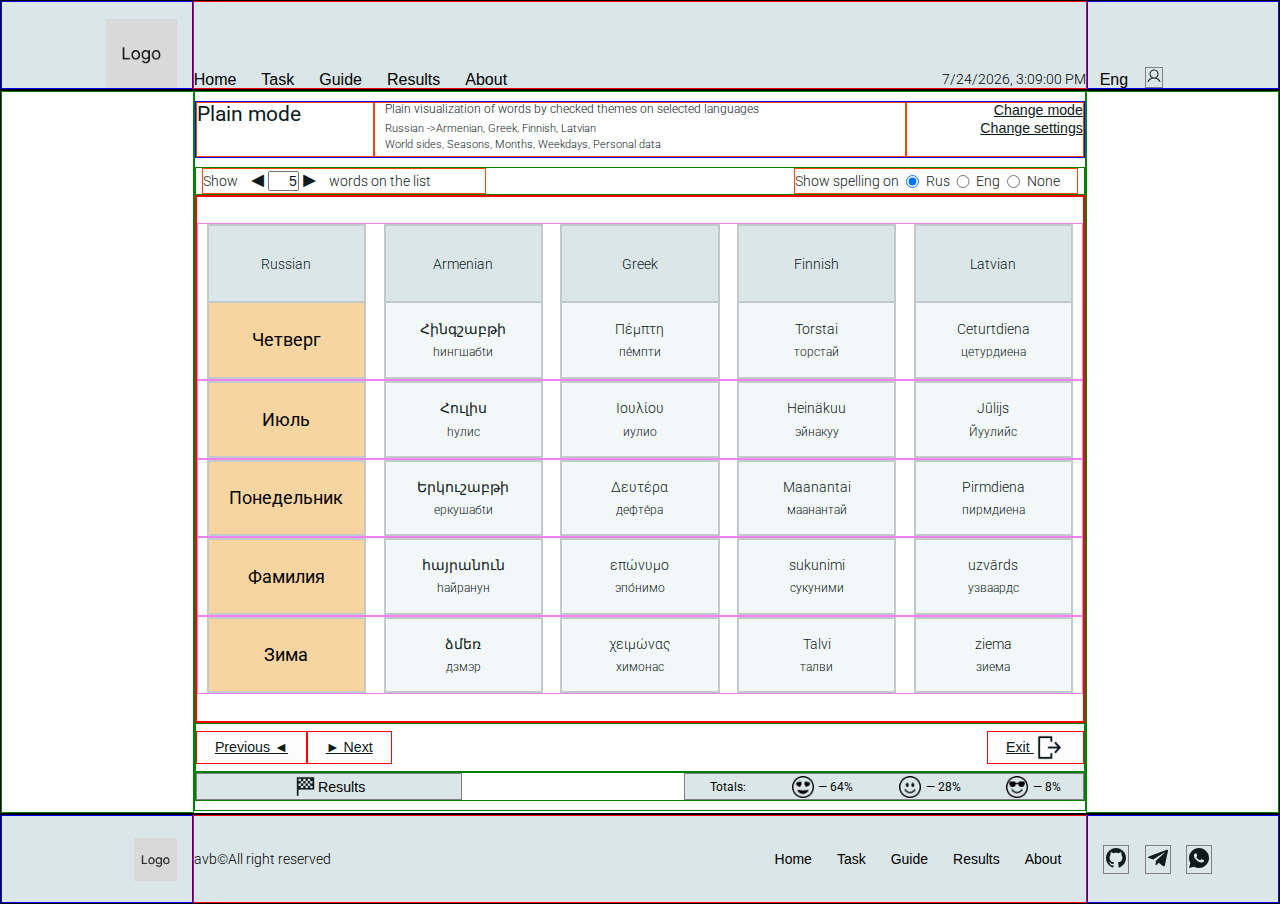
<file: pages/taskPlain.html>
<!DOCTYPE html>
<html lang="en">
<head>
    <meta charset="UTF-8">
    <meta name="viewport" content="width=device-width, initial-scale=1.0">
    <title>langMe-Plain</title>
    <link rel="stylesheet" href="../styles/task/task.css">
    <script defer src="../scripts/pageLoading.js"></script>
    <script defer src="../data/langs.js"></script> 
    <script defer src="../data/themes.js"></script> 
    <script defer src="../data/modes.js"></script>
    <script defer src="../scripts/homeLoading.js"></script>
    <script defer src="../scripts/pageLoading.js"></script>  
    <script defer src="../scripts/timenow.js"></script>
    <script defer src="../scripts/showModals.js"></script>
    <script defer src="../scripts/listLangs.js"></script>
    <script defer src="../scripts/listThemes.js"></script>
    <script defer src="../scripts/listModes.js"></script>
    <script defer src="../scripts/counter.js"></script>
</head>
<body>
    <div class="wrapper">
        <div class="top">
            <header>
                <div class="header-left">
                    <div class="header-left-block">
                        <img src="../assets/icons/png/Logo-1-1.png" alt="logo">
                    </div>
                </div>
                <div class="header-center">
                    <div class="header-center-block">
                        <menu>
                            <button class="menu-item header" onclick="window.location.href='home.html'">Home</button>
                            <button class="menu-item header" onclick="window.location.href='task.html'">Task</button>
                            <button class="menu-item header">Guide</button>
                            <button class="menu-item header">Results</button>
                            <button class="menu-item header">About</button>
                        </menu>
                        <div class="service-time">
                            <p id="currentTime"></p>
                        </div>                        
                    </div>
                </div>
                <div class="header-right">
                    <div class="header-right-block">
                        <menu>                            
                            <div class="combo-block" id="appLang">
                                <button class="menu-item header" id="appLangEngChoice" onclick="openAppLangChoiceList()">Eng</button>
                                <div class="combo-list" id="appLangChoice">
                                    <!-- <button class="menu-item header" id="appLangEng">Eng</button>
                                   <button class="menu-item header" id="appLangRus">Rus</button>  -->
                                </div>                                
                            </div>
                            <button class="menu-item header">
                                <svg width="16" height="16" viewBox="0 0 16 16" fill="none" xmlns="http://www.w3.org/2000/svg">
                                    <path d="M14.4324 13.25C13.4805 11.6044 12.0137 10.4244 10.3018 9.86501C11.1486 9.36092 11.8065 8.59281 12.1744 7.67863C12.5424 6.76445 12.6001 5.75476 12.3387 4.8046C12.0773 3.85445 11.5112 3.01638 10.7274 2.41908C9.94359 1.82179 8.98538 1.49831 7.99993 1.49831C7.01447 1.49831 6.05626 1.82179 5.27244 2.41908C4.48863 3.01638 3.92255 3.85445 3.66114 4.8046C3.39973 5.75476 3.45744 6.76445 3.82542 7.67863C4.19339 8.59281 4.85128 9.36092 5.69805 9.86501C3.98618 10.4238 2.5193 11.6038 1.56743 13.25C1.53252 13.3069 1.50936 13.3703 1.49933 13.4363C1.4893 13.5023 1.49259 13.5696 1.509 13.6343C1.52542 13.6991 1.55463 13.7598 1.59492 13.8131C1.63521 13.8663 1.68575 13.911 1.74357 13.9444C1.80138 13.9778 1.8653 13.9992 1.93155 14.0075C1.99781 14.0158 2.06505 14.0108 2.12931 13.9927C2.19358 13.9745 2.25356 13.9437 2.30573 13.9021C2.3579 13.8604 2.40119 13.8087 2.43305 13.75C3.61055 11.715 5.6918 10.5 7.99993 10.5C10.3081 10.5 12.3893 11.715 13.5668 13.75C13.5987 13.8087 13.642 13.8604 13.6941 13.9021C13.7463 13.9437 13.8063 13.9745 13.8705 13.9927C13.9348 14.0108 14.002 14.0158 14.0683 14.0075C14.1345 13.9992 14.1985 13.9778 14.2563 13.9444C14.3141 13.911 14.3646 13.8663 14.4049 13.8131C14.4452 13.7598 14.4744 13.6991 14.4908 13.6343C14.5073 13.5696 14.5106 13.5023 14.5005 13.4363C14.4905 13.3703 14.4673 13.3069 14.4324 13.25ZM4.49993 6.00001C4.49993 5.30777 4.7052 4.63108 5.08978 4.05551C5.47437 3.47994 6.02099 3.03133 6.66053 2.76643C7.30007 2.50152 8.00381 2.43221 8.68274 2.56726C9.36168 2.70231 9.98531 3.03565 10.4748 3.52513C10.9643 4.01462 11.2976 4.63826 11.4327 5.31719C11.5677 5.99612 11.4984 6.69986 11.2335 7.3394C10.9686 7.97894 10.52 8.52557 9.94442 8.91015C9.36885 9.29474 8.69216 9.50001 7.99993 9.50001C7.07197 9.49901 6.18231 9.12995 5.52615 8.47378C4.86999 7.81762 4.50092 6.92796 4.49993 6.00001Z" fill="#0F1A1C"/>
                                </svg>
                            </button>
                        </menu>                     
                    </div>
                </div>
            </header>
            <main>
                <div class="main-left"></div>
                <div class="main-center">
                    <div class="task-info">
                        <div class="info-title-block">
                            <p class="info-title">Plain mode</p>
                        </div>
                        <div class="info-content-block">
                            <div class="task-description">
                                <p class="info-content" id="taskDescription">Plain visualization of words by checked themes on selected languages</p>
                            </div>
                            <div class="task-langs">
                                <p class="info-content" id="taskPrimLang">Russian -></p>
                                <p class="info-content" id="taskCompLang">Armenian, Greek, Finnish, Latvian</p>
                            </div>
                            <div class="task-themes">
                                <p class="info-content">World sides, Seasons, Months, Weekdays, Personal data</p>
                            </div>                            
                        </div>
                        <div class="info-service-block">
                            <button class="btn-link">Change mode</button>
                            <button class="btn-link" onclick="openModalSettings()">Change settings</button>
                        </div>
                    </div>
                    <div class="task-settings">
                        <div class="counter" id="counterWords">
                            <label class="counter-label" for="">Show</label>
                            <button class="counter-btn" id="btnPrevNumWords" onclick="minusFunction(numWordsValue)">&#9668;</button>
                            <input class="counter-value" id="numWordsValue" type="text" value="5" title="5 words recomended" readonly>
                            <button class="counter-btn" id="btnNextNumWords" onclick="plusFunction(numWordsValue)">&#9658;</button>
                            <label class="counter-label" for="">words on the list</label>
                        </div>
                        <div class="counter" id="counterOptions" style="visibility: hidden;">
                            <label class="counter-label" for="">Show</label>
                            <button class="counter-btn" id="btnPrevNumOpt" onclick="minusFunction(numOptionsValue)">&#9668;</button>
                            <input class="counter-value" id="numOptionsValue" type="text" value="3" title="3 options recomended" readonly>
                            <button class="counter-btn" id="btnNextNumOpt" onclick="plusFunction(numOptionsValue)">&#9658;</button>
                            <label class="counter-label" for="">options for each word</label>
                        </div>
                        <div class="counter" id="radioSpell">
                            <label class="counter-label" for="">Show spelling on</label>
                            <input class="counter-value" type="radio" name="spellChoice" id="spellRus" checked>
                            <label class="counter-label" for="spellRus">Rus</label>
                            <input class="counter-value" type="radio" name="spellChoice" id="spellEng">
                            <label class="counter-label" for="spellEng">Eng</label>
                            <input class="counter-value" type="radio" name="spellChoice" id="spellNone">
                            <label class="counter-label" for="spellNone">None</label>
                        </div>
                    </div>
                    <div class="task-mode-block" id="taskModeChoice" style="justify-content: center;">
                        <div class="task-mode" name="row1" id="item1" style="height: 30%;">
                            <div class="item-card base" id="item1Base" style="height: 100%;">
                                <div class="item-heading" style="height: 50%;">
                                    <p class="heading-text" id="item1HeadingBase">Russian</p>
                                </div>
                                <div class="item-option base" style="height: 50%;">
                                    <p class="item-word base" id="item1WordBase">Четверг</p>
                                </div>
                            </div>
                            <div class="item-card" id="item1Comp1" style="height: 100%;">
                                <div class="item-heading" style="height: 50%;">
                                    <p class="heading-text" id="item1Comp1Heading">Armenian</p>
                                </div>
                                <div class="item-option" id="item1Comp1Option1" style="height: 50%;">
                                    <div class="option-word-block">
                                        <p class="option-word" id="item1Comp1Option1Word">Հինգշաբթի</p>
                                        <p class="option-spell" id="item1Comp1Option1Spell">hингшабtи</p>
                                    </div>
                                    <div class="option-radio-block" style="display: none;">
                                        <input class="option-radio" name="item1Comp1" type="radio" id="item1Comp1Option1Radio" checked>
                                    </div>
                                    
                                </div>
                                <div class="item-option" id="item1Comp1Option2" style="display: none;">
                                    <div class="option-word-block">
                                        <p class="option-word" id="item1Comp1Option2Word"></p>
                                        <p class="option-spell" id="item1Comp1Option2Spell"></p>
                                    </div>
                                    <div class="option-radio-block">
                                        <input class="option-radio" name="item1Comp1" type="radio" id="item1Comp1Option2Radio">
                                    </div>                                
                                </div>
                                <div class="item-option" id="item1Comp1Option3" style="display: none;">
                                    <div class="option-word-block">
                                        <p class="option-word" id="item1Comp1Option3Word"></p>
                                        <p class="option-spell" id="item1Comp1Option3Spell"></p>
                                    </div>
                                    <div class="option-radio-block">
                                        <input class="option-radio" name="item1Comp1" type="radio" id="item1Comp1Option3Radio">
                                    </div>                                
                                </div>
                            </div>
                            <div class="item-card" id="item1Comp2" style="height: 100%;">
                                <div class="item-heading" style="height: 50%;">
                                    <p class="heading-text" id="item1Comp2Heading">Greek</p>
                                </div>
                                <div class="item-option" id="item1Comp2Option1" style="height: 50%;">
                                    <div class="option-word-block">
                                        <p class="option-word" id="item1Comp2Option1Word">Πέμπτη</p>
                                        <p class="option-spell" id="item1Comp2Option1Spell">пе́мпти</p>
                                    </div>
                                    <div class="option-radio-block" style="display: none;">
                                        <input class="option-radio" name="item1Comp2" type="radio" id="item1Comp2Option1Radio">
                                    </div>                                    
                                </div>
                                <div class="item-option" id="item1Comp2Option2" style="display: none;">
                                    <div class="option-word-block">
                                        <p class="option-word" id="item1Comp2Option2Word"></p>
                                        <p class="option-spell" id="item1Comp2Option2Spell"></p>
                                    </div>
                                    <div class="option-radio-block">
                                        <input class="option-radio" name="item1Comp2" type="radio" id="item1Comp2Option2Radio">
                                    </div>                                
                                </div>
                                <div class="item-option" id="item1Comp2Option3" style="display: none;">
                                    <div class="option-word-block">
                                        <p class="option-word" id="item1Comp2Option3Word"></p>
                                        <p class="option-spell" id="item1Comp2Option3Spell"></p>
                                    </div>
                                    <div class="option-radio-block">
                                        <input class="option-radio" name="item1Comp2" type="radio" id="item1Comp2Option3Radio" checked>
                                    </div>                                
                                </div>
                            </div>
                            <div class="item-card" id="item1Comp3" style="height: 100%;">
                                <div class="item-heading" style="height: 50%;">
                                    <p class="heading-text" id="item1Comp3Heading">Finnish</p>
                                </div>
                                <div class="item-option" id="item1Comp3Option1" style="height: 50%;">
                                    <div class="option-word-block">
                                        <p class="option-word" id="item1Comp3Option1Word">Torstai</p>
                                        <p class="option-spell" id="item1Comp3Option1Spell">торстай</p>
                                    </div>
                                    <div class="option-radio-block" style="display: none;">
                                        <input class="option-radio" name="item1Comp3" type="radio" id="item1Comp3Option1Radio">
                                    </div>                                    
                                </div>
                                <div class="item-option" id="item1Comp3Option2" style="display: none;">
                                    <div class="option-word-block">
                                        <p class="option-word" id="item1Comp3Option2Word"></p>
                                        <p class="option-spell" id="item1Comp3Option2Spell"></p>
                                    </div>
                                    <div class="option-radio-block">
                                        <input class="option-radio" name="item1Comp3" type="radio" id="item1Comp3Option2Radio">
                                    </div>                                
                                </div>
                                <div class="item-option" id="item1Comp3Option3" style="display: none;">
                                    <div class="option-word-block">
                                        <p class="option-word" id="item1Comp3Option3Word"></p>
                                        <p class="option-spell" id="item1Comp3Option3Spell"></p>
                                    </div>
                                    <div class="option-radio-block">
                                        <input class="option-radio" name="item1Comp3" type="radio" id="item1Comp3Option3Radio" checked>
                                    </div>                                
                                </div>
                            </div>
                            <div class="item-card" id="item1Comp4" style="height: 100%;">
                                <div class="item-heading" style="height: 50%;">
                                    <p class="heading-text" id="item1Comp4Heading">Latvian</p>
                                </div>
                                <div class="item-option" id="item1Comp4Option1" style="height: 50%;">
                                    <div class="option-word-block">
                                        <p class="option-word" id="item1Comp4Option1Word">Ceturtdiena</p>
                                        <p class="option-spell" id="item1Comp4Option1Spell">цетурдиена</p>
                                    </div>
                                    <div class="option-radio-block" style="display: none;">
                                        <input class="option-radio" name="item1Comp4" type="radio" id="item1Comp4Option1Radio">
                                    </div>
                                    
                                </div>
                                <div class="item-option" id="item1Comp4Option2" style="display: none;">
                                    <div class="option-word-block">
                                        <p class="option-word" id="item1Comp4Option2Word">Piektdiena</p>
                                        <p class="option-spell" id="item1Comp4Option2Spell">пиектдиена</p>
                                    </div>
                                    <div class="option-radio-block">
                                        <input class="option-radio" name="item1Comp4" type="radio" id="item1Comp4Option2Radio" checked>
                                    </div>                                
                                </div>
                                <div class="item-option" id="item1Comp4Option3" style="display: none;">
                                    <div class="option-word-block">
                                        <p class="option-word" id="item1Comp4Option3Word">Otrdiena</p>
                                        <p class="option-spell" id="item1Comp4Option3Spell">отрдиена</p>
                                    </div>
                                    <div class="option-radio-block">
                                        <input class="option-radio" name="item1Comp4" type="radio" id="item1Comp4Option3Radio">
                                    </div>                                
                                </div>
                            </div>
                        </div>
                        <div class="task-mode" name="row2" id="item2" style="height: 15%;">
                            <div class="item-card base" id="item2Base" style="height: 100%;">
                                <div class="item-heading" style="display: none;">
                                    <p class="heading-text" id="item2HeadingBase">Russian</p>
                                </div>
                                <div class="item-option base" style="height: 100%;">
                                    <p class="item-word base" id="item2WordBase">Июль</p>
                                </div>
                            </div>
                            <div class="item-card" id="item2Comp1" style="height: 100%;">
                                <div class="item-heading" style="display: none;">
                                    <p class="heading-text" id="item2Comp1Heading">Armenian</p>
                                </div>
                                <div class="item-option" id="item2Comp1Option1" style="height: 100%;">
                                    <div class="option-word-block">
                                        <p class="option-word" id="item2Comp1Option1Word">Հուլիս</p>
                                        <p class="option-spell" id="item2Comp1Option1Spell">hулис</p>
                                    </div>
                                    <div class="option-radio-block" style="display: none;">
                                        <input class="option-radio" name="item2Comp1" type="radio" id="item2Comp1Option1Radio">
                                    </div>
                                    
                                </div>
                                <div class="item-option" id="item2Comp1Option2" style="display: none;">
                                    <div class="option-word-block">
                                        <p class="option-word" id="item2Comp1Option2Word"></p>
                                        <p class="option-spell" id="item2Comp1Option2Spell"></p>
                                    </div>
                                    <div class="option-radio-block">
                                        <input class="option-radio" name="item2Comp1" type="radio" id="item2Comp1Option2Radio" checked>
                                    </div>                                
                                </div>
                                <div class="item-option" id="item2Comp1Option3" style="display: none;">
                                    <div class="option-word-block">
                                        <p class="option-word" id="item2Comp1Option3Word"></p>
                                        <p class="option-spell" id="item2Comp1Option3Spell"></p>
                                    </div>
                                    <div class="option-radio-block">
                                        <input class="option-radio" name="item2Comp1" type="radio" id="item2Comp1Option3Radio">
                                    </div>                                
                                </div>
                            </div>
                            <div class="item-card" id="item2Comp2" style="height: 100%;">
                                <div class="item-heading" style="display: none;">
                                    <p class="heading-text" id="item2Comp2Heading">Greek</p>
                                </div>
                                <div class="item-option" id="item2Comp2Option1" style="height: 100%;">
                                    <div class="option-word-block">
                                        <p class="option-word" id="item2Comp2Option1Word">Ιουλίου</p>
                                        <p class="option-spell" id="item2Comp2Option1Spell">иулио</p>
                                    </div>
                                    <div class="option-radio-block" style="display: none;">
                                        <input class="option-radio" name="item2Comp2" type="radio" id="item2Comp2Option1Radio">
                                    </div>
                                    
                                </div>
                                <div class="item-option" id="item2Comp2Option2" style="display: none;">
                                    <div class="option-word-block">
                                        <p class="option-word" id="item2Comp2Option2Word"></p>
                                        <p class="option-spell" id="item2Comp2Option2Spell"></p>
                                    </div>
                                    <div class="option-radio-block">
                                        <input class="option-radio" name="item2Comp2" type="radio" id="item2Comp2Option2Radio" checked>
                                    </div>                                
                                </div>
                                <div class="item-option" id="item2Comp2Option3" style="display: none;">
                                    <div class="option-word-block">
                                        <p class="option-word" id="item2Comp2Option3Word"></p>
                                        <p class="option-spell" id="item2Comp2Option3Spell"></p>
                                    </div>
                                    <div class="option-radio-block">
                                        <input class="option-radio" name="item2Comp2" type="radio" id="item2Comp2Option3Radio">
                                    </div>                                
                                </div>
                            </div>
                            <div class="item-card" id="item2Comp3" style="height: 100%;">
                                <div class="item-heading" style="display: none;">
                                    <p class="heading-text" id="item2Comp3Heading">Finnish</p>
                                </div>
                                <div class="item-option" id="item2Comp3Option1" style="height: 100%;">
                                    <div class="option-word-block">
                                        <p class="option-word" id="item2Comp3Option1Word">Heinäkuu</p>
                                        <p class="option-spell" id="item2Comp3Option1Spell">эйнакуу</p>
                                    </div>
                                    <div class="option-radio-block" style="display: none;">
                                        <input class="option-radio" name="item2Comp3" type="radio" id="item2Comp3Option1Radio" checked>
                                    </div>
                                    
                                </div>
                                <div class="item-option" id="item2Comp3Option2" style="display: none;">
                                    <div class="option-word-block">
                                        <p class="option-word" id="item2Comp3Option2Word"></p>
                                        <p class="option-spell" id="item2Comp3Option2Spell"></p>
                                    </div>
                                    <div class="option-radio-block">
                                        <input class="option-radio" name="item2Comp3" type="radio" id="item2Comp3Option2Radio">
                                    </div>                                
                                </div>
                                <div class="item-option" id="item2Comp3Option3" style="display: none;">
                                    <div class="option-word-block">
                                        <p class="option-word" id="item2Comp3Option3Word"></p>
                                        <p class="option-spell" id="item2Comp3Option3Spell"></p>
                                    </div>
                                    <div class="option-radio-block">
                                        <input class="option-radio" name="item2Comp3" type="radio" id="item2Comp3Option3Radio">
                                    </div>                                
                                </div>
                            </div>
                            <div class="item-card" id="item2Comp4" style="height: 100%;">
                                <div class="item-heading" style="display: none;">
                                    <p class="heading-text" id="item2Comp4Heading">Latvian</p>
                                </div>
                                <div class="item-option" id="item2Comp4Option1" style="height: 100%;">
                                    <div class="option-word-block">
                                        <p class="option-word" id="item2Comp4Option1Word">Jūlijs</p>
                                        <p class="option-spell" id="item2Comp4Option1Spell">Йуулийс</p>
                                    </div>
                                    <div class="option-radio-block" style="display: none;">
                                        <input class="option-radio" name="item2Comp4" type="radio" id="item2Comp4Option1Radio" checked>
                                    </div>
                                    
                                </div>
                                <div class="item-option" id="item2Comp4Option2" style="display: none;">
                                    <div class="option-word-block">
                                        <p class="option-word" id="item2Comp4Option2Word"></p>
                                        <p class="option-spell" id="item2Comp4Option2Spell"></p>
                                    </div>
                                    <div class="option-radio-block">
                                        <input class="option-radio" name="item2Comp4" type="radio" id="item2Comp4Option2Radio">
                                    </div>                                
                                </div>
                                <div class="item-option" id="item2Comp4Option3" style="display: none;">
                                    <div class="option-word-block">
                                        <p class="option-word" id="item2Comp4Option3Word"></p>
                                        <p class="option-spell" id="item2Comp4Option3Spell"></p>
                                    </div>
                                    <div class="option-radio-block">
                                        <input class="option-radio" name="item2Comp4" type="radio" id="item2Comp4Option3Radio">
                                    </div>                                
                                </div>
                            </div>
                        </div>
                        <div class="task-mode" name="row3" id="item3" style="height: 15%;">
                            <div class="item-card base" id="item3Base" style="height: 100%;">
                                <div class="item-heading" style="display: none;">
                                    <p class="heading-text" id="item3HeadingBase">Russian</p>
                                </div>
                                <div class="item-option base" style="height: 100%;">
                                    <p class="item-word base" id="item3WordBase">Понедельник</p>
                                </div>
                            </div>
                            <div class="item-card" id="item3Comp1" style="height: 100%;">
                                <div class="item-heading" style="display: none;">
                                    <p class="heading-text" id="item3Comp1Heading">Armenian</p>
                                </div>
                                <div class="item-option" id="item3Comp1Option1" style="height: 100%;">
                                    <div class="option-word-block">
                                        <p class="option-word" id="item3Comp1Option1Word">Երկուշաբթի</p>
                                        <p class="option-spell" id="item3Comp1Option1Spell">еркушабtи</p>
                                    </div>
                                    <div class="option-radio-block" style="display: none;">
                                        <input class="option-radio" name="item3Comp1" type="radio" id="item3Comp1Option1Radio">
                                    </div>
                                    
                                </div>
                                <div class="item-option" id="item3Comp1Option2" style="display: none;">
                                    <div class="option-word-block">
                                        <p class="option-word" id="item3Comp1Option2Word"></p>
                                        <p class="option-spell" id="item3Comp1Option2Spell"></p>
                                    </div>
                                    <div class="option-radio-block">
                                        <input class="option-radio" name="item3Comp1" type="radio" id="item3Comp1Option2Radio" checked>
                                    </div>                                
                                </div>
                                <div class="item-option" id="item3Comp1Option3" style="display: none;">
                                    <div class="option-word-block">
                                        <p class="option-word" id="item3Comp1Option3Word"></p>
                                        <p class="option-spell" id="item3Comp1Option3Spell"></p>
                                    </div>
                                    <div class="option-radio-block">
                                        <input class="option-radio" name="item3Comp1" type="radio" id="item3Comp1Option3Radio">
                                    </div>                                
                                </div>
                            </div>
                            <div class="item-card" id="item3Comp2" style="height: 100%;">
                                <div class="item-heading" style="display: none;">
                                    <p class="heading-text" id="item3Comp2Heading">Greek</p>
                                </div>
                                <div class="item-option" id="item3Comp2Option1" style="height: 100%;">
                                    <div class="option-word-block">
                                        <p class="option-word" id="item3Comp2Option1Word">Δευτέρα</p>
                                        <p class="option-spell" id="item3Comp2Option1Spell">дефте́ра</p>
                                    </div>
                                    <div class="option-radio-block" style="display: none;">
                                        <input class="option-radio" name="item3Comp2" type="radio" id="item3Comp2Option1Radio">
                                    </div>
                                    
                                </div>
                                <div class="item-option" id="item3Comp2Option2" style="display: none;">
                                    <div class="option-word-block">
                                        <p class="option-word" id="item3Comp2Option2Word"></p>
                                        <p class="option-spell" id="item3Comp2Option2Spell"></p>
                                    </div>
                                    <div class="option-radio-block">
                                        <input class="option-radio" name="item3Comp2" type="radio" id="item3Comp2Option2Radio" checked>
                                    </div>                                
                                </div>
                                <div class="item-option" id="item3Comp2Option3" style="display: none;">
                                    <div class="option-word-block">
                                        <p class="option-word" id="item3Comp2Option3Word"></p>
                                        <p class="option-spell" id="item3Comp2Option3Spell"></p>
                                    </div>
                                    <div class="option-radio-block">
                                        <input class="option-radio" name="item3Comp2" type="radio" id="item3Comp2Option3Radio">
                                    </div>                                
                                </div>
                            </div>
                            <div class="item-card" id="item3Comp3" style="height: 100%;">
                                <div class="item-heading" style="display: none;">
                                    <p class="heading-text" id="item3Comp3Heading">Finnish</p>
                                </div>
                                <div class="item-option" id="item3Comp3Option1" style="height: 100%;">
                                    <div class="option-word-block">
                                        <p class="option-word" id="item3Comp3Option1Word">Maanantai</p>
                                        <p class="option-spell" id="item3Comp3Option1Spell">маанантай</p>
                                    </div>
                                    <div class="option-radio-block" style="display: none;">
                                        <input class="option-radio" name="item3Comp3" type="radio" id="item3Comp3Option1Radio" checked>
                                    </div>
                                    
                                </div>
                                <div class="item-option" id="item3Comp3Option2" style="display: none;">
                                    <div class="option-word-block">
                                        <p class="option-word" id="item3Comp3Option2Word"></p>
                                        <p class="option-spell" id="item3Comp3Option2Spell"></p>
                                    </div>
                                    <div class="option-radio-block">
                                        <input class="option-radio" name="item3Comp3" type="radio" id="item3Comp3Option2Radio">
                                    </div>                                
                                </div>
                                <div class="item-option" id="item3Comp3Option3" style="display: none;">
                                    <div class="option-word-block">
                                        <p class="option-word" id="item3Comp3Option3Word"></p>
                                        <p class="option-spell" id="item3Comp3Option3Spell"></p>
                                    </div>
                                    <div class="option-radio-block">
                                        <input class="option-radio" name="item3Comp3" type="radio" id="item3Comp3Option3Radio">
                                    </div>                                
                                </div>
                            </div>
                            <div class="item-card" id="item3Comp4" style="height: 100%;">
                                <div class="item-heading" style="display: none;">
                                    <p class="heading-text" id="item3Comp4Heading">Latvian</p>
                                </div>
                                <div class="item-option" id="item3Comp4Option1" style="height: 100%;">
                                    <div class="option-word-block">
                                        <p class="option-word" id="item3Comp4Option1Word">Pirmdiena</p>
                                        <p class="option-spell" id="item3Comp4Option1Spell">пирмдиена</p>
                                    </div>
                                    <div class="option-radio-block" style="display: none;">
                                        <input class="option-radio" name="item3Comp4" type="radio" id="item3Comp4Option1Radio" checked>
                                    </div>
                                    
                                </div>
                                <div class="item-option" id="item3Comp4Option2" style="display: none;">
                                    <div class="option-word-block">
                                        <p class="option-word" id="item3Comp4Option2Word"></p>
                                        <p class="option-spell" id="item3Comp4Option2Spell"></p>
                                    </div>
                                    <div class="option-radio-block">
                                        <input class="option-radio" name="item3Comp4" type="radio" id="item3Comp4Option2Radio">
                                    </div>                                
                                </div>
                                <div class="item-option" id="item3Comp4Option3" style="display: none;">
                                    <div class="option-word-block">
                                        <p class="option-word" id="item3Comp4Option3Word"></p>
                                        <p class="option-spell" id="item3Comp4Option3Spell"></p>
                                    </div>
                                    <div class="option-radio-block">
                                        <input class="option-radio" name="item3Comp4" type="radio" id="item3Comp4Option3Radio">
                                    </div>                                
                                </div>
                            </div>
                        </div>
                        <div class="task-mode" name="row4" id="item4" style="height: 15%;">
                            <div class="item-card base" id="item1Base" style="height: 100%;">
                                <div class="item-heading" style="display: none;">
                                    <p class="heading-text" id="item4HeadingBase">Russian</p>
                                </div>
                                <div class="item-option base" style="height: 100%;">
                                    <p class="item-word base" id="item4WordBase">Фамилия</p>
                                </div>
                            </div>
                            <div class="item-card" id="item4Comp1" style="height: 100%;">
                                <div class="item-heading" style="display: none;">
                                    <p class="heading-text" id="item4Comp1Heading">Armenian</p>
                                </div>
                                <div class="item-option" id="item4Comp1Option1" style="height: 100%;">
                                    <div class="option-word-block">
                                        <p class="option-word" id="item4Comp1Option1Word">հայրանուն</p>
                                        <p class="option-spell" id="item4Comp1Option1Spell">hайранун</p>
                                    </div>
                                    <div class="option-radio-block" style="display: none;">
                                        <input class="option-radio" name="item4Comp1" type="radio" id="item4Comp1Option1Radio">
                                    </div>
                                    
                                </div>
                                <div class="item-option" id="item4Comp1Option2" style="display: none;">
                                    <div class="option-word-block">
                                        <p class="option-word" id="item4Comp1Option2Word"></p>
                                        <p class="option-spell" id="item4Comp1Option2Spell"></p>
                                    </div>
                                    <div class="option-radio-block">
                                        <input class="option-radio" name="item4Comp1" type="radio" id="item4Comp1Option2Radio" checked>
                                    </div>                                
                                </div>
                                <div class="item-option" id="item4Comp1Option3" style="display: none;">
                                    <div class="option-word-block">
                                        <p class="option-word" id="item4Comp1Option3Word"></p>
                                        <p class="option-spell" id="item4Comp1Option3Spell"></p>
                                    </div>
                                    <div class="option-radio-block">
                                        <input class="option-radio" name="item4Comp1" type="radio" id="item4Comp1Option3Radio">
                                    </div>                                
                                </div>
                            </div>
                            <div class="item-card" id="item4Comp2" style="height: 100%;">
                                <div class="item-heading" style="display: none;">
                                    <p class="heading-text" id="item4Comp2Heading">Greek</p>
                                </div>
                                <div class="item-option" id="item4Comp2Option1" style="height: 100%;">
                                    <div class="option-word-block">
                                        <p class="option-word" id="item4Comp2Option1Word">επώνυμο</p>
                                        <p class="option-spell" id="item4Comp2Option1Spell">эпо́нимо</p>
                                    </div>
                                    <div class="option-radio-block" style="display: none;">
                                        <input class="option-radio" name="item4Comp2" type="radio" id="item4Comp2Option1Radio">
                                    </div>
                                    
                                </div>
                                <div class="item-option" id="item4Comp2Option2" style="display: none;">
                                    <div class="option-word-block">
                                        <p class="option-word" id="item4Comp2Option2Word"></p>
                                        <p class="option-spell" id="item4Comp2Option2Spell"></p>
                                    </div>
                                    <div class="option-radio-block">
                                        <input class="option-radio" name="item4Comp2" type="radio" id="item4Comp2Option2Radio" checked>
                                    </div>                                
                                </div>
                                <div class="item-option" id="item4Comp2Option3" style="display: none;">
                                    <div class="option-word-block">
                                        <p class="option-word" id="item4Comp2Option3Word"></p>
                                        <p class="option-spell" id="item4Comp2Option3Spell"></p>
                                    </div>
                                    <div class="option-radio-block">
                                        <input class="option-radio" name="item4Comp2" type="radio" id="item4Comp2Option3Radio">
                                    </div>                                
                                </div>
                            </div>
                            <div class="item-card" id="item4Comp3" style="height: 100%;">
                                <div class="item-heading" style="display: none;">
                                    <p class="heading-text" id="item4Comp3Heading">Finnish</p>
                                </div>
                                <div class="item-option" id="item4Comp3Option1" style="height: 100%;">
                                    <div class="option-word-block">
                                        <p class="option-word" id="item4Comp3Option1Word">sukunimi</p>
                                        <p class="option-spell" id="item4Comp3Option1Spell">сукуними</p>
                                    </div>
                                    <div class="option-radio-block" style="display: none;">
                                        <input class="option-radio" name="item4Comp3" type="radio" id="item4Comp3Option1Radio" checked>
                                    </div>
                                    
                                </div>
                                <div class="item-option" id="item4Comp3Option2" style="display: none;">
                                    <div class="option-word-block">
                                        <p class="option-word" id="item4Comp3Option2Word"></p>
                                        <p class="option-spell" id="item4Comp3Option2Spell"></p>
                                    </div>
                                    <div class="option-radio-block">
                                        <input class="option-radio" name="item4Comp3" type="radio" id="item4Comp3Option2Radio">
                                    </div>                                
                                </div>
                                <div class="item-option" id="item4Comp3Option3" style="display: none;">
                                    <div class="option-word-block">
                                        <p class="option-word" id="item4Comp3Option3Word"></p>
                                        <p class="option-spell" id="item4Comp3Option3Spell"></p>
                                    </div>
                                    <div class="option-radio-block">
                                        <input class="option-radio" name="item4Comp3" type="radio" id="item4Comp3Option3Radio">
                                    </div>                                
                                </div>
                            </div>
                            <div class="item-card" id="item4Comp4" style="height: 100%;">
                                <div class="item-heading" style="display: none;">
                                    <p class="heading-text" id="item4Comp4Heading">Latvian</p>
                                </div>
                                <div class="item-option" id="item4Comp4Option1" style="height: 100%;">
                                    <div class="option-word-block">
                                        <p class="option-word" id="item4Comp4Option1Word">uzvārds</p>
                                        <p class="option-spell" id="item4Comp4Option1Spell">узваардс</p>
                                    </div>
                                    <div class="option-radio-block" style="display: none;">
                                        <input class="option-radio" name="item4Comp4" type="radio" id="item4Comp4Option1Radio" checked>
                                    </div>
                                    
                                </div>
                                <div class="item-option" id="item4Comp4Option2" style="display: none;">
                                    <div class="option-word-block">
                                        <p class="option-word" id="item4Comp4Option2Word"></p>
                                        <p class="option-spell" id="item4Comp4Option2Spell"></p>
                                    </div>
                                    <div class="option-radio-block">
                                        <input class="option-radio" name="item4Comp4" type="radio" id="item4Comp4Option2Radio">
                                    </div>                                
                                </div>
                                <div class="item-option" id="item4Comp4Option3" style="display: none;">
                                    <div class="option-word-block">
                                        <p class="option-word" id="item4Comp4Option3Word"></p>
                                        <p class="option-spell" id="item4Comp4Option3Spell"></p>
                                    </div>
                                    <div class="option-radio-block">
                                        <input class="option-radio" name="item4Comp4" type="radio" id="item4Comp4Option3Radio">
                                    </div>                                
                                </div>
                            </div>
                        </div>
                        <div class="task-mode" name="row5" id="item5" style="height: 15%;">
                            <div class="item-card base" id="item1Base" style="height: 100%;">
                                <div class="item-heading" style="display: none;">
                                    <p class="heading-text" id="item5HeadingBase">Russian</p>
                                </div>
                                <div class="item-option base" style="height: 100%;">
                                    <p class="item-word base" id="item5WordBase">Зима</p>
                                </div>
                            </div>
                            <div class="item-card" id="item5Comp1" style="height: 100%;">
                                <div class="item-heading" style="display: none;">
                                    <p class="heading-text" id="item5Comp1Heading">Armenian</p>
                                </div>
                                <div class="item-option" id="item5Comp1Option1" style="height: 100%;">
                                    <div class="option-word-block">
                                        <p class="option-word" id="item5Comp1Option1Word">ձմեռ</p>
                                        <p class="option-spell" id="item5Comp1Option1Spell">дзмэр</p>
                                    </div>
                                    <div class="option-radio-block" style="display: none;">
                                        <input class="option-radio" name="item5Comp1" type="radio" id="item5Comp1Option1Radio">
                                    </div>
                                    
                                </div>
                                <div class="item-option" id="item5Comp1Option2" style="display: none;">
                                    <div class="option-word-block">
                                        <p class="option-word" id="item5Comp1Option2Word"></p>
                                        <p class="option-spell" id="item5Comp1Option2Spell"></p>
                                    </div>
                                    <div class="option-radio-block">
                                        <input class="option-radio" name="item5Comp1" type="radio" id="item5Comp1Option2Radio" checked>
                                    </div>                                
                                </div>
                                <div class="item-option" id="item5Comp1Option3" style="display: none;">
                                    <div class="option-word-block">
                                        <p class="option-word" id="item5Comp1Option3Word"></p>
                                        <p class="option-spell" id="item5Comp1Option3Spell"></p>
                                    </div>
                                    <div class="option-radio-block">
                                        <input class="option-radio" name="item5Comp1" type="radio" id="item5Comp1Option3Radio">
                                    </div>                                
                                </div>
                            </div>
                            <div class="item-card" id="item5Comp2" style="height: 100%;">
                                <div class="item-heading" style="display: none;">
                                    <p class="heading-text" id="item5Comp2Heading">Greek</p>
                                </div>
                                <div class="item-option" id="item5Comp2Option1" style="height: 100%;">
                                    <div class="option-word-block">
                                        <p class="option-word" id="item5Comp2Option1Word">χειμώνας</p>
                                        <p class="option-spell" id="item5Comp2Option1Spell">химонас</p>
                                    </div>
                                    <div class="option-radio-block" style="display: none;">
                                        <input class="option-radio" name="item5Comp2" type="radio" id="item5Comp2Option1Radio">
                                    </div>
                                    
                                </div>
                                <div class="item-option" id="item5Comp2Option2" style="display: none;">
                                    <div class="option-word-block">
                                        <p class="option-word" id="item5Comp2Option2Word"></p>
                                        <p class="option-spell" id="item5Comp2Option2Spell"></p>
                                    </div>
                                    <div class="option-radio-block">
                                        <input class="option-radio" name="item5Comp2" type="radio" id="item5Comp2Option2Radio" checked>
                                    </div>                                
                                </div>
                                <div class="item-option" id="item5Comp2Option3" style="display: none;">
                                    <div class="option-word-block">
                                        <p class="option-word" id="item5Comp2Option3Word"></p>
                                        <p class="option-spell" id="item5Comp2Option3Spell"></p>
                                    </div>
                                    <div class="option-radio-block">
                                        <input class="option-radio" name="item5Comp2" type="radio" id="item5Comp2Option3Radio">
                                    </div>                                
                                </div>
                            </div>
                            <div class="item-card" id="item5Comp3" style="height: 100%;">
                                <div class="item-heading" style="display: none;">
                                    <p class="heading-text" id="item5Comp3Heading">Finnish</p>
                                </div>
                                <div class="item-option" id="item5Comp3Option1" style="height: 100%;">
                                    <div class="option-word-block">
                                        <p class="option-word" id="item5Comp3Option1Word">Talvi</p>
                                        <p class="option-spell" id="item5Comp3Option1Spell">талви</p>
                                    </div>
                                    <div class="option-radio-block" style="display: none;">
                                        <input class="option-radio" name="item5Comp3" type="radio" id="item5Comp3Option1Radio" checked>
                                    </div>
                                    
                                </div>
                                <div class="item-option" id="item5Comp3Option2" style="display: none;">
                                    <div class="option-word-block">
                                        <p class="option-word" id="item5Comp3Option2Word"></p>
                                        <p class="option-spell" id="item5Comp3Option2Spell"></p>
                                    </div>
                                    <div class="option-radio-block">
                                        <input class="option-radio" name="item5Comp3" type="radio" id="item5Comp3Option2Radio">
                                    </div>                                
                                </div>
                                <div class="item-option" id="item5Comp3Option3" style="display: none;">
                                    <div class="option-word-block">
                                        <p class="option-word" id="item5Comp3Option3Word"></p>
                                        <p class="option-spell" id="item5Comp3Option3Spell"></p>
                                    </div>
                                    <div class="option-radio-block">
                                        <input class="option-radio" name="item5Comp3" type="radio" id="item5Comp3Option3Radio">
                                    </div>                                
                                </div>
                            </div>
                            <div class="item-card" id="item5Comp4" style="height: 100%;">
                                <div class="item-heading" style="display: none;">
                                    <p class="heading-text" id="item5Comp4Heading">Latvian</p>
                                </div>
                                <div class="item-option" id="item5Comp4Option1" style="height: 100%;">
                                    <div class="option-word-block">
                                        <p class="option-word" id="item5Comp4Option1Word">ziema</p>
                                        <p class="option-spell" id="item5Comp4Option1Spell">зиема</p>
                                    </div>
                                    <div class="option-radio-block" style="display: none;">
                                        <input class="option-radio" name="item5Comp4" type="radio" id="item5Comp4Option1Radio" checked>
                                    </div>
                                    
                                </div>
                                <div class="item-option" id="item5Comp4Option2" style="display: none;">
                                    <div class="option-word-block">
                                        <p class="option-word" id="item5Comp4Option2Word"></p>
                                        <p class="option-spell" id="item5Comp4Option2Spell"></p>
                                    </div>
                                    <div class="option-radio-block">
                                        <input class="option-radio" name="item5Comp4" type="radio" id="item5Comp4Option2Radio">
                                    </div>                                
                                </div>
                                <div class="item-option" id="item5Comp4Option3" style="display: none;">
                                    <div class="option-word-block">
                                        <p class="option-word" id="item5Comp4Option3Word"></p>
                                        <p class="option-spell" id="item5Comp4Option3Spell"></p>
                                    </div>
                                    <div class="option-radio-block">
                                        <input class="option-radio" name="item5Comp4" type="radio" id="item5Comp4Option3Radio">
                                    </div>                                
                                </div>
                            </div>
                        </div>
                    </div>
                    <div class="task-navi">
                        <div class="navi-buttons">
                            <button class="btn-link">Previous&nbsp;&#9668;</button>
                            <button class="btn-link">&#9658;&nbsp;Next</button>
                        </div>
                        <div class="navi-buttons">
                            <button class="btn-link">Exit&nbsp;<img src="../assets/icons/png/icon-exit.png" alt="exit"></button>
                        </div>
                    </div>
                    <div class="task-results">
                        <div class="results-buttons">
                            <button class="set-get"><img src="../assets/icons/png/icon-finish-flag.png" alt="results">Results</button>                            
                        </div>
                        <div class="totals">
                            <div class="totals-block">
                                <div class="total-item title">
                                    <p>Totals:</p>
                                </div>
                                <div class="total-item enjoy">
                                    <img src="../assets/icons/png/emoji-smile-regular.png" alt="enjoy">
                                    <p>&nbsp;&mdash;&nbsp;64%</p>
                                </div>
                                <div class="total-item neutral">
                                    <img src="../assets/icons/png/emoji-meh-regular.png" alt="neutral">
                                    <p>&nbsp;&mdash;&nbsp;28%</p>
                                </div>
                                <div class="total-item worry">
                                    <img src="../assets/icons/png/emoji-sad-regular.png" alt="worry">
                                    <p>&nbsp;&mdash;&nbsp;8%</p>
                                </div>                                
                            </div>
                        </div>
                    </div>
                </div>
                <div class="main-right"></div>
            </main>
        </div>
        <!-- Modal forms code block follow-->
        <form class="modal-settings" id="settings" action="" method="get">
            <div class="info">
                <div class="info-header">
                    <img src="../assets/icons/png/Logo-1-3.png" alt="logo">
                    <p class="modal-title">Choose settings for your task</p>
                    <button onclick="closeModalSettings()"><img src="../assets/icons/png/icon-close.png" alt="close"></button>
                </div>
                <div class="info-main">
                    <div class="combo-block" id="primLangBlock">
                        <label class="combo-label" for="primLang">Primary language:</label>
                        <input class="combo-input" type="text" id="primLang" name="primLang" placeholder="Select the primary language..." readonly>
                        <button type="button" class="combo-button" id="btnOpenPrimLang" onclick="openPrimLangsChoiceList()">...</button>
                        <div class="combo-list" id="primLangChoice">
                            <div class="combo-list-item" name="choose">
                                <input class="combo-list-input search" type="text">
                                <button type="button" class="btn-choose" onclick="closePrimLangsChoiceList()">Choose</button>
                            </div>
                            <div class="combo-list-choice" id="primLangChoiceList">
                            </div>

                        </div>
                    </div>                    
                    <div class="combo-block" id="compLangBlock">
                        <label class="combo-label" for="compLangInput">Compared language:</label>
                        <input class="combo-input" type="text" id="compLang" name="compLangInput" placeholder="Select the compared language..." readonly>
                        <button type="button" class="combo-button" id="btnOpenCompLang" onclick="openCompLangsChoiceList()">...</button>
                        <div class="combo-list" id="compLangChoice">
                            <div class="combo-list-item" name="choose">
                                <input class="combo-list-input search" type="text">
                                <button type="button" class="btn-choose" onclick="closeCompLangsChoiceList()">Choose</button>
                            </div>
                            <div class="combo-list-choice" id="compLangChoiceList">
                            </div>
                        </div>
                    </div>
                    <div class="combo-block" id="themesBlock">
                        <label class="combo-label" for="themes">Themes:</label>
                        <input class="combo-input" type="text" id="themeList" name="themes" placeholder="Select themes of words..." readonly>
                        <button type="button" class="combo-button" id="btnOpenThemes" onclick="openThemesChoiceList()">...</button>
                        <div class="combo-list" id="themeChoice">
                            <div class="combo-list-item" name="themeList">
                                <input class="combo-list-input search" type="text">
                                <!-- <img src="../assets/icons/png/icon-search.png" alt="search"> -->
                                <button type="button" class="btn-choose" onclick="closeThemesChoiceList()">Choose</button>
                            </div>
                            <div class="combo-list-item" name="allThemes">
                                <input class="combo-list-input" type="checkbox" id="allThemes" name="themeList" value="allThemes">
                                <label for="compRu">All themes</label>
                            </div>
                            <div class="combo-list-choice" id="themeChoiceList"></div>
                        </div>
                    </div>

                    <!-- <div class="combo-block" id="modeButtonsBlock">
                        <label class="combo-label" for="modeButtons">Mode:</label>
                        <button type="button" class="mode-button" id="setModePlain">Plain</button>
                        <button type="button" class="mode-button" id="setModeChoice">Choice</button>
                        <button type="button" class="mode-button" id="setModeLang">Lang</button>
                        <button type="button" class="mode-button" id="setModeMix">Mix</button>
                    </div> -->

                    <div class="combo-block" id="modeButtonsBlock">
                        <label class="combo-label mode" for="modeButtons">Mode:</label>
                        
                        <div class="combo-block-choice" id="modeChoice"></div>
                        <button type="button" class="combo-button" onclick="choosedModeItemRadio('modeButton', 'resultMode')">&check;</button>
                    </div>

                    <div class="combo-block" id="userChoiceBlock">
                        <label class="combo-label choice" for="userChoice">Your choice:</label>
                        <!-- <textarea class="combo-text" name="userChoice" id="userChoice" placeholder="Your task settings here..." rows="5" readonly></textarea> -->
                        <div class="user-choice">
                            <div class="user-choice-result">
                                <label class="result-label" for="resultPrim">Primary: </label>
                                <input class="result-field" type="text" id="resultPrim" name="resultPrim">                                
                            </div>
                            <div class="user-choice-result">
                                <label class="result-label" for="resultComp">Compared: </label>
                                <!-- <input class="result-field" type="text" id="resultComp" name="resultComp"> -->
                                <textarea class="result-field" name="resultComp" id="resultComp" readonly></textarea>
                            </div>
                            <div class="user-choice-result">
                                <label class="result-label" for="resultThemes">Themes: </label>
                                <!-- <input class="result-field" type="text" id="resultThemes" name="resultThemes"> -->
                                <textarea class="result-field" name="resultThemes" id="resultThemes" readonly></textarea>
                            </div>
                            <div class="user-choice-result">
                                <label class="result-label" for="resultMode">Mode: </label>
                                <input class="result-field" type="text" id="resultMode" name="resultMode">
                            </div>
                        </div>
                    </div>
                </div>
                <div class="info-button">
                    <!-- <button type="submit" class="btn-go" onclick="submitTaskSettings()">Confirm</button> -->
                    <button type="button" class="btn-go" onclick="submitTaskSettings()">Confirm</button>
                </div>                
            </div>
        </form>
        <footer>
                <div class="footer-left">
                    <div class="footer-left-block">
                        <img src="../assets/icons/png/Logo-2-3.png" alt="logo">
                    </div>                    
                </div>
                <div class="footer-center">
                    <div class="footer-center-block">
                        <div class="copyright">
                            <p>avb&copy;All right reserved</p>
                        </div>
                        <menu>
                            <button class="menu-item footer">Home</button>
                            <button class="menu-item footer">Task</button>
                            <button class="menu-item footer">Guide</button>
                            <button class="menu-item footer">Results</button>
                            <button class="menu-item footer">About</button>
                        </menu>                     
                    </div>
                </div>
                <div class="footer-right">
                    <div class="footer-right-block">
                        <menu>
                            <button class="menu-item footer">
                                <svg width="24" height="24" viewBox="0 0 24 24" fill="none" xmlns="http://www.w3.org/2000/svg">
                                    <path d="M12 2C10.6868 2 9.38642 2.25866 8.17317 2.7612C6.95991 3.26375 5.85752 4.00035 4.92893 4.92893C3.05357 6.8043 2 9.34784 2 12C2 16.42 4.87 20.17 8.84 21.5C9.34 21.58 9.5 21.27 9.5 21V19.31C6.73 19.91 6.14 17.97 6.14 17.97C5.68 16.81 5.03 16.5 5.03 16.5C4.12 15.88 5.1 15.9 5.1 15.9C6.1 15.97 6.63 16.93 6.63 16.93C7.5 18.45 8.97 18 9.54 17.76C9.63 17.11 9.89 16.67 10.17 16.42C7.95 16.17 5.62 15.31 5.62 11.5C5.62 10.39 6 9.5 6.65 8.79C6.55 8.54 6.2 7.5 6.75 6.15C6.75 6.15 7.59 5.88 9.5 7.17C10.29 6.95 11.15 6.84 12 6.84C12.85 6.84 13.71 6.95 14.5 7.17C16.41 5.88 17.25 6.15 17.25 6.15C17.8 7.5 17.45 8.54 17.35 8.79C18 9.5 18.38 10.39 18.38 11.5C18.38 15.32 16.04 16.16 13.81 16.41C14.17 16.72 14.5 17.33 14.5 18.26V21C14.5 21.27 14.66 21.59 15.17 21.5C19.14 20.16 22 16.42 22 12C22 10.6868 21.7413 9.38642 21.2388 8.17317C20.7362 6.95991 19.9997 5.85752 19.0711 4.92893C18.1425 4.00035 17.0401 3.26375 15.8268 2.7612C14.6136 2.25866 13.3132 2 12 2Z" fill="#0F1A1C"/>
                                </svg>
                            </button>
                            <button class="menu-item footer">
                                <svg width="24" height="24" viewBox="0 0 24 24" fill="none" xmlns="http://www.w3.org/2000/svg">
                                <path d="M21.9359 5.17L18.9059 19.355C18.6799 20.354 18.0999 20.579 17.2619 20.128L12.7169 16.776L10.4919 18.903C10.2669 19.129 10.0409 19.355 9.52491 19.355L9.87991 14.68L18.3579 6.976C18.7119 6.621 18.2609 6.492 17.8099 6.783L7.26891 13.423L2.72291 12.037C1.72391 11.715 1.72391 11.037 2.94891 10.587L20.6139 3.72C21.4839 3.462 22.2259 3.914 21.9359 5.17Z" fill="#0F1A1C"/>
                                </svg>
                            </button>
                            <button class="menu-item footer">
                                <svg width="24" height="24" viewBox="0 0 24 24" fill="none" xmlns="http://www.w3.org/2000/svg">
                                    <path d="M12.001 2C17.524 2 22.001 6.477 22.001 12C22.001 17.523 17.524 22 12.001 22C10.2337 22.003 8.49757 21.5353 6.97099 20.645L2.00499 22L3.35699 17.032C2.46595 15.5049 1.99789 13.768 2.00099 12C2.00099 6.477 6.47799 2 12.001 2ZM8.59299 7.3L8.39299 7.308C8.26368 7.31691 8.13734 7.35087 8.02099 7.408C7.91257 7.46951 7.81355 7.5463 7.72699 7.636C7.60699 7.749 7.53899 7.847 7.46599 7.942C7.09611 8.4229 6.89696 9.01331 6.89999 9.62C6.90199 10.11 7.02999 10.587 7.22999 11.033C7.63899 11.935 8.31199 12.89 9.19999 13.775C9.41399 13.988 9.62399 14.202 9.84999 14.401C10.9534 15.3724 12.2683 16.073 13.69 16.447L14.258 16.534C14.443 16.544 14.628 16.53 14.814 16.521C15.1052 16.5056 15.3895 16.4268 15.647 16.29C15.7778 16.2223 15.9056 16.1489 16.03 16.07C16.03 16.07 16.0723 16.0413 16.155 15.98C16.29 15.88 16.373 15.809 16.485 15.692C16.569 15.6053 16.639 15.5047 16.695 15.39C16.773 15.227 16.851 14.916 16.883 14.657C16.907 14.459 16.9 14.351 16.897 14.284C16.893 14.177 16.804 14.066 16.707 14.019L16.125 13.758C16.125 13.758 15.255 13.379 14.723 13.137C14.6673 13.1128 14.6077 13.0989 14.547 13.096C14.4786 13.0888 14.4094 13.0965 14.3442 13.1184C14.279 13.1403 14.2192 13.176 14.169 13.223C14.164 13.221 14.097 13.278 13.374 14.154C13.3325 14.2098 13.2753 14.2519 13.2098 14.2751C13.1443 14.2982 13.0733 14.3013 13.006 14.284C12.9408 14.2666 12.877 14.2446 12.815 14.218C12.691 14.166 12.648 14.146 12.563 14.11C11.9889 13.8599 11.4574 13.5215 10.988 13.107C10.862 12.997 10.745 12.877 10.625 12.761C10.2316 12.3842 9.88874 11.958 9.60499 11.493L9.54599 11.398C9.50425 11.3338 9.47003 11.265 9.44399 11.193C9.40599 11.046 9.50499 10.928 9.50499 10.928C9.50499 10.928 9.74799 10.662 9.86099 10.518C9.97099 10.378 10.064 10.242 10.124 10.145C10.242 9.955 10.279 9.76 10.217 9.609C9.93699 8.925 9.64766 8.24467 9.34899 7.568C9.28999 7.434 9.11499 7.338 8.95599 7.319C8.90199 7.31233 8.84799 7.307 8.79399 7.303C8.65972 7.2953 8.52508 7.29663 8.39099 7.307L8.59299 7.3Z" fill="#0F1A1C"/>
                                </svg>
                            </button>
                        </menu>                     
                    </div>
                </div>
        </footer>
    </div>
</body>
</html>
</file>
<file: styles/home/home.css>
@font-face {
  font-family: Roboto;
  src: url(../../assets/fonts/Roboto.ttf);
}
@font-face {
  font-family: NotoSansArmenian;
  src: url(../../assets/fonts/NotoSansArmenian-VariableFont_wdth\,wght.ttf);
}
* {
  margin: 0;
  padding: 0;
}

body {
  font-family: Roboto;
}

.wrapper {
  margin: 0 auto;
  width: 100%;
  height: auto;
  display: flex;
  flex-direction: column;
  justify-content: center;
  box-sizing: border-box;
  justify-content: space-between;
}
.wrapper .index-cover {
  margin: 0;
  width: 100%;
  height: 100vh;
  position: fixed;
  top: 0;
  left: 0;
  display: flex;
  flex-direction: column;
  justify-content: center;
  box-sizing: border-box;
  background-color: rgba(15, 26, 28, 0.5);
}
.wrapper .index-cover .info {
  margin: 0 auto;
  width: 45%;
  height: 55%;
  display: flex;
  flex-direction: column;
  justify-content: center;
  box-sizing: border-box;
  justify-content: space-between;
  background-color: rgb(247, 213, 161);
}
.wrapper .index-cover .info .info-header {
  margin: 0 auto;
  margin-top: 3%;
  width: 100%;
  height: -moz-fit-content;
  height: fit-content;
  display: flex;
  justify-content: center;
  box-sizing: border-box;
  justify-content: space-between;
}
.wrapper .index-cover .info .info-header img {
  margin-left: 3%;
}
.wrapper .index-cover .info .info-header button {
  margin-right: 3%;
  background: none;
  border: none;
  outline: none;
  cursor: pointer;
}
.wrapper .index-cover .info .info-main {
  margin: 0 auto;
  width: 70%;
  height: -moz-fit-content;
  height: fit-content;
  display: flex;
  flex-direction: column;
  justify-content: center;
  box-sizing: border-box;
  font-size: 16px;
  font-weight: 300;
  line-height: 20px;
  letter-spacing: 0;
  text-align: center;
}
.wrapper .index-cover .info .info-main p {
  margin-bottom: 1.8%;
}
.wrapper .index-cover .info .info-main .terve {
  font-size: 20px;
  font-weight: 500;
  line-height: 20px;
  letter-spacing: 0;
}
.wrapper .index-cover .info .info-button {
  margin: 0 auto;
  margin-bottom: 7%;
  width: 100%;
  height: 15%;
  display: flex;
  justify-content: center;
  box-sizing: border-box;
}
.wrapper .index-cover .info .info-button .btn-go {
  width: 40%;
  height: 100%;
  text-align: center;
  font-size: 20px;
  font-weight: 300;
  line-height: 20px;
  letter-spacing: 0;
  background-color: #dae6e8;
  border: none;
  outline: none;
  cursor: pointer;
}
.wrapper .index-cover .info .info-button .btn-go:hover {
  background-color: #c2cacc;
}
.wrapper .top {
  margin: 0 auto;
  width: 100%;
  height: auto;
  display: flex;
  flex-direction: column;
  justify-content: center;
  box-sizing: border-box;
  justify-content: flex-start;
  flex-grow: 1;
}
.wrapper .top header {
  margin: 0 auto;
  width: 100%;
  height: 10vh;
  display: flex;
  justify-content: center;
  box-sizing: border-box;
  background-color: #dae6e8;
  border: 1px solid black;
}
.wrapper .top header .header-left {
  margin: 0 auto;
  width: 15%;
  height: 100%;
  display: flex;
  flex-direction: column;
  justify-content: center;
  box-sizing: border-box;
  justify-content: flex-end;
  border: 1px solid blue;
}
.wrapper .top header .header-left .header-left-block {
  margin: 0 auto;
  width: 100%;
  height: 100%;
  display: flex;
  justify-content: center;
  box-sizing: border-box;
  align-items: end;
}
.wrapper .top header .header-left .header-left-block img {
  margin: 0 auto;
  margin-right: 8%;
  height: 80%;
  width: auto;
  align-items: end;
}
.wrapper .top header .header-center {
  margin: 0 auto;
  width: 70%;
  height: 100%;
  display: flex;
  flex-direction: column;
  justify-content: center;
  box-sizing: border-box;
  justify-content: flex-end;
  border: 1px solid red;
}
.wrapper .top header .header-center .header-center-block {
  margin: 0 auto;
  width: 100%;
  height: -moz-fit-content;
  height: fit-content;
  display: flex;
  justify-content: center;
  box-sizing: border-box;
  justify-content: space-between;
}
.wrapper .top header .header-center .header-center-block menu {
  margin: 0 auto;
  width: 70%;
  height: 100%;
  display: flex;
  justify-content: center;
  box-sizing: border-box;
  justify-content: flex-start;
  align-items: end;
}
.wrapper .top header .header-center .header-center-block menu .menu-item {
  margin: auto 0;
  margin-right: 4%;
  width: -moz-fit-content;
  width: fit-content;
  height: -moz-fit-content;
  height: fit-content;
  border: none;
  background: none;
  font-size: 16px;
  font-weight: 300;
  line-height: 16px;
  letter-spacing: 0;
  cursor: pointer;
}
.wrapper .top header .header-center .header-center-block menu .menu-item:hover {
  color: #d91a60;
  font-weight: 500;
}
.wrapper .top header .header-center .header-center-block .service-time {
  margin: 0 auto;
  width: 30%;
  height: 100%;
  font-size: 14px;
  font-weight: 300;
  line-height: 14px;
  letter-spacing: 0;
  align-items: end;
  text-align: right;
}
.wrapper .top header .header-right {
  margin: 0 auto;
  width: 15%;
  height: 100%;
  display: flex;
  flex-direction: column;
  justify-content: center;
  box-sizing: border-box;
  justify-content: flex-end;
  border: 1px solid blue;
}
.wrapper .top header .header-right .header-right-block {
  margin: 0 auto;
  width: 100%;
  height: 100%;
  display: flex;
  justify-content: center;
  box-sizing: border-box;
  align-items: end;
}
.wrapper .top header .header-right .header-right-block menu {
  margin: 0 auto;
  width: 100%;
  height: 100%;
  display: flex;
  justify-content: center;
  box-sizing: border-box;
  justify-content: flex-start;
  align-items: end;
}
.wrapper .top header .header-right .header-right-block menu .menu-item {
  margin: 0;
  margin-left: 8%;
  width: -moz-fit-content;
  width: fit-content;
  height: -moz-fit-content;
  height: fit-content;
  border: none;
  background: none;
  font-size: 16px;
  font-weight: 300;
  line-height: 16px;
  letter-spacing: 0;
  cursor: pointer;
  align-items: end;
  border: 1px solid grey;
}
.wrapper .top header .header-right .header-right-block menu .menu-item img {
  margin: 0 auto;
  height: 16px;
  width: auto;
  align-items: end;
}
.wrapper .top header .header-right .header-right-block menu .header {
  margin-left: 15%;
}
.wrapper .top header .header-right .header-right-block menu .menu-item:hover {
  color: #d91a60;
  font-weight: 500;
}
.wrapper .top header .header-right .header-right-block menu .menu-item:hover path {
  fill: #d91a60;
}
.wrapper .top header .header-right .header-right-block menu .combo-block {
  margin: 0;
  width: -moz-fit-content;
  width: fit-content;
  height: auto;
  display: flex;
  flex-direction: column;
  justify-content: center;
  box-sizing: border-box;
  position: relative;
}
.wrapper .top header .header-right .header-right-block menu .combo-block #appLangEng, .wrapper .top header .header-right .header-right-block menu .combo-block #appLangRus, .wrapper .top header .header-right .header-right-block menu .combo-block #appLangEngChoice {
  margin-left: 40%;
  margin-top: 15%;
  opacity: 1;
  border: none;
  outline: none;
}
.wrapper .top header .header-right .header-right-block menu .combo-block .combo-list {
  margin: 0;
  width: 100%;
  height: auto;
  display: flex;
  flex-direction: column;
  justify-content: center;
  box-sizing: border-box;
  border: 2px solid #dae6e8;
  background-color: #dae6e8;
  opacity: 1;
  position: absolute;
  top: -100%;
  z-index: 99;
  display: none;
}
.wrapper .top main {
  margin: 0 auto;
  width: 100%;
  min-height: 80vh;
  display: flex;
  justify-content: center;
  box-sizing: border-box;
  border: 1px solid black;
}
.wrapper .top main .main-left {
  margin: auto;
  width: 15%;
  height: 80vh;
  border: 1px solid green;
}
.wrapper .top main .main-center {
  margin: auto;
  width: 70%;
  height: 80vh;
  display: flex;
  flex-direction: column;
  justify-content: center;
  box-sizing: border-box;
  border: 1px solid green;
}
.wrapper .top main .main-center .settings {
  margin: 0 auto;
  margin-top: 4%;
  width: 100%;
  height: 10%;
  display: flex;
  justify-content: center;
  box-sizing: border-box;
  justify-content: space-between;
  border: 1px solid green;
}
.wrapper .top main .main-center .settings .set-get {
  margin: 0;
  width: 30%;
  height: 100%;
  display: flex;
  justify-content: center;
  box-sizing: border-box;
  align-items: center;
  background-color: #dae6e8;
  font-size: 16px;
  font-weight: 400;
  line-height: 16px;
  letter-spacing: 0;
  cursor: pointer;
  border: 1px solid grey;
}
.wrapper .top main .main-center .settings .set-get .mode-check {
  visibility: hidden;
}
.wrapper .top main .main-center .settings .set-get:hover {
  background-color: #c2cacc;
}
.wrapper .top main .main-center .modes {
  margin: auto;
  width: 65%;
  height: 55%;
  display: flex;
  justify-content: center;
  box-sizing: border-box;
  flex-wrap: wrap;
  border: 1px solid violet;
}
.wrapper .top main .main-center .modes .mode-item {
  margin: auto;
  width: 48%;
  height: 48%;
  display: flex;
  flex-direction: column;
  justify-content: center;
  box-sizing: border-box;
  justify-content: space-between;
  border: 1px solid blue;
}
.wrapper .top main .main-center .modes .mode-item .mode-item-btn {
  margin: auto;
  width: 100%;
  height: 100%;
  align-items: center;
  background-color: #dae6e8;
  cursor: pointer;
}
.wrapper .top main .main-center .modes .mode-item .mode-item-btn .title {
  margin-bottom: 2.2%;
  font-size: 16px;
  font-weight: 400;
  line-height: 16px;
  letter-spacing: 0;
}
.wrapper .top main .main-center .modes .mode-item .mode-item-btn .info {
  margin-top: 4.4%;
  font-size: 14px;
  font-weight: 400;
  line-height: 14px;
  letter-spacing: 0;
}
.wrapper .top main .main-center .modes .mode-item .mode-item-btn:hover {
  background-color: #c2cacc;
}
.wrapper .top main .main-center .results {
  margin: 0 auto;
  margin-bottom: 4%;
  width: 100%;
  height: 10%;
  display: flex;
  justify-content: center;
  box-sizing: border-box;
  justify-content: space-between;
  border: 1px solid green;
}
.wrapper .top main .main-center .results .set-get {
  margin: 0;
  width: 30%;
  height: 100%;
  display: flex;
  justify-content: center;
  box-sizing: border-box;
  align-items: center;
  background-color: #dae6e8;
  font-size: 16px;
  font-weight: 400;
  line-height: 16px;
  letter-spacing: 0;
  cursor: pointer;
  border: 1px solid grey;
}
.wrapper .top main .main-center .results .set-get:hover {
  background-color: #c2cacc;
}
.wrapper .top main .main-center .results .totals {
  margin: 0;
  width: 45%;
  height: 100%;
  display: flex;
  flex-direction: column;
  justify-content: center;
  box-sizing: border-box;
  background-color: #dae6e8;
  border: 1px solid grey;
}
.wrapper .top main .main-center .results .totals .totals-block {
  margin: 0;
  display: flex;
  justify-content: center;
  box-sizing: border-box;
  justify-content: space-between;
}
.wrapper .top main .main-center .results .totals .totals-block .total-item {
  margin: auto;
  display: flex;
  justify-content: center;
  box-sizing: border-box;
  justify-content: space-between;
  align-items: center;
}
.wrapper .top main .main-center .results .totals .totals-block .total-item p {
  font-size: 16px;
  font-weight: 400;
  line-height: 16px;
  letter-spacing: 0;
  margin-left: 2.3%;
}
.wrapper .top main .main-right {
  margin: auto;
  width: 15%;
  height: 80vh;
  border: 1px solid green;
}
.wrapper .modal-settings {
  margin: 0;
  width: 100%;
  height: 100vh;
  position: fixed;
  top: 0;
  left: 0;
  display: flex;
  flex-direction: column;
  justify-content: center;
  box-sizing: border-box;
  background-color: rgba(15, 26, 28, 0.5);
  display: none;
}
.wrapper .modal-settings .info {
  margin: 0 auto;
  width: 45%;
  height: 80vh;
  display: flex;
  flex-direction: column;
  justify-content: center;
  box-sizing: border-box;
  justify-content: space-between;
  background-color: rgb(252, 252, 252);
  overflow-y: auto;
}
.wrapper .modal-settings .info .info-header {
  margin: 0 auto;
  margin-top: 3%;
  width: 100%;
  height: -moz-fit-content;
  height: fit-content;
  display: flex;
  justify-content: center;
  box-sizing: border-box;
  justify-content: space-between;
}
.wrapper .modal-settings .info .info-header img {
  margin-left: 3%;
}
.wrapper .modal-settings .info .info-header button {
  margin-right: 3%;
  background: none;
  border: none;
  outline: none;
  cursor: pointer;
}
.wrapper .modal-settings .info .info-header .modal-title {
  font-size: 16px;
  font-weight: 500;
  line-height: 16px;
  letter-spacing: 0;
  align-self: center;
  text-align: center;
}
.wrapper .modal-settings .info .info-main {
  margin: 0 auto;
  width: 90%;
  height: -moz-fit-content;
  height: fit-content;
  display: flex;
  flex-direction: column;
  justify-content: center;
  box-sizing: border-box;
  text-align: center;
}
.wrapper .modal-settings .info .info-main .combo-block {
  margin: 0 auto;
  margin-bottom: 2%;
  width: 100%;
  height: auto;
  display: flex;
  justify-content: center;
  box-sizing: border-box;
  justify-content: space-between;
  align-items: center;
  position: relative;
}
.wrapper .modal-settings .info .info-main .combo-block .combo-label {
  width: 34%;
  font-size: 16px;
  font-weight: 300;
  line-height: 20px;
  letter-spacing: 0;
  text-align: left;
  align-self: center;
}
.wrapper .modal-settings .info .info-main .combo-block .mode {
  width: 14%;
}
.wrapper .modal-settings .info .info-main .combo-block .choice {
  width: 20%;
}
.wrapper .modal-settings .info .info-main .combo-block .combo-input {
  margin-left: 10px;
  padding: 5px;
  width: 60%;
  font-size: 12px;
  font-weight: 300;
  line-height: 12px;
  letter-spacing: 0;
  color: #0f1a1c;
}
.wrapper .modal-settings .info .info-main .combo-block .combo-input::-moz-placeholder {
  padding: 10px 5px 10px 10px;
  color: #c2cacc;
  font-style: italic;
  font-size: 12px;
  font-weight: 300;
  line-height: 12px;
  letter-spacing: 0;
}
.wrapper .modal-settings .info .info-main .combo-block .combo-input::placeholder {
  padding: 10px 5px 10px 10px;
  color: #c2cacc;
  font-style: italic;
  font-size: 12px;
  font-weight: 300;
  line-height: 12px;
  letter-spacing: 0;
}
.wrapper .modal-settings .info .info-main .combo-block .combo-button {
  padding: 5px;
  width: 6%;
  font-size: 14px;
  font-weight: 300;
  line-height: 14px;
  letter-spacing: 0;
  text-align: center;
  background-color: #dae6e8;
  border: none;
  outline: none;
}
.wrapper .modal-settings .info .info-main .combo-block .combo-button:hover {
  background-color: #f5a836;
}
.wrapper .modal-settings .info .info-main .combo-block .mode-button {
  margin-left: 2%;
  width: 18%;
}
.wrapper .modal-settings .info .info-main .combo-block .mode-button label {
  font-size: 14px;
  font-weight: 300;
  line-height: 14px;
  letter-spacing: 0;
  color: red;
  text-align: center;
}
.wrapper .modal-settings .info .info-main .combo-block .mode-button-label {
  font-size: 14px;
  font-weight: 300;
  line-height: 14px;
  letter-spacing: 0;
  text-align: center;
  align-self: center;
}
.wrapper .modal-settings .info .info-main .combo-block .mode-button:hover {
  background-color: #f5a836;
}
.wrapper .modal-settings .info .info-main .combo-block .combo-text {
  margin-left: 10px;
  padding: 5px;
  width: 96%;
  font-size: 14px;
  font-weight: 300;
  line-height: 14px;
  letter-spacing: 0;
  color: #0f1a1c;
}
.wrapper .modal-settings .info .info-main .combo-block .combo-text::-moz-placeholder {
  padding: 10px 5px 10px 10px;
  color: #c2cacc;
  font-style: italic;
  font-size: 12px;
  font-weight: 300;
  line-height: 12px;
  letter-spacing: 0;
}
.wrapper .modal-settings .info .info-main .combo-block .combo-text::placeholder {
  padding: 10px 5px 10px 10px;
  color: #c2cacc;
  font-style: italic;
  font-size: 12px;
  font-weight: 300;
  line-height: 12px;
  letter-spacing: 0;
}
.wrapper .modal-settings .info .info-main .combo-block .combo-list {
  margin: auto;
  padding: 10px;
  width: 100%;
  height: auto;
  max-height: 40vh;
  display: flex;
  flex-direction: column;
  justify-content: center;
  box-sizing: border-box;
  justify-content: space-between;
  overflow-y: auto;
  display: none;
  background-color: #fcfcfc;
  border: 2px solid #dae6e8;
  position: absolute;
  top: 100%;
  z-index: 99;
}
.wrapper .modal-settings .info .info-main .combo-block .combo-list .combo-list-item {
  margin-bottom: 2%;
  width: auto;
  display: flex;
  justify-content: center;
  box-sizing: border-box;
  align-items: center;
}
.wrapper .modal-settings .info .info-main .combo-block .combo-list .combo-list-item .combo-list-input {
  padding: 5px;
  font-size: 12px;
  font-weight: 300;
  line-height: 12px;
  letter-spacing: 0;
  color: #0f1a1c;
}
.wrapper .modal-settings .info .info-main .combo-block .combo-list .combo-list-item .combo-list-input img {
  height: 100%;
  width: auto;
}
.wrapper .modal-settings .info .info-main .combo-block .combo-list .combo-list-item .btn-choose {
  padding: 5px;
  width: 15%;
  height: 100%;
  font-size: 12px;
  font-weight: 300;
  line-height: 12px;
  letter-spacing: 0;
}
.wrapper .modal-settings .info .info-main .combo-block .combo-list .combo-list-item label {
  margin-left: 10px;
  width: 70%;
  font-size: 12px;
  font-weight: 300;
  line-height: 12px;
  letter-spacing: 0;
  text-align: left;
}
.wrapper .modal-settings .info .info-main .combo-block .combo-list .combo-list-item .search {
  margin-right: 20px;
  width: 70%;
}
.wrapper .modal-settings .info .info-main .combo-block .combo-list .combo-list-choice {
  margin: auto;
  padding: 10px;
  width: 100%;
  height: auto;
  display: flex;
  flex-direction: column;
  justify-content: center;
  box-sizing: border-box;
  justify-content: space-between;
  display: none;
  background-color: #fcfcfc;
}
.wrapper .modal-settings .info .info-main .combo-block #modeChoice {
  margin-right: 4%;
  width: 80%;
  height: 100%;
  display: flex;
  justify-content: center;
  box-sizing: border-box;
  justify-content: space-between;
  align-self: center;
}
.wrapper .modal-settings .info .info-main .combo-block .user-choice {
  margin-left: 10px;
  padding: 5px;
  width: 80%;
  height: auto;
  border: 1px solid #0f1a1c;
  display: flex;
  flex-direction: column;
  justify-content: center;
  box-sizing: border-box;
  justify-content: space-between;
  align-self: center;
}
.wrapper .modal-settings .info .info-main .combo-block .user-choice .user-choice-result {
  margin: 0 auto;
  padding: 5px 0;
  width: 100%;
  height: -moz-fit-content;
  height: fit-content;
  display: flex;
  justify-content: center;
  box-sizing: border-box;
  justify-content: flex-start;
  align-items: center;
}
.wrapper .modal-settings .info .info-main .combo-block .user-choice .user-choice-result .result-label {
  width: 20%;
  font-size: 12px;
  font-weight: 300;
  line-height: 12px;
  letter-spacing: 0;
  align-self: flex-start;
  text-align: left;
}
.wrapper .modal-settings .info .info-main .combo-block .user-choice .user-choice-result .result-field {
  padding: 0 5px;
  width: 80%;
  height: auto;
  font-size: 12px;
  font-weight: 300;
  line-height: 12px;
  letter-spacing: 0;
  display: flex;
  flex-direction: column;
  justify-content: center;
  box-sizing: border-box;
  align-items: center;
  align-content: center;
  text-align: left;
  border: none;
  outline: none;
  background-color: #fcfcfc;
  resize: none;
}
.wrapper .modal-settings .info .info-main #userChoiceBlock {
  margin-top: 4%;
}
.wrapper .modal-settings .info .info-button {
  margin: 0 auto;
  margin-bottom: 7%;
  width: 100%;
  height: 14%;
  display: flex;
  justify-content: center;
  box-sizing: border-box;
}
.wrapper .modal-settings .info .info-button .btn-go {
  width: 40%;
  height: 100%;
  text-align: center;
  font-size: 20px;
  font-weight: 300;
  line-height: 20px;
  letter-spacing: 0;
  background-color: #dae6e8;
  border: none;
  outline: none;
  cursor: pointer;
}
.wrapper .modal-settings .info .info-button .btn-go:hover {
  background-color: #c2cacc;
}
.wrapper footer {
  margin: 0 auto;
  width: 100%;
  height: 10vh;
  display: flex;
  justify-content: center;
  box-sizing: border-box;
  background-color: #dae6e8;
  border: 1px solid black;
}
.wrapper footer .footer-left {
  margin: 0 auto;
  width: 15%;
  height: 100%;
  display: flex;
  flex-direction: column;
  justify-content: center;
  box-sizing: border-box;
  border: 1px solid blue;
}
.wrapper footer .footer-left .footer-left-block {
  margin: 0 auto;
  width: 100%;
  height: 100%;
  display: flex;
  justify-content: center;
  box-sizing: border-box;
  align-items: center;
}
.wrapper footer .footer-left .footer-left-block img {
  margin: 0 auto;
  margin-right: 8%;
  height: 50%;
  width: auto;
  align-items: center;
}
.wrapper footer .footer-center {
  margin: 0 auto;
  width: 70%;
  height: 100%;
  display: flex;
  flex-direction: column;
  justify-content: center;
  box-sizing: border-box;
  border: 1px solid red;
}
.wrapper footer .footer-center .footer-center-block {
  margin: 0 auto;
  width: 100%;
  height: -moz-fit-content;
  height: fit-content;
  display: flex;
  justify-content: center;
  box-sizing: border-box;
  justify-content: space-between;
}
.wrapper footer .footer-center .footer-center-block menu {
  margin: 0 auto;
  width: 70%;
  height: 100%;
  display: flex;
  justify-content: center;
  box-sizing: border-box;
  justify-content: flex-end;
  align-items: center;
}
.wrapper footer .footer-center .footer-center-block menu .menu-item {
  margin: auto 0;
  margin-right: 4%;
  width: -moz-fit-content;
  width: fit-content;
  height: -moz-fit-content;
  height: fit-content;
  border: none;
  background: none;
  font-size: 14px;
  font-weight: 300;
  line-height: 14px;
  letter-spacing: 0;
  cursor: pointer;
}
.wrapper footer .footer-center .footer-center-block menu .menu-item:hover {
  color: #d91a60;
  font-weight: 500;
}
.wrapper footer .footer-center .footer-center-block .copyright {
  margin: 0 auto;
  width: 30%;
  height: 100%;
  font-size: 14px;
  font-weight: 300;
  line-height: 14px;
  letter-spacing: 0;
  align-items: center;
  text-align: left;
}
.wrapper footer .footer-right {
  margin: 0 auto;
  width: 15%;
  height: 100%;
  display: flex;
  flex-direction: column;
  justify-content: center;
  box-sizing: border-box;
  border: 1px solid blue;
}
.wrapper footer .footer-right .footer-right-block {
  margin: 0 auto;
  width: 100%;
  height: 100%;
  display: flex;
  justify-content: center;
  box-sizing: border-box;
  align-items: center;
}
.wrapper footer .footer-right .footer-right-block menu {
  margin: 0 auto;
  width: 100%;
  height: 100%;
  display: flex;
  justify-content: center;
  box-sizing: border-box;
  justify-content: flex-start;
  align-items: center;
}
.wrapper footer .footer-right .footer-right-block menu .menu-item {
  margin: 0;
  margin-left: 8%;
  width: -moz-fit-content;
  width: fit-content;
  height: -moz-fit-content;
  height: fit-content;
  border: none;
  background: none;
  font-size: 16px;
  font-weight: 300;
  line-height: 16px;
  letter-spacing: 0;
  cursor: pointer;
  align-items: center;
  border: 1px solid grey;
}
.wrapper footer .footer-right .footer-right-block menu .menu-item img {
  margin: 0 auto;
  height: 16px;
  width: auto;
  align-items: end;
}
.wrapper footer .footer-right .footer-right-block menu .menu-item:hover {
  color: #d91a60;
  font-weight: 500;
}
.wrapper footer .footer-right .footer-right-block menu .menu-item:hover path {
  fill: #d91a60;
}/*# sourceMappingURL=home.css.map */
</file>
<file: styles/task/task.css>
@font-face {
  font-family: Roboto;
  src: url(../../assets/fonts/Roboto.ttf);
}
@font-face {
  font-family: NotoSansArmenian;
  src: url(../../assets/fonts/NotoSansArmenian-VariableFont_wdth\,wght.ttf);
}
* {
  margin: 0;
  padding: 0;
}

body {
  font-family: Roboto;
}

.wrapper {
  margin: 0 auto;
  width: 100%;
  height: auto;
  display: flex;
  flex-direction: column;
  justify-content: center;
  box-sizing: border-box;
  justify-content: space-between;
}
.wrapper .index-cover {
  margin: 0;
  width: 100%;
  height: 100vh;
  position: fixed;
  top: 0;
  left: 0;
  display: flex;
  flex-direction: column;
  justify-content: center;
  box-sizing: border-box;
  background-color: rgba(15, 26, 28, 0.5);
}
.wrapper .index-cover .info {
  margin: 0 auto;
  width: 45%;
  height: 55%;
  display: flex;
  flex-direction: column;
  justify-content: center;
  box-sizing: border-box;
  justify-content: space-between;
  background-color: rgb(247, 213, 161);
}
.wrapper .index-cover .info .info-header {
  margin: 0 auto;
  margin-top: 3%;
  width: 100%;
  height: -moz-fit-content;
  height: fit-content;
  display: flex;
  justify-content: center;
  box-sizing: border-box;
  justify-content: space-between;
}
.wrapper .index-cover .info .info-header img {
  margin-left: 3%;
}
.wrapper .index-cover .info .info-header button {
  margin-right: 3%;
  background: none;
  border: none;
  outline: none;
  cursor: pointer;
}
.wrapper .index-cover .info .info-main {
  margin: 0 auto;
  width: 70%;
  height: -moz-fit-content;
  height: fit-content;
  display: flex;
  flex-direction: column;
  justify-content: center;
  box-sizing: border-box;
  font-size: 16px;
  font-weight: 300;
  line-height: 20px;
  letter-spacing: 0;
  text-align: center;
}
.wrapper .index-cover .info .info-main p {
  margin-bottom: 1.8%;
}
.wrapper .index-cover .info .info-main .terve {
  font-size: 20px;
  font-weight: 500;
  line-height: 20px;
  letter-spacing: 0;
}
.wrapper .index-cover .info .info-button {
  margin: 0 auto;
  margin-bottom: 7%;
  width: 100%;
  height: 15%;
  display: flex;
  justify-content: center;
  box-sizing: border-box;
}
.wrapper .index-cover .info .info-button .btn-go {
  width: 40%;
  height: 100%;
  text-align: center;
  font-size: 20px;
  font-weight: 300;
  line-height: 20px;
  letter-spacing: 0;
  background-color: #dae6e8;
  border: none;
  outline: none;
  cursor: pointer;
}
.wrapper .index-cover .info .info-button .btn-go:hover {
  background-color: #c2cacc;
}
.wrapper .top {
  margin: 0 auto;
  width: 100%;
  height: auto;
  display: flex;
  flex-direction: column;
  justify-content: center;
  box-sizing: border-box;
  justify-content: flex-start;
  flex-grow: 1;
}
.wrapper .top header {
  margin: 0 auto;
  width: 100%;
  height: 10vh;
  display: flex;
  justify-content: center;
  box-sizing: border-box;
  background-color: #dae6e8;
  border: 1px solid black;
}
.wrapper .top header .header-left {
  margin: 0 auto;
  width: 15%;
  height: 100%;
  display: flex;
  flex-direction: column;
  justify-content: center;
  box-sizing: border-box;
  justify-content: flex-end;
  border: 1px solid blue;
}
.wrapper .top header .header-left .header-left-block {
  margin: 0 auto;
  width: 100%;
  height: 100%;
  display: flex;
  justify-content: center;
  box-sizing: border-box;
  align-items: end;
}
.wrapper .top header .header-left .header-left-block img {
  margin: 0 auto;
  margin-right: 8%;
  height: 80%;
  width: auto;
  align-items: end;
}
.wrapper .top header .header-center {
  margin: 0 auto;
  width: 70%;
  height: 100%;
  display: flex;
  flex-direction: column;
  justify-content: center;
  box-sizing: border-box;
  justify-content: flex-end;
  border: 1px solid red;
}
.wrapper .top header .header-center .header-center-block {
  margin: 0 auto;
  width: 100%;
  height: -moz-fit-content;
  height: fit-content;
  display: flex;
  justify-content: center;
  box-sizing: border-box;
  justify-content: space-between;
}
.wrapper .top header .header-center .header-center-block menu {
  margin: 0 auto;
  width: 70%;
  height: 100%;
  display: flex;
  justify-content: center;
  box-sizing: border-box;
  justify-content: flex-start;
  align-items: end;
}
.wrapper .top header .header-center .header-center-block menu .menu-item {
  margin: auto 0;
  margin-right: 4%;
  width: -moz-fit-content;
  width: fit-content;
  height: -moz-fit-content;
  height: fit-content;
  border: none;
  background: none;
  font-size: 16px;
  font-weight: 300;
  line-height: 16px;
  letter-spacing: 0;
  cursor: pointer;
}
.wrapper .top header .header-center .header-center-block menu .menu-item:hover {
  color: #d91a60;
  font-weight: 500;
}
.wrapper .top header .header-center .header-center-block .service-time {
  margin: 0 auto;
  width: 30%;
  height: 100%;
  font-size: 14px;
  font-weight: 300;
  line-height: 14px;
  letter-spacing: 0;
  align-items: end;
  text-align: right;
}
.wrapper .top header .header-right {
  margin: 0 auto;
  width: 15%;
  height: 100%;
  display: flex;
  flex-direction: column;
  justify-content: center;
  box-sizing: border-box;
  justify-content: flex-end;
  border: 1px solid blue;
}
.wrapper .top header .header-right .header-right-block {
  margin: 0 auto;
  width: 100%;
  height: 100%;
  display: flex;
  justify-content: center;
  box-sizing: border-box;
  align-items: end;
}
.wrapper .top header .header-right .header-right-block menu {
  margin: 0 auto;
  width: 100%;
  height: 100%;
  display: flex;
  justify-content: center;
  box-sizing: border-box;
  justify-content: flex-start;
  align-items: end;
}
.wrapper .top header .header-right .header-right-block menu .menu-item {
  margin: 0;
  margin-left: 8%;
  width: -moz-fit-content;
  width: fit-content;
  height: -moz-fit-content;
  height: fit-content;
  border: none;
  background: none;
  font-size: 16px;
  font-weight: 300;
  line-height: 16px;
  letter-spacing: 0;
  cursor: pointer;
  align-items: end;
  border: 1px solid grey;
}
.wrapper .top header .header-right .header-right-block menu .menu-item img {
  margin: 0 auto;
  height: 16px;
  width: auto;
  align-items: end;
}
.wrapper .top header .header-right .header-right-block menu .header {
  margin-left: 15%;
}
.wrapper .top header .header-right .header-right-block menu .menu-item:hover {
  color: #d91a60;
  font-weight: 500;
}
.wrapper .top header .header-right .header-right-block menu .menu-item:hover path {
  fill: #d91a60;
}
.wrapper .top header .header-right .header-right-block menu .combo-block {
  margin: 0;
  width: -moz-fit-content;
  width: fit-content;
  height: auto;
  display: flex;
  flex-direction: column;
  justify-content: center;
  box-sizing: border-box;
  position: relative;
}
.wrapper .top header .header-right .header-right-block menu .combo-block #appLangEng, .wrapper .top header .header-right .header-right-block menu .combo-block #appLangRus, .wrapper .top header .header-right .header-right-block menu .combo-block #appLangEngChoice {
  margin-left: 40%;
  margin-top: 15%;
  opacity: 1;
  border: none;
  outline: none;
}
.wrapper .top header .header-right .header-right-block menu .combo-block .combo-list {
  margin: 0;
  width: 100%;
  height: auto;
  display: flex;
  flex-direction: column;
  justify-content: center;
  box-sizing: border-box;
  border: 2px solid #dae6e8;
  background-color: #dae6e8;
  opacity: 1;
  position: absolute;
  top: -100%;
  z-index: 99;
  display: none;
}
.wrapper .top main {
  margin: 0 auto;
  width: 100%;
  min-height: 80vh;
  display: flex;
  justify-content: center;
  box-sizing: border-box;
  border: 1px solid black;
}
.wrapper .top main .main-left {
  margin: auto;
  width: 15%;
  height: 80vh;
  border: 1px solid green;
}
.wrapper .top main .main-center {
  margin: 0 auto;
  width: 70%;
  height: 80vh;
  display: flex;
  flex-direction: column;
  justify-content: center;
  box-sizing: border-box;
  border: 1px solid green;
}
.wrapper .top main .main-center .task-info {
  margin: 0 auto;
  margin-top: 1%;
  width: 100%;
  height: 8%;
  display: flex;
  justify-content: center;
  box-sizing: border-box;
  justify-content: space-between;
  border: 1px solid blue;
}
.wrapper .top main .main-center .task-info .info-title-block {
  margin: 0;
  width: 20%;
  height: 100%;
  display: flex;
  flex-direction: column;
  justify-content: center;
  box-sizing: border-box;
  justify-content: flex-start;
  border: 1px solid orangered;
}
.wrapper .top main .main-center .task-info .info-title-block .info-title {
  font-size: 1.67vw;
  font-weight: 400;
  line-height: 1.67vw;
  letter-spacing: 0;
  color: #0f1a1c;
}
.wrapper .top main .main-center .task-info .info-content-block {
  margin: 0 auto;
  width: 60%;
  height: 100%;
  display: flex;
  flex-direction: column;
  justify-content: center;
  box-sizing: border-box;
  justify-content: flex-start;
  border: 1px solid orangered;
}
.wrapper .top main .main-center .task-info .info-content-block .task-description {
  margin: 0 auto;
  width: 96%;
  height: 40%;
  display: flex;
  justify-content: center;
  box-sizing: border-box;
  justify-content: flex-start;
}
.wrapper .top main .main-center .task-info .info-content-block .task-description .info-content {
  font-size: 0.97vw;
  font-weight: 300;
  line-height: 0.97vw;
  letter-spacing: 0;
  color: #0f1a1c;
  text-align: left;
}
.wrapper .top main .main-center .task-info .info-content-block .task-langs {
  margin: 0 auto;
  width: 96%;
  height: 30%;
  display: flex;
  justify-content: center;
  box-sizing: border-box;
  justify-content: flex-start;
}
.wrapper .top main .main-center .task-info .info-content-block .task-langs .info-content {
  font-size: 0.83vw;
  font-weight: 300;
  line-height: 0.83vw;
  letter-spacing: 0;
  color: #0f1a1c;
  text-align: left;
}
.wrapper .top main .main-center .task-info .info-content-block .task-themes {
  margin: 0 auto;
  width: 96%;
  height: 30%;
  display: flex;
  justify-content: center;
  box-sizing: border-box;
  justify-content: flex-start;
  flex-wrap: wrap;
}
.wrapper .top main .main-center .task-info .info-content-block .task-themes .info-content {
  font-size: 0.83vw;
  font-weight: 300;
  line-height: 0.83vw;
  letter-spacing: 0;
  color: #0f1a1c;
  text-align: left;
}
.wrapper .top main .main-center .task-info .info-service-block {
  margin: 0;
  width: 20%;
  height: 100%;
  display: flex;
  flex-direction: column;
  justify-content: center;
  box-sizing: border-box;
  justify-content: flex-start;
  border: 1px solid orangered;
}
.wrapper .top main .main-center .task-info .info-service-block .btn-link {
  margin-bottom: 2%;
  font-size: 1.11vw;
  font-weight: 300;
  line-height: 1.11vw;
  letter-spacing: 0;
  color: #0f1a1c;
  align-self: flex-end;
  text-align: right;
  text-decoration: underline;
  background-color: #fcfcfc;
  border: none;
  outline: none;
  cursor: pointer;
}
.wrapper .top main .main-center .task-info .info-service-block .btn-link:hover {
  color: #d91a60;
}
.wrapper .top main .main-center .task-settings {
  margin: 0 auto;
  margin-top: 1%;
  width: 100%;
  height: 4%;
  display: flex;
  justify-content: center;
  box-sizing: border-box;
  justify-content: space-between;
  border: 1px solid green;
}
.wrapper .top main .main-center .task-settings .counter {
  margin: auto;
  width: 32%;
  height: 100%;
  display: flex;
  justify-content: center;
  box-sizing: border-box;
  justify-content: flex-start;
  border: 1px solid orangered;
  align-items: center;
}
.wrapper .top main .main-center .task-settings .counter .counter-label {
  font-size: 1.11vw;
  font-weight: 300;
  line-height: 1.11vw;
  letter-spacing: 0;
  color: #0f1a1c;
}
.wrapper .top main .main-center .task-settings .counter .counter-btn {
  width: 1.67vw;
  font-size: 1.67vw;
  font-weight: 300;
  line-height: 1.67vw;
  letter-spacing: 0;
  color: #0f1a1c;
  background: none;
  border: none;
  outline: none;
  cursor: pointer;
}
.wrapper .top main .main-center .task-settings .counter #btnPrevNumWords, .wrapper .top main .main-center .task-settings .counter #btnPrevNumOpt {
  margin-left: 0.69vw;
}
.wrapper .top main .main-center .task-settings .counter #btnNextNumWords, .wrapper .top main .main-center .task-settings .counter #btnNextNumOpt {
  margin-right: 0.69vw;
}
.wrapper .top main .main-center .task-settings .counter .counter-value {
  width: 2.08vw;
  font-size: 1.11vw;
  font-weight: 300;
  line-height: 1.11vw;
  letter-spacing: 0;
  color: #0f1a1c;
  text-align: right;
}
.wrapper .top main .main-center .task-mode-block {
  margin: 0 auto;
  width: 100%;
  height: 74%;
  display: flex;
  flex-direction: column;
  justify-content: center;
  box-sizing: border-box;
  justify-content: space-around;
  overflow-y: auto;
  border: 2px solid red;
}
.wrapper .top main .main-center .task-mode-block .task-mode {
  margin: 0 auto;
  width: 100%;
  height: 48%;
  display: flex;
  justify-content: center;
  box-sizing: border-box;
  justify-content: space-around;
  border: 1px solid violet;
}
.wrapper .top main .main-center .task-mode-block .task-mode .item-card {
  margin: auto 0;
  width: 18%;
  height: 96%;
  display: flex;
  flex-direction: column;
  justify-content: center;
  box-sizing: border-box;
  justify-content: flex-start;
  border: 1px solid #c2cacc;
}
.wrapper .top main .main-center .task-mode-block .task-mode .item-card .item-heading {
  width: 100%;
  height: 25%;
  display: flex;
  justify-content: center;
  box-sizing: border-box;
  align-items: center;
  background-color: #dae6e8;
  border: 1px solid #c2cacc;
}
.wrapper .top main .main-center .task-mode-block .task-mode .item-card .item-heading .heading-text {
  font-size: 1.11vw;
  font-weight: 300;
  line-height: 1.11vw;
  letter-spacing: 0;
  color: #0f1a1c;
  text-align: center;
}
.wrapper .top main .main-center .task-mode-block .task-mode .item-card .item-option {
  width: 100%;
  height: 25%;
  display: flex;
  justify-content: center;
  box-sizing: border-box;
  align-items: center;
  background-color: #f2f7f7;
  border: 1px solid #c2cacc;
}
.wrapper .top main .main-center .task-mode-block .task-mode .item-card .item-option .option-word-block {
  width: 80%;
  height: 100%;
  display: flex;
  flex-direction: column;
  justify-content: center;
  box-sizing: border-box;
}
.wrapper .top main .main-center .task-mode-block .task-mode .item-card .item-option .option-word-block .option-word {
  margin-bottom: 8%;
  font-size: 1.11vw;
  font-weight: 300;
  line-height: 1.11vw;
  letter-spacing: 0;
  color: #0f1a1c;
  text-align: center;
}
.wrapper .top main .main-center .task-mode-block .task-mode .item-card .item-option .option-word-block .option-spell {
  font-size: 0.97vw;
  font-weight: 300;
  line-height: 0.97vw;
  letter-spacing: 0;
  color: #0f1a1c;
  text-align: center;
}
.wrapper .top main .main-center .task-mode-block .task-mode .item-card .item-option .option-radio-block {
  width: 20%;
  height: 100%;
  display: flex;
  flex-direction: column;
  justify-content: center;
  box-sizing: border-box;
}
.wrapper .top main .main-center .task-mode-block .task-mode .item-card .item-option .base {
  font-size: 1.39vw;
  font-weight: 400;
  line-height: 1.39vw;
  letter-spacing: 0;
}
.wrapper .top main .main-center .task-mode-block .task-mode .item-card .base {
  font-weight: 400;
  background-color: #f7d5a1;
}
.wrapper .top main .main-center .task-navi {
  margin: 0 auto;
  width: 100%;
  height: 7%;
  display: flex;
  justify-content: center;
  box-sizing: border-box;
  justify-content: space-between;
  align-items: center;
  border: 1px solid green;
}
.wrapper .top main .main-center .task-navi .navi-buttons {
  height: 70%;
  width: -moz-fit-content;
  width: fit-content;
  display: flex;
  justify-content: center;
  box-sizing: border-box;
  align-self: center;
  align-items: center;
}
.wrapper .top main .main-center .task-navi .navi-buttons .btn-link {
  padding: 0 1.39vw;
  height: 100%;
  font-size: 1.11vw;
  font-weight: 300;
  line-height: 1.11vw;
  letter-spacing: 0;
  color: #0f1a1c;
  align-self: flex-end;
  text-align: right;
  text-decoration: underline;
  background-color: #fcfcfc;
  border: none;
  border: 1px solid red;
  outline: none;
  cursor: pointer;
  display: flex;
  justify-content: center;
  box-sizing: border-box;
  align-self: center;
  align-items: center;
}
.wrapper .top main .main-center .task-navi .navi-buttons .btn-link img {
  height: 100%;
  width: auto;
  align-self: center;
}
.wrapper .top main .main-center .task-navi .navi-buttons .btn-link:hover {
  color: #d91a60;
}
.wrapper .top main .main-center .task-results {
  margin: 0 auto;
  margin-bottom: 1%;
  width: 100%;
  height: 4%;
  display: flex;
  justify-content: center;
  box-sizing: border-box;
  justify-content: space-between;
  border: 1px solid green;
}
.wrapper .top main .main-center .task-results .results-buttons {
  height: 100%;
  width: 30%;
  display: flex;
  justify-content: center;
  box-sizing: border-box;
  align-self: center;
  align-items: center;
}
.wrapper .top main .main-center .task-results .results-buttons .set-get {
  margin: 0;
  width: 100%;
  height: 100%;
  display: flex;
  justify-content: center;
  box-sizing: border-box;
  align-items: center;
  align-self: center;
  background-color: #dae6e8;
  font-size: 1.11vw;
  font-weight: 400;
  line-height: 1.11vw;
  letter-spacing: 0;
  cursor: pointer;
  border: 1px solid grey;
}
.wrapper .top main .main-center .task-results .results-buttons .set-get img {
  height: 100%;
  width: auto;
  align-self: center;
}
.wrapper .top main .main-center .task-results .results-buttons .set-get:hover {
  background-color: #c2cacc;
}
.wrapper .top main .main-center .task-results .totals {
  margin: 0;
  width: 45%;
  height: 100%;
  display: flex;
  flex-direction: column;
  justify-content: center;
  box-sizing: border-box;
  background-color: #dae6e8;
  border: 1px solid grey;
}
.wrapper .top main .main-center .task-results .totals .totals-block {
  margin: 0;
  height: 100%;
  display: flex;
  justify-content: center;
  box-sizing: border-box;
  justify-content: space-between;
}
.wrapper .top main .main-center .task-results .totals .totals-block .total-item {
  margin: auto;
  height: 100%;
  display: flex;
  justify-content: center;
  box-sizing: border-box;
  justify-content: space-between;
  align-items: center;
}
.wrapper .top main .main-center .task-results .totals .totals-block .total-item p {
  font-size: 0.97vw;
  font-weight: 400;
  line-height: 0.97vw;
  letter-spacing: 0;
  margin-left: 2.3%;
}
.wrapper .top main .main-center .task-results .totals .totals-block .total-item img {
  height: 90%;
  width: auto;
  align-self: center;
}
.wrapper .top main .main-right {
  margin: auto;
  width: 15%;
  height: 80vh;
  border: 1px solid green;
}
.wrapper .modal-settings {
  margin: 0;
  width: 100%;
  height: 100vh;
  position: fixed;
  top: 0;
  left: 0;
  display: flex;
  flex-direction: column;
  justify-content: center;
  box-sizing: border-box;
  background-color: rgba(15, 26, 28, 0.5);
  display: none;
}
.wrapper .modal-settings .info {
  margin: 0 auto;
  width: 45%;
  height: 80vh;
  display: flex;
  flex-direction: column;
  justify-content: center;
  box-sizing: border-box;
  justify-content: space-between;
  background-color: rgb(252, 252, 252);
  overflow-y: auto;
}
.wrapper .modal-settings .info .info-header {
  margin: 0 auto;
  margin-top: 3%;
  width: 100%;
  height: -moz-fit-content;
  height: fit-content;
  display: flex;
  justify-content: center;
  box-sizing: border-box;
  justify-content: space-between;
}
.wrapper .modal-settings .info .info-header img {
  margin-left: 3%;
}
.wrapper .modal-settings .info .info-header button {
  margin-right: 3%;
  background: none;
  border: none;
  outline: none;
  cursor: pointer;
}
.wrapper .modal-settings .info .info-header .modal-title {
  font-size: 16px;
  font-weight: 500;
  line-height: 16px;
  letter-spacing: 0;
  align-self: center;
  text-align: center;
}
.wrapper .modal-settings .info .info-main {
  margin: 0 auto;
  width: 90%;
  height: -moz-fit-content;
  height: fit-content;
  display: flex;
  flex-direction: column;
  justify-content: center;
  box-sizing: border-box;
  text-align: center;
}
.wrapper .modal-settings .info .info-main .combo-block {
  margin: 0 auto;
  margin-bottom: 2%;
  width: 100%;
  height: auto;
  display: flex;
  justify-content: center;
  box-sizing: border-box;
  justify-content: space-between;
  align-items: center;
  position: relative;
}
.wrapper .modal-settings .info .info-main .combo-block .combo-label {
  width: 34%;
  font-size: 16px;
  font-weight: 300;
  line-height: 20px;
  letter-spacing: 0;
  text-align: left;
  align-self: center;
}
.wrapper .modal-settings .info .info-main .combo-block .mode {
  width: 14%;
}
.wrapper .modal-settings .info .info-main .combo-block .choice {
  width: 20%;
}
.wrapper .modal-settings .info .info-main .combo-block .combo-input {
  margin-left: 10px;
  padding: 5px;
  width: 60%;
  font-size: 12px;
  font-weight: 300;
  line-height: 12px;
  letter-spacing: 0;
  color: #0f1a1c;
}
.wrapper .modal-settings .info .info-main .combo-block .combo-input::-moz-placeholder {
  padding: 10px 5px 10px 10px;
  color: #c2cacc;
  font-style: italic;
  font-size: 12px;
  font-weight: 300;
  line-height: 12px;
  letter-spacing: 0;
}
.wrapper .modal-settings .info .info-main .combo-block .combo-input::placeholder {
  padding: 10px 5px 10px 10px;
  color: #c2cacc;
  font-style: italic;
  font-size: 12px;
  font-weight: 300;
  line-height: 12px;
  letter-spacing: 0;
}
.wrapper .modal-settings .info .info-main .combo-block .combo-button {
  padding: 5px;
  width: 6%;
  font-size: 14px;
  font-weight: 300;
  line-height: 14px;
  letter-spacing: 0;
  text-align: center;
  background-color: #dae6e8;
  border: none;
  outline: none;
}
.wrapper .modal-settings .info .info-main .combo-block .combo-button:hover {
  background-color: #f5a836;
}
.wrapper .modal-settings .info .info-main .combo-block .mode-button {
  margin-left: 2%;
  width: 18%;
}
.wrapper .modal-settings .info .info-main .combo-block .mode-button label {
  font-size: 14px;
  font-weight: 300;
  line-height: 14px;
  letter-spacing: 0;
  color: red;
  text-align: center;
}
.wrapper .modal-settings .info .info-main .combo-block .mode-button-label {
  font-size: 14px;
  font-weight: 300;
  line-height: 14px;
  letter-spacing: 0;
  text-align: center;
  align-self: center;
}
.wrapper .modal-settings .info .info-main .combo-block .mode-button:hover {
  background-color: #f5a836;
}
.wrapper .modal-settings .info .info-main .combo-block .combo-text {
  margin-left: 10px;
  padding: 5px;
  width: 96%;
  font-size: 14px;
  font-weight: 300;
  line-height: 14px;
  letter-spacing: 0;
  color: #0f1a1c;
}
.wrapper .modal-settings .info .info-main .combo-block .combo-text::-moz-placeholder {
  padding: 10px 5px 10px 10px;
  color: #c2cacc;
  font-style: italic;
  font-size: 12px;
  font-weight: 300;
  line-height: 12px;
  letter-spacing: 0;
}
.wrapper .modal-settings .info .info-main .combo-block .combo-text::placeholder {
  padding: 10px 5px 10px 10px;
  color: #c2cacc;
  font-style: italic;
  font-size: 12px;
  font-weight: 300;
  line-height: 12px;
  letter-spacing: 0;
}
.wrapper .modal-settings .info .info-main .combo-block .combo-list {
  margin: auto;
  padding: 10px;
  width: 100%;
  height: auto;
  max-height: 40vh;
  display: flex;
  flex-direction: column;
  justify-content: center;
  box-sizing: border-box;
  justify-content: space-between;
  overflow-y: auto;
  display: none;
  background-color: #fcfcfc;
  border: 2px solid #dae6e8;
  position: absolute;
  top: 100%;
  z-index: 99;
}
.wrapper .modal-settings .info .info-main .combo-block .combo-list .combo-list-item {
  margin-bottom: 2%;
  width: auto;
  display: flex;
  justify-content: center;
  box-sizing: border-box;
  align-items: center;
}
.wrapper .modal-settings .info .info-main .combo-block .combo-list .combo-list-item .combo-list-input {
  padding: 5px;
  font-size: 12px;
  font-weight: 300;
  line-height: 12px;
  letter-spacing: 0;
  color: #0f1a1c;
}
.wrapper .modal-settings .info .info-main .combo-block .combo-list .combo-list-item .combo-list-input img {
  height: 100%;
  width: auto;
}
.wrapper .modal-settings .info .info-main .combo-block .combo-list .combo-list-item .btn-choose {
  padding: 5px;
  width: 15%;
  height: 100%;
  font-size: 12px;
  font-weight: 300;
  line-height: 12px;
  letter-spacing: 0;
}
.wrapper .modal-settings .info .info-main .combo-block .combo-list .combo-list-item label {
  margin-left: 10px;
  width: 70%;
  font-size: 12px;
  font-weight: 300;
  line-height: 12px;
  letter-spacing: 0;
  text-align: left;
}
.wrapper .modal-settings .info .info-main .combo-block .combo-list .combo-list-item .search {
  margin-right: 20px;
  width: 70%;
}
.wrapper .modal-settings .info .info-main .combo-block .combo-list .combo-list-choice {
  margin: auto;
  padding: 10px;
  width: 100%;
  height: auto;
  display: flex;
  flex-direction: column;
  justify-content: center;
  box-sizing: border-box;
  justify-content: space-between;
  display: none;
  background-color: #fcfcfc;
}
.wrapper .modal-settings .info .info-main .combo-block #modeChoice {
  margin-right: 4%;
  width: 80%;
  height: 100%;
  display: flex;
  justify-content: center;
  box-sizing: border-box;
  justify-content: space-between;
  align-self: center;
}
.wrapper .modal-settings .info .info-main .combo-block .user-choice {
  margin-left: 10px;
  padding: 5px;
  width: 80%;
  height: auto;
  border: 1px solid #0f1a1c;
  display: flex;
  flex-direction: column;
  justify-content: center;
  box-sizing: border-box;
  justify-content: space-between;
  align-self: center;
}
.wrapper .modal-settings .info .info-main .combo-block .user-choice .user-choice-result {
  margin: 0 auto;
  padding: 5px 0;
  width: 100%;
  height: -moz-fit-content;
  height: fit-content;
  display: flex;
  justify-content: center;
  box-sizing: border-box;
  justify-content: flex-start;
  align-items: center;
}
.wrapper .modal-settings .info .info-main .combo-block .user-choice .user-choice-result .result-label {
  width: 20%;
  font-size: 12px;
  font-weight: 300;
  line-height: 12px;
  letter-spacing: 0;
  align-self: flex-start;
  text-align: left;
}
.wrapper .modal-settings .info .info-main .combo-block .user-choice .user-choice-result .result-field {
  padding: 0 5px;
  width: 80%;
  height: auto;
  font-size: 12px;
  font-weight: 300;
  line-height: 12px;
  letter-spacing: 0;
  display: flex;
  flex-direction: column;
  justify-content: center;
  box-sizing: border-box;
  align-items: center;
  align-content: center;
  text-align: left;
  border: none;
  outline: none;
  background-color: #fcfcfc;
  resize: none;
}
.wrapper .modal-settings .info .info-main #userChoiceBlock {
  margin-top: 4%;
}
.wrapper .modal-settings .info .info-button {
  margin: 0 auto;
  margin-bottom: 7%;
  width: 100%;
  height: 14%;
  display: flex;
  justify-content: center;
  box-sizing: border-box;
}
.wrapper .modal-settings .info .info-button .btn-go {
  width: 40%;
  height: 100%;
  text-align: center;
  font-size: 20px;
  font-weight: 300;
  line-height: 20px;
  letter-spacing: 0;
  background-color: #dae6e8;
  border: none;
  outline: none;
  cursor: pointer;
}
.wrapper .modal-settings .info .info-button .btn-go:hover {
  background-color: #c2cacc;
}
.wrapper footer {
  margin: 0 auto;
  width: 100%;
  height: 10vh;
  display: flex;
  justify-content: center;
  box-sizing: border-box;
  background-color: #dae6e8;
  border: 1px solid black;
}
.wrapper footer .footer-left {
  margin: 0 auto;
  width: 15%;
  height: 100%;
  display: flex;
  flex-direction: column;
  justify-content: center;
  box-sizing: border-box;
  border: 1px solid blue;
}
.wrapper footer .footer-left .footer-left-block {
  margin: 0 auto;
  width: 100%;
  height: 100%;
  display: flex;
  justify-content: center;
  box-sizing: border-box;
  align-items: center;
}
.wrapper footer .footer-left .footer-left-block img {
  margin: 0 auto;
  margin-right: 8%;
  height: 50%;
  width: auto;
  align-items: center;
}
.wrapper footer .footer-center {
  margin: 0 auto;
  width: 70%;
  height: 100%;
  display: flex;
  flex-direction: column;
  justify-content: center;
  box-sizing: border-box;
  border: 1px solid red;
}
.wrapper footer .footer-center .footer-center-block {
  margin: 0 auto;
  width: 100%;
  height: -moz-fit-content;
  height: fit-content;
  display: flex;
  justify-content: center;
  box-sizing: border-box;
  justify-content: space-between;
}
.wrapper footer .footer-center .footer-center-block menu {
  margin: 0 auto;
  width: 70%;
  height: 100%;
  display: flex;
  justify-content: center;
  box-sizing: border-box;
  justify-content: flex-end;
  align-items: center;
}
.wrapper footer .footer-center .footer-center-block menu .menu-item {
  margin: auto 0;
  margin-right: 4%;
  width: -moz-fit-content;
  width: fit-content;
  height: -moz-fit-content;
  height: fit-content;
  border: none;
  background: none;
  font-size: 14px;
  font-weight: 300;
  line-height: 14px;
  letter-spacing: 0;
  cursor: pointer;
}
.wrapper footer .footer-center .footer-center-block menu .menu-item:hover {
  color: #d91a60;
  font-weight: 500;
}
.wrapper footer .footer-center .footer-center-block .copyright {
  margin: 0 auto;
  width: 30%;
  height: 100%;
  font-size: 14px;
  font-weight: 300;
  line-height: 14px;
  letter-spacing: 0;
  align-items: center;
  text-align: left;
}
.wrapper footer .footer-right {
  margin: 0 auto;
  width: 15%;
  height: 100%;
  display: flex;
  flex-direction: column;
  justify-content: center;
  box-sizing: border-box;
  border: 1px solid blue;
}
.wrapper footer .footer-right .footer-right-block {
  margin: 0 auto;
  width: 100%;
  height: 100%;
  display: flex;
  justify-content: center;
  box-sizing: border-box;
  align-items: center;
}
.wrapper footer .footer-right .footer-right-block menu {
  margin: 0 auto;
  width: 100%;
  height: 100%;
  display: flex;
  justify-content: center;
  box-sizing: border-box;
  justify-content: flex-start;
  align-items: center;
}
.wrapper footer .footer-right .footer-right-block menu .menu-item {
  margin: 0;
  margin-left: 8%;
  width: -moz-fit-content;
  width: fit-content;
  height: -moz-fit-content;
  height: fit-content;
  border: none;
  background: none;
  font-size: 16px;
  font-weight: 300;
  line-height: 16px;
  letter-spacing: 0;
  cursor: pointer;
  align-items: center;
  border: 1px solid grey;
}
.wrapper footer .footer-right .footer-right-block menu .menu-item img {
  margin: 0 auto;
  height: 16px;
  width: auto;
  align-items: end;
}
.wrapper footer .footer-right .footer-right-block menu .menu-item:hover {
  color: #d91a60;
  font-weight: 500;
}
.wrapper footer .footer-right .footer-right-block menu .menu-item:hover path {
  fill: #d91a60;
}/*# sourceMappingURL=task.css.map */
</file>
